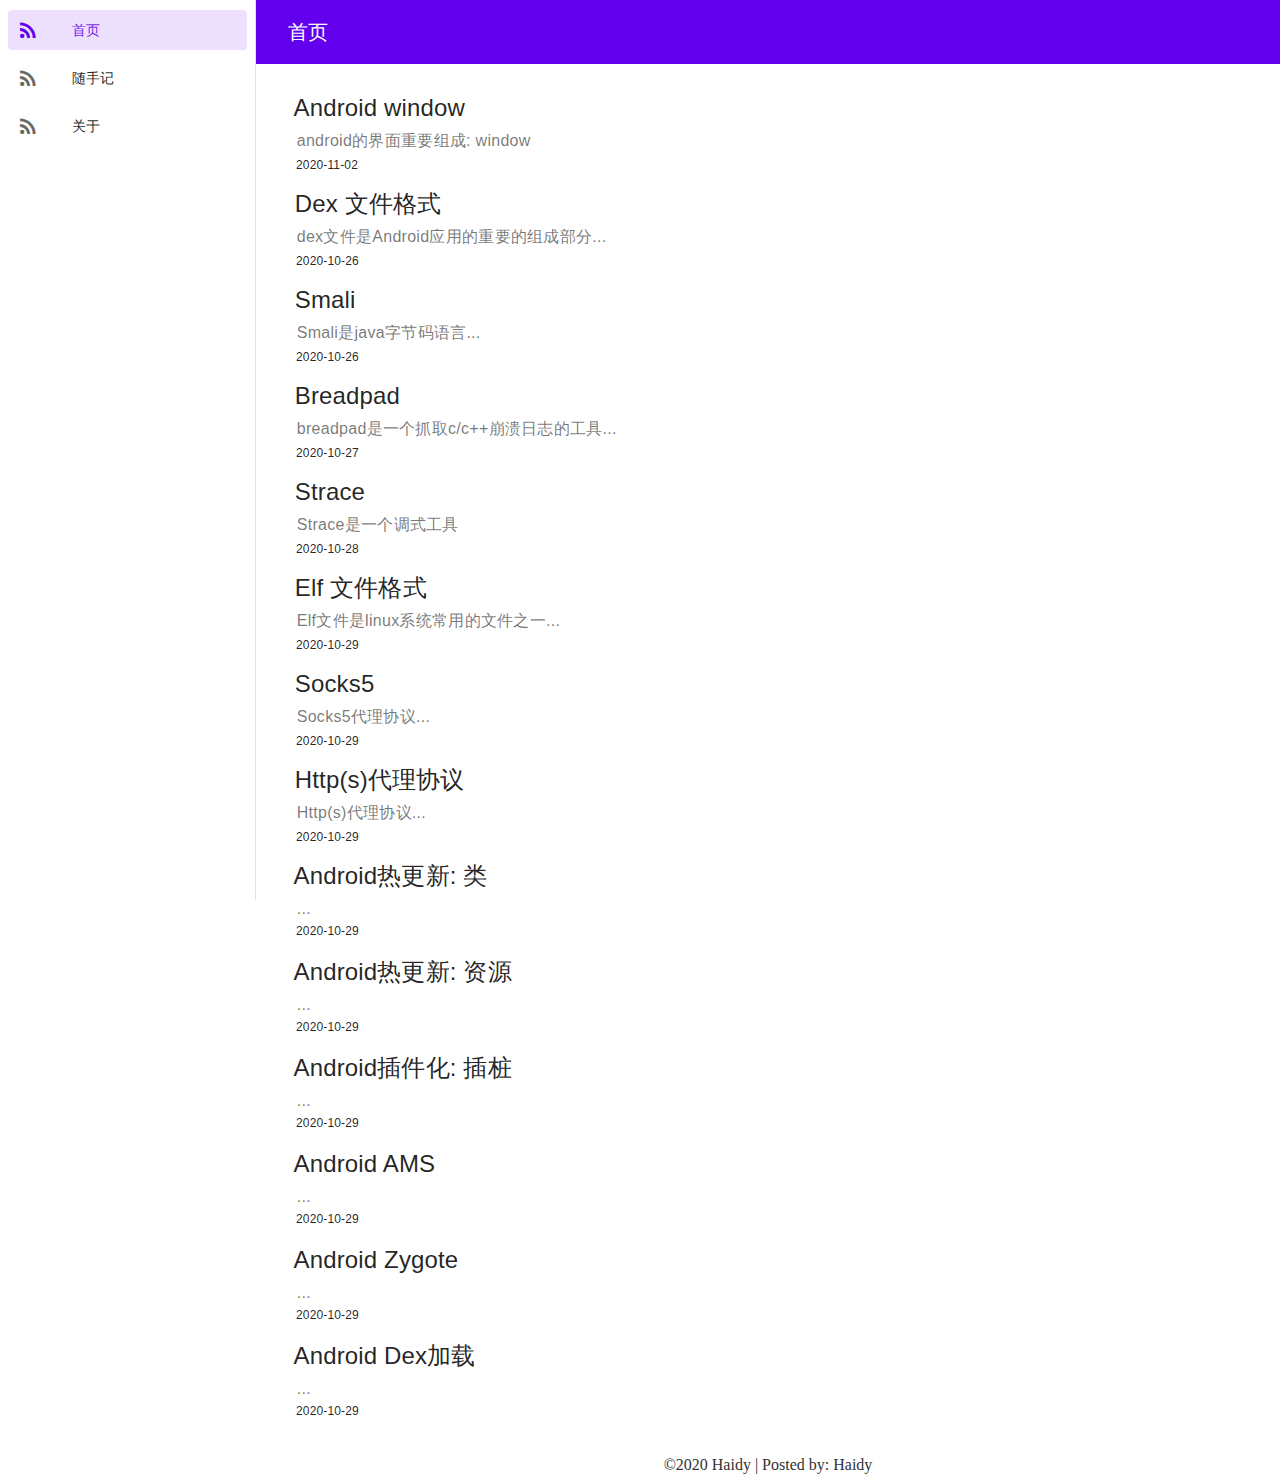
<file: index.html>
<!DOCTYPE html>
<html lang="zh">

<head>
    <meta charset="utf-8"/>
    <title>博客</title>

    <!-- Required styles for Material Web -->
    <!--<link rel="stylesheet" href="https://unpkg.com/material-components-web@latest/dist/material-components-web.min.css">-->
    <link rel="stylesheet" href="./material-components-web.min.css">
    <link rel="stylesheet" href="./index.css">

    <!-- Required Material Web JavaScript library -->
    <!--<script src="https://unpkg.com/material-components-web@latest/dist/material-components-web.min.js"></script>-->
    <script src="./material-components-web.min.js"></script>
    <script src="jquery-3.5.1.min.js"></script>

    <script src="./marked.min.js"></script>

    <link rel="stylesheet" href="https://fonts.googleapis.com/icon?family=Material+Icons">
</head>

<body class="mdc-theme--background">

<aside class="mdc-drawer mdc-theme--background mdc-drawer--dismissible">
    <div class="mdc-drawer__content">
        <nav class="mdc-list">
            <a class="mdc-list-item mdc-list-item--activated" href="javascript:loadIndexList(0)" aria-current="page"
               tabindex="0">
                <span class="mdc-list-item__ripple"></span>
                <i class="material-icons mdc-list-item__graphic" aria-hidden="true">rss_feed</i>
                <span class="mdc-list-item__text">首页</span>
            </a>
            <a class="mdc-list-item" href="javascript:loadMD('note.md')">
                <span class="mdc-list-item__ripple"></span>
                <i class="material-icons mdc-list-item__graphic" aria-hidden="true">rss_feed</i>
                <span class="mdc-list-item__text">
                    随手记
                </span>
            </a>
            <a class="mdc-list-item" href="#">
                <span class="mdc-list-item__ripple"></span>
                <i class="material-icons mdc-list-item__graphic" aria-hidden="true">rss_feed</i>
                <span class="mdc-list-item__text">关于</span>
            </a>
        </nav>
    </div>
</aside>

<div class="mdc-drawer-app-content">
    <header class="mdc-top-app-bar" id="app-bar">
        <div class="mdc-top-app-bar__row">
            <section class="mdc-top-app-bar__section mdc-top-app-bar__section--align-start">
<!--                <button class="material-icons mdc-top-app-bar__navigation-icon mdc-icon-button" id="menu">menu-->
<!--                </button>-->
                <span class="mdc-top-app-bar__title">首页</span>
            </section>
        </div>
    </header>

    <main class="main-content" id="main-content">
        <div class="mdc-top-app-bar--fixed-adjust">
            <div>
                <div id="content"></div>
            </div>

            <footer style="width: 100%; text-align: center;">©2020 Haidy | Posted by: Haidy</footer>
        </div>
    </main>
</div>

<script>

    const listEl = document.querySelector('#menu');
    const mainContentEl = document.querySelector('.main-content');
    const drawer = mdc.drawer.MDCDrawer.attachTo(document.querySelector(".mdc-drawer"))

    // listEl.addEventListener('click', (event) => {
    //     drawer.open = true
    // });
    drawer.open = true

    document.body.addEventListener('MDCDrawer:closed', () => {
        // mainContentEl.querySelector('input, button').focus();
    });

    const list = new mdc.list.MDCList(document.querySelector('.mdc-list'));
    const listItemRipples = list.listElements.map((listItemEl) => new mdc.ripple.MDCRipple(listItemEl));
    const a = new mdc.list.MDCListFoundation(document.querySelector('.mdc-list'))
    a.handleClick((ev)=> {
        console.log(ev)
    })

    function loadIndexList(page) {
        $.get("index_recent.json", function (data) {
            let html = "<ul class=\"mdc-list mdc-list--two-line\">";
            for (let i in data.data) {
                html += data.html.replace("__TITLE__", data.data[i].title).replace("__SUBTITLE__", data.data[i].subtitle).replace("__DATE__", data.data[i].date).replace("__FILE__", data.data[i].file)
            }
            html += "<ul />"
            document.querySelector('#content').innerHTML = html
        })

    }

    function openDetail(file) {
        window.open('detail.html?'+ file, '_blank')
    }

    function loadMD(url) {
        //创建XMLHttpRequest
        let xhr = new XMLHttpRequest();
        //监听响应
        xhr.onreadystatechange = function () {
            if (xhr.readyState === 4 && (xhr.status === 200 || xhr.status === 304)) {
                document.getElementById('content').innerHTML = marked(xhr.responseText);
            }
        };
        xhr.open("GET", url, true);
        xhr.send();

        // drawer.open = false
    }

    // loadMD("index.md");
    loadIndexList(0)
</script>

</body>

</html>
</file>
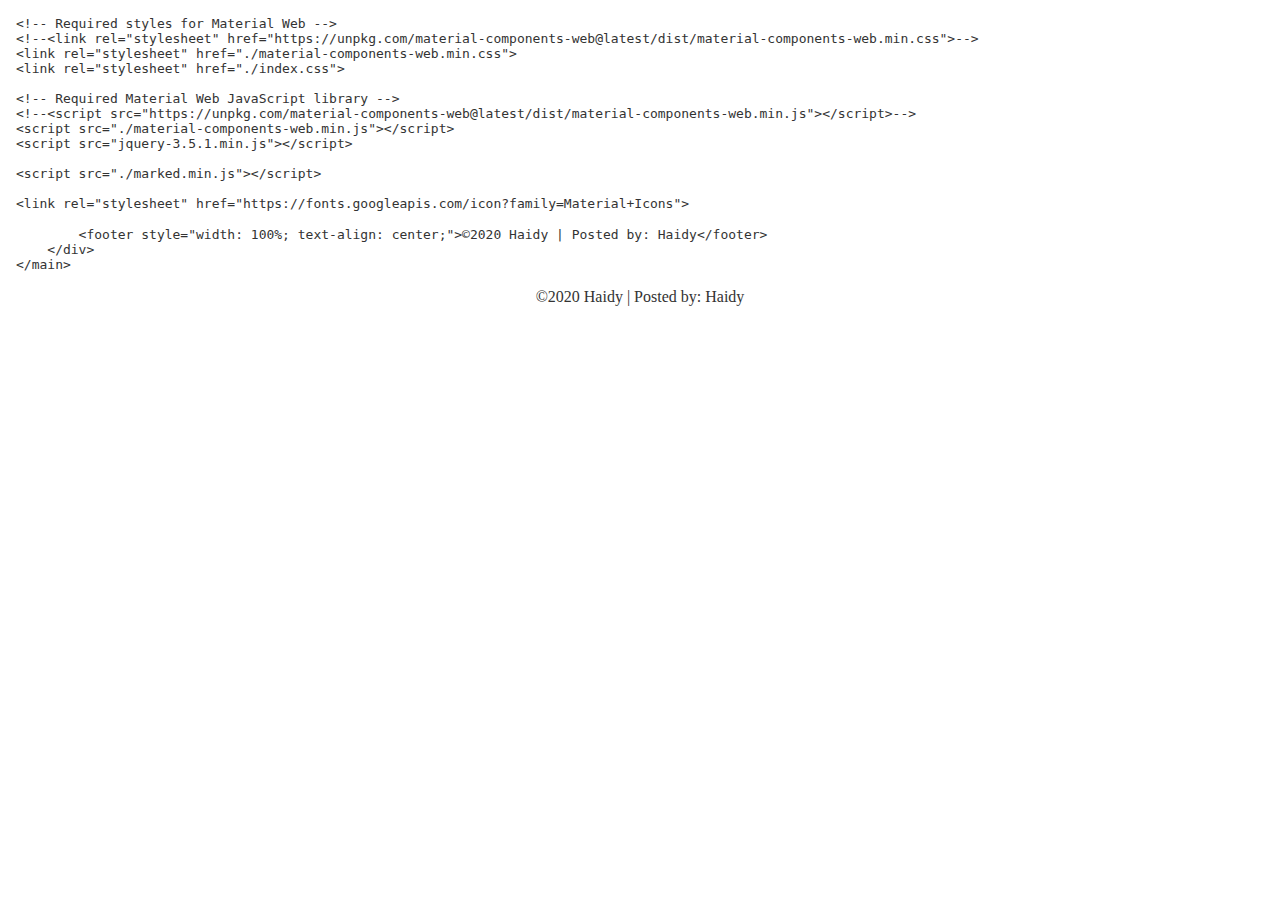
<file: detail.html>
<!DOCTYPE html>
<html lang="zh">

<head>
    <meta charset="utf-8"/>
    <title>博客</title>

    <!-- Required styles for Material Web -->
    <!--<link rel="stylesheet" href="https://unpkg.com/material-components-web@latest/dist/material-components-web.min.css">-->
    <link rel="stylesheet" href="./material-components-web.min.css">
    <link rel="stylesheet" href="./index.css">

    <!-- Required Material Web JavaScript library -->
    <!--<script src="https://unpkg.com/material-components-web@latest/dist/material-components-web.min.js"></script>-->
    <script src="./material-components-web.min.js"></script>
    <script src="jquery-3.5.1.min.js"></script>

    <script src="./marked.min.js"></script>

    <link rel="stylesheet" href="https://fonts.googleapis.com/icon?family=Material+Icons">
</head>

<body class="mdc-theme--background">

<div class="mdc-drawer-app-content">
    <main class="main-content" id="main-content">
        <div>
            <div>
                <div id="content"></div>
            </div>

            <footer style="width: 100%; text-align: center;">©2020 Haidy | Posted by: Haidy</footer>
        </div>
    </main>
</div>

<script>
    function loadMD(url) {
        $.get(url, function (data) {
            document.getElementById('content').innerHTML = marked(data);
        })
    }

    function getUriParam(name) {
        let url = document.location.toString()
        let arr = url.split("?")
        if (arr.length < 1) {
            return ""
        }

        let params = arr[1].split("&")
        let param
        for (let i = 0; i < params.length; i++) {
            param = params[i].split("=")
            if (param != null && param[0] === name) {
                return params[1]
            }
        }

        return ""
    }

    function getParamsToString() {
        let url = document.location.toString()
        let arr = url.split("?")
        if (arr.length < 1) {
            return ""
        }

        return arr[1]
    }

    loadMD(getParamsToString())
</script>

</body>

</html>
</file>
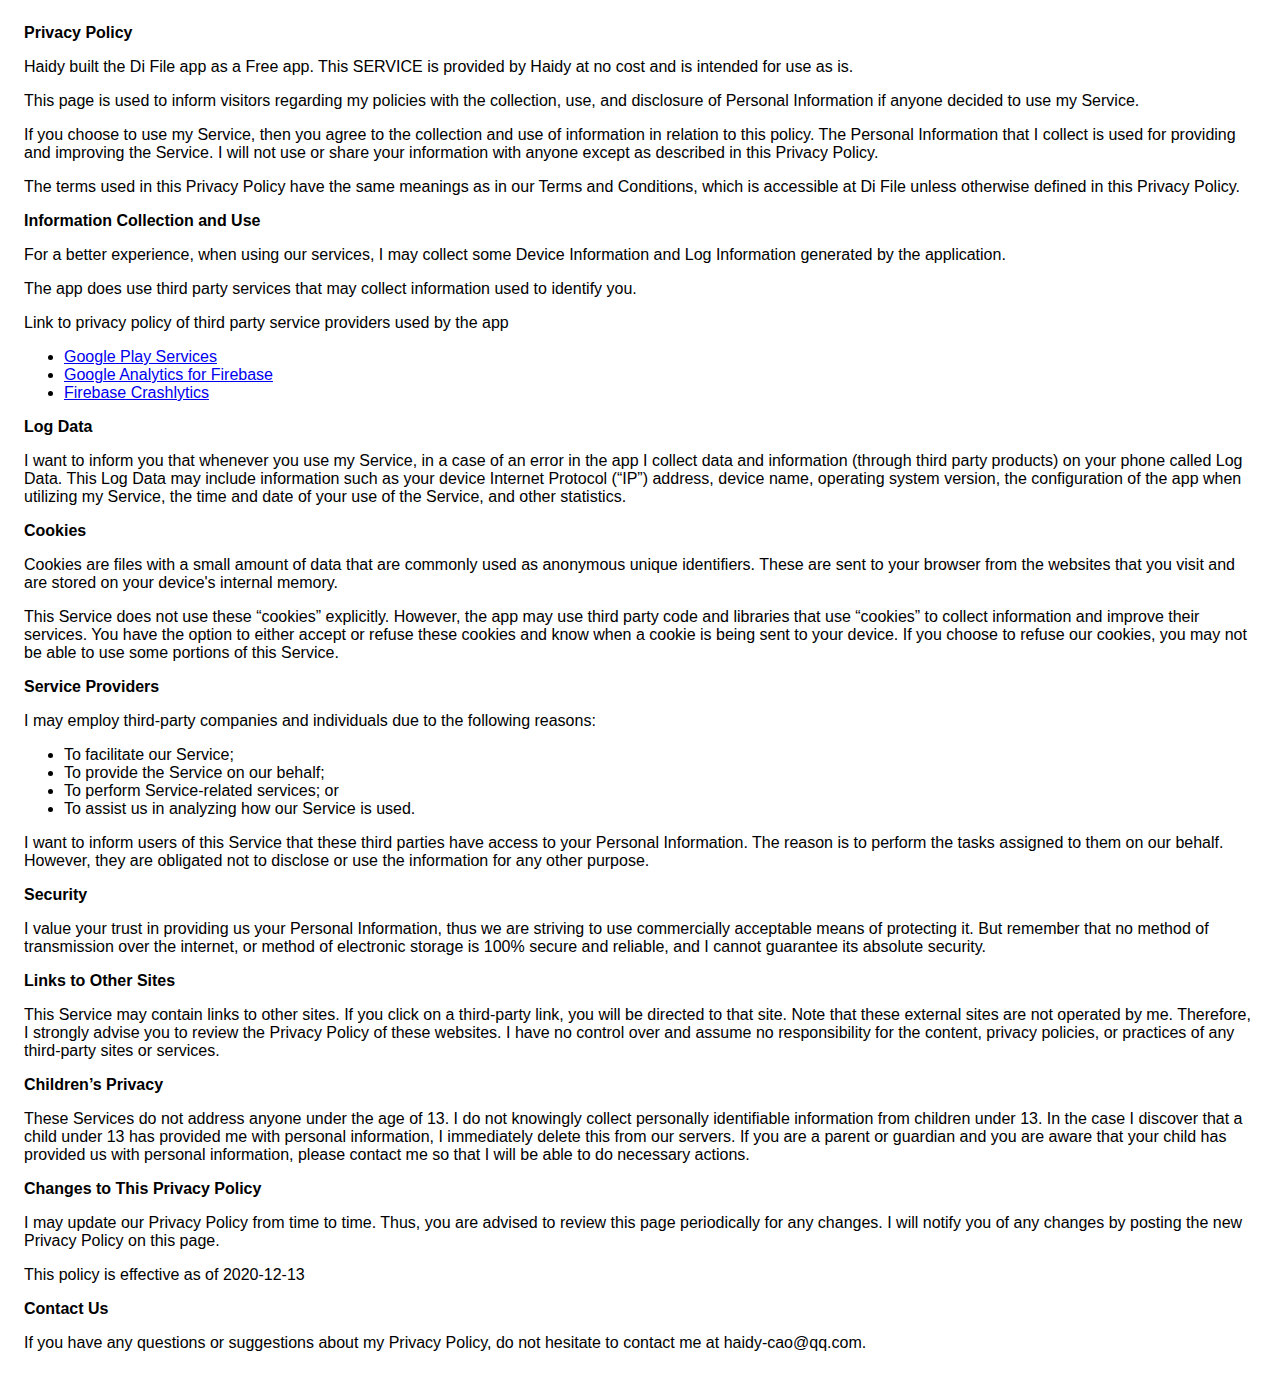
<file: file/privacy.html>
<!DOCTYPE html>
<html>
<head>
    <meta charset='utf-8'>
    <meta name='viewport' content='width=device-width'>
    <title>Privacy Policy</title>
    <style> body { font-family: 'Helvetica Neue', Helvetica, Arial, sans-serif; padding:1em; } </style>
</head>
<body>
<strong>Privacy Policy</strong> <p>
    Haidy built the Di File app as
    a Free app. This SERVICE is provided by
    Haidy at no cost and is intended for use as
    is.
</p> <p>
    This page is used to inform visitors regarding my
    policies with the collection, use, and disclosure of Personal
    Information if anyone decided to use my Service.
</p> <p>
    If you choose to use my Service, then you agree to
    the collection and use of information in relation to this
    policy. The Personal Information that I collect is
    used for providing and improving the Service. I will not use or share your information with
    anyone except as described in this Privacy Policy.
</p> <p>
    The terms used in this Privacy Policy have the same meanings
    as in our Terms and Conditions, which is accessible at
    Di File unless otherwise defined in this Privacy Policy.
</p> <p><strong>Information Collection and Use</strong></p> <p>
    For a better experience, when using our services, I may collect some Device Information and Log Information generated by the application.
</p> <div><p>
    The app does use third party services that may collect
    information used to identify you.
</p> <p>
    Link to privacy policy of third party service providers used
    by the app
</p> <ul><li><a href="https://www.google.com/policies/privacy/" target="_blank" rel="noopener noreferrer">Google Play Services</a></li><!----><li><a href="https://firebase.google.com/policies/analytics" target="_blank" rel="noopener noreferrer">Google Analytics for Firebase</a></li><li><a href="https://firebase.google.com/support/privacy/" target="_blank" rel="noopener noreferrer">Firebase Crashlytics</a></li><!----><!----><!----><!----><!----><!----><!----><!----><!----><!----><!----><!----><!----><!----><!----><!----><!----><!----><!----><!----><!----></ul></div> <p><strong>Log Data</strong></p> <p>
    I want to inform you that whenever you
    use my Service, in a case of an error in the app
    I collect data and information (through third party
    products) on your phone called Log Data. This Log Data may
    include information such as your device Internet Protocol
    (“IP”) address, device name, operating system version, the
    configuration of the app when utilizing my Service,
    the time and date of your use of the Service, and other
    statistics.
</p> <p><strong>Cookies</strong></p> <p>
    Cookies are files with a small amount of data that are
    commonly used as anonymous unique identifiers. These are sent
    to your browser from the websites that you visit and are
    stored on your device's internal memory.
</p> <p>
    This Service does not use these “cookies” explicitly. However,
    the app may use third party code and libraries that use
    “cookies” to collect information and improve their services.
    You have the option to either accept or refuse these cookies
    and know when a cookie is being sent to your device. If you
    choose to refuse our cookies, you may not be able to use some
    portions of this Service.
</p> <p><strong>Service Providers</strong></p> <p>
    I may employ third-party companies and
    individuals due to the following reasons:
</p> <ul><li>To facilitate our Service;</li> <li>To provide the Service on our behalf;</li> <li>To perform Service-related services; or</li> <li>To assist us in analyzing how our Service is used.</li></ul> <p>
    I want to inform users of this Service
    that these third parties have access to your Personal
    Information. The reason is to perform the tasks assigned to
    them on our behalf. However, they are obligated not to
    disclose or use the information for any other purpose.
</p> <p><strong>Security</strong></p> <p>
    I value your trust in providing us your
    Personal Information, thus we are striving to use commercially
    acceptable means of protecting it. But remember that no method
    of transmission over the internet, or method of electronic
    storage is 100% secure and reliable, and I cannot
    guarantee its absolute security.
</p> <p><strong>Links to Other Sites</strong></p> <p>
    This Service may contain links to other sites. If you click on
    a third-party link, you will be directed to that site. Note
    that these external sites are not operated by me.
    Therefore, I strongly advise you to review the
    Privacy Policy of these websites. I have
    no control over and assume no responsibility for the content,
    privacy policies, or practices of any third-party sites or
    services.
</p> <p><strong>Children’s Privacy</strong></p> <p>
    These Services do not address anyone under the age of 13.
    I do not knowingly collect personally
    identifiable information from children under 13. In the case
    I discover that a child under 13 has provided
    me with personal information, I immediately
    delete this from our servers. If you are a parent or guardian
    and you are aware that your child has provided us with
    personal information, please contact me so that
    I will be able to do necessary actions.
</p> <p><strong>Changes to This Privacy Policy</strong></p> <p>
    I may update our Privacy Policy from
    time to time. Thus, you are advised to review this page
    periodically for any changes. I will
    notify you of any changes by posting the new Privacy Policy on
    this page.
</p> <p>This policy is effective as of 2020-12-13</p> <p><strong>Contact Us</strong></p> <p>
    If you have any questions or suggestions about my
    Privacy Policy, do not hesitate to contact me at haidy-cao@qq.com.
</body>
</html>
</file>
<file: index.css>
@media (prefers-color-scheme: no-preference) {
    body {
        background-color: #121212;
        color: #e3e3e3;
    }
    div {
        border-color: #353535;
    }
}

@media (prefers-color-scheme: light) {
    body {
        background-color: #F1F1F1;
        color: #333333;
    }
    div {
        border-color: #a1a1a1;
    }

    header {

    }
}

@media (prefers-color-scheme: dark) {
    .mdc-theme--background {
        background-color: #121212;
        color: #e3e3e3;
    }
    div {
        border-color: #353535;
    }

    .mdc-top-app-bar {
        background-color: darkblue;
    }

    .mdc-drawer .mdc-list-item {
        color: #9E9E9E;
    }

    .mdc-drawer .mdc-list-item__graphic {
        color: #9E9E9E;
    }

    .mdc-drawer .mdc-list-item--activated .mdc-list-item__graphic {
        color: #9E9E9E;
    }

    .mdc-list-item {
        color: #F1F1F1;
    }

    :not(.mdc-list-item--disabled).mdc-list-item .mdc-list-item__ripple::after {
        background-color: rgb(255 255 255);
    }

    .index-list-item__secondary-text {
        color: #e0e0e0;
    }

    :root {
        --mdc-theme-primary: rgba(255,255,255,.87);
        --mdc-theme-background: #121212;
    }
}

.mdc-list--two-line .mdc-list-item {
    height: 96px;
}

.mdc-list-item__primary-text {
    font-size: 1.5rem;
    margin-bottom: -10px;
}

.mdc-list-item__secondary-text {
    font-size: 1rem;
    padding-left: 0.25rem;
}

.mdc-list-item__three-text {
    font-size: 0.75rem;
    padding-left: 0.5rem;
}

body {
    margin: 0;
}

#content {
    margin: 1em;
}
</file>
<file: material-components-web.min.css>
/**
 * @license
 * Copyright Google LLC All Rights Reserved.
 *
 * Use of this source code is governed by an MIT-style license that can be
 * found in the LICENSE file at https://github.com/material-components/material-components-web/blob/master/LICENSE
 */
.mdc-touch-target-wrapper{display:inline}.mdc-elevation-overlay{position:absolute;border-radius:inherit;opacity:0;pointer-events:none;transition:opacity 280ms cubic-bezier(0.4, 0, 0.2, 1);background-color:#fff}.mdc-button{-moz-osx-font-smoothing:grayscale;-webkit-font-smoothing:antialiased;font-family:Roboto, sans-serif;font-family:var(--mdc-typography-button-font-family, var(--mdc-typography-font-family, Roboto, sans-serif));font-size:0.875rem;font-size:var(--mdc-typography-button-font-size, 0.875rem);line-height:2.25rem;line-height:var(--mdc-typography-button-line-height, 2.25rem);font-weight:500;font-weight:var(--mdc-typography-button-font-weight, 500);letter-spacing:0.0892857143em;letter-spacing:var(--mdc-typography-button-letter-spacing, 0.0892857143em);text-decoration:none;-webkit-text-decoration:var(--mdc-typography-button-text-decoration, none);text-decoration:var(--mdc-typography-button-text-decoration, none);text-transform:uppercase;text-transform:var(--mdc-typography-button-text-transform, uppercase);padding:0 8px 0 8px;position:relative;display:inline-flex;align-items:center;justify-content:center;box-sizing:border-box;min-width:64px;border:none;outline:none;line-height:inherit;-webkit-user-select:none;-moz-user-select:none;-ms-user-select:none;user-select:none;-webkit-appearance:none;overflow:visible;vertical-align:middle;border-radius:4px;border-radius:var(--mdc-shape-small, 4px);height:36px}.mdc-button .mdc-elevation-overlay{width:100%;height:100%;top:0;left:0}.mdc-button::-moz-focus-inner{padding:0;border:0}.mdc-button:active{outline:none}.mdc-button:hover{cursor:pointer}.mdc-button:disabled{cursor:default;pointer-events:none}.mdc-button .mdc-button__ripple{border-radius:4px;border-radius:var(--mdc-shape-small, 4px)}.mdc-button:not(:disabled){background-color:transparent}.mdc-button:disabled{background-color:transparent}.mdc-button .mdc-button__icon{margin-left:0;margin-right:8px;display:inline-block;width:18px;height:18px;font-size:18px;vertical-align:top}[dir=rtl] .mdc-button .mdc-button__icon,.mdc-button .mdc-button__icon[dir=rtl]{margin-left:8px;margin-right:0}.mdc-button .mdc-button__touch{position:absolute;top:50%;right:0;height:48px;left:0;-webkit-transform:translateY(-50%);transform:translateY(-50%)}.mdc-button:not(:disabled){color:#6200ee;color:var(--mdc-theme-primary, #6200ee)}.mdc-button:disabled{color:rgba(0,0,0,.38)}.mdc-button__label+.mdc-button__icon{margin-left:8px;margin-right:0}[dir=rtl] .mdc-button__label+.mdc-button__icon,.mdc-button__label+.mdc-button__icon[dir=rtl]{margin-left:0;margin-right:8px}svg.mdc-button__icon{fill:currentColor}.mdc-button--raised .mdc-button__icon,.mdc-button--unelevated .mdc-button__icon,.mdc-button--outlined .mdc-button__icon{margin-left:-4px;margin-right:8px}[dir=rtl] .mdc-button--raised .mdc-button__icon,.mdc-button--raised .mdc-button__icon[dir=rtl],[dir=rtl] .mdc-button--unelevated .mdc-button__icon,.mdc-button--unelevated .mdc-button__icon[dir=rtl],[dir=rtl] .mdc-button--outlined .mdc-button__icon,.mdc-button--outlined .mdc-button__icon[dir=rtl]{margin-left:8px;margin-right:-4px}.mdc-button--raised .mdc-button__label+.mdc-button__icon,.mdc-button--unelevated .mdc-button__label+.mdc-button__icon,.mdc-button--outlined .mdc-button__label+.mdc-button__icon{margin-left:8px;margin-right:-4px}[dir=rtl] .mdc-button--raised .mdc-button__label+.mdc-button__icon,.mdc-button--raised .mdc-button__label+.mdc-button__icon[dir=rtl],[dir=rtl] .mdc-button--unelevated .mdc-button__label+.mdc-button__icon,.mdc-button--unelevated .mdc-button__label+.mdc-button__icon[dir=rtl],[dir=rtl] .mdc-button--outlined .mdc-button__label+.mdc-button__icon,.mdc-button--outlined .mdc-button__label+.mdc-button__icon[dir=rtl]{margin-left:-4px;margin-right:8px}.mdc-button--raised,.mdc-button--unelevated{padding:0 16px 0 16px}.mdc-button--raised:not(:disabled),.mdc-button--unelevated:not(:disabled){background-color:#6200ee;background-color:var(--mdc-theme-primary, #6200ee)}.mdc-button--raised:not(:disabled),.mdc-button--unelevated:not(:disabled){color:#fff;color:var(--mdc-theme-on-primary, #fff)}.mdc-button--raised:disabled,.mdc-button--unelevated:disabled{background-color:rgba(0,0,0,.12)}.mdc-button--raised:disabled,.mdc-button--unelevated:disabled{color:rgba(0,0,0,.38)}.mdc-button--raised{box-shadow:0px 3px 1px -2px rgba(0, 0, 0, 0.2),0px 2px 2px 0px rgba(0, 0, 0, 0.14),0px 1px 5px 0px rgba(0,0,0,.12);transition:box-shadow 280ms cubic-bezier(0.4, 0, 0.2, 1)}.mdc-button--raised:hover,.mdc-button--raised:focus{box-shadow:0px 2px 4px -1px rgba(0, 0, 0, 0.2),0px 4px 5px 0px rgba(0, 0, 0, 0.14),0px 1px 10px 0px rgba(0,0,0,.12)}.mdc-button--raised:active{box-shadow:0px 5px 5px -3px rgba(0, 0, 0, 0.2),0px 8px 10px 1px rgba(0, 0, 0, 0.14),0px 3px 14px 2px rgba(0,0,0,.12)}.mdc-button--raised:disabled{box-shadow:0px 0px 0px 0px rgba(0, 0, 0, 0.2),0px 0px 0px 0px rgba(0, 0, 0, 0.14),0px 0px 0px 0px rgba(0,0,0,.12)}.mdc-button--outlined{padding:0 15px 0 15px;border-width:1px;border-style:solid}.mdc-button--outlined .mdc-button__ripple{top:-1px;left:-1px;border:1px solid transparent}.mdc-button--outlined .mdc-button__touch{left:-1px;width:calc(100% + 2 * 1px)}.mdc-button--outlined:not(:disabled){border-color:rgba(0,0,0,.12)}.mdc-button--outlined:disabled{border-color:rgba(0,0,0,.12)}.mdc-button--touch{margin-top:6px;margin-bottom:6px}@-webkit-keyframes mdc-ripple-fg-radius-in{from{-webkit-animation-timing-function:cubic-bezier(0.4, 0, 0.2, 1);animation-timing-function:cubic-bezier(0.4, 0, 0.2, 1);-webkit-transform:translate(var(--mdc-ripple-fg-translate-start, 0)) scale(1);transform:translate(var(--mdc-ripple-fg-translate-start, 0)) scale(1)}to{-webkit-transform:translate(var(--mdc-ripple-fg-translate-end, 0)) scale(var(--mdc-ripple-fg-scale, 1));transform:translate(var(--mdc-ripple-fg-translate-end, 0)) scale(var(--mdc-ripple-fg-scale, 1))}}@keyframes mdc-ripple-fg-radius-in{from{-webkit-animation-timing-function:cubic-bezier(0.4, 0, 0.2, 1);animation-timing-function:cubic-bezier(0.4, 0, 0.2, 1);-webkit-transform:translate(var(--mdc-ripple-fg-translate-start, 0)) scale(1);transform:translate(var(--mdc-ripple-fg-translate-start, 0)) scale(1)}to{-webkit-transform:translate(var(--mdc-ripple-fg-translate-end, 0)) scale(var(--mdc-ripple-fg-scale, 1));transform:translate(var(--mdc-ripple-fg-translate-end, 0)) scale(var(--mdc-ripple-fg-scale, 1))}}@-webkit-keyframes mdc-ripple-fg-opacity-in{from{-webkit-animation-timing-function:linear;animation-timing-function:linear;opacity:0}to{opacity:var(--mdc-ripple-fg-opacity, 0)}}@keyframes mdc-ripple-fg-opacity-in{from{-webkit-animation-timing-function:linear;animation-timing-function:linear;opacity:0}to{opacity:var(--mdc-ripple-fg-opacity, 0)}}@-webkit-keyframes mdc-ripple-fg-opacity-out{from{-webkit-animation-timing-function:linear;animation-timing-function:linear;opacity:var(--mdc-ripple-fg-opacity, 0)}to{opacity:0}}@keyframes mdc-ripple-fg-opacity-out{from{-webkit-animation-timing-function:linear;animation-timing-function:linear;opacity:var(--mdc-ripple-fg-opacity, 0)}to{opacity:0}}.mdc-button{--mdc-ripple-fg-size: 0;--mdc-ripple-left: 0;--mdc-ripple-top: 0;--mdc-ripple-fg-scale: 1;--mdc-ripple-fg-translate-end: 0;--mdc-ripple-fg-translate-start: 0;-webkit-tap-highlight-color:rgba(0,0,0,0)}.mdc-button .mdc-button__ripple::before,.mdc-button .mdc-button__ripple::after{position:absolute;border-radius:50%;opacity:0;pointer-events:none;content:""}.mdc-button .mdc-button__ripple::before{transition:opacity 15ms linear,background-color 15ms linear;z-index:1}.mdc-button.mdc-ripple-upgraded .mdc-button__ripple::before{-webkit-transform:scale(var(--mdc-ripple-fg-scale, 1));transform:scale(var(--mdc-ripple-fg-scale, 1))}.mdc-button.mdc-ripple-upgraded .mdc-button__ripple::after{top:0;left:0;-webkit-transform:scale(0);transform:scale(0);-webkit-transform-origin:center center;transform-origin:center center}.mdc-button.mdc-ripple-upgraded--unbounded .mdc-button__ripple::after{top:var(--mdc-ripple-top, 0);left:var(--mdc-ripple-left, 0)}.mdc-button.mdc-ripple-upgraded--foreground-activation .mdc-button__ripple::after{-webkit-animation:mdc-ripple-fg-radius-in 225ms forwards,mdc-ripple-fg-opacity-in 75ms forwards;animation:mdc-ripple-fg-radius-in 225ms forwards,mdc-ripple-fg-opacity-in 75ms forwards}.mdc-button.mdc-ripple-upgraded--foreground-deactivation .mdc-button__ripple::after{-webkit-animation:mdc-ripple-fg-opacity-out 150ms;animation:mdc-ripple-fg-opacity-out 150ms;-webkit-transform:translate(var(--mdc-ripple-fg-translate-end, 0)) scale(var(--mdc-ripple-fg-scale, 1));transform:translate(var(--mdc-ripple-fg-translate-end, 0)) scale(var(--mdc-ripple-fg-scale, 1))}.mdc-button .mdc-button__ripple::before,.mdc-button .mdc-button__ripple::after{top:calc(50% - 100%);left:calc(50% - 100%);width:200%;height:200%}.mdc-button.mdc-ripple-upgraded .mdc-button__ripple::after{width:var(--mdc-ripple-fg-size, 100%);height:var(--mdc-ripple-fg-size, 100%)}.mdc-button .mdc-button__ripple::before,.mdc-button .mdc-button__ripple::after{background-color:#6200ee;background-color:var(--mdc-theme-primary, #6200ee)}.mdc-button:hover .mdc-button__ripple::before{opacity:.04}.mdc-button.mdc-ripple-upgraded--background-focused .mdc-button__ripple::before,.mdc-button:not(.mdc-ripple-upgraded):focus .mdc-button__ripple::before{transition-duration:75ms;opacity:.12}.mdc-button:not(.mdc-ripple-upgraded) .mdc-button__ripple::after{transition:opacity 150ms linear}.mdc-button:not(.mdc-ripple-upgraded):active .mdc-button__ripple::after{transition-duration:75ms;opacity:.12}.mdc-button.mdc-ripple-upgraded{--mdc-ripple-fg-opacity: 0.12}.mdc-button .mdc-button__ripple{position:absolute;box-sizing:content-box;width:100%;height:100%;overflow:hidden}.mdc-button:not(.mdc-button--outlined) .mdc-button__ripple{top:0;left:0}.mdc-button--raised .mdc-button__ripple::before,.mdc-button--raised .mdc-button__ripple::after,.mdc-button--unelevated .mdc-button__ripple::before,.mdc-button--unelevated .mdc-button__ripple::after{background-color:#fff;background-color:var(--mdc-theme-on-primary, #fff)}.mdc-button--raised:hover .mdc-button__ripple::before,.mdc-button--unelevated:hover .mdc-button__ripple::before{opacity:.08}.mdc-button--raised.mdc-ripple-upgraded--background-focused .mdc-button__ripple::before,.mdc-button--raised:not(.mdc-ripple-upgraded):focus .mdc-button__ripple::before,.mdc-button--unelevated.mdc-ripple-upgraded--background-focused .mdc-button__ripple::before,.mdc-button--unelevated:not(.mdc-ripple-upgraded):focus .mdc-button__ripple::before{transition-duration:75ms;opacity:.24}.mdc-button--raised:not(.mdc-ripple-upgraded) .mdc-button__ripple::after,.mdc-button--unelevated:not(.mdc-ripple-upgraded) .mdc-button__ripple::after{transition:opacity 150ms linear}.mdc-button--raised:not(.mdc-ripple-upgraded):active .mdc-button__ripple::after,.mdc-button--unelevated:not(.mdc-ripple-upgraded):active .mdc-button__ripple::after{transition-duration:75ms;opacity:.24}.mdc-button--raised.mdc-ripple-upgraded,.mdc-button--unelevated.mdc-ripple-upgraded{--mdc-ripple-fg-opacity: 0.24}.mdc-card{border-radius:4px;border-radius:var(--mdc-shape-medium, 4px);background-color:#fff;background-color:var(--mdc-theme-surface, #fff);position:relative;box-shadow:0px 2px 1px -1px rgba(0, 0, 0, 0.2),0px 1px 1px 0px rgba(0, 0, 0, 0.14),0px 1px 3px 0px rgba(0,0,0,.12);display:flex;flex-direction:column;box-sizing:border-box}.mdc-card .mdc-elevation-overlay{width:100%;height:100%;top:0;left:0}.mdc-card--outlined{box-shadow:0px 0px 0px 0px rgba(0, 0, 0, 0.2),0px 0px 0px 0px rgba(0, 0, 0, 0.14),0px 0px 0px 0px rgba(0,0,0,.12);border-width:1px;border-style:solid;border-color:#e0e0e0}.mdc-card__media{position:relative;box-sizing:border-box;background-repeat:no-repeat;background-position:center;background-size:cover}.mdc-card__media::before{display:block;content:""}.mdc-card__media:first-child{border-top-left-radius:inherit;border-top-right-radius:inherit}.mdc-card__media:last-child{border-bottom-left-radius:inherit;border-bottom-right-radius:inherit}.mdc-card__media--square::before{margin-top:100%}.mdc-card__media--16-9::before{margin-top:56.25%}.mdc-card__media-content{position:absolute;top:0;right:0;bottom:0;left:0;box-sizing:border-box}.mdc-card__primary-action{display:flex;flex-direction:column;box-sizing:border-box;position:relative;outline:none;color:inherit;text-decoration:none;cursor:pointer;overflow:hidden}.mdc-card__primary-action:first-child{border-top-left-radius:inherit;border-top-right-radius:inherit}.mdc-card__primary-action:last-child{border-bottom-left-radius:inherit;border-bottom-right-radius:inherit}.mdc-card__actions{display:flex;flex-direction:row;align-items:center;box-sizing:border-box;min-height:52px;padding:8px}.mdc-card__actions--full-bleed{padding:0}.mdc-card__action-buttons,.mdc-card__action-icons{display:flex;flex-direction:row;align-items:center;box-sizing:border-box}.mdc-card__action-icons{color:rgba(0,0,0,.6);flex-grow:1;justify-content:flex-end}.mdc-card__action-buttons+.mdc-card__action-icons{margin-left:16px;margin-right:0}[dir=rtl] .mdc-card__action-buttons+.mdc-card__action-icons,.mdc-card__action-buttons+.mdc-card__action-icons[dir=rtl]{margin-left:0;margin-right:16px}.mdc-card__action{display:inline-flex;flex-direction:row;align-items:center;box-sizing:border-box;justify-content:center;cursor:pointer;-webkit-user-select:none;-moz-user-select:none;-ms-user-select:none;user-select:none}.mdc-card__action:focus{outline:none}.mdc-card__action--button{margin-left:0;margin-right:8px;padding:0 8px}[dir=rtl] .mdc-card__action--button,.mdc-card__action--button[dir=rtl]{margin-left:8px;margin-right:0}.mdc-card__action--button:last-child{margin-left:0;margin-right:0}[dir=rtl] .mdc-card__action--button:last-child,.mdc-card__action--button:last-child[dir=rtl]{margin-left:0;margin-right:0}.mdc-card__actions--full-bleed .mdc-card__action--button{justify-content:space-between;width:100%;height:auto;max-height:none;margin:0;padding:8px 16px;text-align:left}[dir=rtl] .mdc-card__actions--full-bleed .mdc-card__action--button,.mdc-card__actions--full-bleed .mdc-card__action--button[dir=rtl]{text-align:right}.mdc-card__action--icon{margin:-6px 0;padding:12px}.mdc-card__action--icon:not(:disabled){color:rgba(0,0,0,.6)}.mdc-card__primary-action{--mdc-ripple-fg-size: 0;--mdc-ripple-left: 0;--mdc-ripple-top: 0;--mdc-ripple-fg-scale: 1;--mdc-ripple-fg-translate-end: 0;--mdc-ripple-fg-translate-start: 0;-webkit-tap-highlight-color:rgba(0,0,0,0)}.mdc-card__primary-action::before,.mdc-card__primary-action::after{position:absolute;border-radius:50%;opacity:0;pointer-events:none;content:""}.mdc-card__primary-action::before{transition:opacity 15ms linear,background-color 15ms linear;z-index:1}.mdc-card__primary-action.mdc-ripple-upgraded::before{-webkit-transform:scale(var(--mdc-ripple-fg-scale, 1));transform:scale(var(--mdc-ripple-fg-scale, 1))}.mdc-card__primary-action.mdc-ripple-upgraded::after{top:0;left:0;-webkit-transform:scale(0);transform:scale(0);-webkit-transform-origin:center center;transform-origin:center center}.mdc-card__primary-action.mdc-ripple-upgraded--unbounded::after{top:var(--mdc-ripple-top, 0);left:var(--mdc-ripple-left, 0)}.mdc-card__primary-action.mdc-ripple-upgraded--foreground-activation::after{-webkit-animation:mdc-ripple-fg-radius-in 225ms forwards,mdc-ripple-fg-opacity-in 75ms forwards;animation:mdc-ripple-fg-radius-in 225ms forwards,mdc-ripple-fg-opacity-in 75ms forwards}.mdc-card__primary-action.mdc-ripple-upgraded--foreground-deactivation::after{-webkit-animation:mdc-ripple-fg-opacity-out 150ms;animation:mdc-ripple-fg-opacity-out 150ms;-webkit-transform:translate(var(--mdc-ripple-fg-translate-end, 0)) scale(var(--mdc-ripple-fg-scale, 1));transform:translate(var(--mdc-ripple-fg-translate-end, 0)) scale(var(--mdc-ripple-fg-scale, 1))}.mdc-card__primary-action::before,.mdc-card__primary-action::after{top:calc(50% - 100%);left:calc(50% - 100%);width:200%;height:200%}.mdc-card__primary-action.mdc-ripple-upgraded::after{width:var(--mdc-ripple-fg-size, 100%);height:var(--mdc-ripple-fg-size, 100%)}.mdc-card__primary-action::before,.mdc-card__primary-action::after{background-color:#000}.mdc-card__primary-action:hover::before{opacity:.04}.mdc-card__primary-action.mdc-ripple-upgraded--background-focused::before,.mdc-card__primary-action:not(.mdc-ripple-upgraded):focus::before{transition-duration:75ms;opacity:.12}.mdc-card__primary-action:not(.mdc-ripple-upgraded)::after{transition:opacity 150ms linear}.mdc-card__primary-action:not(.mdc-ripple-upgraded):active::after{transition-duration:75ms;opacity:.12}.mdc-card__primary-action.mdc-ripple-upgraded{--mdc-ripple-fg-opacity: 0.12}@-webkit-keyframes mdc-checkbox-unchecked-checked-checkmark-path{0%,50%{stroke-dashoffset:29.7833385}50%{-webkit-animation-timing-function:cubic-bezier(0, 0, 0.2, 1);animation-timing-function:cubic-bezier(0, 0, 0.2, 1)}100%{stroke-dashoffset:0}}@keyframes mdc-checkbox-unchecked-checked-checkmark-path{0%,50%{stroke-dashoffset:29.7833385}50%{-webkit-animation-timing-function:cubic-bezier(0, 0, 0.2, 1);animation-timing-function:cubic-bezier(0, 0, 0.2, 1)}100%{stroke-dashoffset:0}}@-webkit-keyframes mdc-checkbox-unchecked-indeterminate-mixedmark{0%,68.2%{-webkit-transform:scaleX(0);transform:scaleX(0)}68.2%{-webkit-animation-timing-function:cubic-bezier(0, 0, 0, 1);animation-timing-function:cubic-bezier(0, 0, 0, 1)}100%{-webkit-transform:scaleX(1);transform:scaleX(1)}}@keyframes mdc-checkbox-unchecked-indeterminate-mixedmark{0%,68.2%{-webkit-transform:scaleX(0);transform:scaleX(0)}68.2%{-webkit-animation-timing-function:cubic-bezier(0, 0, 0, 1);animation-timing-function:cubic-bezier(0, 0, 0, 1)}100%{-webkit-transform:scaleX(1);transform:scaleX(1)}}@-webkit-keyframes mdc-checkbox-checked-unchecked-checkmark-path{from{-webkit-animation-timing-function:cubic-bezier(0.4, 0, 1, 1);animation-timing-function:cubic-bezier(0.4, 0, 1, 1);opacity:1;stroke-dashoffset:0}to{opacity:0;stroke-dashoffset:-29.7833385}}@keyframes mdc-checkbox-checked-unchecked-checkmark-path{from{-webkit-animation-timing-function:cubic-bezier(0.4, 0, 1, 1);animation-timing-function:cubic-bezier(0.4, 0, 1, 1);opacity:1;stroke-dashoffset:0}to{opacity:0;stroke-dashoffset:-29.7833385}}@-webkit-keyframes mdc-checkbox-checked-indeterminate-checkmark{from{-webkit-animation-timing-function:cubic-bezier(0, 0, 0.2, 1);animation-timing-function:cubic-bezier(0, 0, 0.2, 1);-webkit-transform:rotate(0deg);transform:rotate(0deg);opacity:1}to{-webkit-transform:rotate(45deg);transform:rotate(45deg);opacity:0}}@keyframes mdc-checkbox-checked-indeterminate-checkmark{from{-webkit-animation-timing-function:cubic-bezier(0, 0, 0.2, 1);animation-timing-function:cubic-bezier(0, 0, 0.2, 1);-webkit-transform:rotate(0deg);transform:rotate(0deg);opacity:1}to{-webkit-transform:rotate(45deg);transform:rotate(45deg);opacity:0}}@-webkit-keyframes mdc-checkbox-indeterminate-checked-checkmark{from{-webkit-animation-timing-function:cubic-bezier(0.14, 0, 0, 1);animation-timing-function:cubic-bezier(0.14, 0, 0, 1);-webkit-transform:rotate(45deg);transform:rotate(45deg);opacity:0}to{-webkit-transform:rotate(360deg);transform:rotate(360deg);opacity:1}}@keyframes mdc-checkbox-indeterminate-checked-checkmark{from{-webkit-animation-timing-function:cubic-bezier(0.14, 0, 0, 1);animation-timing-function:cubic-bezier(0.14, 0, 0, 1);-webkit-transform:rotate(45deg);transform:rotate(45deg);opacity:0}to{-webkit-transform:rotate(360deg);transform:rotate(360deg);opacity:1}}@-webkit-keyframes mdc-checkbox-checked-indeterminate-mixedmark{from{-webkit-animation-timing-function:mdc-animation-deceleration-curve-timing-function;animation-timing-function:mdc-animation-deceleration-curve-timing-function;-webkit-transform:rotate(-45deg);transform:rotate(-45deg);opacity:0}to{-webkit-transform:rotate(0deg);transform:rotate(0deg);opacity:1}}@keyframes mdc-checkbox-checked-indeterminate-mixedmark{from{-webkit-animation-timing-function:mdc-animation-deceleration-curve-timing-function;animation-timing-function:mdc-animation-deceleration-curve-timing-function;-webkit-transform:rotate(-45deg);transform:rotate(-45deg);opacity:0}to{-webkit-transform:rotate(0deg);transform:rotate(0deg);opacity:1}}@-webkit-keyframes mdc-checkbox-indeterminate-checked-mixedmark{from{-webkit-animation-timing-function:cubic-bezier(0.14, 0, 0, 1);animation-timing-function:cubic-bezier(0.14, 0, 0, 1);-webkit-transform:rotate(0deg);transform:rotate(0deg);opacity:1}to{-webkit-transform:rotate(315deg);transform:rotate(315deg);opacity:0}}@keyframes mdc-checkbox-indeterminate-checked-mixedmark{from{-webkit-animation-timing-function:cubic-bezier(0.14, 0, 0, 1);animation-timing-function:cubic-bezier(0.14, 0, 0, 1);-webkit-transform:rotate(0deg);transform:rotate(0deg);opacity:1}to{-webkit-transform:rotate(315deg);transform:rotate(315deg);opacity:0}}@-webkit-keyframes mdc-checkbox-indeterminate-unchecked-mixedmark{0%{-webkit-animation-timing-function:linear;animation-timing-function:linear;-webkit-transform:scaleX(1);transform:scaleX(1);opacity:1}32.8%,100%{-webkit-transform:scaleX(0);transform:scaleX(0);opacity:0}}@keyframes mdc-checkbox-indeterminate-unchecked-mixedmark{0%{-webkit-animation-timing-function:linear;animation-timing-function:linear;-webkit-transform:scaleX(1);transform:scaleX(1);opacity:1}32.8%,100%{-webkit-transform:scaleX(0);transform:scaleX(0);opacity:0}}.mdc-checkbox{display:inline-block;position:relative;flex:0 0 18px;box-sizing:content-box;width:18px;height:18px;line-height:0;white-space:nowrap;cursor:pointer;vertical-align:bottom;padding:11px}.mdc-checkbox .mdc-checkbox__native-control:checked~.mdc-checkbox__background::before,.mdc-checkbox .mdc-checkbox__native-control:indeterminate~.mdc-checkbox__background::before,.mdc-checkbox .mdc-checkbox__native-control[data-indeterminate=true]~.mdc-checkbox__background::before{background-color:#018786;background-color:var(--mdc-theme-secondary, #018786)}.mdc-checkbox.mdc-checkbox--selected .mdc-checkbox__ripple::before,.mdc-checkbox.mdc-checkbox--selected .mdc-checkbox__ripple::after{background-color:#018786;background-color:var(--mdc-theme-secondary, #018786)}.mdc-checkbox.mdc-checkbox--selected:hover .mdc-checkbox__ripple::before{opacity:.04}.mdc-checkbox.mdc-checkbox--selected.mdc-ripple-upgraded--background-focused .mdc-checkbox__ripple::before,.mdc-checkbox.mdc-checkbox--selected:not(.mdc-ripple-upgraded):focus .mdc-checkbox__ripple::before{transition-duration:75ms;opacity:.12}.mdc-checkbox.mdc-checkbox--selected:not(.mdc-ripple-upgraded) .mdc-checkbox__ripple::after{transition:opacity 150ms linear}.mdc-checkbox.mdc-checkbox--selected:not(.mdc-ripple-upgraded):active .mdc-checkbox__ripple::after{transition-duration:75ms;opacity:.12}.mdc-checkbox.mdc-checkbox--selected.mdc-ripple-upgraded{--mdc-ripple-fg-opacity: 0.12}.mdc-checkbox.mdc-ripple-upgraded--background-focused.mdc-checkbox--selected .mdc-checkbox__ripple::before,.mdc-checkbox.mdc-ripple-upgraded--background-focused.mdc-checkbox--selected .mdc-checkbox__ripple::after{background-color:#018786;background-color:var(--mdc-theme-secondary, #018786)}.mdc-checkbox .mdc-checkbox__background{top:11px;left:11px}.mdc-checkbox .mdc-checkbox__background::before{top:-13px;left:-13px;width:40px;height:40px}.mdc-checkbox .mdc-checkbox__native-control{top:0px;right:0px;left:0px;width:40px;height:40px}.mdc-checkbox__native-control:enabled:not(:checked):not(:indeterminate):not([data-indeterminate=true])~.mdc-checkbox__background{border-color:rgba(0,0,0,.54);background-color:transparent}.mdc-checkbox__native-control:enabled:checked~.mdc-checkbox__background,.mdc-checkbox__native-control:enabled:indeterminate~.mdc-checkbox__background,.mdc-checkbox__native-control[data-indeterminate=true]:enabled~.mdc-checkbox__background{border-color:#018786;border-color:var(--mdc-theme-secondary, #018786);background-color:#018786;background-color:var(--mdc-theme-secondary, #018786)}@-webkit-keyframes mdc-checkbox-fade-in-background-8A000000secondary00000000secondary{0%{border-color:rgba(0,0,0,.54);background-color:transparent}50%{border-color:#018786;border-color:var(--mdc-theme-secondary, #018786);background-color:#018786;background-color:var(--mdc-theme-secondary, #018786)}}@keyframes mdc-checkbox-fade-in-background-8A000000secondary00000000secondary{0%{border-color:rgba(0,0,0,.54);background-color:transparent}50%{border-color:#018786;border-color:var(--mdc-theme-secondary, #018786);background-color:#018786;background-color:var(--mdc-theme-secondary, #018786)}}@-webkit-keyframes mdc-checkbox-fade-out-background-8A000000secondary00000000secondary{0%,80%{border-color:#018786;border-color:var(--mdc-theme-secondary, #018786);background-color:#018786;background-color:var(--mdc-theme-secondary, #018786)}100%{border-color:rgba(0,0,0,.54);background-color:transparent}}@keyframes mdc-checkbox-fade-out-background-8A000000secondary00000000secondary{0%,80%{border-color:#018786;border-color:var(--mdc-theme-secondary, #018786);background-color:#018786;background-color:var(--mdc-theme-secondary, #018786)}100%{border-color:rgba(0,0,0,.54);background-color:transparent}}.mdc-checkbox--anim-unchecked-checked .mdc-checkbox__native-control:enabled~.mdc-checkbox__background,.mdc-checkbox--anim-unchecked-indeterminate .mdc-checkbox__native-control:enabled~.mdc-checkbox__background{-webkit-animation-name:mdc-checkbox-fade-in-background-8A000000secondary00000000secondary;animation-name:mdc-checkbox-fade-in-background-8A000000secondary00000000secondary}.mdc-checkbox--anim-checked-unchecked .mdc-checkbox__native-control:enabled~.mdc-checkbox__background,.mdc-checkbox--anim-indeterminate-unchecked .mdc-checkbox__native-control:enabled~.mdc-checkbox__background{-webkit-animation-name:mdc-checkbox-fade-out-background-8A000000secondary00000000secondary;animation-name:mdc-checkbox-fade-out-background-8A000000secondary00000000secondary}.mdc-checkbox__native-control[disabled]:not(:checked):not(:indeterminate):not([data-indeterminate=true])~.mdc-checkbox__background{border-color:rgba(0,0,0,.38);background-color:transparent}.mdc-checkbox__native-control[disabled]:checked~.mdc-checkbox__background,.mdc-checkbox__native-control[disabled]:indeterminate~.mdc-checkbox__background,.mdc-checkbox__native-control[data-indeterminate=true][disabled]~.mdc-checkbox__background{border-color:transparent;background-color:rgba(0,0,0,.38)}.mdc-checkbox__native-control:enabled~.mdc-checkbox__background .mdc-checkbox__checkmark{color:#fff}.mdc-checkbox__native-control:enabled~.mdc-checkbox__background .mdc-checkbox__mixedmark{border-color:#fff}.mdc-checkbox__native-control:disabled~.mdc-checkbox__background .mdc-checkbox__checkmark{color:#fff}.mdc-checkbox__native-control:disabled~.mdc-checkbox__background .mdc-checkbox__mixedmark{border-color:#fff}@media screen and (-ms-high-contrast: active){.mdc-checkbox__native-control[disabled]:not(:checked):not(:indeterminate):not([data-indeterminate=true])~.mdc-checkbox__background{border-color:GrayText;background-color:transparent}.mdc-checkbox__native-control[disabled]:checked~.mdc-checkbox__background,.mdc-checkbox__native-control[disabled]:indeterminate~.mdc-checkbox__background,.mdc-checkbox__native-control[data-indeterminate=true][disabled]~.mdc-checkbox__background{border-color:GrayText;background-color:transparent}.mdc-checkbox__native-control:disabled~.mdc-checkbox__background .mdc-checkbox__checkmark{color:GrayText}.mdc-checkbox__native-control:disabled~.mdc-checkbox__background .mdc-checkbox__mixedmark{border-color:GrayText}.mdc-checkbox__mixedmark{margin:0 1px}}.mdc-checkbox--disabled{cursor:default;pointer-events:none}.mdc-checkbox__background{display:inline-flex;position:absolute;align-items:center;justify-content:center;box-sizing:border-box;width:18px;height:18px;border:2px solid currentColor;border-radius:2px;background-color:transparent;pointer-events:none;will-change:background-color,border-color;transition:background-color 90ms 0ms cubic-bezier(0.4, 0, 0.6, 1),border-color 90ms 0ms cubic-bezier(0.4, 0, 0.6, 1)}.mdc-checkbox__background .mdc-checkbox__background::before{background-color:#000;background-color:var(--mdc-theme-on-surface, #000)}.mdc-checkbox__checkmark{position:absolute;top:0;right:0;bottom:0;left:0;width:100%;opacity:0;transition:opacity 180ms 0ms cubic-bezier(0.4, 0, 0.6, 1)}.mdc-checkbox--upgraded .mdc-checkbox__checkmark{opacity:1}.mdc-checkbox__checkmark-path{transition:stroke-dashoffset 180ms 0ms cubic-bezier(0.4, 0, 0.6, 1);stroke:currentColor;stroke-width:3.12px;stroke-dashoffset:29.7833385;stroke-dasharray:29.7833385}.mdc-checkbox__mixedmark{width:100%;height:0;-webkit-transform:scaleX(0) rotate(0deg);transform:scaleX(0) rotate(0deg);border-width:1px;border-style:solid;opacity:0;transition:opacity 90ms 0ms cubic-bezier(0.4, 0, 0.6, 1),-webkit-transform 90ms 0ms cubic-bezier(0.4, 0, 0.6, 1);transition:opacity 90ms 0ms cubic-bezier(0.4, 0, 0.6, 1),transform 90ms 0ms cubic-bezier(0.4, 0, 0.6, 1);transition:opacity 90ms 0ms cubic-bezier(0.4, 0, 0.6, 1),transform 90ms 0ms cubic-bezier(0.4, 0, 0.6, 1),-webkit-transform 90ms 0ms cubic-bezier(0.4, 0, 0.6, 1)}.mdc-checkbox--upgraded .mdc-checkbox__background,.mdc-checkbox--upgraded .mdc-checkbox__checkmark,.mdc-checkbox--upgraded .mdc-checkbox__checkmark-path,.mdc-checkbox--upgraded .mdc-checkbox__mixedmark{transition:none !important}.mdc-checkbox--anim-unchecked-checked .mdc-checkbox__background,.mdc-checkbox--anim-unchecked-indeterminate .mdc-checkbox__background,.mdc-checkbox--anim-checked-unchecked .mdc-checkbox__background,.mdc-checkbox--anim-indeterminate-unchecked .mdc-checkbox__background{-webkit-animation-duration:180ms;animation-duration:180ms;-webkit-animation-timing-function:linear;animation-timing-function:linear}.mdc-checkbox--anim-unchecked-checked .mdc-checkbox__checkmark-path{-webkit-animation:mdc-checkbox-unchecked-checked-checkmark-path 180ms linear 0s;animation:mdc-checkbox-unchecked-checked-checkmark-path 180ms linear 0s;transition:none}.mdc-checkbox--anim-unchecked-indeterminate .mdc-checkbox__mixedmark{-webkit-animation:mdc-checkbox-unchecked-indeterminate-mixedmark 90ms linear 0s;animation:mdc-checkbox-unchecked-indeterminate-mixedmark 90ms linear 0s;transition:none}.mdc-checkbox--anim-checked-unchecked .mdc-checkbox__checkmark-path{-webkit-animation:mdc-checkbox-checked-unchecked-checkmark-path 90ms linear 0s;animation:mdc-checkbox-checked-unchecked-checkmark-path 90ms linear 0s;transition:none}.mdc-checkbox--anim-checked-indeterminate .mdc-checkbox__checkmark{-webkit-animation:mdc-checkbox-checked-indeterminate-checkmark 90ms linear 0s;animation:mdc-checkbox-checked-indeterminate-checkmark 90ms linear 0s;transition:none}.mdc-checkbox--anim-checked-indeterminate .mdc-checkbox__mixedmark{-webkit-animation:mdc-checkbox-checked-indeterminate-mixedmark 90ms linear 0s;animation:mdc-checkbox-checked-indeterminate-mixedmark 90ms linear 0s;transition:none}.mdc-checkbox--anim-indeterminate-checked .mdc-checkbox__checkmark{-webkit-animation:mdc-checkbox-indeterminate-checked-checkmark 500ms linear 0s;animation:mdc-checkbox-indeterminate-checked-checkmark 500ms linear 0s;transition:none}.mdc-checkbox--anim-indeterminate-checked .mdc-checkbox__mixedmark{-webkit-animation:mdc-checkbox-indeterminate-checked-mixedmark 500ms linear 0s;animation:mdc-checkbox-indeterminate-checked-mixedmark 500ms linear 0s;transition:none}.mdc-checkbox--anim-indeterminate-unchecked .mdc-checkbox__mixedmark{-webkit-animation:mdc-checkbox-indeterminate-unchecked-mixedmark 300ms linear 0s;animation:mdc-checkbox-indeterminate-unchecked-mixedmark 300ms linear 0s;transition:none}.mdc-checkbox__native-control:checked~.mdc-checkbox__background,.mdc-checkbox__native-control:indeterminate~.mdc-checkbox__background,.mdc-checkbox__native-control[data-indeterminate=true]~.mdc-checkbox__background{transition:border-color 90ms 0ms cubic-bezier(0, 0, 0.2, 1),background-color 90ms 0ms cubic-bezier(0, 0, 0.2, 1)}.mdc-checkbox__native-control:checked~.mdc-checkbox__background .mdc-checkbox__checkmark-path,.mdc-checkbox__native-control:indeterminate~.mdc-checkbox__background .mdc-checkbox__checkmark-path,.mdc-checkbox__native-control[data-indeterminate=true]~.mdc-checkbox__background .mdc-checkbox__checkmark-path{stroke-dashoffset:0}.mdc-checkbox__background::before{position:absolute;-webkit-transform:scale(0, 0);transform:scale(0, 0);border-radius:50%;opacity:0;pointer-events:none;content:"";will-change:opacity,transform;transition:opacity 90ms 0ms cubic-bezier(0.4, 0, 0.6, 1),-webkit-transform 90ms 0ms cubic-bezier(0.4, 0, 0.6, 1);transition:opacity 90ms 0ms cubic-bezier(0.4, 0, 0.6, 1),transform 90ms 0ms cubic-bezier(0.4, 0, 0.6, 1);transition:opacity 90ms 0ms cubic-bezier(0.4, 0, 0.6, 1),transform 90ms 0ms cubic-bezier(0.4, 0, 0.6, 1),-webkit-transform 90ms 0ms cubic-bezier(0.4, 0, 0.6, 1)}.mdc-checkbox__native-control:focus~.mdc-checkbox__background::before{-webkit-transform:scale(1);transform:scale(1);opacity:.12;transition:opacity 80ms 0ms cubic-bezier(0, 0, 0.2, 1),-webkit-transform 80ms 0ms cubic-bezier(0, 0, 0.2, 1);transition:opacity 80ms 0ms cubic-bezier(0, 0, 0.2, 1),transform 80ms 0ms cubic-bezier(0, 0, 0.2, 1);transition:opacity 80ms 0ms cubic-bezier(0, 0, 0.2, 1),transform 80ms 0ms cubic-bezier(0, 0, 0.2, 1),-webkit-transform 80ms 0ms cubic-bezier(0, 0, 0.2, 1)}.mdc-checkbox__native-control{position:absolute;margin:0;padding:0;opacity:0;cursor:inherit}.mdc-checkbox__native-control:disabled{cursor:default;pointer-events:none}.mdc-checkbox--touch{margin-top:4px;margin-bottom:4px;margin-right:4px;margin-left:4px}.mdc-checkbox--touch .mdc-checkbox__native-control{top:-4px;right:-4px;left:-4px;width:48px;height:48px}.mdc-checkbox__native-control:checked~.mdc-checkbox__background .mdc-checkbox__checkmark{transition:opacity 180ms 0ms cubic-bezier(0, 0, 0.2, 1),-webkit-transform 180ms 0ms cubic-bezier(0, 0, 0.2, 1);transition:opacity 180ms 0ms cubic-bezier(0, 0, 0.2, 1),transform 180ms 0ms cubic-bezier(0, 0, 0.2, 1);transition:opacity 180ms 0ms cubic-bezier(0, 0, 0.2, 1),transform 180ms 0ms cubic-bezier(0, 0, 0.2, 1),-webkit-transform 180ms 0ms cubic-bezier(0, 0, 0.2, 1);opacity:1}.mdc-checkbox__native-control:checked~.mdc-checkbox__background .mdc-checkbox__mixedmark{-webkit-transform:scaleX(1) rotate(-45deg);transform:scaleX(1) rotate(-45deg)}.mdc-checkbox__native-control:indeterminate~.mdc-checkbox__background .mdc-checkbox__checkmark,.mdc-checkbox__native-control[data-indeterminate=true]~.mdc-checkbox__background .mdc-checkbox__checkmark{-webkit-transform:rotate(45deg);transform:rotate(45deg);opacity:0;transition:opacity 90ms 0ms cubic-bezier(0.4, 0, 0.6, 1),-webkit-transform 90ms 0ms cubic-bezier(0.4, 0, 0.6, 1);transition:opacity 90ms 0ms cubic-bezier(0.4, 0, 0.6, 1),transform 90ms 0ms cubic-bezier(0.4, 0, 0.6, 1);transition:opacity 90ms 0ms cubic-bezier(0.4, 0, 0.6, 1),transform 90ms 0ms cubic-bezier(0.4, 0, 0.6, 1),-webkit-transform 90ms 0ms cubic-bezier(0.4, 0, 0.6, 1)}.mdc-checkbox__native-control:indeterminate~.mdc-checkbox__background .mdc-checkbox__mixedmark,.mdc-checkbox__native-control[data-indeterminate=true]~.mdc-checkbox__background .mdc-checkbox__mixedmark{-webkit-transform:scaleX(1) rotate(0deg);transform:scaleX(1) rotate(0deg);opacity:1}.mdc-checkbox{--mdc-ripple-fg-size: 0;--mdc-ripple-left: 0;--mdc-ripple-top: 0;--mdc-ripple-fg-scale: 1;--mdc-ripple-fg-translate-end: 0;--mdc-ripple-fg-translate-start: 0;-webkit-tap-highlight-color:rgba(0,0,0,0)}.mdc-checkbox .mdc-checkbox__ripple::before,.mdc-checkbox .mdc-checkbox__ripple::after{position:absolute;border-radius:50%;opacity:0;pointer-events:none;content:""}.mdc-checkbox .mdc-checkbox__ripple::before{transition:opacity 15ms linear,background-color 15ms linear;z-index:1}.mdc-checkbox.mdc-ripple-upgraded .mdc-checkbox__ripple::before{-webkit-transform:scale(var(--mdc-ripple-fg-scale, 1));transform:scale(var(--mdc-ripple-fg-scale, 1))}.mdc-checkbox.mdc-ripple-upgraded .mdc-checkbox__ripple::after{top:0;left:0;-webkit-transform:scale(0);transform:scale(0);-webkit-transform-origin:center center;transform-origin:center center}.mdc-checkbox.mdc-ripple-upgraded--unbounded .mdc-checkbox__ripple::after{top:var(--mdc-ripple-top, 0);left:var(--mdc-ripple-left, 0)}.mdc-checkbox.mdc-ripple-upgraded--foreground-activation .mdc-checkbox__ripple::after{-webkit-animation:mdc-ripple-fg-radius-in 225ms forwards,mdc-ripple-fg-opacity-in 75ms forwards;animation:mdc-ripple-fg-radius-in 225ms forwards,mdc-ripple-fg-opacity-in 75ms forwards}.mdc-checkbox.mdc-ripple-upgraded--foreground-deactivation .mdc-checkbox__ripple::after{-webkit-animation:mdc-ripple-fg-opacity-out 150ms;animation:mdc-ripple-fg-opacity-out 150ms;-webkit-transform:translate(var(--mdc-ripple-fg-translate-end, 0)) scale(var(--mdc-ripple-fg-scale, 1));transform:translate(var(--mdc-ripple-fg-translate-end, 0)) scale(var(--mdc-ripple-fg-scale, 1))}.mdc-checkbox .mdc-checkbox__ripple::before,.mdc-checkbox .mdc-checkbox__ripple::after{background-color:#000;background-color:var(--mdc-theme-on-surface, #000)}.mdc-checkbox:hover .mdc-checkbox__ripple::before{opacity:.04}.mdc-checkbox.mdc-ripple-upgraded--background-focused .mdc-checkbox__ripple::before,.mdc-checkbox:not(.mdc-ripple-upgraded):focus .mdc-checkbox__ripple::before{transition-duration:75ms;opacity:.12}.mdc-checkbox:not(.mdc-ripple-upgraded) .mdc-checkbox__ripple::after{transition:opacity 150ms linear}.mdc-checkbox:not(.mdc-ripple-upgraded):active .mdc-checkbox__ripple::after{transition-duration:75ms;opacity:.12}.mdc-checkbox.mdc-ripple-upgraded{--mdc-ripple-fg-opacity: 0.12}.mdc-checkbox .mdc-checkbox__ripple::before,.mdc-checkbox .mdc-checkbox__ripple::after{top:calc(50% - 50%);left:calc(50% - 50%);width:100%;height:100%}.mdc-checkbox.mdc-ripple-upgraded .mdc-checkbox__ripple::before,.mdc-checkbox.mdc-ripple-upgraded .mdc-checkbox__ripple::after{top:var(--mdc-ripple-top, calc(50% - 50%));left:var(--mdc-ripple-left, calc(50% - 50%));width:var(--mdc-ripple-fg-size, 100%);height:var(--mdc-ripple-fg-size, 100%)}.mdc-checkbox.mdc-ripple-upgraded .mdc-checkbox__ripple::after{width:var(--mdc-ripple-fg-size, 100%);height:var(--mdc-ripple-fg-size, 100%)}.mdc-checkbox__ripple{position:absolute;top:0;left:0;width:100%;height:100%;pointer-events:none}.mdc-ripple-upgraded--background-focused .mdc-checkbox__background::before{content:none}.mdc-chip-trailing-action__touch{position:absolute;top:50%;right:0;height:48px;left:50%;width:48px;-webkit-transform:translate(-50%, -50%);transform:translate(-50%, -50%)}.mdc-chip-trailing-action{border:none;display:inline-flex;position:relative;align-items:center;justify-content:center;box-sizing:border-box;padding:0;outline:none;cursor:pointer;-webkit-appearance:none;background:none}.mdc-chip-trailing-action .mdc-chip-trailing-action__icon{height:18px;width:18px;font-size:18px}.mdc-chip-trailing-action .mdc-chip-trailing-action{color:#000;color:var(--mdc-theme-on-surface, #000)}.mdc-chip-trailing-action .mdc-chip-trailing-action__touch{width:26px}.mdc-chip-trailing-action .mdc-chip-trailing-action__icon{fill:currentColor;color:inherit}.mdc-chip-trailing-action{--mdc-ripple-fg-size: 0;--mdc-ripple-left: 0;--mdc-ripple-top: 0;--mdc-ripple-fg-scale: 1;--mdc-ripple-fg-translate-end: 0;--mdc-ripple-fg-translate-start: 0;-webkit-tap-highlight-color:rgba(0,0,0,0)}.mdc-chip-trailing-action .mdc-chip-trailing-action__ripple::before,.mdc-chip-trailing-action .mdc-chip-trailing-action__ripple::after{position:absolute;border-radius:50%;opacity:0;pointer-events:none;content:""}.mdc-chip-trailing-action .mdc-chip-trailing-action__ripple::before{transition:opacity 15ms linear,background-color 15ms linear;z-index:1}.mdc-chip-trailing-action.mdc-ripple-upgraded .mdc-chip-trailing-action__ripple::before{-webkit-transform:scale(var(--mdc-ripple-fg-scale, 1));transform:scale(var(--mdc-ripple-fg-scale, 1))}.mdc-chip-trailing-action.mdc-ripple-upgraded .mdc-chip-trailing-action__ripple::after{top:0;left:0;-webkit-transform:scale(0);transform:scale(0);-webkit-transform-origin:center center;transform-origin:center center}.mdc-chip-trailing-action.mdc-ripple-upgraded--unbounded .mdc-chip-trailing-action__ripple::after{top:var(--mdc-ripple-top, 0);left:var(--mdc-ripple-left, 0)}.mdc-chip-trailing-action.mdc-ripple-upgraded--foreground-activation .mdc-chip-trailing-action__ripple::after{-webkit-animation:mdc-ripple-fg-radius-in 225ms forwards,mdc-ripple-fg-opacity-in 75ms forwards;animation:mdc-ripple-fg-radius-in 225ms forwards,mdc-ripple-fg-opacity-in 75ms forwards}.mdc-chip-trailing-action.mdc-ripple-upgraded--foreground-deactivation .mdc-chip-trailing-action__ripple::after{-webkit-animation:mdc-ripple-fg-opacity-out 150ms;animation:mdc-ripple-fg-opacity-out 150ms;-webkit-transform:translate(var(--mdc-ripple-fg-translate-end, 0)) scale(var(--mdc-ripple-fg-scale, 1));transform:translate(var(--mdc-ripple-fg-translate-end, 0)) scale(var(--mdc-ripple-fg-scale, 1))}.mdc-chip-trailing-action .mdc-chip-trailing-action__ripple::before,.mdc-chip-trailing-action .mdc-chip-trailing-action__ripple::after{top:calc(50% - 50%);left:calc(50% - 50%);width:100%;height:100%}.mdc-chip-trailing-action.mdc-ripple-upgraded .mdc-chip-trailing-action__ripple::before,.mdc-chip-trailing-action.mdc-ripple-upgraded .mdc-chip-trailing-action__ripple::after{top:var(--mdc-ripple-top, calc(50% - 50%));left:var(--mdc-ripple-left, calc(50% - 50%));width:var(--mdc-ripple-fg-size, 100%);height:var(--mdc-ripple-fg-size, 100%)}.mdc-chip-trailing-action.mdc-ripple-upgraded .mdc-chip-trailing-action__ripple::after{width:var(--mdc-ripple-fg-size, 100%);height:var(--mdc-ripple-fg-size, 100%)}.mdc-chip-trailing-action .mdc-chip-trailing-action__ripple::before,.mdc-chip-trailing-action .mdc-chip-trailing-action__ripple::after{background-color:#000;background-color:var(--mdc-theme-on-surface, #000)}.mdc-chip-trailing-action:hover .mdc-chip-trailing-action__ripple::before{opacity:.04}.mdc-chip-trailing-action.mdc-ripple-upgraded--background-focused .mdc-chip-trailing-action__ripple::before,.mdc-chip-trailing-action:not(.mdc-ripple-upgraded):focus .mdc-chip-trailing-action__ripple::before{transition-duration:75ms;opacity:.12}.mdc-chip-trailing-action:not(.mdc-ripple-upgraded) .mdc-chip-trailing-action__ripple::after{transition:opacity 150ms linear}.mdc-chip-trailing-action:not(.mdc-ripple-upgraded):active .mdc-chip-trailing-action__ripple::after{transition-duration:75ms;opacity:.12}.mdc-chip-trailing-action.mdc-ripple-upgraded{--mdc-ripple-fg-opacity: 0.12}.mdc-chip-trailing-action .mdc-chip-trailing-action__ripple{position:absolute;box-sizing:content-box;width:100%;height:100%;overflow:hidden}.mdc-chip__icon--leading{color:rgba(0,0,0,.54)}.mdc-chip-trailing-action{color:#000}.mdc-chip__icon--trailing{color:rgba(0,0,0,.54)}.mdc-chip__icon--trailing:hover{color:rgba(0,0,0,.62)}.mdc-chip__icon--trailing:focus{color:rgba(0,0,0,.87)}.mdc-chip__icon.mdc-chip__icon--leading:not(.mdc-chip__icon--leading-hidden){width:20px;height:20px;font-size:20px}.mdc-chip-trailing-action__icon{height:18px;width:18px;font-size:18px}.mdc-chip__icon.mdc-chip__icon--trailing{width:18px;height:18px;font-size:18px}.mdc-chip-trailing-action{margin-left:4px;margin-right:-4px}[dir=rtl] .mdc-chip-trailing-action,.mdc-chip-trailing-action[dir=rtl]{margin-left:-4px;margin-right:4px}.mdc-chip__icon--trailing{margin-left:4px;margin-right:-4px}[dir=rtl] .mdc-chip__icon--trailing,.mdc-chip__icon--trailing[dir=rtl]{margin-left:-4px;margin-right:4px}.mdc-chip{border-radius:16px;background-color:#e0e0e0;color:rgba(0,0,0,.87);-moz-osx-font-smoothing:grayscale;-webkit-font-smoothing:antialiased;font-family:Roboto, sans-serif;font-family:var(--mdc-typography-body2-font-family, var(--mdc-typography-font-family, Roboto, sans-serif));font-size:0.875rem;font-size:var(--mdc-typography-body2-font-size, 0.875rem);line-height:1.25rem;line-height:var(--mdc-typography-body2-line-height, 1.25rem);font-weight:400;font-weight:var(--mdc-typography-body2-font-weight, 400);letter-spacing:0.0178571429em;letter-spacing:var(--mdc-typography-body2-letter-spacing, 0.0178571429em);text-decoration:inherit;-webkit-text-decoration:var(--mdc-typography-body2-text-decoration, inherit);text-decoration:var(--mdc-typography-body2-text-decoration, inherit);text-transform:inherit;text-transform:var(--mdc-typography-body2-text-transform, inherit);height:32px;position:relative;display:inline-flex;align-items:center;box-sizing:border-box;padding:0 12px;border-width:0;outline:none;cursor:pointer;-webkit-appearance:none}.mdc-chip .mdc-chip__ripple{border-radius:16px}.mdc-chip:hover{color:rgba(0,0,0,.87)}.mdc-chip.mdc-chip--selected .mdc-chip__checkmark,.mdc-chip .mdc-chip__icon--leading:not(.mdc-chip__icon--leading-hidden){margin-left:-4px;margin-right:4px}[dir=rtl] .mdc-chip.mdc-chip--selected .mdc-chip__checkmark,.mdc-chip.mdc-chip--selected .mdc-chip__checkmark[dir=rtl],[dir=rtl] .mdc-chip .mdc-chip__icon--leading:not(.mdc-chip__icon--leading-hidden),.mdc-chip .mdc-chip__icon--leading:not(.mdc-chip__icon--leading-hidden)[dir=rtl]{margin-left:4px;margin-right:-4px}.mdc-chip .mdc-elevation-overlay{width:100%;height:100%;top:0;left:0}.mdc-chip::-moz-focus-inner{padding:0;border:0}.mdc-chip:hover{color:#000;color:var(--mdc-theme-on-surface, #000)}.mdc-chip .mdc-chip__touch{position:absolute;top:50%;right:0;height:48px;left:0;-webkit-transform:translateY(-50%);transform:translateY(-50%)}.mdc-chip--exit{transition:opacity 75ms cubic-bezier(0.4, 0, 0.2, 1),width 150ms cubic-bezier(0, 0, 0.2, 1),padding 100ms linear,margin 100ms linear;opacity:0}.mdc-chip__overflow{text-overflow:ellipsis;overflow:hidden}.mdc-chip__text{white-space:nowrap}.mdc-chip__icon{border-radius:50%;outline:none;vertical-align:middle}.mdc-chip__checkmark{height:20px}.mdc-chip__checkmark-path{transition:stroke-dashoffset 150ms 50ms cubic-bezier(0.4, 0, 0.6, 1);stroke-width:2px;stroke-dashoffset:29.7833385;stroke-dasharray:29.7833385}.mdc-chip__primary-action:focus{outline:none}.mdc-chip--selected .mdc-chip__checkmark-path{stroke-dashoffset:0}.mdc-chip__icon--leading,.mdc-chip__icon--trailing{position:relative}.mdc-chip-set--choice .mdc-chip.mdc-chip--selected{color:#6200ee;color:var(--mdc-theme-primary, #6200ee)}.mdc-chip-set--choice .mdc-chip.mdc-chip--selected .mdc-chip__icon--leading{color:rgba(98,0,238,.54)}.mdc-chip-set--choice .mdc-chip.mdc-chip--selected:hover{color:#6200ee;color:var(--mdc-theme-primary, #6200ee)}.mdc-chip-set--choice .mdc-chip .mdc-chip__checkmark-path{stroke:#6200ee;stroke:var(--mdc-theme-primary, #6200ee)}.mdc-chip-set--choice .mdc-chip--selected{background-color:#fff;background-color:var(--mdc-theme-surface, #fff)}.mdc-chip__checkmark-svg{width:0;height:20px;transition:width 150ms cubic-bezier(0.4, 0, 0.2, 1)}.mdc-chip--selected .mdc-chip__checkmark-svg{width:20px}.mdc-chip-set--filter .mdc-chip__icon--leading{transition:opacity 75ms linear;transition-delay:-50ms;opacity:1}.mdc-chip-set--filter .mdc-chip__icon--leading+.mdc-chip__checkmark{transition:opacity 75ms linear;transition-delay:80ms;opacity:0}.mdc-chip-set--filter .mdc-chip__icon--leading+.mdc-chip__checkmark .mdc-chip__checkmark-svg{transition:width 0ms}.mdc-chip-set--filter .mdc-chip--selected .mdc-chip__icon--leading{opacity:0}.mdc-chip-set--filter .mdc-chip--selected .mdc-chip__icon--leading+.mdc-chip__checkmark{width:0;opacity:1}.mdc-chip-set--filter .mdc-chip__icon--leading-hidden.mdc-chip__icon--leading{width:0;opacity:0}.mdc-chip-set--filter .mdc-chip__icon--leading-hidden.mdc-chip__icon--leading+.mdc-chip__checkmark{width:20px}.mdc-chip{--mdc-ripple-fg-size: 0;--mdc-ripple-left: 0;--mdc-ripple-top: 0;--mdc-ripple-fg-scale: 1;--mdc-ripple-fg-translate-end: 0;--mdc-ripple-fg-translate-start: 0;-webkit-tap-highlight-color:rgba(0,0,0,0)}.mdc-chip .mdc-chip__ripple::before,.mdc-chip .mdc-chip__ripple::after{position:absolute;border-radius:50%;opacity:0;pointer-events:none;content:""}.mdc-chip .mdc-chip__ripple::before{transition:opacity 15ms linear,background-color 15ms linear;z-index:1}.mdc-chip.mdc-ripple-upgraded .mdc-chip__ripple::before{-webkit-transform:scale(var(--mdc-ripple-fg-scale, 1));transform:scale(var(--mdc-ripple-fg-scale, 1))}.mdc-chip.mdc-ripple-upgraded .mdc-chip__ripple::after{top:0;left:0;-webkit-transform:scale(0);transform:scale(0);-webkit-transform-origin:center center;transform-origin:center center}.mdc-chip.mdc-ripple-upgraded--unbounded .mdc-chip__ripple::after{top:var(--mdc-ripple-top, 0);left:var(--mdc-ripple-left, 0)}.mdc-chip.mdc-ripple-upgraded--foreground-activation .mdc-chip__ripple::after{-webkit-animation:mdc-ripple-fg-radius-in 225ms forwards,mdc-ripple-fg-opacity-in 75ms forwards;animation:mdc-ripple-fg-radius-in 225ms forwards,mdc-ripple-fg-opacity-in 75ms forwards}.mdc-chip.mdc-ripple-upgraded--foreground-deactivation .mdc-chip__ripple::after{-webkit-animation:mdc-ripple-fg-opacity-out 150ms;animation:mdc-ripple-fg-opacity-out 150ms;-webkit-transform:translate(var(--mdc-ripple-fg-translate-end, 0)) scale(var(--mdc-ripple-fg-scale, 1));transform:translate(var(--mdc-ripple-fg-translate-end, 0)) scale(var(--mdc-ripple-fg-scale, 1))}.mdc-chip .mdc-chip__ripple::before,.mdc-chip .mdc-chip__ripple::after{top:calc(50% - 100%);left:calc(50% - 100%);width:200%;height:200%}.mdc-chip.mdc-ripple-upgraded .mdc-chip__ripple::after{width:var(--mdc-ripple-fg-size, 100%);height:var(--mdc-ripple-fg-size, 100%)}.mdc-chip .mdc-chip__ripple::before,.mdc-chip .mdc-chip__ripple::after{background-color:rgba(0,0,0,.87)}.mdc-chip:hover .mdc-chip__ripple::before{opacity:.04}.mdc-chip.mdc-ripple-upgraded--background-focused .mdc-chip__ripple::before,.mdc-chip.mdc-ripple-upgraded:focus-within .mdc-chip__ripple::before,.mdc-chip:not(.mdc-ripple-upgraded):focus .mdc-chip__ripple::before,.mdc-chip:not(.mdc-ripple-upgraded):focus-within .mdc-chip__ripple::before{transition-duration:75ms;opacity:.12}.mdc-chip:not(.mdc-ripple-upgraded) .mdc-chip__ripple::after{transition:opacity 150ms linear}.mdc-chip:not(.mdc-ripple-upgraded):active .mdc-chip__ripple::after{transition-duration:75ms;opacity:.12}.mdc-chip.mdc-ripple-upgraded{--mdc-ripple-fg-opacity: 0.12}.mdc-chip .mdc-chip__ripple{position:absolute;top:0;left:0;width:100%;height:100%;pointer-events:none;overflow:hidden}.mdc-chip-set--choice .mdc-chip.mdc-chip--selected .mdc-chip__ripple::before{opacity:.08}.mdc-chip-set--choice .mdc-chip.mdc-chip--selected .mdc-chip__ripple::before,.mdc-chip-set--choice .mdc-chip.mdc-chip--selected .mdc-chip__ripple::after{background-color:#6200ee;background-color:var(--mdc-theme-primary, #6200ee)}.mdc-chip-set--choice .mdc-chip.mdc-chip--selected:hover .mdc-chip__ripple::before{opacity:.12}.mdc-chip-set--choice .mdc-chip.mdc-chip--selected.mdc-ripple-upgraded--background-focused .mdc-chip__ripple::before,.mdc-chip-set--choice .mdc-chip.mdc-chip--selected.mdc-ripple-upgraded:focus-within .mdc-chip__ripple::before,.mdc-chip-set--choice .mdc-chip.mdc-chip--selected:not(.mdc-ripple-upgraded):focus .mdc-chip__ripple::before,.mdc-chip-set--choice .mdc-chip.mdc-chip--selected:not(.mdc-ripple-upgraded):focus-within .mdc-chip__ripple::before{transition-duration:75ms;opacity:.2}.mdc-chip-set--choice .mdc-chip.mdc-chip--selected:not(.mdc-ripple-upgraded) .mdc-chip__ripple::after{transition:opacity 150ms linear}.mdc-chip-set--choice .mdc-chip.mdc-chip--selected:not(.mdc-ripple-upgraded):active .mdc-chip__ripple::after{transition-duration:75ms;opacity:.2}.mdc-chip-set--choice .mdc-chip.mdc-chip--selected.mdc-ripple-upgraded{--mdc-ripple-fg-opacity: 0.2}@-webkit-keyframes mdc-chip-entry{from{-webkit-transform:scale(0.8);transform:scale(0.8);opacity:.4}to{-webkit-transform:scale(1);transform:scale(1);opacity:1}}@keyframes mdc-chip-entry{from{-webkit-transform:scale(0.8);transform:scale(0.8);opacity:.4}to{-webkit-transform:scale(1);transform:scale(1);opacity:1}}.mdc-chip-set{padding:4px;display:flex;flex-wrap:wrap;box-sizing:border-box}.mdc-chip-set .mdc-chip{margin:4px}.mdc-chip-set .mdc-chip--touch{margin-top:8px;margin-bottom:8px}.mdc-chip-set--input .mdc-chip{-webkit-animation:mdc-chip-entry 100ms cubic-bezier(0, 0, 0.2, 1);animation:mdc-chip-entry 100ms cubic-bezier(0, 0, 0.2, 1)}.mdc-circular-progress__determinate-circle,.mdc-circular-progress__indeterminate-circle-graphic{stroke:#6200ee;stroke:var(--mdc-theme-primary, #6200ee)}@-webkit-keyframes mdc-circular-progress-container-rotate{to{-webkit-transform:rotate(360deg);transform:rotate(360deg)}}@keyframes mdc-circular-progress-container-rotate{to{-webkit-transform:rotate(360deg);transform:rotate(360deg)}}@-webkit-keyframes mdc-circular-progress-spinner-layer-rotate{12.5%{-webkit-transform:rotate(135deg);transform:rotate(135deg)}25%{-webkit-transform:rotate(270deg);transform:rotate(270deg)}37.5%{-webkit-transform:rotate(405deg);transform:rotate(405deg)}50%{-webkit-transform:rotate(540deg);transform:rotate(540deg)}62.5%{-webkit-transform:rotate(675deg);transform:rotate(675deg)}75%{-webkit-transform:rotate(810deg);transform:rotate(810deg)}87.5%{-webkit-transform:rotate(945deg);transform:rotate(945deg)}100%{-webkit-transform:rotate(1080deg);transform:rotate(1080deg)}}@keyframes mdc-circular-progress-spinner-layer-rotate{12.5%{-webkit-transform:rotate(135deg);transform:rotate(135deg)}25%{-webkit-transform:rotate(270deg);transform:rotate(270deg)}37.5%{-webkit-transform:rotate(405deg);transform:rotate(405deg)}50%{-webkit-transform:rotate(540deg);transform:rotate(540deg)}62.5%{-webkit-transform:rotate(675deg);transform:rotate(675deg)}75%{-webkit-transform:rotate(810deg);transform:rotate(810deg)}87.5%{-webkit-transform:rotate(945deg);transform:rotate(945deg)}100%{-webkit-transform:rotate(1080deg);transform:rotate(1080deg)}}@-webkit-keyframes mdc-circular-progress-color-1-fade-in-out{from{opacity:.99}25%{opacity:.99}26%{opacity:0}89%{opacity:0}90%{opacity:.99}to{opacity:.99}}@keyframes mdc-circular-progress-color-1-fade-in-out{from{opacity:.99}25%{opacity:.99}26%{opacity:0}89%{opacity:0}90%{opacity:.99}to{opacity:.99}}@-webkit-keyframes mdc-circular-progress-color-2-fade-in-out{from{opacity:0}15%{opacity:0}25%{opacity:.99}50%{opacity:.99}51%{opacity:0}to{opacity:0}}@keyframes mdc-circular-progress-color-2-fade-in-out{from{opacity:0}15%{opacity:0}25%{opacity:.99}50%{opacity:.99}51%{opacity:0}to{opacity:0}}@-webkit-keyframes mdc-circular-progress-color-3-fade-in-out{from{opacity:0}40%{opacity:0}50%{opacity:.99}75%{opacity:.99}76%{opacity:0}to{opacity:0}}@keyframes mdc-circular-progress-color-3-fade-in-out{from{opacity:0}40%{opacity:0}50%{opacity:.99}75%{opacity:.99}76%{opacity:0}to{opacity:0}}@-webkit-keyframes mdc-circular-progress-color-4-fade-in-out{from{opacity:0}65%{opacity:0}75%{opacity:.99}90%{opacity:.99}to{opacity:0}}@keyframes mdc-circular-progress-color-4-fade-in-out{from{opacity:0}65%{opacity:0}75%{opacity:.99}90%{opacity:.99}to{opacity:0}}@-webkit-keyframes mdc-circular-progress-left-spin{from{-webkit-transform:rotate(265deg);transform:rotate(265deg)}50%{-webkit-transform:rotate(130deg);transform:rotate(130deg)}to{-webkit-transform:rotate(265deg);transform:rotate(265deg)}}@keyframes mdc-circular-progress-left-spin{from{-webkit-transform:rotate(265deg);transform:rotate(265deg)}50%{-webkit-transform:rotate(130deg);transform:rotate(130deg)}to{-webkit-transform:rotate(265deg);transform:rotate(265deg)}}@-webkit-keyframes mdc-circular-progress-right-spin{from{-webkit-transform:rotate(-265deg);transform:rotate(-265deg)}50%{-webkit-transform:rotate(-130deg);transform:rotate(-130deg)}to{-webkit-transform:rotate(-265deg);transform:rotate(-265deg)}}@keyframes mdc-circular-progress-right-spin{from{-webkit-transform:rotate(-265deg);transform:rotate(-265deg)}50%{-webkit-transform:rotate(-130deg);transform:rotate(-130deg)}to{-webkit-transform:rotate(-265deg);transform:rotate(-265deg)}}.mdc-circular-progress{width:48px;height:48px;display:inline-block;position:relative;direction:ltr;transition:opacity 250ms 0ms cubic-bezier(0.4, 0, 0.6, 1)}.mdc-circular-progress .mdc-circular-progress__determinate-circle-graphic,.mdc-circular-progress .mdc-circular-progress__indeterminate-circle-graphic{stroke-width:4px}.mdc-circular-progress .mdc-circular-progress__gap-patch .mdc-circular-progress__indeterminate-circle-graphic{stroke-width:3.2px}.mdc-circular-progress--small{width:24px;height:24px}.mdc-circular-progress--small .mdc-circular-progress__determinate-circle-graphic,.mdc-circular-progress--small .mdc-circular-progress__indeterminate-circle-graphic{stroke-width:2.5px}.mdc-circular-progress--small .mdc-circular-progress__gap-patch .mdc-circular-progress__indeterminate-circle-graphic{stroke-width:2px}.mdc-circular-progress--medium{width:36px;height:36px}.mdc-circular-progress--medium .mdc-circular-progress__determinate-circle-graphic,.mdc-circular-progress--medium .mdc-circular-progress__indeterminate-circle-graphic{stroke-width:3px}.mdc-circular-progress--medium .mdc-circular-progress__gap-patch .mdc-circular-progress__indeterminate-circle-graphic{stroke-width:2.4px}.mdc-circular-progress--large{width:48px;height:48px}.mdc-circular-progress--large .mdc-circular-progress__determinate-circle-graphic,.mdc-circular-progress--large .mdc-circular-progress__indeterminate-circle-graphic{stroke-width:4px}.mdc-circular-progress--large .mdc-circular-progress__gap-patch .mdc-circular-progress__indeterminate-circle-graphic{stroke-width:3.2px}.mdc-circular-progress__determinate-container,.mdc-circular-progress__indeterminate-circle-graphic,.mdc-circular-progress__indeterminate-container,.mdc-circular-progress__spinner-layer{position:absolute;width:100%;height:100%}.mdc-circular-progress__determinate-container{-webkit-transform:rotate(-90deg);transform:rotate(-90deg)}.mdc-circular-progress__indeterminate-container{opacity:0}.mdc-circular-progress__determinate-circle-graphic,.mdc-circular-progress__indeterminate-circle-graphic{fill:transparent}.mdc-circular-progress__determinate-circle{transition:stroke-dashoffset 500ms 0ms cubic-bezier(0, 0, 0.2, 1)}.mdc-circular-progress__gap-patch{position:absolute;top:0;left:47.5%;box-sizing:border-box;width:5%;height:100%;overflow:hidden}.mdc-circular-progress__gap-patch .mdc-circular-progress__indeterminate-circle-graphic{left:-900%;width:2000%;-webkit-transform:rotate(180deg);transform:rotate(180deg)}.mdc-circular-progress__circle-clipper{display:inline-block;position:relative;width:50%;height:100%;overflow:hidden}.mdc-circular-progress__circle-clipper .mdc-circular-progress__indeterminate-circle-graphic{width:200%}.mdc-circular-progress__circle-right .mdc-circular-progress__indeterminate-circle-graphic{left:-100%}.mdc-circular-progress--indeterminate .mdc-circular-progress__determinate-container{opacity:0}.mdc-circular-progress--indeterminate .mdc-circular-progress__indeterminate-container{opacity:1}.mdc-circular-progress--indeterminate .mdc-circular-progress__indeterminate-container{-webkit-animation:mdc-circular-progress-container-rotate 1568.2352941176ms linear infinite;animation:mdc-circular-progress-container-rotate 1568.2352941176ms linear infinite}.mdc-circular-progress--indeterminate .mdc-circular-progress__spinner-layer{-webkit-animation:mdc-circular-progress-spinner-layer-rotate 5332ms cubic-bezier(0.4, 0, 0.2, 1) infinite both;animation:mdc-circular-progress-spinner-layer-rotate 5332ms cubic-bezier(0.4, 0, 0.2, 1) infinite both}.mdc-circular-progress--indeterminate .mdc-circular-progress__color-1{-webkit-animation:mdc-circular-progress-spinner-layer-rotate 5332ms cubic-bezier(0.4, 0, 0.2, 1) infinite both,mdc-circular-progress-color-1-fade-in-out 5332ms cubic-bezier(0.4, 0, 0.2, 1) infinite both;animation:mdc-circular-progress-spinner-layer-rotate 5332ms cubic-bezier(0.4, 0, 0.2, 1) infinite both,mdc-circular-progress-color-1-fade-in-out 5332ms cubic-bezier(0.4, 0, 0.2, 1) infinite both}.mdc-circular-progress--indeterminate .mdc-circular-progress__color-2{-webkit-animation:mdc-circular-progress-spinner-layer-rotate 5332ms cubic-bezier(0.4, 0, 0.2, 1) infinite both,mdc-circular-progress-color-2-fade-in-out 5332ms cubic-bezier(0.4, 0, 0.2, 1) infinite both;animation:mdc-circular-progress-spinner-layer-rotate 5332ms cubic-bezier(0.4, 0, 0.2, 1) infinite both,mdc-circular-progress-color-2-fade-in-out 5332ms cubic-bezier(0.4, 0, 0.2, 1) infinite both}.mdc-circular-progress--indeterminate .mdc-circular-progress__color-3{-webkit-animation:mdc-circular-progress-spinner-layer-rotate 5332ms cubic-bezier(0.4, 0, 0.2, 1) infinite both,mdc-circular-progress-color-3-fade-in-out 5332ms cubic-bezier(0.4, 0, 0.2, 1) infinite both;animation:mdc-circular-progress-spinner-layer-rotate 5332ms cubic-bezier(0.4, 0, 0.2, 1) infinite both,mdc-circular-progress-color-3-fade-in-out 5332ms cubic-bezier(0.4, 0, 0.2, 1) infinite both}.mdc-circular-progress--indeterminate .mdc-circular-progress__color-4{-webkit-animation:mdc-circular-progress-spinner-layer-rotate 5332ms cubic-bezier(0.4, 0, 0.2, 1) infinite both,mdc-circular-progress-color-4-fade-in-out 5332ms cubic-bezier(0.4, 0, 0.2, 1) infinite both;animation:mdc-circular-progress-spinner-layer-rotate 5332ms cubic-bezier(0.4, 0, 0.2, 1) infinite both,mdc-circular-progress-color-4-fade-in-out 5332ms cubic-bezier(0.4, 0, 0.2, 1) infinite both}.mdc-circular-progress--indeterminate .mdc-circular-progress__circle-left .mdc-circular-progress__indeterminate-circle-graphic{-webkit-animation:mdc-circular-progress-left-spin 1333ms cubic-bezier(0.4, 0, 0.2, 1) infinite both;animation:mdc-circular-progress-left-spin 1333ms cubic-bezier(0.4, 0, 0.2, 1) infinite both}.mdc-circular-progress--indeterminate .mdc-circular-progress__circle-right .mdc-circular-progress__indeterminate-circle-graphic{-webkit-animation:mdc-circular-progress-right-spin 1333ms cubic-bezier(0.4, 0, 0.2, 1) infinite both;animation:mdc-circular-progress-right-spin 1333ms cubic-bezier(0.4, 0, 0.2, 1) infinite both}.mdc-circular-progress--closed{opacity:0}.mdc-data-table__content{-moz-osx-font-smoothing:grayscale;-webkit-font-smoothing:antialiased;font-family:Roboto, sans-serif;font-family:var(--mdc-typography-body2-font-family, var(--mdc-typography-font-family, Roboto, sans-serif));font-size:0.875rem;font-size:var(--mdc-typography-body2-font-size, 0.875rem);line-height:1.25rem;line-height:var(--mdc-typography-body2-line-height, 1.25rem);font-weight:400;font-weight:var(--mdc-typography-body2-font-weight, 400);letter-spacing:0.0178571429em;letter-spacing:var(--mdc-typography-body2-letter-spacing, 0.0178571429em);text-decoration:inherit;-webkit-text-decoration:var(--mdc-typography-body2-text-decoration, inherit);text-decoration:var(--mdc-typography-body2-text-decoration, inherit);text-transform:inherit;text-transform:var(--mdc-typography-body2-text-transform, inherit)}.mdc-data-table{background-color:#fff;background-color:var(--mdc-theme-surface, #fff);border-radius:4px;border-radius:var(--mdc-shape-medium, 4px);border-width:1px;border-style:solid;border-color:rgba(0,0,0,.12);-webkit-overflow-scrolling:touch;display:inline-flex;flex-direction:column;box-sizing:border-box;position:relative}.mdc-data-table__row{background-color:inherit}.mdc-data-table__header-row{background-color:inherit}.mdc-data-table__row--selected{background-color:rgba(98,0,238,.04)}.mdc-data-table__pagination-rows-per-page-select:not(.mdc-select--disabled) .mdc-notched-outline__leading,.mdc-data-table__pagination-rows-per-page-select:not(.mdc-select--disabled) .mdc-notched-outline__notch,.mdc-data-table__pagination-rows-per-page-select:not(.mdc-select--disabled) .mdc-notched-outline__trailing{border-color:rgba(0,0,0,.12)}.mdc-data-table__row,.mdc-data-table__pagination{border-top-color:rgba(0,0,0,.12)}.mdc-data-table__row,.mdc-data-table__pagination{border-top-width:1px;border-top-style:solid}.mdc-data-table__row:not(.mdc-data-table__row--selected):hover{background-color:rgba(0,0,0,.04)}.mdc-data-table__header-cell{color:rgba(0,0,0,.87)}.mdc-data-table__pagination-total,.mdc-data-table__pagination-rows-per-page-label,.mdc-data-table__cell{color:rgba(0,0,0,.87)}.mdc-data-table__cell{height:52px}.mdc-data-table__pagination{min-height:52px}.mdc-data-table__header-cell{height:56px}.mdc-data-table__cell,.mdc-data-table__header-cell{padding-right:16px;padding-left:16px}.mdc-data-table__header-cell--checkbox,.mdc-data-table__cell--checkbox{padding-left:16px;padding-right:0}[dir=rtl] .mdc-data-table__header-cell--checkbox,.mdc-data-table__header-cell--checkbox[dir=rtl],[dir=rtl] .mdc-data-table__cell--checkbox,.mdc-data-table__cell--checkbox[dir=rtl]{padding-left:0;padding-right:16px}.mdc-data-table__sort-icon-button{color:rgba(0,0,0,.6)}.mdc-data-table__sort-icon-button::before,.mdc-data-table__sort-icon-button::after{background-color:rgba(0,0,0,.6)}.mdc-data-table__sort-icon-button:hover::before{opacity:.04}.mdc-data-table__sort-icon-button.mdc-ripple-upgraded--background-focused::before,.mdc-data-table__sort-icon-button:not(.mdc-ripple-upgraded):focus::before{transition-duration:75ms;opacity:.12}.mdc-data-table__sort-icon-button:not(.mdc-ripple-upgraded)::after{transition:opacity 150ms linear}.mdc-data-table__sort-icon-button:not(.mdc-ripple-upgraded):active::after{transition-duration:75ms;opacity:.12}.mdc-data-table__sort-icon-button.mdc-ripple-upgraded{--mdc-ripple-fg-opacity: 0.12}.mdc-data-table__header-cell--sorted .mdc-data-table__sort-icon-button{color:rgba(0,0,0,.87)}.mdc-data-table__header-cell--sorted .mdc-data-table__sort-icon-button::before,.mdc-data-table__header-cell--sorted .mdc-data-table__sort-icon-button::after{background-color:rgba(0,0,0,.87)}.mdc-data-table__header-cell--sorted .mdc-data-table__sort-icon-button:hover::before{opacity:.04}.mdc-data-table__header-cell--sorted .mdc-data-table__sort-icon-button.mdc-ripple-upgraded--background-focused::before,.mdc-data-table__header-cell--sorted .mdc-data-table__sort-icon-button:not(.mdc-ripple-upgraded):focus::before{transition-duration:75ms;opacity:.12}.mdc-data-table__header-cell--sorted .mdc-data-table__sort-icon-button:not(.mdc-ripple-upgraded)::after{transition:opacity 150ms linear}.mdc-data-table__header-cell--sorted .mdc-data-table__sort-icon-button:not(.mdc-ripple-upgraded):active::after{transition-duration:75ms;opacity:.12}.mdc-data-table__header-cell--sorted .mdc-data-table__sort-icon-button.mdc-ripple-upgraded{--mdc-ripple-fg-opacity: 0.12}.mdc-data-table__table-container{-webkit-overflow-scrolling:touch;overflow-x:auto;width:100%}.mdc-data-table__table{min-width:100%;border:0;white-space:nowrap;border-collapse:collapse;table-layout:fixed}.mdc-data-table__cell{-moz-osx-font-smoothing:grayscale;-webkit-font-smoothing:antialiased;font-family:Roboto, sans-serif;font-family:var(--mdc-typography-body2-font-family, var(--mdc-typography-font-family, Roboto, sans-serif));font-size:0.875rem;font-size:var(--mdc-typography-body2-font-size, 0.875rem);line-height:1.25rem;line-height:var(--mdc-typography-body2-line-height, 1.25rem);font-weight:400;font-weight:var(--mdc-typography-body2-font-weight, 400);letter-spacing:0.0178571429em;letter-spacing:var(--mdc-typography-body2-letter-spacing, 0.0178571429em);text-decoration:inherit;-webkit-text-decoration:var(--mdc-typography-body2-text-decoration, inherit);text-decoration:var(--mdc-typography-body2-text-decoration, inherit);text-transform:inherit;text-transform:var(--mdc-typography-body2-text-transform, inherit);box-sizing:border-box;overflow:hidden;text-align:left;text-overflow:ellipsis}[dir=rtl] .mdc-data-table__cell,.mdc-data-table__cell[dir=rtl]{text-align:right}.mdc-data-table__cell--numeric{text-align:right}[dir=rtl] .mdc-data-table__cell--numeric,.mdc-data-table__cell--numeric[dir=rtl]{text-align:left}.mdc-data-table__header-cell{-moz-osx-font-smoothing:grayscale;-webkit-font-smoothing:antialiased;font-family:Roboto, sans-serif;font-family:var(--mdc-typography-subtitle2-font-family, var(--mdc-typography-font-family, Roboto, sans-serif));font-size:0.875rem;font-size:var(--mdc-typography-subtitle2-font-size, 0.875rem);line-height:1.375rem;line-height:var(--mdc-typography-subtitle2-line-height, 1.375rem);font-weight:500;font-weight:var(--mdc-typography-subtitle2-font-weight, 500);letter-spacing:0.0071428571em;letter-spacing:var(--mdc-typography-subtitle2-letter-spacing, 0.0071428571em);text-decoration:inherit;-webkit-text-decoration:var(--mdc-typography-subtitle2-text-decoration, inherit);text-decoration:var(--mdc-typography-subtitle2-text-decoration, inherit);text-transform:inherit;text-transform:var(--mdc-typography-subtitle2-text-transform, inherit);box-sizing:border-box;text-align:left;text-overflow:ellipsis;overflow:hidden;outline:none}[dir=rtl] .mdc-data-table__header-cell,.mdc-data-table__header-cell[dir=rtl]{text-align:right}.mdc-data-table__header-cell--checkbox,.mdc-data-table__cell--checkbox{width:1px}.mdc-data-table__header-cell--numeric{text-align:right}[dir=rtl] .mdc-data-table__header-cell--numeric,.mdc-data-table__header-cell--numeric[dir=rtl]{text-align:left}.mdc-data-table__sort-icon-button{width:28px;height:28px;padding:2px;margin-left:4px;margin-right:0;transition:-webkit-transform 150ms 0ms cubic-bezier(0.4, 0, 0.2, 1);transition:transform 150ms 0ms cubic-bezier(0.4, 0, 0.2, 1);transition:transform 150ms 0ms cubic-bezier(0.4, 0, 0.2, 1), -webkit-transform 150ms 0ms cubic-bezier(0.4, 0, 0.2, 1);opacity:0}[dir=rtl] .mdc-data-table__sort-icon-button,.mdc-data-table__sort-icon-button[dir=rtl]{margin-left:0;margin-right:4px}.mdc-data-table__header-cell--numeric .mdc-data-table__sort-icon-button{margin-left:0;margin-right:4px}[dir=rtl] .mdc-data-table__header-cell--numeric .mdc-data-table__sort-icon-button,.mdc-data-table__header-cell--numeric .mdc-data-table__sort-icon-button[dir=rtl]{margin-left:4px;margin-right:0}.mdc-data-table__header-cell--sorted-descending .mdc-data-table__sort-icon-button{-webkit-transform:rotate(-180deg);transform:rotate(-180deg)}.mdc-data-table__sort-icon-button:focus,.mdc-data-table__header-cell:hover .mdc-data-table__sort-icon-button,.mdc-data-table__header-cell--sorted .mdc-data-table__sort-icon-button{opacity:1}.mdc-data-table__header-cell-wrapper{align-items:center;display:inline-flex;vertical-align:middle}.mdc-data-table__header-cell--with-sort{cursor:pointer}.mdc-data-table__progress-indicator{display:none;position:absolute;width:100%}.mdc-data-table--in-progress .mdc-data-table__progress-indicator{display:block}.mdc-data-table__scrim{background-color:#fff;background-color:var(--mdc-theme-surface, #fff);height:100%;opacity:.32;position:absolute;top:0;width:100%}.mdc-data-table__sort-status-label{clip:rect(1px, 1px, 1px, 1px);height:1px;overflow:hidden;position:absolute;white-space:nowrap;width:1px}.mdc-data-table__pagination{-moz-osx-font-smoothing:grayscale;-webkit-font-smoothing:antialiased;font-family:Roboto, sans-serif;font-family:var(--mdc-typography-body2-font-family, var(--mdc-typography-font-family, Roboto, sans-serif));font-size:0.875rem;font-size:var(--mdc-typography-body2-font-size, 0.875rem);line-height:1.25rem;line-height:var(--mdc-typography-body2-line-height, 1.25rem);font-weight:400;font-weight:var(--mdc-typography-body2-font-weight, 400);letter-spacing:0.0178571429em;letter-spacing:var(--mdc-typography-body2-letter-spacing, 0.0178571429em);text-decoration:inherit;-webkit-text-decoration:var(--mdc-typography-body2-text-decoration, inherit);text-decoration:var(--mdc-typography-body2-text-decoration, inherit);text-transform:inherit;text-transform:var(--mdc-typography-body2-text-transform, inherit);box-sizing:border-box;display:flex;justify-content:flex-end}.mdc-data-table__pagination-trailing{margin-left:4px;margin-right:0;align-items:center;display:flex;flex-wrap:wrap;justify-content:flex-end}[dir=rtl] .mdc-data-table__pagination-trailing,.mdc-data-table__pagination-trailing[dir=rtl]{margin-left:0;margin-right:4px}.mdc-data-table__pagination-navigation{align-items:center;display:flex}.mdc-data-table__pagination-button{margin-left:0;margin-right:4px}[dir=rtl] .mdc-data-table__pagination-button .mdc-button__icon,.mdc-data-table__pagination-button .mdc-button__icon[dir=rtl]{-webkit-transform:rotate(180deg);transform:rotate(180deg)}[dir=rtl] .mdc-data-table__pagination-button,.mdc-data-table__pagination-button[dir=rtl]{margin-left:4px;margin-right:0}.mdc-data-table__pagination-total{margin-left:14px;margin-right:36px;white-space:nowrap}[dir=rtl] .mdc-data-table__pagination-total,.mdc-data-table__pagination-total[dir=rtl]{margin-left:36px;margin-right:14px}.mdc-data-table__pagination-rows-per-page{margin-left:0;margin-right:22px;align-items:center;display:inline-flex}[dir=rtl] .mdc-data-table__pagination-rows-per-page,.mdc-data-table__pagination-rows-per-page[dir=rtl]{margin-left:22px;margin-right:0}.mdc-data-table__pagination-rows-per-page-label{margin-left:0;margin-right:12px;white-space:nowrap}[dir=rtl] .mdc-data-table__pagination-rows-per-page-label,.mdc-data-table__pagination-rows-per-page-label[dir=rtl]{margin-left:12px;margin-right:0}.mdc-data-table__pagination-rows-per-page-select{min-width:80px;min-width:80px;margin:8px 0}.mdc-data-table__pagination-rows-per-page-select .mdc-select__anchor{height:36px}.mdc-data-table__pagination-rows-per-page-select .mdc-select__anchor .mdc-floating-label--float-above{-webkit-transform:translateY(-27.25px) scale(1);transform:translateY(-27.25px) scale(1)}.mdc-data-table__pagination-rows-per-page-select .mdc-select__anchor .mdc-floating-label--float-above{font-size:.75rem}.mdc-data-table__pagination-rows-per-page-select .mdc-select__anchor.mdc-notched-outline--upgraded .mdc-floating-label--float-above,.mdc-data-table__pagination-rows-per-page-select .mdc-select__anchor .mdc-notched-outline--upgraded .mdc-floating-label--float-above{-webkit-transform:translateY(-24.75px) scale(0.75);transform:translateY(-24.75px) scale(0.75)}.mdc-data-table__pagination-rows-per-page-select .mdc-select__anchor.mdc-notched-outline--upgraded .mdc-floating-label--float-above,.mdc-data-table__pagination-rows-per-page-select .mdc-select__anchor .mdc-notched-outline--upgraded .mdc-floating-label--float-above{font-size:1rem}.mdc-data-table__pagination-rows-per-page-select .mdc-select__anchor .mdc-floating-label--shake{-webkit-animation:mdc-floating-label-shake-float-above-select-outlined-36px 250ms 1;animation:mdc-floating-label-shake-float-above-select-outlined-36px 250ms 1}@-webkit-keyframes mdc-floating-label-shake-float-above-select-outlined-36px{0%{-webkit-transform:translateX(calc(0 - 0%)) translateY(-24.75px) scale(0.75);transform:translateX(calc(0 - 0%)) translateY(-24.75px) scale(0.75)}33%{-webkit-animation-timing-function:cubic-bezier(0.5, 0, 0.701732, 0.495819);animation-timing-function:cubic-bezier(0.5, 0, 0.701732, 0.495819);-webkit-transform:translateX(calc(4% - 0%)) translateY(-24.75px) scale(0.75);transform:translateX(calc(4% - 0%)) translateY(-24.75px) scale(0.75)}66%{-webkit-animation-timing-function:cubic-bezier(0.302435, 0.381352, 0.55, 0.956352);animation-timing-function:cubic-bezier(0.302435, 0.381352, 0.55, 0.956352);-webkit-transform:translateX(calc(-4% - 0%)) translateY(-24.75px) scale(0.75);transform:translateX(calc(-4% - 0%)) translateY(-24.75px) scale(0.75)}100%{-webkit-transform:translateX(calc(0 - 0%)) translateY(-24.75px) scale(0.75);transform:translateX(calc(0 - 0%)) translateY(-24.75px) scale(0.75)}}@keyframes mdc-floating-label-shake-float-above-select-outlined-36px{0%{-webkit-transform:translateX(calc(0 - 0%)) translateY(-24.75px) scale(0.75);transform:translateX(calc(0 - 0%)) translateY(-24.75px) scale(0.75)}33%{-webkit-animation-timing-function:cubic-bezier(0.5, 0, 0.701732, 0.495819);animation-timing-function:cubic-bezier(0.5, 0, 0.701732, 0.495819);-webkit-transform:translateX(calc(4% - 0%)) translateY(-24.75px) scale(0.75);transform:translateX(calc(4% - 0%)) translateY(-24.75px) scale(0.75)}66%{-webkit-animation-timing-function:cubic-bezier(0.302435, 0.381352, 0.55, 0.956352);animation-timing-function:cubic-bezier(0.302435, 0.381352, 0.55, 0.956352);-webkit-transform:translateX(calc(-4% - 0%)) translateY(-24.75px) scale(0.75);transform:translateX(calc(-4% - 0%)) translateY(-24.75px) scale(0.75)}100%{-webkit-transform:translateX(calc(0 - 0%)) translateY(-24.75px) scale(0.75);transform:translateX(calc(0 - 0%)) translateY(-24.75px) scale(0.75)}}.mdc-data-table__pagination-rows-per-page-select .mdc-select__dropdown-icon{width:20px;height:20px}.mdc-data-table__pagination-rows-per-page-select.mdc-select--outlined .mdc-select__anchor :not(.mdc-notched-outline--notched) .mdc-notched-outline__notch{max-width:calc(100% - 56px)}.mdc-data-table__pagination-rows-per-page-select .mdc-list-item{height:36px}.mdc-data-table__header-row-checkbox .mdc-checkbox__native-control:checked~.mdc-checkbox__background::before,.mdc-data-table__header-row-checkbox .mdc-checkbox__native-control:indeterminate~.mdc-checkbox__background::before,.mdc-data-table__header-row-checkbox .mdc-checkbox__native-control[data-indeterminate=true]~.mdc-checkbox__background::before,.mdc-data-table__row-checkbox .mdc-checkbox__native-control:checked~.mdc-checkbox__background::before,.mdc-data-table__row-checkbox .mdc-checkbox__native-control:indeterminate~.mdc-checkbox__background::before,.mdc-data-table__row-checkbox .mdc-checkbox__native-control[data-indeterminate=true]~.mdc-checkbox__background::before{background-color:#6200ee;background-color:var(--mdc-theme-primary, #6200ee)}.mdc-data-table__header-row-checkbox.mdc-checkbox--selected .mdc-checkbox__ripple::before,.mdc-data-table__header-row-checkbox.mdc-checkbox--selected .mdc-checkbox__ripple::after,.mdc-data-table__row-checkbox.mdc-checkbox--selected .mdc-checkbox__ripple::before,.mdc-data-table__row-checkbox.mdc-checkbox--selected .mdc-checkbox__ripple::after{background-color:#6200ee;background-color:var(--mdc-theme-primary, #6200ee)}.mdc-data-table__header-row-checkbox.mdc-checkbox--selected:hover .mdc-checkbox__ripple::before,.mdc-data-table__row-checkbox.mdc-checkbox--selected:hover .mdc-checkbox__ripple::before{opacity:.04}.mdc-data-table__header-row-checkbox.mdc-checkbox--selected.mdc-ripple-upgraded--background-focused .mdc-checkbox__ripple::before,.mdc-data-table__header-row-checkbox.mdc-checkbox--selected:not(.mdc-ripple-upgraded):focus .mdc-checkbox__ripple::before,.mdc-data-table__row-checkbox.mdc-checkbox--selected.mdc-ripple-upgraded--background-focused .mdc-checkbox__ripple::before,.mdc-data-table__row-checkbox.mdc-checkbox--selected:not(.mdc-ripple-upgraded):focus .mdc-checkbox__ripple::before{transition-duration:75ms;opacity:.12}.mdc-data-table__header-row-checkbox.mdc-checkbox--selected:not(.mdc-ripple-upgraded) .mdc-checkbox__ripple::after,.mdc-data-table__row-checkbox.mdc-checkbox--selected:not(.mdc-ripple-upgraded) .mdc-checkbox__ripple::after{transition:opacity 150ms linear}.mdc-data-table__header-row-checkbox.mdc-checkbox--selected:not(.mdc-ripple-upgraded):active .mdc-checkbox__ripple::after,.mdc-data-table__row-checkbox.mdc-checkbox--selected:not(.mdc-ripple-upgraded):active .mdc-checkbox__ripple::after{transition-duration:75ms;opacity:.12}.mdc-data-table__header-row-checkbox.mdc-checkbox--selected.mdc-ripple-upgraded,.mdc-data-table__row-checkbox.mdc-checkbox--selected.mdc-ripple-upgraded{--mdc-ripple-fg-opacity: 0.12}.mdc-data-table__header-row-checkbox.mdc-ripple-upgraded--background-focused.mdc-checkbox--selected .mdc-checkbox__ripple::before,.mdc-data-table__header-row-checkbox.mdc-ripple-upgraded--background-focused.mdc-checkbox--selected .mdc-checkbox__ripple::after,.mdc-data-table__row-checkbox.mdc-ripple-upgraded--background-focused.mdc-checkbox--selected .mdc-checkbox__ripple::before,.mdc-data-table__row-checkbox.mdc-ripple-upgraded--background-focused.mdc-checkbox--selected .mdc-checkbox__ripple::after{background-color:#6200ee;background-color:var(--mdc-theme-primary, #6200ee)}.mdc-data-table__header-row-checkbox .mdc-checkbox__native-control:enabled:not(:checked):not(:indeterminate):not([data-indeterminate=true])~.mdc-checkbox__background,.mdc-data-table__row-checkbox .mdc-checkbox__native-control:enabled:not(:checked):not(:indeterminate):not([data-indeterminate=true])~.mdc-checkbox__background{border-color:rgba(0,0,0,.54);background-color:transparent}.mdc-data-table__header-row-checkbox .mdc-checkbox__native-control:enabled:checked~.mdc-checkbox__background,.mdc-data-table__header-row-checkbox .mdc-checkbox__native-control:enabled:indeterminate~.mdc-checkbox__background,.mdc-data-table__header-row-checkbox .mdc-checkbox__native-control[data-indeterminate=true]:enabled~.mdc-checkbox__background,.mdc-data-table__row-checkbox .mdc-checkbox__native-control:enabled:checked~.mdc-checkbox__background,.mdc-data-table__row-checkbox .mdc-checkbox__native-control:enabled:indeterminate~.mdc-checkbox__background,.mdc-data-table__row-checkbox .mdc-checkbox__native-control[data-indeterminate=true]:enabled~.mdc-checkbox__background{border-color:#6200ee;border-color:var(--mdc-theme-primary, #6200ee);background-color:#6200ee;background-color:var(--mdc-theme-primary, #6200ee)}@-webkit-keyframes mdc-checkbox-fade-in-background-8A000000primary00000000primary{0%{border-color:rgba(0,0,0,.54);background-color:transparent}50%{border-color:#6200ee;border-color:var(--mdc-theme-primary, #6200ee);background-color:#6200ee;background-color:var(--mdc-theme-primary, #6200ee)}}@keyframes mdc-checkbox-fade-in-background-8A000000primary00000000primary{0%{border-color:rgba(0,0,0,.54);background-color:transparent}50%{border-color:#6200ee;border-color:var(--mdc-theme-primary, #6200ee);background-color:#6200ee;background-color:var(--mdc-theme-primary, #6200ee)}}@-webkit-keyframes mdc-checkbox-fade-out-background-8A000000primary00000000primary{0%,80%{border-color:#6200ee;border-color:var(--mdc-theme-primary, #6200ee);background-color:#6200ee;background-color:var(--mdc-theme-primary, #6200ee)}100%{border-color:rgba(0,0,0,.54);background-color:transparent}}@keyframes mdc-checkbox-fade-out-background-8A000000primary00000000primary{0%,80%{border-color:#6200ee;border-color:var(--mdc-theme-primary, #6200ee);background-color:#6200ee;background-color:var(--mdc-theme-primary, #6200ee)}100%{border-color:rgba(0,0,0,.54);background-color:transparent}}.mdc-data-table__header-row-checkbox.mdc-checkbox--anim-unchecked-checked .mdc-checkbox__native-control:enabled~.mdc-checkbox__background,.mdc-data-table__header-row-checkbox.mdc-checkbox--anim-unchecked-indeterminate .mdc-checkbox__native-control:enabled~.mdc-checkbox__background,.mdc-data-table__row-checkbox.mdc-checkbox--anim-unchecked-checked .mdc-checkbox__native-control:enabled~.mdc-checkbox__background,.mdc-data-table__row-checkbox.mdc-checkbox--anim-unchecked-indeterminate .mdc-checkbox__native-control:enabled~.mdc-checkbox__background{-webkit-animation-name:mdc-checkbox-fade-in-background-8A000000primary00000000primary;animation-name:mdc-checkbox-fade-in-background-8A000000primary00000000primary}.mdc-data-table__header-row-checkbox.mdc-checkbox--anim-checked-unchecked .mdc-checkbox__native-control:enabled~.mdc-checkbox__background,.mdc-data-table__header-row-checkbox.mdc-checkbox--anim-indeterminate-unchecked .mdc-checkbox__native-control:enabled~.mdc-checkbox__background,.mdc-data-table__row-checkbox.mdc-checkbox--anim-checked-unchecked .mdc-checkbox__native-control:enabled~.mdc-checkbox__background,.mdc-data-table__row-checkbox.mdc-checkbox--anim-indeterminate-unchecked .mdc-checkbox__native-control:enabled~.mdc-checkbox__background{-webkit-animation-name:mdc-checkbox-fade-out-background-8A000000primary00000000primary;animation-name:mdc-checkbox-fade-out-background-8A000000primary00000000primary}.mdc-dialog,.mdc-dialog__scrim{position:fixed;top:0;left:0;align-items:center;justify-content:center;box-sizing:border-box;width:100%;height:100%}.mdc-dialog{display:none;z-index:7}.mdc-dialog .mdc-dialog__surface{background-color:#fff;background-color:var(--mdc-theme-surface, #fff)}.mdc-dialog .mdc-dialog__scrim{background-color:rgba(0,0,0,.32)}.mdc-dialog .mdc-dialog__title{color:rgba(0,0,0,.87)}.mdc-dialog .mdc-dialog__content{color:rgba(0,0,0,.6)}.mdc-dialog.mdc-dialog--scrollable .mdc-dialog__title,.mdc-dialog.mdc-dialog--scrollable .mdc-dialog__actions{border-color:rgba(0,0,0,.12)}.mdc-dialog .mdc-dialog__content{padding:20px 24px 20px 24px}.mdc-dialog .mdc-dialog__surface{min-width:280px}@media(max-width: 592px){.mdc-dialog .mdc-dialog__surface{max-width:calc(100vw - 32px)}}@media(min-width: 592px){.mdc-dialog .mdc-dialog__surface{max-width:560px}}.mdc-dialog .mdc-dialog__surface{max-height:calc(100% - 32px)}.mdc-dialog .mdc-dialog__surface{border-radius:4px;border-radius:var(--mdc-shape-medium, 4px)}.mdc-dialog__scrim{opacity:0;z-index:-1}.mdc-dialog__container{display:flex;flex-direction:row;align-items:center;justify-content:space-around;box-sizing:border-box;height:100%;-webkit-transform:scale(0.8);transform:scale(0.8);opacity:0;pointer-events:none}.mdc-dialog__surface{position:relative;box-shadow:0px 11px 15px -7px rgba(0, 0, 0, 0.2),0px 24px 38px 3px rgba(0, 0, 0, 0.14),0px 9px 46px 8px rgba(0,0,0,.12);display:flex;flex-direction:column;flex-grow:0;flex-shrink:0;box-sizing:border-box;max-width:100%;max-height:100%;pointer-events:auto;overflow-y:auto}.mdc-dialog__surface .mdc-elevation-overlay{width:100%;height:100%;top:0;left:0}.mdc-dialog[dir=rtl] .mdc-dialog__surface,[dir=rtl] .mdc-dialog .mdc-dialog__surface{text-align:right}.mdc-dialog__title{display:block;margin-top:0;line-height:normal;-moz-osx-font-smoothing:grayscale;-webkit-font-smoothing:antialiased;font-family:Roboto, sans-serif;font-family:var(--mdc-typography-headline6-font-family, var(--mdc-typography-font-family, Roboto, sans-serif));font-size:1.25rem;font-size:var(--mdc-typography-headline6-font-size, 1.25rem);line-height:2rem;line-height:var(--mdc-typography-headline6-line-height, 2rem);font-weight:500;font-weight:var(--mdc-typography-headline6-font-weight, 500);letter-spacing:0.0125em;letter-spacing:var(--mdc-typography-headline6-letter-spacing, 0.0125em);text-decoration:inherit;-webkit-text-decoration:var(--mdc-typography-headline6-text-decoration, inherit);text-decoration:var(--mdc-typography-headline6-text-decoration, inherit);text-transform:inherit;text-transform:var(--mdc-typography-headline6-text-transform, inherit);position:relative;flex-shrink:0;box-sizing:border-box;margin:0;padding:0 24px 9px;border-bottom:1px solid transparent}.mdc-dialog__title::before{display:inline-block;width:0;height:40px;content:"";vertical-align:0}.mdc-dialog[dir=rtl] .mdc-dialog__title,[dir=rtl] .mdc-dialog .mdc-dialog__title{text-align:right}.mdc-dialog--scrollable .mdc-dialog__title{padding-bottom:15px}.mdc-dialog__content{-moz-osx-font-smoothing:grayscale;-webkit-font-smoothing:antialiased;font-family:Roboto, sans-serif;font-family:var(--mdc-typography-body1-font-family, var(--mdc-typography-font-family, Roboto, sans-serif));font-size:1rem;font-size:var(--mdc-typography-body1-font-size, 1rem);line-height:1.5rem;line-height:var(--mdc-typography-body1-line-height, 1.5rem);font-weight:400;font-weight:var(--mdc-typography-body1-font-weight, 400);letter-spacing:0.03125em;letter-spacing:var(--mdc-typography-body1-letter-spacing, 0.03125em);text-decoration:inherit;-webkit-text-decoration:var(--mdc-typography-body1-text-decoration, inherit);text-decoration:var(--mdc-typography-body1-text-decoration, inherit);text-transform:inherit;text-transform:var(--mdc-typography-body1-text-transform, inherit);flex-grow:1;box-sizing:border-box;margin:0;overflow:auto;-webkit-overflow-scrolling:touch}.mdc-dialog__content>:first-child{margin-top:0}.mdc-dialog__content>:last-child{margin-bottom:0}.mdc-dialog__title+.mdc-dialog__content{padding-top:0}.mdc-dialog--scrollable .mdc-dialog__title+.mdc-dialog__content{padding-top:8px;padding-bottom:8px}.mdc-dialog__content .mdc-list:first-child:last-child{padding:6px 0 0}.mdc-dialog--scrollable .mdc-dialog__content .mdc-list:first-child:last-child{padding:0}.mdc-dialog__actions{display:flex;position:relative;flex-shrink:0;flex-wrap:wrap;align-items:center;justify-content:flex-end;box-sizing:border-box;min-height:52px;margin:0;padding:8px;border-top:1px solid transparent}.mdc-dialog--stacked .mdc-dialog__actions{flex-direction:column;align-items:flex-end}.mdc-dialog__button{margin-left:8px;margin-right:0;max-width:100%;text-align:right}[dir=rtl] .mdc-dialog__button,.mdc-dialog__button[dir=rtl]{margin-left:0;margin-right:8px}.mdc-dialog__button:first-child{margin-left:0;margin-right:0}[dir=rtl] .mdc-dialog__button:first-child,.mdc-dialog__button:first-child[dir=rtl]{margin-left:0;margin-right:0}.mdc-dialog[dir=rtl] .mdc-dialog__button,[dir=rtl] .mdc-dialog .mdc-dialog__button{text-align:left}.mdc-dialog--stacked .mdc-dialog__button:not(:first-child){margin-top:12px}.mdc-dialog--open,.mdc-dialog--opening,.mdc-dialog--closing{display:flex}.mdc-dialog--opening .mdc-dialog__scrim{transition:opacity 150ms linear}.mdc-dialog--opening .mdc-dialog__container{transition:opacity 75ms linear,-webkit-transform 150ms 0ms cubic-bezier(0, 0, 0.2, 1);transition:opacity 75ms linear,transform 150ms 0ms cubic-bezier(0, 0, 0.2, 1);transition:opacity 75ms linear,transform 150ms 0ms cubic-bezier(0, 0, 0.2, 1),-webkit-transform 150ms 0ms cubic-bezier(0, 0, 0.2, 1)}.mdc-dialog--closing .mdc-dialog__scrim,.mdc-dialog--closing .mdc-dialog__container{transition:opacity 75ms linear}.mdc-dialog--closing .mdc-dialog__container{-webkit-transform:none;transform:none}.mdc-dialog--open .mdc-dialog__scrim{opacity:1}.mdc-dialog--open .mdc-dialog__container{-webkit-transform:none;transform:none;opacity:1}.mdc-dialog-scroll-lock{overflow:hidden}.mdc-drawer{border-color:rgba(0,0,0,.12);background-color:#fff;border-top-left-radius:0;border-top-right-radius:0;border-top-right-radius:var(--mdc-shape-large, 0);border-bottom-right-radius:0;border-bottom-right-radius:var(--mdc-shape-large, 0);border-bottom-left-radius:0;z-index:6;width:256px;display:flex;flex-direction:column;flex-shrink:0;box-sizing:border-box;height:100%;border-right-width:1px;border-right-style:solid;overflow:hidden;transition-property:-webkit-transform;transition-property:transform;transition-property:transform, -webkit-transform;transition-timing-function:cubic-bezier(0.4, 0, 0.2, 1)}.mdc-drawer .mdc-drawer__title{color:rgba(0,0,0,.87)}.mdc-drawer .mdc-list-group__subheader{color:rgba(0,0,0,.6)}.mdc-drawer .mdc-drawer__subtitle{color:rgba(0,0,0,.6)}.mdc-drawer .mdc-list-item__graphic{color:rgba(0,0,0,.6)}.mdc-drawer .mdc-list-item{color:rgba(0,0,0,.87)}.mdc-drawer .mdc-list-item--activated .mdc-list-item__graphic{color:#6200ee}.mdc-drawer .mdc-list-item--activated{color:rgba(98,0,238,.87)}[dir=rtl] .mdc-drawer,.mdc-drawer[dir=rtl]{border-top-left-radius:0;border-top-left-radius:var(--mdc-shape-large, 0);border-top-right-radius:0;border-bottom-right-radius:0;border-bottom-left-radius:0;border-bottom-left-radius:var(--mdc-shape-large, 0)}.mdc-drawer .mdc-list-item{border-radius:4px;border-radius:var(--mdc-shape-small, 4px)}.mdc-drawer.mdc-drawer--open:not(.mdc-drawer--closing)+.mdc-drawer-app-content{margin-left:256px;margin-right:0}[dir=rtl] .mdc-drawer.mdc-drawer--open:not(.mdc-drawer--closing)+.mdc-drawer-app-content,.mdc-drawer.mdc-drawer--open:not(.mdc-drawer--closing)+.mdc-drawer-app-content[dir=rtl]{margin-left:0;margin-right:256px}[dir=rtl] .mdc-drawer,.mdc-drawer[dir=rtl]{border-right-width:0;border-left-width:1px;border-right-style:none;border-left-style:solid}.mdc-drawer .mdc-list-item{-moz-osx-font-smoothing:grayscale;-webkit-font-smoothing:antialiased;font-family:Roboto, sans-serif;font-family:var(--mdc-typography-subtitle2-font-family, var(--mdc-typography-font-family, Roboto, sans-serif));font-size:0.875rem;font-size:var(--mdc-typography-subtitle2-font-size, 0.875rem);line-height:1.375rem;line-height:var(--mdc-typography-subtitle2-line-height, 1.375rem);font-weight:500;font-weight:var(--mdc-typography-subtitle2-font-weight, 500);letter-spacing:0.0071428571em;letter-spacing:var(--mdc-typography-subtitle2-letter-spacing, 0.0071428571em);text-decoration:inherit;-webkit-text-decoration:var(--mdc-typography-subtitle2-text-decoration, inherit);text-decoration:var(--mdc-typography-subtitle2-text-decoration, inherit);text-transform:inherit;text-transform:var(--mdc-typography-subtitle2-text-transform, inherit);height:calc(48px - 2 * 4px);margin:8px 8px;padding:0 8px}.mdc-drawer .mdc-list-item:nth-child(1){margin-top:2px}.mdc-drawer .mdc-list-item:nth-last-child(1){margin-bottom:0}.mdc-drawer .mdc-list-group__subheader{-moz-osx-font-smoothing:grayscale;-webkit-font-smoothing:antialiased;font-family:Roboto, sans-serif;font-family:var(--mdc-typography-body2-font-family, var(--mdc-typography-font-family, Roboto, sans-serif));font-size:0.875rem;font-size:var(--mdc-typography-body2-font-size, 0.875rem);line-height:1.25rem;line-height:var(--mdc-typography-body2-line-height, 1.25rem);font-weight:400;font-weight:var(--mdc-typography-body2-font-weight, 400);letter-spacing:0.0178571429em;letter-spacing:var(--mdc-typography-body2-letter-spacing, 0.0178571429em);text-decoration:inherit;-webkit-text-decoration:var(--mdc-typography-body2-text-decoration, inherit);text-decoration:var(--mdc-typography-body2-text-decoration, inherit);text-transform:inherit;text-transform:var(--mdc-typography-body2-text-transform, inherit);display:block;margin-top:0;line-height:normal;margin:0;padding:0 16px}.mdc-drawer .mdc-list-group__subheader::before{display:inline-block;width:0;height:24px;content:"";vertical-align:0}.mdc-drawer .mdc-list-divider{margin:3px 0 4px}.mdc-drawer .mdc-list-item__text,.mdc-drawer .mdc-list-item__graphic{pointer-events:none}.mdc-drawer--animate{-webkit-transform:translateX(-100%);transform:translateX(-100%)}[dir=rtl] .mdc-drawer--animate,.mdc-drawer--animate[dir=rtl]{-webkit-transform:translateX(100%);transform:translateX(100%)}.mdc-drawer--opening{-webkit-transform:translateX(0);transform:translateX(0);transition-duration:250ms}[dir=rtl] .mdc-drawer--opening,.mdc-drawer--opening[dir=rtl]{-webkit-transform:translateX(0);transform:translateX(0)}.mdc-drawer--closing{-webkit-transform:translateX(-100%);transform:translateX(-100%);transition-duration:200ms}[dir=rtl] .mdc-drawer--closing,.mdc-drawer--closing[dir=rtl]{-webkit-transform:translateX(100%);transform:translateX(100%)}.mdc-drawer__header{flex-shrink:0;box-sizing:border-box;min-height:64px;padding:0 16px 4px}.mdc-drawer__title{-moz-osx-font-smoothing:grayscale;-webkit-font-smoothing:antialiased;font-family:Roboto, sans-serif;font-family:var(--mdc-typography-headline6-font-family, var(--mdc-typography-font-family, Roboto, sans-serif));font-size:1.25rem;font-size:var(--mdc-typography-headline6-font-size, 1.25rem);line-height:2rem;line-height:var(--mdc-typography-headline6-line-height, 2rem);font-weight:500;font-weight:var(--mdc-typography-headline6-font-weight, 500);letter-spacing:0.0125em;letter-spacing:var(--mdc-typography-headline6-letter-spacing, 0.0125em);text-decoration:inherit;-webkit-text-decoration:var(--mdc-typography-headline6-text-decoration, inherit);text-decoration:var(--mdc-typography-headline6-text-decoration, inherit);text-transform:inherit;text-transform:var(--mdc-typography-headline6-text-transform, inherit);display:block;margin-top:0;line-height:normal;margin-bottom:-20px}.mdc-drawer__title::before{display:inline-block;width:0;height:36px;content:"";vertical-align:0}.mdc-drawer__title::after{display:inline-block;width:0;height:20px;content:"";vertical-align:-20px}.mdc-drawer__subtitle{-moz-osx-font-smoothing:grayscale;-webkit-font-smoothing:antialiased;font-family:Roboto, sans-serif;font-family:var(--mdc-typography-body2-font-family, var(--mdc-typography-font-family, Roboto, sans-serif));font-size:0.875rem;font-size:var(--mdc-typography-body2-font-size, 0.875rem);line-height:1.25rem;line-height:var(--mdc-typography-body2-line-height, 1.25rem);font-weight:400;font-weight:var(--mdc-typography-body2-font-weight, 400);letter-spacing:0.0178571429em;letter-spacing:var(--mdc-typography-body2-letter-spacing, 0.0178571429em);text-decoration:inherit;-webkit-text-decoration:var(--mdc-typography-body2-text-decoration, inherit);text-decoration:var(--mdc-typography-body2-text-decoration, inherit);text-transform:inherit;text-transform:var(--mdc-typography-body2-text-transform, inherit);display:block;margin-top:0;line-height:normal;margin-bottom:0}.mdc-drawer__subtitle::before{display:inline-block;width:0;height:20px;content:"";vertical-align:0}.mdc-drawer__content{height:100%;overflow-y:auto;-webkit-overflow-scrolling:touch}.mdc-drawer--dismissible{left:0;right:initial;display:none;position:absolute}[dir=rtl] .mdc-drawer--dismissible,.mdc-drawer--dismissible[dir=rtl]{left:initial;right:0}.mdc-drawer--dismissible.mdc-drawer--open{display:flex}.mdc-drawer-app-content{margin-left:0;margin-right:0;position:relative}[dir=rtl] .mdc-drawer-app-content,.mdc-drawer-app-content[dir=rtl]{margin-left:0;margin-right:0}.mdc-drawer--modal{box-shadow:0px 8px 10px -5px rgba(0, 0, 0, 0.2),0px 16px 24px 2px rgba(0, 0, 0, 0.14),0px 6px 30px 5px rgba(0,0,0,.12);left:0;right:initial;display:none;position:fixed}.mdc-drawer--modal+.mdc-drawer-scrim{background-color:rgba(0,0,0,.32)}[dir=rtl] .mdc-drawer--modal,.mdc-drawer--modal[dir=rtl]{left:initial;right:0}.mdc-drawer--modal.mdc-drawer--open{display:flex}.mdc-drawer-scrim{display:none;position:fixed;top:0;left:0;width:100%;height:100%;z-index:5;transition-property:opacity;transition-timing-function:cubic-bezier(0.4, 0, 0.2, 1)}.mdc-drawer--open+.mdc-drawer-scrim{display:block}.mdc-drawer--animate+.mdc-drawer-scrim{opacity:0}.mdc-drawer--opening+.mdc-drawer-scrim{transition-duration:250ms;opacity:1}.mdc-drawer--closing+.mdc-drawer-scrim{transition-duration:200ms;opacity:0}.mdc-elevation--z0{box-shadow:0px 0px 0px 0px rgba(0, 0, 0, 0.2),0px 0px 0px 0px rgba(0, 0, 0, 0.14),0px 0px 0px 0px rgba(0,0,0,.12)}.mdc-elevation--z1{box-shadow:0px 2px 1px -1px rgba(0, 0, 0, 0.2),0px 1px 1px 0px rgba(0, 0, 0, 0.14),0px 1px 3px 0px rgba(0,0,0,.12)}.mdc-elevation--z2{box-shadow:0px 3px 1px -2px rgba(0, 0, 0, 0.2),0px 2px 2px 0px rgba(0, 0, 0, 0.14),0px 1px 5px 0px rgba(0,0,0,.12)}.mdc-elevation--z3{box-shadow:0px 3px 3px -2px rgba(0, 0, 0, 0.2),0px 3px 4px 0px rgba(0, 0, 0, 0.14),0px 1px 8px 0px rgba(0,0,0,.12)}.mdc-elevation--z4{box-shadow:0px 2px 4px -1px rgba(0, 0, 0, 0.2),0px 4px 5px 0px rgba(0, 0, 0, 0.14),0px 1px 10px 0px rgba(0,0,0,.12)}.mdc-elevation--z5{box-shadow:0px 3px 5px -1px rgba(0, 0, 0, 0.2),0px 5px 8px 0px rgba(0, 0, 0, 0.14),0px 1px 14px 0px rgba(0,0,0,.12)}.mdc-elevation--z6{box-shadow:0px 3px 5px -1px rgba(0, 0, 0, 0.2),0px 6px 10px 0px rgba(0, 0, 0, 0.14),0px 1px 18px 0px rgba(0,0,0,.12)}.mdc-elevation--z7{box-shadow:0px 4px 5px -2px rgba(0, 0, 0, 0.2),0px 7px 10px 1px rgba(0, 0, 0, 0.14),0px 2px 16px 1px rgba(0,0,0,.12)}.mdc-elevation--z8{box-shadow:0px 5px 5px -3px rgba(0, 0, 0, 0.2),0px 8px 10px 1px rgba(0, 0, 0, 0.14),0px 3px 14px 2px rgba(0,0,0,.12)}.mdc-elevation--z9{box-shadow:0px 5px 6px -3px rgba(0, 0, 0, 0.2),0px 9px 12px 1px rgba(0, 0, 0, 0.14),0px 3px 16px 2px rgba(0,0,0,.12)}.mdc-elevation--z10{box-shadow:0px 6px 6px -3px rgba(0, 0, 0, 0.2),0px 10px 14px 1px rgba(0, 0, 0, 0.14),0px 4px 18px 3px rgba(0,0,0,.12)}.mdc-elevation--z11{box-shadow:0px 6px 7px -4px rgba(0, 0, 0, 0.2),0px 11px 15px 1px rgba(0, 0, 0, 0.14),0px 4px 20px 3px rgba(0,0,0,.12)}.mdc-elevation--z12{box-shadow:0px 7px 8px -4px rgba(0, 0, 0, 0.2),0px 12px 17px 2px rgba(0, 0, 0, 0.14),0px 5px 22px 4px rgba(0,0,0,.12)}.mdc-elevation--z13{box-shadow:0px 7px 8px -4px rgba(0, 0, 0, 0.2),0px 13px 19px 2px rgba(0, 0, 0, 0.14),0px 5px 24px 4px rgba(0,0,0,.12)}.mdc-elevation--z14{box-shadow:0px 7px 9px -4px rgba(0, 0, 0, 0.2),0px 14px 21px 2px rgba(0, 0, 0, 0.14),0px 5px 26px 4px rgba(0,0,0,.12)}.mdc-elevation--z15{box-shadow:0px 8px 9px -5px rgba(0, 0, 0, 0.2),0px 15px 22px 2px rgba(0, 0, 0, 0.14),0px 6px 28px 5px rgba(0,0,0,.12)}.mdc-elevation--z16{box-shadow:0px 8px 10px -5px rgba(0, 0, 0, 0.2),0px 16px 24px 2px rgba(0, 0, 0, 0.14),0px 6px 30px 5px rgba(0,0,0,.12)}.mdc-elevation--z17{box-shadow:0px 8px 11px -5px rgba(0, 0, 0, 0.2),0px 17px 26px 2px rgba(0, 0, 0, 0.14),0px 6px 32px 5px rgba(0,0,0,.12)}.mdc-elevation--z18{box-shadow:0px 9px 11px -5px rgba(0, 0, 0, 0.2),0px 18px 28px 2px rgba(0, 0, 0, 0.14),0px 7px 34px 6px rgba(0,0,0,.12)}.mdc-elevation--z19{box-shadow:0px 9px 12px -6px rgba(0, 0, 0, 0.2),0px 19px 29px 2px rgba(0, 0, 0, 0.14),0px 7px 36px 6px rgba(0,0,0,.12)}.mdc-elevation--z20{box-shadow:0px 10px 13px -6px rgba(0, 0, 0, 0.2),0px 20px 31px 3px rgba(0, 0, 0, 0.14),0px 8px 38px 7px rgba(0,0,0,.12)}.mdc-elevation--z21{box-shadow:0px 10px 13px -6px rgba(0, 0, 0, 0.2),0px 21px 33px 3px rgba(0, 0, 0, 0.14),0px 8px 40px 7px rgba(0,0,0,.12)}.mdc-elevation--z22{box-shadow:0px 10px 14px -6px rgba(0, 0, 0, 0.2),0px 22px 35px 3px rgba(0, 0, 0, 0.14),0px 8px 42px 7px rgba(0,0,0,.12)}.mdc-elevation--z23{box-shadow:0px 11px 14px -7px rgba(0, 0, 0, 0.2),0px 23px 36px 3px rgba(0, 0, 0, 0.14),0px 9px 44px 8px rgba(0,0,0,.12)}.mdc-elevation--z24{box-shadow:0px 11px 15px -7px rgba(0, 0, 0, 0.2),0px 24px 38px 3px rgba(0, 0, 0, 0.14),0px 9px 46px 8px rgba(0,0,0,.12)}.mdc-elevation-transition{transition:box-shadow 280ms cubic-bezier(0.4, 0, 0.2, 1);will-change:box-shadow}.mdc-fab{position:relative;box-shadow:0px 3px 5px -1px rgba(0, 0, 0, 0.2),0px 6px 10px 0px rgba(0, 0, 0, 0.14),0px 1px 18px 0px rgba(0,0,0,.12);display:inline-flex;position:relative;align-items:center;justify-content:center;box-sizing:border-box;width:56px;height:56px;padding:0;border:none;fill:currentColor;text-decoration:none;cursor:pointer;-webkit-user-select:none;-moz-user-select:none;-ms-user-select:none;user-select:none;-moz-appearance:none;-webkit-appearance:none;overflow:visible;transition:box-shadow 280ms cubic-bezier(0.4, 0, 0.2, 1),opacity 15ms linear 30ms,-webkit-transform 270ms 0ms cubic-bezier(0, 0, 0.2, 1);transition:box-shadow 280ms cubic-bezier(0.4, 0, 0.2, 1),opacity 15ms linear 30ms,transform 270ms 0ms cubic-bezier(0, 0, 0.2, 1);transition:box-shadow 280ms cubic-bezier(0.4, 0, 0.2, 1),opacity 15ms linear 30ms,transform 270ms 0ms cubic-bezier(0, 0, 0.2, 1),-webkit-transform 270ms 0ms cubic-bezier(0, 0, 0.2, 1);background-color:#018786;background-color:var(--mdc-theme-secondary, #018786);color:#fff;color:var(--mdc-theme-on-secondary, #fff)}.mdc-fab .mdc-elevation-overlay{width:100%;height:100%;top:0;left:0}.mdc-fab:not(.mdc-fab--extended){border-radius:50%}.mdc-fab:not(.mdc-fab--extended) .mdc-fab__ripple{border-radius:50%}.mdc-fab::-moz-focus-inner{padding:0;border:0}.mdc-fab:hover,.mdc-fab:focus{box-shadow:0px 5px 5px -3px rgba(0, 0, 0, 0.2),0px 8px 10px 1px rgba(0, 0, 0, 0.14),0px 3px 14px 2px rgba(0,0,0,.12)}.mdc-fab:active{box-shadow:0px 7px 8px -4px rgba(0, 0, 0, 0.2),0px 12px 17px 2px rgba(0, 0, 0, 0.14),0px 5px 22px 4px rgba(0,0,0,.12)}.mdc-fab:active,.mdc-fab:focus{outline:none}.mdc-fab:hover{cursor:pointer}.mdc-fab>svg{width:100%}.mdc-fab .mdc-fab__icon{width:24px;height:24px;font-size:24px}.mdc-fab--mini{width:40px;height:40px}.mdc-fab--extended{-moz-osx-font-smoothing:grayscale;-webkit-font-smoothing:antialiased;font-family:Roboto, sans-serif;font-family:var(--mdc-typography-button-font-family, var(--mdc-typography-font-family, Roboto, sans-serif));font-size:0.875rem;font-size:var(--mdc-typography-button-font-size, 0.875rem);line-height:2.25rem;line-height:var(--mdc-typography-button-line-height, 2.25rem);font-weight:500;font-weight:var(--mdc-typography-button-font-weight, 500);letter-spacing:0.0892857143em;letter-spacing:var(--mdc-typography-button-letter-spacing, 0.0892857143em);text-decoration:none;-webkit-text-decoration:var(--mdc-typography-button-text-decoration, none);text-decoration:var(--mdc-typography-button-text-decoration, none);text-transform:uppercase;text-transform:var(--mdc-typography-button-text-transform, uppercase);border-radius:24px;padding:0 20px;width:auto;max-width:100%;height:48px;line-height:normal}.mdc-fab--extended .mdc-fab__ripple{border-radius:24px}.mdc-fab--extended .mdc-fab__icon{margin-left:-8px;margin-right:12px}[dir=rtl] .mdc-fab--extended .mdc-fab__icon,.mdc-fab--extended .mdc-fab__icon[dir=rtl]{margin-left:12px;margin-right:-8px}.mdc-fab--extended .mdc-fab__label+.mdc-fab__icon{margin-left:12px;margin-right:-8px}[dir=rtl] .mdc-fab--extended .mdc-fab__label+.mdc-fab__icon,.mdc-fab--extended .mdc-fab__label+.mdc-fab__icon[dir=rtl]{margin-left:-8px;margin-right:12px}.mdc-fab--touch{margin-top:4px;margin-bottom:4px;margin-right:4px;margin-left:4px}.mdc-fab--touch .mdc-fab__touch{position:absolute;top:50%;right:0;height:48px;left:50%;width:48px;-webkit-transform:translate(-50%, -50%);transform:translate(-50%, -50%)}.mdc-fab::before{position:absolute;box-sizing:border-box;width:100%;height:100%;top:0;left:0;border:1px solid transparent;border-radius:inherit;content:""}.mdc-fab__label{justify-content:flex-start;text-overflow:ellipsis;white-space:nowrap;overflow-x:hidden;overflow-y:visible}.mdc-fab__icon{transition:-webkit-transform 180ms 90ms cubic-bezier(0, 0, 0.2, 1);transition:transform 180ms 90ms cubic-bezier(0, 0, 0.2, 1);transition:transform 180ms 90ms cubic-bezier(0, 0, 0.2, 1), -webkit-transform 180ms 90ms cubic-bezier(0, 0, 0.2, 1);fill:currentColor;will-change:transform}.mdc-fab .mdc-fab__icon{display:inline-flex;align-items:center;justify-content:center}.mdc-fab--exited{-webkit-transform:scale(0);transform:scale(0);opacity:0;transition:opacity 15ms linear 150ms,-webkit-transform 180ms 0ms cubic-bezier(0.4, 0, 1, 1);transition:opacity 15ms linear 150ms,transform 180ms 0ms cubic-bezier(0.4, 0, 1, 1);transition:opacity 15ms linear 150ms,transform 180ms 0ms cubic-bezier(0.4, 0, 1, 1),-webkit-transform 180ms 0ms cubic-bezier(0.4, 0, 1, 1)}.mdc-fab--exited .mdc-fab__icon{-webkit-transform:scale(0);transform:scale(0);transition:-webkit-transform 135ms 0ms cubic-bezier(0.4, 0, 1, 1);transition:transform 135ms 0ms cubic-bezier(0.4, 0, 1, 1);transition:transform 135ms 0ms cubic-bezier(0.4, 0, 1, 1), -webkit-transform 135ms 0ms cubic-bezier(0.4, 0, 1, 1)}.mdc-fab{--mdc-ripple-fg-size: 0;--mdc-ripple-left: 0;--mdc-ripple-top: 0;--mdc-ripple-fg-scale: 1;--mdc-ripple-fg-translate-end: 0;--mdc-ripple-fg-translate-start: 0;-webkit-tap-highlight-color:rgba(0,0,0,0)}.mdc-fab .mdc-fab__ripple::before,.mdc-fab .mdc-fab__ripple::after{position:absolute;border-radius:50%;opacity:0;pointer-events:none;content:""}.mdc-fab .mdc-fab__ripple::before{transition:opacity 15ms linear,background-color 15ms linear;z-index:1}.mdc-fab.mdc-ripple-upgraded .mdc-fab__ripple::before{-webkit-transform:scale(var(--mdc-ripple-fg-scale, 1));transform:scale(var(--mdc-ripple-fg-scale, 1))}.mdc-fab.mdc-ripple-upgraded .mdc-fab__ripple::after{top:0;left:0;-webkit-transform:scale(0);transform:scale(0);-webkit-transform-origin:center center;transform-origin:center center}.mdc-fab.mdc-ripple-upgraded--unbounded .mdc-fab__ripple::after{top:var(--mdc-ripple-top, 0);left:var(--mdc-ripple-left, 0)}.mdc-fab.mdc-ripple-upgraded--foreground-activation .mdc-fab__ripple::after{-webkit-animation:mdc-ripple-fg-radius-in 225ms forwards,mdc-ripple-fg-opacity-in 75ms forwards;animation:mdc-ripple-fg-radius-in 225ms forwards,mdc-ripple-fg-opacity-in 75ms forwards}.mdc-fab.mdc-ripple-upgraded--foreground-deactivation .mdc-fab__ripple::after{-webkit-animation:mdc-ripple-fg-opacity-out 150ms;animation:mdc-ripple-fg-opacity-out 150ms;-webkit-transform:translate(var(--mdc-ripple-fg-translate-end, 0)) scale(var(--mdc-ripple-fg-scale, 1));transform:translate(var(--mdc-ripple-fg-translate-end, 0)) scale(var(--mdc-ripple-fg-scale, 1))}.mdc-fab .mdc-fab__ripple::before,.mdc-fab .mdc-fab__ripple::after{top:calc(50% - 100%);left:calc(50% - 100%);width:200%;height:200%}.mdc-fab.mdc-ripple-upgraded .mdc-fab__ripple::after{width:var(--mdc-ripple-fg-size, 100%);height:var(--mdc-ripple-fg-size, 100%)}.mdc-fab .mdc-fab__ripple::before,.mdc-fab .mdc-fab__ripple::after{background-color:#fff;background-color:var(--mdc-theme-on-secondary, #fff)}.mdc-fab:hover .mdc-fab__ripple::before{opacity:.08}.mdc-fab.mdc-ripple-upgraded--background-focused .mdc-fab__ripple::before,.mdc-fab:not(.mdc-ripple-upgraded):focus .mdc-fab__ripple::before{transition-duration:75ms;opacity:.24}.mdc-fab:not(.mdc-ripple-upgraded) .mdc-fab__ripple::after{transition:opacity 150ms linear}.mdc-fab:not(.mdc-ripple-upgraded):active .mdc-fab__ripple::after{transition-duration:75ms;opacity:.24}.mdc-fab.mdc-ripple-upgraded{--mdc-ripple-fg-opacity: 0.24}.mdc-fab .mdc-fab__ripple{position:absolute;top:0;left:0;width:100%;height:100%;pointer-events:none;overflow:hidden}.mdc-floating-label{-moz-osx-font-smoothing:grayscale;-webkit-font-smoothing:antialiased;font-family:Roboto, sans-serif;font-family:var(--mdc-typography-subtitle1-font-family, var(--mdc-typography-font-family, Roboto, sans-serif));font-size:1rem;font-size:var(--mdc-typography-subtitle1-font-size, 1rem);font-weight:400;font-weight:var(--mdc-typography-subtitle1-font-weight, 400);letter-spacing:0.009375em;letter-spacing:var(--mdc-typography-subtitle1-letter-spacing, 0.009375em);text-decoration:inherit;-webkit-text-decoration:var(--mdc-typography-subtitle1-text-decoration, inherit);text-decoration:var(--mdc-typography-subtitle1-text-decoration, inherit);text-transform:inherit;text-transform:var(--mdc-typography-subtitle1-text-transform, inherit);position:absolute;left:0;-webkit-transform-origin:left top;transform-origin:left top;line-height:1.15rem;text-align:left;text-overflow:ellipsis;white-space:nowrap;cursor:text;overflow:hidden;will-change:transform;transition:color 150ms cubic-bezier(0.4, 0, 0.2, 1),-webkit-transform 150ms cubic-bezier(0.4, 0, 0.2, 1);transition:transform 150ms cubic-bezier(0.4, 0, 0.2, 1),color 150ms cubic-bezier(0.4, 0, 0.2, 1);transition:transform 150ms cubic-bezier(0.4, 0, 0.2, 1),color 150ms cubic-bezier(0.4, 0, 0.2, 1),-webkit-transform 150ms cubic-bezier(0.4, 0, 0.2, 1)}[dir=rtl] .mdc-floating-label,.mdc-floating-label[dir=rtl]{right:0;left:auto;-webkit-transform-origin:right top;transform-origin:right top;text-align:right}.mdc-floating-label--float-above{cursor:auto}.mdc-floating-label--required::after{margin-left:1px;margin-right:0px;content:"*"}[dir=rtl] .mdc-floating-label--required::after,.mdc-floating-label--required[dir=rtl]::after{margin-left:0;margin-right:1px}.mdc-floating-label--float-above{-webkit-transform:translateY(-106%) scale(0.75);transform:translateY(-106%) scale(0.75)}.mdc-floating-label--shake{-webkit-animation:mdc-floating-label-shake-float-above-standard 250ms 1;animation:mdc-floating-label-shake-float-above-standard 250ms 1}@-webkit-keyframes mdc-floating-label-shake-float-above-standard{0%{-webkit-transform:translateX(calc(0 - 0%)) translateY(-106%) scale(0.75);transform:translateX(calc(0 - 0%)) translateY(-106%) scale(0.75)}33%{-webkit-animation-timing-function:cubic-bezier(0.5, 0, 0.701732, 0.495819);animation-timing-function:cubic-bezier(0.5, 0, 0.701732, 0.495819);-webkit-transform:translateX(calc(4% - 0%)) translateY(-106%) scale(0.75);transform:translateX(calc(4% - 0%)) translateY(-106%) scale(0.75)}66%{-webkit-animation-timing-function:cubic-bezier(0.302435, 0.381352, 0.55, 0.956352);animation-timing-function:cubic-bezier(0.302435, 0.381352, 0.55, 0.956352);-webkit-transform:translateX(calc(-4% - 0%)) translateY(-106%) scale(0.75);transform:translateX(calc(-4% - 0%)) translateY(-106%) scale(0.75)}100%{-webkit-transform:translateX(calc(0 - 0%)) translateY(-106%) scale(0.75);transform:translateX(calc(0 - 0%)) translateY(-106%) scale(0.75)}}@keyframes mdc-floating-label-shake-float-above-standard{0%{-webkit-transform:translateX(calc(0 - 0%)) translateY(-106%) scale(0.75);transform:translateX(calc(0 - 0%)) translateY(-106%) scale(0.75)}33%{-webkit-animation-timing-function:cubic-bezier(0.5, 0, 0.701732, 0.495819);animation-timing-function:cubic-bezier(0.5, 0, 0.701732, 0.495819);-webkit-transform:translateX(calc(4% - 0%)) translateY(-106%) scale(0.75);transform:translateX(calc(4% - 0%)) translateY(-106%) scale(0.75)}66%{-webkit-animation-timing-function:cubic-bezier(0.302435, 0.381352, 0.55, 0.956352);animation-timing-function:cubic-bezier(0.302435, 0.381352, 0.55, 0.956352);-webkit-transform:translateX(calc(-4% - 0%)) translateY(-106%) scale(0.75);transform:translateX(calc(-4% - 0%)) translateY(-106%) scale(0.75)}100%{-webkit-transform:translateX(calc(0 - 0%)) translateY(-106%) scale(0.75);transform:translateX(calc(0 - 0%)) translateY(-106%) scale(0.75)}}.mdc-form-field{-moz-osx-font-smoothing:grayscale;-webkit-font-smoothing:antialiased;font-family:Roboto, sans-serif;font-family:var(--mdc-typography-body2-font-family, var(--mdc-typography-font-family, Roboto, sans-serif));font-size:0.875rem;font-size:var(--mdc-typography-body2-font-size, 0.875rem);line-height:1.25rem;line-height:var(--mdc-typography-body2-line-height, 1.25rem);font-weight:400;font-weight:var(--mdc-typography-body2-font-weight, 400);letter-spacing:0.0178571429em;letter-spacing:var(--mdc-typography-body2-letter-spacing, 0.0178571429em);text-decoration:inherit;-webkit-text-decoration:var(--mdc-typography-body2-text-decoration, inherit);text-decoration:var(--mdc-typography-body2-text-decoration, inherit);text-transform:inherit;text-transform:var(--mdc-typography-body2-text-transform, inherit);color:rgba(0,0,0,.87);color:var(--mdc-theme-text-primary-on-background, rgba(0, 0, 0, 0.87));display:inline-flex;align-items:center;vertical-align:middle}.mdc-form-field>label{margin-left:0;margin-right:auto;padding-left:4px;padding-right:0;order:0}[dir=rtl] .mdc-form-field>label,.mdc-form-field>label[dir=rtl]{margin-left:auto;margin-right:0}[dir=rtl] .mdc-form-field>label,.mdc-form-field>label[dir=rtl]{padding-left:0;padding-right:4px}.mdc-form-field--nowrap>label{text-overflow:ellipsis;overflow:hidden;white-space:nowrap}.mdc-form-field--align-end>label{margin-left:auto;margin-right:0;padding-left:0;padding-right:4px;order:-1}[dir=rtl] .mdc-form-field--align-end>label,.mdc-form-field--align-end>label[dir=rtl]{margin-left:0;margin-right:auto}[dir=rtl] .mdc-form-field--align-end>label,.mdc-form-field--align-end>label[dir=rtl]{padding-left:4px;padding-right:0}.mdc-form-field--space-between{justify-content:space-between}.mdc-form-field--space-between>label{margin:0}[dir=rtl] .mdc-form-field--space-between>label,.mdc-form-field--space-between>label[dir=rtl]{margin:0}.mdc-icon-button{display:inline-block;position:relative;box-sizing:border-box;border:none;outline:none;background-color:transparent;fill:currentColor;color:inherit;font-size:24px;text-decoration:none;cursor:pointer;-webkit-user-select:none;-moz-user-select:none;-ms-user-select:none;user-select:none;width:48px;height:48px;padding:12px}.mdc-icon-button svg,.mdc-icon-button img{width:24px;height:24px}.mdc-icon-button:disabled{color:rgba(0,0,0,.38);color:var(--mdc-theme-text-disabled-on-light, rgba(0, 0, 0, 0.38))}.mdc-icon-button:disabled{cursor:default;pointer-events:none}.mdc-icon-button__icon{display:inline-block}.mdc-icon-button__icon.mdc-icon-button__icon--on{display:none}.mdc-icon-button--on .mdc-icon-button__icon{display:none}.mdc-icon-button--on .mdc-icon-button__icon.mdc-icon-button__icon--on{display:inline-block}.mdc-icon-button{--mdc-ripple-fg-size: 0;--mdc-ripple-left: 0;--mdc-ripple-top: 0;--mdc-ripple-fg-scale: 1;--mdc-ripple-fg-translate-end: 0;--mdc-ripple-fg-translate-start: 0;-webkit-tap-highlight-color:rgba(0,0,0,0)}.mdc-icon-button::before,.mdc-icon-button::after{position:absolute;border-radius:50%;opacity:0;pointer-events:none;content:""}.mdc-icon-button::before{transition:opacity 15ms linear,background-color 15ms linear;z-index:1}.mdc-icon-button.mdc-ripple-upgraded::before{-webkit-transform:scale(var(--mdc-ripple-fg-scale, 1));transform:scale(var(--mdc-ripple-fg-scale, 1))}.mdc-icon-button.mdc-ripple-upgraded::after{top:0;left:0;-webkit-transform:scale(0);transform:scale(0);-webkit-transform-origin:center center;transform-origin:center center}.mdc-icon-button.mdc-ripple-upgraded--unbounded::after{top:var(--mdc-ripple-top, 0);left:var(--mdc-ripple-left, 0)}.mdc-icon-button.mdc-ripple-upgraded--foreground-activation::after{-webkit-animation:mdc-ripple-fg-radius-in 225ms forwards,mdc-ripple-fg-opacity-in 75ms forwards;animation:mdc-ripple-fg-radius-in 225ms forwards,mdc-ripple-fg-opacity-in 75ms forwards}.mdc-icon-button.mdc-ripple-upgraded--foreground-deactivation::after{-webkit-animation:mdc-ripple-fg-opacity-out 150ms;animation:mdc-ripple-fg-opacity-out 150ms;-webkit-transform:translate(var(--mdc-ripple-fg-translate-end, 0)) scale(var(--mdc-ripple-fg-scale, 1));transform:translate(var(--mdc-ripple-fg-translate-end, 0)) scale(var(--mdc-ripple-fg-scale, 1))}.mdc-icon-button::before,.mdc-icon-button::after{top:calc(50% - 50%);left:calc(50% - 50%);width:100%;height:100%}.mdc-icon-button.mdc-ripple-upgraded::before,.mdc-icon-button.mdc-ripple-upgraded::after{top:var(--mdc-ripple-top, calc(50% - 50%));left:var(--mdc-ripple-left, calc(50% - 50%));width:var(--mdc-ripple-fg-size, 100%);height:var(--mdc-ripple-fg-size, 100%)}.mdc-icon-button.mdc-ripple-upgraded::after{width:var(--mdc-ripple-fg-size, 100%);height:var(--mdc-ripple-fg-size, 100%)}.mdc-icon-button::before,.mdc-icon-button::after{background-color:#000}.mdc-icon-button:hover::before{opacity:.04}.mdc-icon-button.mdc-ripple-upgraded--background-focused::before,.mdc-icon-button:not(.mdc-ripple-upgraded):focus::before{transition-duration:75ms;opacity:.12}.mdc-icon-button:not(.mdc-ripple-upgraded)::after{transition:opacity 150ms linear}.mdc-icon-button:not(.mdc-ripple-upgraded):active::after{transition-duration:75ms;opacity:.12}.mdc-icon-button.mdc-ripple-upgraded{--mdc-ripple-fg-opacity: 0.12}.mdc-image-list{display:flex;flex-wrap:wrap;margin:0 auto;padding:0}.mdc-image-list__item,.mdc-image-list__image-aspect-container{position:relative;box-sizing:border-box}.mdc-image-list__item{list-style-type:none}.mdc-image-list__image{width:100%}.mdc-image-list__image-aspect-container .mdc-image-list__image{position:absolute;top:0;right:0;bottom:0;left:0;height:100%;background-repeat:no-repeat;background-position:center;background-size:cover}.mdc-image-list__image-aspect-container{padding-bottom:calc(100% / 1)}.mdc-image-list__image{border-radius:0}.mdc-image-list--with-text-protection .mdc-image-list__supporting{border-top-left-radius:0;border-top-right-radius:0;border-bottom-right-radius:0;border-bottom-left-radius:0}.mdc-image-list__supporting{color:rgba(0,0,0,.87);color:var(--mdc-theme-text-primary-on-background, rgba(0, 0, 0, 0.87));display:flex;align-items:center;justify-content:space-between;box-sizing:border-box;padding:8px 0;line-height:24px}.mdc-image-list__label{-moz-osx-font-smoothing:grayscale;-webkit-font-smoothing:antialiased;font-family:Roboto, sans-serif;font-family:var(--mdc-typography-subtitle1-font-family, var(--mdc-typography-font-family, Roboto, sans-serif));font-size:1rem;font-size:var(--mdc-typography-subtitle1-font-size, 1rem);line-height:1.75rem;line-height:var(--mdc-typography-subtitle1-line-height, 1.75rem);font-weight:400;font-weight:var(--mdc-typography-subtitle1-font-weight, 400);letter-spacing:0.009375em;letter-spacing:var(--mdc-typography-subtitle1-letter-spacing, 0.009375em);text-decoration:inherit;-webkit-text-decoration:var(--mdc-typography-subtitle1-text-decoration, inherit);text-decoration:var(--mdc-typography-subtitle1-text-decoration, inherit);text-transform:inherit;text-transform:var(--mdc-typography-subtitle1-text-transform, inherit);text-overflow:ellipsis;white-space:nowrap;overflow:hidden}.mdc-image-list--with-text-protection .mdc-image-list__supporting{position:absolute;bottom:0;width:100%;height:48px;padding:0 16px;background:rgba(0,0,0,.6);color:#fff}.mdc-image-list--masonry{display:block}.mdc-image-list--masonry .mdc-image-list__item{-webkit-column-break-inside:avoid;break-inside:avoid-column}.mdc-image-list--masonry .mdc-image-list__image{display:block;height:auto}:root{--mdc-layout-grid-margin-desktop: 24px;--mdc-layout-grid-gutter-desktop: 24px;--mdc-layout-grid-column-width-desktop: 72px;--mdc-layout-grid-margin-tablet: 16px;--mdc-layout-grid-gutter-tablet: 16px;--mdc-layout-grid-column-width-tablet: 72px;--mdc-layout-grid-margin-phone: 16px;--mdc-layout-grid-gutter-phone: 16px;--mdc-layout-grid-column-width-phone: 72px}@media(min-width: 840px){.mdc-layout-grid{box-sizing:border-box;margin:0 auto;padding:24px;padding:var(--mdc-layout-grid-margin-desktop, 24px)}}@media(min-width: 600px)and (max-width: 839px){.mdc-layout-grid{box-sizing:border-box;margin:0 auto;padding:16px;padding:var(--mdc-layout-grid-margin-tablet, 16px)}}@media(max-width: 599px){.mdc-layout-grid{box-sizing:border-box;margin:0 auto;padding:16px;padding:var(--mdc-layout-grid-margin-phone, 16px)}}@media(min-width: 840px){.mdc-layout-grid__inner{display:flex;flex-flow:row wrap;align-items:stretch;margin:-12px;margin:calc(var(--mdc-layout-grid-gutter-desktop, 24px) / 2 * -1)}@supports(display: grid){.mdc-layout-grid__inner{display:grid;margin:0;grid-gap:24px;grid-gap:var(--mdc-layout-grid-gutter-desktop, 24px);grid-template-columns:repeat(12, minmax(0, 1fr))}}}@media(min-width: 600px)and (max-width: 839px){.mdc-layout-grid__inner{display:flex;flex-flow:row wrap;align-items:stretch;margin:-8px;margin:calc(var(--mdc-layout-grid-gutter-tablet, 16px) / 2 * -1)}@supports(display: grid){.mdc-layout-grid__inner{display:grid;margin:0;grid-gap:16px;grid-gap:var(--mdc-layout-grid-gutter-tablet, 16px);grid-template-columns:repeat(8, minmax(0, 1fr))}}}@media(max-width: 599px){.mdc-layout-grid__inner{display:flex;flex-flow:row wrap;align-items:stretch;margin:-8px;margin:calc(var(--mdc-layout-grid-gutter-phone, 16px) / 2 * -1)}@supports(display: grid){.mdc-layout-grid__inner{display:grid;margin:0;grid-gap:16px;grid-gap:var(--mdc-layout-grid-gutter-phone, 16px);grid-template-columns:repeat(4, minmax(0, 1fr))}}}@media(min-width: 840px){.mdc-layout-grid__cell{width:calc(33.3333333333% - 24px);width:calc(33.3333333333% - var(--mdc-layout-grid-gutter-desktop, 24px));box-sizing:border-box;margin:12px;margin:calc(var(--mdc-layout-grid-gutter-desktop, 24px) / 2)}@supports(display: grid){.mdc-layout-grid__cell{width:auto;grid-column-end:span 4}}@supports(display: grid){.mdc-layout-grid__cell{margin:0}}.mdc-layout-grid__cell--span-1,.mdc-layout-grid__cell--span-1-desktop{width:calc(8.3333333333% - 24px);width:calc(8.3333333333% - var(--mdc-layout-grid-gutter-desktop, 24px))}@supports(display: grid){.mdc-layout-grid__cell--span-1,.mdc-layout-grid__cell--span-1-desktop{width:auto;grid-column-end:span 1}}.mdc-layout-grid__cell--span-2,.mdc-layout-grid__cell--span-2-desktop{width:calc(16.6666666667% - 24px);width:calc(16.6666666667% - var(--mdc-layout-grid-gutter-desktop, 24px))}@supports(display: grid){.mdc-layout-grid__cell--span-2,.mdc-layout-grid__cell--span-2-desktop{width:auto;grid-column-end:span 2}}.mdc-layout-grid__cell--span-3,.mdc-layout-grid__cell--span-3-desktop{width:calc(25% - 24px);width:calc(25% - var(--mdc-layout-grid-gutter-desktop, 24px))}@supports(display: grid){.mdc-layout-grid__cell--span-3,.mdc-layout-grid__cell--span-3-desktop{width:auto;grid-column-end:span 3}}.mdc-layout-grid__cell--span-4,.mdc-layout-grid__cell--span-4-desktop{width:calc(33.3333333333% - 24px);width:calc(33.3333333333% - var(--mdc-layout-grid-gutter-desktop, 24px))}@supports(display: grid){.mdc-layout-grid__cell--span-4,.mdc-layout-grid__cell--span-4-desktop{width:auto;grid-column-end:span 4}}.mdc-layout-grid__cell--span-5,.mdc-layout-grid__cell--span-5-desktop{width:calc(41.6666666667% - 24px);width:calc(41.6666666667% - var(--mdc-layout-grid-gutter-desktop, 24px))}@supports(display: grid){.mdc-layout-grid__cell--span-5,.mdc-layout-grid__cell--span-5-desktop{width:auto;grid-column-end:span 5}}.mdc-layout-grid__cell--span-6,.mdc-layout-grid__cell--span-6-desktop{width:calc(50% - 24px);width:calc(50% - var(--mdc-layout-grid-gutter-desktop, 24px))}@supports(display: grid){.mdc-layout-grid__cell--span-6,.mdc-layout-grid__cell--span-6-desktop{width:auto;grid-column-end:span 6}}.mdc-layout-grid__cell--span-7,.mdc-layout-grid__cell--span-7-desktop{width:calc(58.3333333333% - 24px);width:calc(58.3333333333% - var(--mdc-layout-grid-gutter-desktop, 24px))}@supports(display: grid){.mdc-layout-grid__cell--span-7,.mdc-layout-grid__cell--span-7-desktop{width:auto;grid-column-end:span 7}}.mdc-layout-grid__cell--span-8,.mdc-layout-grid__cell--span-8-desktop{width:calc(66.6666666667% - 24px);width:calc(66.6666666667% - var(--mdc-layout-grid-gutter-desktop, 24px))}@supports(display: grid){.mdc-layout-grid__cell--span-8,.mdc-layout-grid__cell--span-8-desktop{width:auto;grid-column-end:span 8}}.mdc-layout-grid__cell--span-9,.mdc-layout-grid__cell--span-9-desktop{width:calc(75% - 24px);width:calc(75% - var(--mdc-layout-grid-gutter-desktop, 24px))}@supports(display: grid){.mdc-layout-grid__cell--span-9,.mdc-layout-grid__cell--span-9-desktop{width:auto;grid-column-end:span 9}}.mdc-layout-grid__cell--span-10,.mdc-layout-grid__cell--span-10-desktop{width:calc(83.3333333333% - 24px);width:calc(83.3333333333% - var(--mdc-layout-grid-gutter-desktop, 24px))}@supports(display: grid){.mdc-layout-grid__cell--span-10,.mdc-layout-grid__cell--span-10-desktop{width:auto;grid-column-end:span 10}}.mdc-layout-grid__cell--span-11,.mdc-layout-grid__cell--span-11-desktop{width:calc(91.6666666667% - 24px);width:calc(91.6666666667% - var(--mdc-layout-grid-gutter-desktop, 24px))}@supports(display: grid){.mdc-layout-grid__cell--span-11,.mdc-layout-grid__cell--span-11-desktop{width:auto;grid-column-end:span 11}}.mdc-layout-grid__cell--span-12,.mdc-layout-grid__cell--span-12-desktop{width:calc(100% - 24px);width:calc(100% - var(--mdc-layout-grid-gutter-desktop, 24px))}@supports(display: grid){.mdc-layout-grid__cell--span-12,.mdc-layout-grid__cell--span-12-desktop{width:auto;grid-column-end:span 12}}}@media(min-width: 600px)and (max-width: 839px){.mdc-layout-grid__cell{width:calc(50% - 16px);width:calc(50% - var(--mdc-layout-grid-gutter-tablet, 16px));box-sizing:border-box;margin:8px;margin:calc(var(--mdc-layout-grid-gutter-tablet, 16px) / 2)}@supports(display: grid){.mdc-layout-grid__cell{width:auto;grid-column-end:span 4}}@supports(display: grid){.mdc-layout-grid__cell{margin:0}}.mdc-layout-grid__cell--span-1,.mdc-layout-grid__cell--span-1-tablet{width:calc(12.5% - 16px);width:calc(12.5% - var(--mdc-layout-grid-gutter-tablet, 16px))}@supports(display: grid){.mdc-layout-grid__cell--span-1,.mdc-layout-grid__cell--span-1-tablet{width:auto;grid-column-end:span 1}}.mdc-layout-grid__cell--span-2,.mdc-layout-grid__cell--span-2-tablet{width:calc(25% - 16px);width:calc(25% - var(--mdc-layout-grid-gutter-tablet, 16px))}@supports(display: grid){.mdc-layout-grid__cell--span-2,.mdc-layout-grid__cell--span-2-tablet{width:auto;grid-column-end:span 2}}.mdc-layout-grid__cell--span-3,.mdc-layout-grid__cell--span-3-tablet{width:calc(37.5% - 16px);width:calc(37.5% - var(--mdc-layout-grid-gutter-tablet, 16px))}@supports(display: grid){.mdc-layout-grid__cell--span-3,.mdc-layout-grid__cell--span-3-tablet{width:auto;grid-column-end:span 3}}.mdc-layout-grid__cell--span-4,.mdc-layout-grid__cell--span-4-tablet{width:calc(50% - 16px);width:calc(50% - var(--mdc-layout-grid-gutter-tablet, 16px))}@supports(display: grid){.mdc-layout-grid__cell--span-4,.mdc-layout-grid__cell--span-4-tablet{width:auto;grid-column-end:span 4}}.mdc-layout-grid__cell--span-5,.mdc-layout-grid__cell--span-5-tablet{width:calc(62.5% - 16px);width:calc(62.5% - var(--mdc-layout-grid-gutter-tablet, 16px))}@supports(display: grid){.mdc-layout-grid__cell--span-5,.mdc-layout-grid__cell--span-5-tablet{width:auto;grid-column-end:span 5}}.mdc-layout-grid__cell--span-6,.mdc-layout-grid__cell--span-6-tablet{width:calc(75% - 16px);width:calc(75% - var(--mdc-layout-grid-gutter-tablet, 16px))}@supports(display: grid){.mdc-layout-grid__cell--span-6,.mdc-layout-grid__cell--span-6-tablet{width:auto;grid-column-end:span 6}}.mdc-layout-grid__cell--span-7,.mdc-layout-grid__cell--span-7-tablet{width:calc(87.5% - 16px);width:calc(87.5% - var(--mdc-layout-grid-gutter-tablet, 16px))}@supports(display: grid){.mdc-layout-grid__cell--span-7,.mdc-layout-grid__cell--span-7-tablet{width:auto;grid-column-end:span 7}}.mdc-layout-grid__cell--span-8,.mdc-layout-grid__cell--span-8-tablet{width:calc(100% - 16px);width:calc(100% - var(--mdc-layout-grid-gutter-tablet, 16px))}@supports(display: grid){.mdc-layout-grid__cell--span-8,.mdc-layout-grid__cell--span-8-tablet{width:auto;grid-column-end:span 8}}.mdc-layout-grid__cell--span-9,.mdc-layout-grid__cell--span-9-tablet{width:calc(100% - 16px);width:calc(100% - var(--mdc-layout-grid-gutter-tablet, 16px))}@supports(display: grid){.mdc-layout-grid__cell--span-9,.mdc-layout-grid__cell--span-9-tablet{width:auto;grid-column-end:span 8}}.mdc-layout-grid__cell--span-10,.mdc-layout-grid__cell--span-10-tablet{width:calc(100% - 16px);width:calc(100% - var(--mdc-layout-grid-gutter-tablet, 16px))}@supports(display: grid){.mdc-layout-grid__cell--span-10,.mdc-layout-grid__cell--span-10-tablet{width:auto;grid-column-end:span 8}}.mdc-layout-grid__cell--span-11,.mdc-layout-grid__cell--span-11-tablet{width:calc(100% - 16px);width:calc(100% - var(--mdc-layout-grid-gutter-tablet, 16px))}@supports(display: grid){.mdc-layout-grid__cell--span-11,.mdc-layout-grid__cell--span-11-tablet{width:auto;grid-column-end:span 8}}.mdc-layout-grid__cell--span-12,.mdc-layout-grid__cell--span-12-tablet{width:calc(100% - 16px);width:calc(100% - var(--mdc-layout-grid-gutter-tablet, 16px))}@supports(display: grid){.mdc-layout-grid__cell--span-12,.mdc-layout-grid__cell--span-12-tablet{width:auto;grid-column-end:span 8}}}@media(max-width: 599px){.mdc-layout-grid__cell{width:calc(100% - 16px);width:calc(100% - var(--mdc-layout-grid-gutter-phone, 16px));box-sizing:border-box;margin:8px;margin:calc(var(--mdc-layout-grid-gutter-phone, 16px) / 2)}@supports(display: grid){.mdc-layout-grid__cell{width:auto;grid-column-end:span 4}}@supports(display: grid){.mdc-layout-grid__cell{margin:0}}.mdc-layout-grid__cell--span-1,.mdc-layout-grid__cell--span-1-phone{width:calc(25% - 16px);width:calc(25% - var(--mdc-layout-grid-gutter-phone, 16px))}@supports(display: grid){.mdc-layout-grid__cell--span-1,.mdc-layout-grid__cell--span-1-phone{width:auto;grid-column-end:span 1}}.mdc-layout-grid__cell--span-2,.mdc-layout-grid__cell--span-2-phone{width:calc(50% - 16px);width:calc(50% - var(--mdc-layout-grid-gutter-phone, 16px))}@supports(display: grid){.mdc-layout-grid__cell--span-2,.mdc-layout-grid__cell--span-2-phone{width:auto;grid-column-end:span 2}}.mdc-layout-grid__cell--span-3,.mdc-layout-grid__cell--span-3-phone{width:calc(75% - 16px);width:calc(75% - var(--mdc-layout-grid-gutter-phone, 16px))}@supports(display: grid){.mdc-layout-grid__cell--span-3,.mdc-layout-grid__cell--span-3-phone{width:auto;grid-column-end:span 3}}.mdc-layout-grid__cell--span-4,.mdc-layout-grid__cell--span-4-phone{width:calc(100% - 16px);width:calc(100% - var(--mdc-layout-grid-gutter-phone, 16px))}@supports(display: grid){.mdc-layout-grid__cell--span-4,.mdc-layout-grid__cell--span-4-phone{width:auto;grid-column-end:span 4}}.mdc-layout-grid__cell--span-5,.mdc-layout-grid__cell--span-5-phone{width:calc(100% - 16px);width:calc(100% - var(--mdc-layout-grid-gutter-phone, 16px))}@supports(display: grid){.mdc-layout-grid__cell--span-5,.mdc-layout-grid__cell--span-5-phone{width:auto;grid-column-end:span 4}}.mdc-layout-grid__cell--span-6,.mdc-layout-grid__cell--span-6-phone{width:calc(100% - 16px);width:calc(100% - var(--mdc-layout-grid-gutter-phone, 16px))}@supports(display: grid){.mdc-layout-grid__cell--span-6,.mdc-layout-grid__cell--span-6-phone{width:auto;grid-column-end:span 4}}.mdc-layout-grid__cell--span-7,.mdc-layout-grid__cell--span-7-phone{width:calc(100% - 16px);width:calc(100% - var(--mdc-layout-grid-gutter-phone, 16px))}@supports(display: grid){.mdc-layout-grid__cell--span-7,.mdc-layout-grid__cell--span-7-phone{width:auto;grid-column-end:span 4}}.mdc-layout-grid__cell--span-8,.mdc-layout-grid__cell--span-8-phone{width:calc(100% - 16px);width:calc(100% - var(--mdc-layout-grid-gutter-phone, 16px))}@supports(display: grid){.mdc-layout-grid__cell--span-8,.mdc-layout-grid__cell--span-8-phone{width:auto;grid-column-end:span 4}}.mdc-layout-grid__cell--span-9,.mdc-layout-grid__cell--span-9-phone{width:calc(100% - 16px);width:calc(100% - var(--mdc-layout-grid-gutter-phone, 16px))}@supports(display: grid){.mdc-layout-grid__cell--span-9,.mdc-layout-grid__cell--span-9-phone{width:auto;grid-column-end:span 4}}.mdc-layout-grid__cell--span-10,.mdc-layout-grid__cell--span-10-phone{width:calc(100% - 16px);width:calc(100% - var(--mdc-layout-grid-gutter-phone, 16px))}@supports(display: grid){.mdc-layout-grid__cell--span-10,.mdc-layout-grid__cell--span-10-phone{width:auto;grid-column-end:span 4}}.mdc-layout-grid__cell--span-11,.mdc-layout-grid__cell--span-11-phone{width:calc(100% - 16px);width:calc(100% - var(--mdc-layout-grid-gutter-phone, 16px))}@supports(display: grid){.mdc-layout-grid__cell--span-11,.mdc-layout-grid__cell--span-11-phone{width:auto;grid-column-end:span 4}}.mdc-layout-grid__cell--span-12,.mdc-layout-grid__cell--span-12-phone{width:calc(100% - 16px);width:calc(100% - var(--mdc-layout-grid-gutter-phone, 16px))}@supports(display: grid){.mdc-layout-grid__cell--span-12,.mdc-layout-grid__cell--span-12-phone{width:auto;grid-column-end:span 4}}}.mdc-layout-grid__cell--order-1{order:1}.mdc-layout-grid__cell--order-2{order:2}.mdc-layout-grid__cell--order-3{order:3}.mdc-layout-grid__cell--order-4{order:4}.mdc-layout-grid__cell--order-5{order:5}.mdc-layout-grid__cell--order-6{order:6}.mdc-layout-grid__cell--order-7{order:7}.mdc-layout-grid__cell--order-8{order:8}.mdc-layout-grid__cell--order-9{order:9}.mdc-layout-grid__cell--order-10{order:10}.mdc-layout-grid__cell--order-11{order:11}.mdc-layout-grid__cell--order-12{order:12}.mdc-layout-grid__cell--align-top{align-self:flex-start}@supports(display: grid){.mdc-layout-grid__cell--align-top{align-self:start}}.mdc-layout-grid__cell--align-middle{align-self:center}.mdc-layout-grid__cell--align-bottom{align-self:flex-end}@supports(display: grid){.mdc-layout-grid__cell--align-bottom{align-self:end}}@media(min-width: 840px){.mdc-layout-grid--fixed-column-width{width:1176px;width:calc( var(--mdc-layout-grid-column-width-desktop, 72px) * 12 + var(--mdc-layout-grid-gutter-desktop, 24px) * 11 + var(--mdc-layout-grid-margin-desktop, 24px) * 2 )}}@media(min-width: 600px)and (max-width: 839px){.mdc-layout-grid--fixed-column-width{width:720px;width:calc( var(--mdc-layout-grid-column-width-tablet, 72px) * 8 + var(--mdc-layout-grid-gutter-tablet, 16px) * 7 + var(--mdc-layout-grid-margin-tablet, 16px) * 2 )}}@media(max-width: 599px){.mdc-layout-grid--fixed-column-width{width:368px;width:calc( var(--mdc-layout-grid-column-width-phone, 72px) * 4 + var(--mdc-layout-grid-gutter-phone, 16px) * 3 + var(--mdc-layout-grid-margin-phone, 16px) * 2 )}}.mdc-layout-grid--align-left{margin-right:auto;margin-left:0}.mdc-layout-grid--align-right{margin-right:0;margin-left:auto}.mdc-line-ripple::before,.mdc-line-ripple::after{position:absolute;bottom:0;left:0;width:100%;border-bottom-style:solid;content:""}.mdc-line-ripple::before{border-bottom-width:1px;z-index:1}.mdc-line-ripple::after{-webkit-transform:scaleX(0);transform:scaleX(0);border-bottom-width:2px;opacity:0;z-index:2}.mdc-line-ripple::after{transition:opacity 180ms cubic-bezier(0.4, 0, 0.2, 1),-webkit-transform 180ms cubic-bezier(0.4, 0, 0.2, 1);transition:transform 180ms cubic-bezier(0.4, 0, 0.2, 1),opacity 180ms cubic-bezier(0.4, 0, 0.2, 1);transition:transform 180ms cubic-bezier(0.4, 0, 0.2, 1),opacity 180ms cubic-bezier(0.4, 0, 0.2, 1),-webkit-transform 180ms cubic-bezier(0.4, 0, 0.2, 1)}.mdc-line-ripple--active::after{-webkit-transform:scaleX(1);transform:scaleX(1);opacity:1}.mdc-line-ripple--deactivating::after{opacity:0}@-webkit-keyframes mdc-linear-progress-primary-indeterminate-translate{0%{-webkit-transform:translateX(0);transform:translateX(0)}20%{-webkit-animation-timing-function:cubic-bezier(0.5, 0, 0.701732, 0.495819);animation-timing-function:cubic-bezier(0.5, 0, 0.701732, 0.495819);-webkit-transform:translateX(0);transform:translateX(0)}59.15%{-webkit-animation-timing-function:cubic-bezier(0.302435, 0.381352, 0.55, 0.956352);animation-timing-function:cubic-bezier(0.302435, 0.381352, 0.55, 0.956352);-webkit-transform:translateX(83.67142%);transform:translateX(83.67142%)}100%{-webkit-transform:translateX(200.611057%);transform:translateX(200.611057%)}}@keyframes mdc-linear-progress-primary-indeterminate-translate{0%{-webkit-transform:translateX(0);transform:translateX(0)}20%{-webkit-animation-timing-function:cubic-bezier(0.5, 0, 0.701732, 0.495819);animation-timing-function:cubic-bezier(0.5, 0, 0.701732, 0.495819);-webkit-transform:translateX(0);transform:translateX(0)}59.15%{-webkit-animation-timing-function:cubic-bezier(0.302435, 0.381352, 0.55, 0.956352);animation-timing-function:cubic-bezier(0.302435, 0.381352, 0.55, 0.956352);-webkit-transform:translateX(83.67142%);transform:translateX(83.67142%)}100%{-webkit-transform:translateX(200.611057%);transform:translateX(200.611057%)}}@-webkit-keyframes mdc-linear-progress-primary-indeterminate-scale{0%{-webkit-transform:scaleX(0.08);transform:scaleX(0.08)}36.65%{-webkit-animation-timing-function:cubic-bezier(0.334731, 0.12482, 0.785844, 1);animation-timing-function:cubic-bezier(0.334731, 0.12482, 0.785844, 1);-webkit-transform:scaleX(0.08);transform:scaleX(0.08)}69.15%{-webkit-animation-timing-function:cubic-bezier(0.06, 0.11, 0.6, 1);animation-timing-function:cubic-bezier(0.06, 0.11, 0.6, 1);-webkit-transform:scaleX(0.661479);transform:scaleX(0.661479)}100%{-webkit-transform:scaleX(0.08);transform:scaleX(0.08)}}@keyframes mdc-linear-progress-primary-indeterminate-scale{0%{-webkit-transform:scaleX(0.08);transform:scaleX(0.08)}36.65%{-webkit-animation-timing-function:cubic-bezier(0.334731, 0.12482, 0.785844, 1);animation-timing-function:cubic-bezier(0.334731, 0.12482, 0.785844, 1);-webkit-transform:scaleX(0.08);transform:scaleX(0.08)}69.15%{-webkit-animation-timing-function:cubic-bezier(0.06, 0.11, 0.6, 1);animation-timing-function:cubic-bezier(0.06, 0.11, 0.6, 1);-webkit-transform:scaleX(0.661479);transform:scaleX(0.661479)}100%{-webkit-transform:scaleX(0.08);transform:scaleX(0.08)}}@-webkit-keyframes mdc-linear-progress-secondary-indeterminate-translate{0%{-webkit-animation-timing-function:cubic-bezier(0.15, 0, 0.515058, 0.409685);animation-timing-function:cubic-bezier(0.15, 0, 0.515058, 0.409685);-webkit-transform:translateX(0);transform:translateX(0)}25%{-webkit-animation-timing-function:cubic-bezier(0.31033, 0.284058, 0.8, 0.733712);animation-timing-function:cubic-bezier(0.31033, 0.284058, 0.8, 0.733712);-webkit-transform:translateX(37.651913%);transform:translateX(37.651913%)}48.35%{-webkit-animation-timing-function:cubic-bezier(0.4, 0.627035, 0.6, 0.902026);animation-timing-function:cubic-bezier(0.4, 0.627035, 0.6, 0.902026);-webkit-transform:translateX(84.386165%);transform:translateX(84.386165%)}100%{-webkit-transform:translateX(160.277782%);transform:translateX(160.277782%)}}@keyframes mdc-linear-progress-secondary-indeterminate-translate{0%{-webkit-animation-timing-function:cubic-bezier(0.15, 0, 0.515058, 0.409685);animation-timing-function:cubic-bezier(0.15, 0, 0.515058, 0.409685);-webkit-transform:translateX(0);transform:translateX(0)}25%{-webkit-animation-timing-function:cubic-bezier(0.31033, 0.284058, 0.8, 0.733712);animation-timing-function:cubic-bezier(0.31033, 0.284058, 0.8, 0.733712);-webkit-transform:translateX(37.651913%);transform:translateX(37.651913%)}48.35%{-webkit-animation-timing-function:cubic-bezier(0.4, 0.627035, 0.6, 0.902026);animation-timing-function:cubic-bezier(0.4, 0.627035, 0.6, 0.902026);-webkit-transform:translateX(84.386165%);transform:translateX(84.386165%)}100%{-webkit-transform:translateX(160.277782%);transform:translateX(160.277782%)}}@-webkit-keyframes mdc-linear-progress-secondary-indeterminate-scale{0%{-webkit-animation-timing-function:cubic-bezier(0.205028, 0.057051, 0.57661, 0.453971);animation-timing-function:cubic-bezier(0.205028, 0.057051, 0.57661, 0.453971);-webkit-transform:scaleX(0.08);transform:scaleX(0.08)}19.15%{-webkit-animation-timing-function:cubic-bezier(0.152313, 0.196432, 0.648374, 1.004315);animation-timing-function:cubic-bezier(0.152313, 0.196432, 0.648374, 1.004315);-webkit-transform:scaleX(0.457104);transform:scaleX(0.457104)}44.15%{-webkit-animation-timing-function:cubic-bezier(0.257759, -0.003163, 0.211762, 1.38179);animation-timing-function:cubic-bezier(0.257759, -0.003163, 0.211762, 1.38179);-webkit-transform:scaleX(0.72796);transform:scaleX(0.72796)}100%{-webkit-transform:scaleX(0.08);transform:scaleX(0.08)}}@keyframes mdc-linear-progress-secondary-indeterminate-scale{0%{-webkit-animation-timing-function:cubic-bezier(0.205028, 0.057051, 0.57661, 0.453971);animation-timing-function:cubic-bezier(0.205028, 0.057051, 0.57661, 0.453971);-webkit-transform:scaleX(0.08);transform:scaleX(0.08)}19.15%{-webkit-animation-timing-function:cubic-bezier(0.152313, 0.196432, 0.648374, 1.004315);animation-timing-function:cubic-bezier(0.152313, 0.196432, 0.648374, 1.004315);-webkit-transform:scaleX(0.457104);transform:scaleX(0.457104)}44.15%{-webkit-animation-timing-function:cubic-bezier(0.257759, -0.003163, 0.211762, 1.38179);animation-timing-function:cubic-bezier(0.257759, -0.003163, 0.211762, 1.38179);-webkit-transform:scaleX(0.72796);transform:scaleX(0.72796)}100%{-webkit-transform:scaleX(0.08);transform:scaleX(0.08)}}@-webkit-keyframes mdc-linear-progress-buffering{from{-webkit-transform:rotate(180deg) translateX(-10px);transform:rotate(180deg) translateX(-10px)}}@keyframes mdc-linear-progress-buffering{from{-webkit-transform:rotate(180deg) translateX(-10px);transform:rotate(180deg) translateX(-10px)}}@-webkit-keyframes mdc-linear-progress-primary-indeterminate-translate-reverse{0%{-webkit-transform:translateX(0);transform:translateX(0)}20%{-webkit-animation-timing-function:cubic-bezier(0.5, 0, 0.701732, 0.495819);animation-timing-function:cubic-bezier(0.5, 0, 0.701732, 0.495819);-webkit-transform:translateX(0);transform:translateX(0)}59.15%{-webkit-animation-timing-function:cubic-bezier(0.302435, 0.381352, 0.55, 0.956352);animation-timing-function:cubic-bezier(0.302435, 0.381352, 0.55, 0.956352);-webkit-transform:translateX(-83.67142%);transform:translateX(-83.67142%)}100%{-webkit-transform:translateX(-200.611057%);transform:translateX(-200.611057%)}}@keyframes mdc-linear-progress-primary-indeterminate-translate-reverse{0%{-webkit-transform:translateX(0);transform:translateX(0)}20%{-webkit-animation-timing-function:cubic-bezier(0.5, 0, 0.701732, 0.495819);animation-timing-function:cubic-bezier(0.5, 0, 0.701732, 0.495819);-webkit-transform:translateX(0);transform:translateX(0)}59.15%{-webkit-animation-timing-function:cubic-bezier(0.302435, 0.381352, 0.55, 0.956352);animation-timing-function:cubic-bezier(0.302435, 0.381352, 0.55, 0.956352);-webkit-transform:translateX(-83.67142%);transform:translateX(-83.67142%)}100%{-webkit-transform:translateX(-200.611057%);transform:translateX(-200.611057%)}}@-webkit-keyframes mdc-linear-progress-secondary-indeterminate-translate-reverse{0%{-webkit-animation-timing-function:cubic-bezier(0.15, 0, 0.515058, 0.409685);animation-timing-function:cubic-bezier(0.15, 0, 0.515058, 0.409685);-webkit-transform:translateX(0);transform:translateX(0)}25%{-webkit-animation-timing-function:cubic-bezier(0.31033, 0.284058, 0.8, 0.733712);animation-timing-function:cubic-bezier(0.31033, 0.284058, 0.8, 0.733712);-webkit-transform:translateX(-37.651913%);transform:translateX(-37.651913%)}48.35%{-webkit-animation-timing-function:cubic-bezier(0.4, 0.627035, 0.6, 0.902026);animation-timing-function:cubic-bezier(0.4, 0.627035, 0.6, 0.902026);-webkit-transform:translateX(-84.386165%);transform:translateX(-84.386165%)}100%{-webkit-transform:translateX(-160.277782%);transform:translateX(-160.277782%)}}@keyframes mdc-linear-progress-secondary-indeterminate-translate-reverse{0%{-webkit-animation-timing-function:cubic-bezier(0.15, 0, 0.515058, 0.409685);animation-timing-function:cubic-bezier(0.15, 0, 0.515058, 0.409685);-webkit-transform:translateX(0);transform:translateX(0)}25%{-webkit-animation-timing-function:cubic-bezier(0.31033, 0.284058, 0.8, 0.733712);animation-timing-function:cubic-bezier(0.31033, 0.284058, 0.8, 0.733712);-webkit-transform:translateX(-37.651913%);transform:translateX(-37.651913%)}48.35%{-webkit-animation-timing-function:cubic-bezier(0.4, 0.627035, 0.6, 0.902026);animation-timing-function:cubic-bezier(0.4, 0.627035, 0.6, 0.902026);-webkit-transform:translateX(-84.386165%);transform:translateX(-84.386165%)}100%{-webkit-transform:translateX(-160.277782%);transform:translateX(-160.277782%)}}@-webkit-keyframes mdc-linear-progress-buffering-reverse{from{-webkit-transform:translateX(-10px);transform:translateX(-10px)}}@keyframes mdc-linear-progress-buffering-reverse{from{-webkit-transform:translateX(-10px);transform:translateX(-10px)}}.mdc-linear-progress{position:relative;width:100%;height:4px;-webkit-transform:translateZ(0);transform:translateZ(0);outline:1px solid transparent;overflow:hidden;transition:opacity 250ms 0ms cubic-bezier(0.4, 0, 0.6, 1)}.mdc-linear-progress__bar{position:absolute;width:100%;height:100%;-webkit-animation:none;animation:none;-webkit-transform-origin:top left;transform-origin:top left;transition:-webkit-transform 250ms 0ms cubic-bezier(0.4, 0, 0.6, 1);transition:transform 250ms 0ms cubic-bezier(0.4, 0, 0.6, 1);transition:transform 250ms 0ms cubic-bezier(0.4, 0, 0.6, 1), -webkit-transform 250ms 0ms cubic-bezier(0.4, 0, 0.6, 1)}.mdc-linear-progress__bar-inner{display:inline-block;position:absolute;width:100%;-webkit-animation:none;animation:none;border-top:4px solid}.mdc-linear-progress__buffer{display:flex;position:absolute;width:100%;height:100%}.mdc-linear-progress__buffer-dots{background-repeat:repeat-x;background-size:10px 4px;flex:auto;-webkit-transform:rotate(180deg);transform:rotate(180deg);-webkit-animation:mdc-linear-progress-buffering 250ms infinite linear;animation:mdc-linear-progress-buffering 250ms infinite linear}.mdc-linear-progress__buffer-bar{flex:0 1 100%;transition:flex-basis 250ms 0ms cubic-bezier(0.4, 0, 0.6, 1)}.mdc-linear-progress__primary-bar{-webkit-transform:scaleX(0);transform:scaleX(0)}.mdc-linear-progress__secondary-bar{visibility:hidden}.mdc-linear-progress--indeterminate .mdc-linear-progress__bar{transition:none}.mdc-linear-progress--indeterminate .mdc-linear-progress__primary-bar{left:-145.166611%;-webkit-animation:mdc-linear-progress-primary-indeterminate-translate 2s infinite linear;animation:mdc-linear-progress-primary-indeterminate-translate 2s infinite linear}.mdc-linear-progress--indeterminate .mdc-linear-progress__primary-bar>.mdc-linear-progress__bar-inner{-webkit-animation:mdc-linear-progress-primary-indeterminate-scale 2s infinite linear;animation:mdc-linear-progress-primary-indeterminate-scale 2s infinite linear}.mdc-linear-progress--indeterminate .mdc-linear-progress__secondary-bar{left:-54.888891%;visibility:visible;-webkit-animation:mdc-linear-progress-secondary-indeterminate-translate 2s infinite linear;animation:mdc-linear-progress-secondary-indeterminate-translate 2s infinite linear}.mdc-linear-progress--indeterminate .mdc-linear-progress__secondary-bar>.mdc-linear-progress__bar-inner{-webkit-animation:mdc-linear-progress-secondary-indeterminate-scale 2s infinite linear;animation:mdc-linear-progress-secondary-indeterminate-scale 2s infinite linear}.mdc-linear-progress--reversed .mdc-linear-progress__bar{right:0;-webkit-transform-origin:center right;transform-origin:center right}.mdc-linear-progress--reversed .mdc-linear-progress__primary-bar{-webkit-animation-name:mdc-linear-progress-primary-indeterminate-translate-reverse;animation-name:mdc-linear-progress-primary-indeterminate-translate-reverse}.mdc-linear-progress--reversed .mdc-linear-progress__secondary-bar{-webkit-animation-name:mdc-linear-progress-secondary-indeterminate-translate-reverse;animation-name:mdc-linear-progress-secondary-indeterminate-translate-reverse}.mdc-linear-progress--reversed .mdc-linear-progress__buffer-dots{-webkit-animation:mdc-linear-progress-buffering-reverse 250ms infinite linear;animation:mdc-linear-progress-buffering-reverse 250ms infinite linear;order:0;-webkit-transform:rotate(0);transform:rotate(0)}.mdc-linear-progress--reversed .mdc-linear-progress__buffer-bar{order:1}.mdc-linear-progress--closed{opacity:0;-webkit-animation:none;animation:none}.mdc-linear-progress__bar-inner{border-color:#6200ee;border-color:var(--mdc-theme-primary, #6200ee)}.mdc-linear-progress__buffer-dots{background-image:url("data:image/svg+xml,%3Csvg version='1.1' xmlns='http://www.w3.org/2000/svg' xmlns:xlink='http://www.w3.org/1999/xlink' x='0px' y='0px' enable-background='new 0 0 5 2' xml:space='preserve' viewBox='0 0 5 2' preserveAspectRatio='none slice'%3E%3Ccircle cx='1' cy='1' r='1' fill='%23e6e6e6'/%3E%3C/svg%3E")}.mdc-linear-progress__buffer-bar{background-color:#e6e6e6}.mdc-linear-progress--indeterminate.mdc-linear-progress--reversed .mdc-linear-progress__primary-bar{right:-145.166611%;left:auto}.mdc-linear-progress--indeterminate.mdc-linear-progress--reversed .mdc-linear-progress__secondary-bar{right:-54.888891%;left:auto}.mdc-list{-moz-osx-font-smoothing:grayscale;-webkit-font-smoothing:antialiased;font-family:Roboto, sans-serif;font-family:var(--mdc-typography-subtitle1-font-family, var(--mdc-typography-font-family, Roboto, sans-serif));font-size:1rem;font-size:var(--mdc-typography-subtitle1-font-size, 1rem);line-height:1.75rem;line-height:var(--mdc-typography-subtitle1-line-height, 1.75rem);font-weight:400;font-weight:var(--mdc-typography-subtitle1-font-weight, 400);letter-spacing:0.009375em;letter-spacing:var(--mdc-typography-subtitle1-letter-spacing, 0.009375em);text-decoration:inherit;-webkit-text-decoration:var(--mdc-typography-subtitle1-text-decoration, inherit);text-decoration:var(--mdc-typography-subtitle1-text-decoration, inherit);text-transform:inherit;text-transform:var(--mdc-typography-subtitle1-text-transform, inherit);line-height:1.5rem;margin:0;padding:8px 0;list-style-type:none;color:rgba(0,0,0,.87);color:var(--mdc-theme-text-primary-on-background, rgba(0, 0, 0, 0.87))}.mdc-list:focus{outline:none}.mdc-list-item{height:48px}.mdc-list-item__secondary-text{color:rgba(0,0,0,.54);color:var(--mdc-theme-text-secondary-on-background, rgba(0, 0, 0, 0.54))}.mdc-list-item__graphic{background-color:transparent}.mdc-list-item__graphic{color:rgba(0,0,0,.38);color:var(--mdc-theme-text-icon-on-background, rgba(0, 0, 0, 0.38))}.mdc-list-item__meta{color:rgba(0,0,0,.38);color:var(--mdc-theme-text-hint-on-background, rgba(0, 0, 0, 0.38))}.mdc-list-group__subheader{color:rgba(0,0,0,.87);color:var(--mdc-theme-text-primary-on-background, rgba(0, 0, 0, 0.87))}.mdc-list-item--disabled .mdc-list-item__text{opacity:.38}.mdc-list-item--disabled .mdc-list-item__text,.mdc-list-item--disabled .mdc-list-item__primary-text,.mdc-list-item--disabled .mdc-list-item__secondary-text{color:#000;color:var(--mdc-theme-on-surface, #000)}.mdc-list-item--selected,.mdc-list-item--activated{color:#6200ee;color:var(--mdc-theme-primary, #6200ee)}.mdc-list-item--selected .mdc-list-item__graphic,.mdc-list-item--activated .mdc-list-item__graphic{color:#6200ee;color:var(--mdc-theme-primary, #6200ee)}.mdc-list--dense{padding-top:4px;padding-bottom:4px;font-size:.812rem}.mdc-list-item{display:flex;position:relative;align-items:center;justify-content:flex-start;overflow:hidden;padding:0;padding-left:16px;padding-right:16px;height:48px}.mdc-list-item:focus{outline:none}.mdc-list-item:not(.mdc-list-item--selected):focus::before{position:absolute;box-sizing:border-box;width:100%;height:100%;top:0;left:0;border:1px solid transparent;border-radius:inherit;content:""}.mdc-list-item.mdc-list-item--selected::before{position:absolute;box-sizing:border-box;width:100%;height:100%;top:0;left:0;border:3px double transparent;border-radius:inherit;content:""}[dir=rtl] .mdc-list-item,.mdc-list-item[dir=rtl]{padding-left:16px;padding-right:16px}.mdc-list--icon-list .mdc-list-item{padding-left:16px;padding-right:16px;height:56px}[dir=rtl] .mdc-list--icon-list .mdc-list-item,.mdc-list--icon-list .mdc-list-item[dir=rtl]{padding-left:16px;padding-right:16px}.mdc-list--avatar-list .mdc-list-item{padding-left:16px;padding-right:16px;height:56px}[dir=rtl] .mdc-list--avatar-list .mdc-list-item,.mdc-list--avatar-list .mdc-list-item[dir=rtl]{padding-left:16px;padding-right:16px}.mdc-list--thumbnail-list .mdc-list-item{padding-left:16px;padding-right:16px;height:56px}[dir=rtl] .mdc-list--thumbnail-list .mdc-list-item,.mdc-list--thumbnail-list .mdc-list-item[dir=rtl]{padding-left:16px;padding-right:16px}.mdc-list--image-list .mdc-list-item{padding-left:16px;padding-right:16px;height:72px}[dir=rtl] .mdc-list--image-list .mdc-list-item,.mdc-list--image-list .mdc-list-item[dir=rtl]{padding-left:16px;padding-right:16px}.mdc-list--video-list .mdc-list-item{padding-left:0px;padding-right:16px;height:72px}[dir=rtl] .mdc-list--video-list .mdc-list-item,.mdc-list--video-list .mdc-list-item[dir=rtl]{padding-left:16px;padding-right:0px}.mdc-list--dense .mdc-list-item__graphic{margin-left:0;margin-right:16px;width:20px;height:20px}[dir=rtl] .mdc-list--dense .mdc-list-item__graphic,.mdc-list--dense .mdc-list-item__graphic[dir=rtl]{margin-left:16px;margin-right:0}.mdc-list-item__graphic{flex-shrink:0;align-items:center;justify-content:center;fill:currentColor;-o-object-fit:cover;object-fit:cover;margin-left:0;margin-right:32px;width:24px;height:24px}[dir=rtl] .mdc-list-item__graphic,.mdc-list-item__graphic[dir=rtl]{margin-left:32px;margin-right:0}.mdc-list--icon-list .mdc-list-item__graphic{margin-left:0;margin-right:32px;width:24px;height:24px}[dir=rtl] .mdc-list--icon-list .mdc-list-item__graphic,.mdc-list--icon-list .mdc-list-item__graphic[dir=rtl]{margin-left:32px;margin-right:0}.mdc-list--avatar-list .mdc-list-item__graphic{margin-left:0;margin-right:16px;width:40px;height:40px;border-radius:50%}[dir=rtl] .mdc-list--avatar-list .mdc-list-item__graphic,.mdc-list--avatar-list .mdc-list-item__graphic[dir=rtl]{margin-left:16px;margin-right:0}.mdc-list--thumbnail-list .mdc-list-item__graphic{margin-left:0;margin-right:16px;width:40px;height:40px}[dir=rtl] .mdc-list--thumbnail-list .mdc-list-item__graphic,.mdc-list--thumbnail-list .mdc-list-item__graphic[dir=rtl]{margin-left:16px;margin-right:0}.mdc-list--image-list .mdc-list-item__graphic{margin-left:0;margin-right:16px;width:56px;height:56px}[dir=rtl] .mdc-list--image-list .mdc-list-item__graphic,.mdc-list--image-list .mdc-list-item__graphic[dir=rtl]{margin-left:16px;margin-right:0}.mdc-list--video-list .mdc-list-item__graphic{margin-left:0;margin-right:16px;width:100px;height:56px}[dir=rtl] .mdc-list--video-list .mdc-list-item__graphic,.mdc-list--video-list .mdc-list-item__graphic[dir=rtl]{margin-left:16px;margin-right:0}.mdc-list .mdc-list-item__graphic{display:inline-flex}.mdc-list-item__meta{margin-left:auto;margin-right:0}.mdc-list-item__meta:not(.material-icons){-moz-osx-font-smoothing:grayscale;-webkit-font-smoothing:antialiased;font-family:Roboto, sans-serif;font-family:var(--mdc-typography-caption-font-family, var(--mdc-typography-font-family, Roboto, sans-serif));font-size:0.75rem;font-size:var(--mdc-typography-caption-font-size, 0.75rem);line-height:1.25rem;line-height:var(--mdc-typography-caption-line-height, 1.25rem);font-weight:400;font-weight:var(--mdc-typography-caption-font-weight, 400);letter-spacing:0.0333333333em;letter-spacing:var(--mdc-typography-caption-letter-spacing, 0.0333333333em);text-decoration:inherit;-webkit-text-decoration:var(--mdc-typography-caption-text-decoration, inherit);text-decoration:var(--mdc-typography-caption-text-decoration, inherit);text-transform:inherit;text-transform:var(--mdc-typography-caption-text-transform, inherit)}.mdc-list-item[dir=rtl] .mdc-list-item__meta,[dir=rtl] .mdc-list-item .mdc-list-item__meta{margin-left:0;margin-right:auto}.mdc-list-item__text{text-overflow:ellipsis;white-space:nowrap;overflow:hidden}.mdc-list-item__text[for]{pointer-events:none}.mdc-list-item__primary-text{text-overflow:ellipsis;white-space:nowrap;overflow:hidden;display:block;margin-top:0;line-height:normal;margin-bottom:-20px}.mdc-list-item__primary-text::before{display:inline-block;width:0;height:28px;content:"";vertical-align:0}.mdc-list-item__primary-text::after{display:inline-block;width:0;height:20px;content:"";vertical-align:-20px}.mdc-list--video-list .mdc-list-item__primary-text,.mdc-list--image-list .mdc-list-item__primary-text,.mdc-list--thumbnail-list .mdc-list-item__primary-text,.mdc-list--avatar-list .mdc-list-item__primary-text,.mdc-list--icon-list .mdc-list-item__primary-text{display:block;margin-top:0;line-height:normal;margin-bottom:-20px}.mdc-list--video-list .mdc-list-item__primary-text::before,.mdc-list--image-list .mdc-list-item__primary-text::before,.mdc-list--thumbnail-list .mdc-list-item__primary-text::before,.mdc-list--avatar-list .mdc-list-item__primary-text::before,.mdc-list--icon-list .mdc-list-item__primary-text::before{display:inline-block;width:0;height:32px;content:"";vertical-align:0}.mdc-list--video-list .mdc-list-item__primary-text::after,.mdc-list--image-list .mdc-list-item__primary-text::after,.mdc-list--thumbnail-list .mdc-list-item__primary-text::after,.mdc-list--avatar-list .mdc-list-item__primary-text::after,.mdc-list--icon-list .mdc-list-item__primary-text::after{display:inline-block;width:0;height:20px;content:"";vertical-align:-20px}.mdc-list--dense .mdc-list-item__primary-text{display:block;margin-top:0;line-height:normal;margin-bottom:-20px}.mdc-list--dense .mdc-list-item__primary-text::before{display:inline-block;width:0;height:24px;content:"";vertical-align:0}.mdc-list--dense .mdc-list-item__primary-text::after{display:inline-block;width:0;height:20px;content:"";vertical-align:-20px}.mdc-list-item__secondary-text{-moz-osx-font-smoothing:grayscale;-webkit-font-smoothing:antialiased;font-family:Roboto, sans-serif;font-family:var(--mdc-typography-body2-font-family, var(--mdc-typography-font-family, Roboto, sans-serif));font-size:0.875rem;font-size:var(--mdc-typography-body2-font-size, 0.875rem);line-height:1.25rem;line-height:var(--mdc-typography-body2-line-height, 1.25rem);font-weight:400;font-weight:var(--mdc-typography-body2-font-weight, 400);letter-spacing:0.0178571429em;letter-spacing:var(--mdc-typography-body2-letter-spacing, 0.0178571429em);text-decoration:inherit;-webkit-text-decoration:var(--mdc-typography-body2-text-decoration, inherit);text-decoration:var(--mdc-typography-body2-text-decoration, inherit);text-transform:inherit;text-transform:var(--mdc-typography-body2-text-transform, inherit);text-overflow:ellipsis;white-space:nowrap;overflow:hidden;display:block;margin-top:0;line-height:normal}.mdc-list-item__secondary-text::before{display:inline-block;width:0;height:20px;content:"";vertical-align:0}.mdc-list--dense .mdc-list-item__secondary-text{font-size:inherit}.mdc-list--dense .mdc-list-item{height:40px}.mdc-list--two-line .mdc-list-item__text{align-self:flex-start}.mdc-list--two-line .mdc-list-item{height:64px}.mdc-list--two-line.mdc-list--video-list .mdc-list-item,.mdc-list--two-line.mdc-list--image-list .mdc-list-item,.mdc-list--two-line.mdc-list--thumbnail-list .mdc-list-item,.mdc-list--two-line.mdc-list--avatar-list .mdc-list-item,.mdc-list--two-line.mdc-list--icon-list .mdc-list-item{height:72px}.mdc-list--two-line.mdc-list--icon-list .mdc-list-item__graphic{align-self:flex-start;margin-top:16px}.mdc-list--two-line.mdc-list--dense .mdc-list-item,.mdc-list--avatar-list.mdc-list--dense .mdc-list-item{height:60px}.mdc-list--avatar-list.mdc-list--dense .mdc-list-item__graphic{margin-left:0;margin-right:16px;width:36px;height:36px}[dir=rtl] .mdc-list--avatar-list.mdc-list--dense .mdc-list-item__graphic,.mdc-list--avatar-list.mdc-list--dense .mdc-list-item__graphic[dir=rtl]{margin-left:16px;margin-right:0}:not(.mdc-list-item--disabled).mdc-list-item{cursor:pointer}a.mdc-list-item{color:inherit;text-decoration:none}.mdc-list-divider{height:0;margin:0;border:none;border-bottom-width:1px;border-bottom-style:solid}.mdc-list-divider{border-bottom-color:rgba(0,0,0,.12)}.mdc-list-divider--padded{margin-left:16px;margin-right:0;width:calc(100% - 32px)}[dir=rtl] .mdc-list-divider--padded,.mdc-list-divider--padded[dir=rtl]{margin-left:0;margin-right:16px}.mdc-list-divider--inset{margin-left:72px;margin-right:0;width:calc(100% - 72px)}[dir=rtl] .mdc-list-divider--inset,.mdc-list-divider--inset[dir=rtl]{margin-left:0;margin-right:72px}.mdc-list-divider--inset.mdc-list-divider--padded{margin-left:72px;margin-right:0;width:calc(100% - 88px)}[dir=rtl] .mdc-list-divider--inset.mdc-list-divider--padded,.mdc-list-divider--inset.mdc-list-divider--padded[dir=rtl]{margin-left:0;margin-right:72px}.mdc-list .mdc-list-divider--inset-leading{margin-left:16px;margin-right:0;width:calc(100% - 16px)}[dir=rtl] .mdc-list .mdc-list-divider--inset-leading,.mdc-list .mdc-list-divider--inset-leading[dir=rtl]{margin-left:0;margin-right:16px}.mdc-list .mdc-list-divider--inset-trailing{width:calc(100% - 16px)}.mdc-list .mdc-list-divider--inset-leading.mdc-list-divider--inset-trailing{margin-left:16px;margin-right:0;width:calc(100% - 32px)}[dir=rtl] .mdc-list .mdc-list-divider--inset-leading.mdc-list-divider--inset-trailing,.mdc-list .mdc-list-divider--inset-leading.mdc-list-divider--inset-trailing[dir=rtl]{margin-left:0;margin-right:16px}.mdc-list .mdc-list-divider--inset-leading.mdc-list-divider--padding{margin-left:16px;margin-right:0;width:calc(100% - 16px)}[dir=rtl] .mdc-list .mdc-list-divider--inset-leading.mdc-list-divider--padding,.mdc-list .mdc-list-divider--inset-leading.mdc-list-divider--padding[dir=rtl]{margin-left:0;margin-right:16px}.mdc-list .mdc-list-divider--inset-leading.mdc-list-divider--inset-trailing.mdc-list-divider--inset-padding{margin-left:16px;margin-right:0;width:calc(100% - 32px)}[dir=rtl] .mdc-list .mdc-list-divider--inset-leading.mdc-list-divider--inset-trailing.mdc-list-divider--inset-padding,.mdc-list .mdc-list-divider--inset-leading.mdc-list-divider--inset-trailing.mdc-list-divider--inset-padding[dir=rtl]{margin-left:0;margin-right:16px}.mdc-list--icon-list .mdc-list-divider--inset-leading{margin-left:72px;margin-right:0;width:calc(100% - 72px)}[dir=rtl] .mdc-list--icon-list .mdc-list-divider--inset-leading,.mdc-list--icon-list .mdc-list-divider--inset-leading[dir=rtl]{margin-left:0;margin-right:72px}.mdc-list--icon-list .mdc-list-divider--inset-trailing{width:calc(100% - 16px)}.mdc-list--icon-list .mdc-list-divider--inset-leading.mdc-list-divider--inset-trailing{margin-left:72px;margin-right:0;width:calc(100% - 88px)}[dir=rtl] .mdc-list--icon-list .mdc-list-divider--inset-leading.mdc-list-divider--inset-trailing,.mdc-list--icon-list .mdc-list-divider--inset-leading.mdc-list-divider--inset-trailing[dir=rtl]{margin-left:0;margin-right:72px}.mdc-list--icon-list .mdc-list-divider--inset-leading.mdc-list-divider--padding{margin-left:16px;margin-right:0;width:calc(100% - 16px)}[dir=rtl] .mdc-list--icon-list .mdc-list-divider--inset-leading.mdc-list-divider--padding,.mdc-list--icon-list .mdc-list-divider--inset-leading.mdc-list-divider--padding[dir=rtl]{margin-left:0;margin-right:16px}.mdc-list--icon-list .mdc-list-divider--inset-leading.mdc-list-divider--inset-trailing.mdc-list-divider--inset-padding{margin-left:16px;margin-right:0;width:calc(100% - 32px)}[dir=rtl] .mdc-list--icon-list .mdc-list-divider--inset-leading.mdc-list-divider--inset-trailing.mdc-list-divider--inset-padding,.mdc-list--icon-list .mdc-list-divider--inset-leading.mdc-list-divider--inset-trailing.mdc-list-divider--inset-padding[dir=rtl]{margin-left:0;margin-right:16px}.mdc-list--avatar-list .mdc-list-divider--inset-leading{margin-left:72px;margin-right:0;width:calc(100% - 72px)}[dir=rtl] .mdc-list--avatar-list .mdc-list-divider--inset-leading,.mdc-list--avatar-list .mdc-list-divider--inset-leading[dir=rtl]{margin-left:0;margin-right:72px}.mdc-list--avatar-list .mdc-list-divider--inset-trailing{width:calc(100% - 16px)}.mdc-list--avatar-list .mdc-list-divider--inset-leading.mdc-list-divider--inset-trailing{margin-left:72px;margin-right:0;width:calc(100% - 88px)}[dir=rtl] .mdc-list--avatar-list .mdc-list-divider--inset-leading.mdc-list-divider--inset-trailing,.mdc-list--avatar-list .mdc-list-divider--inset-leading.mdc-list-divider--inset-trailing[dir=rtl]{margin-left:0;margin-right:72px}.mdc-list--avatar-list .mdc-list-divider--inset-leading.mdc-list-divider--padding{margin-left:16px;margin-right:0;width:calc(100% - 16px)}[dir=rtl] .mdc-list--avatar-list .mdc-list-divider--inset-leading.mdc-list-divider--padding,.mdc-list--avatar-list .mdc-list-divider--inset-leading.mdc-list-divider--padding[dir=rtl]{margin-left:0;margin-right:16px}.mdc-list--avatar-list .mdc-list-divider--inset-leading.mdc-list-divider--inset-trailing.mdc-list-divider--inset-padding{margin-left:16px;margin-right:0;width:calc(100% - 32px)}[dir=rtl] .mdc-list--avatar-list .mdc-list-divider--inset-leading.mdc-list-divider--inset-trailing.mdc-list-divider--inset-padding,.mdc-list--avatar-list .mdc-list-divider--inset-leading.mdc-list-divider--inset-trailing.mdc-list-divider--inset-padding[dir=rtl]{margin-left:0;margin-right:16px}.mdc-list--thumbnail-list .mdc-list-divider--inset-leading{margin-left:72px;margin-right:0;width:calc(100% - 72px)}[dir=rtl] .mdc-list--thumbnail-list .mdc-list-divider--inset-leading,.mdc-list--thumbnail-list .mdc-list-divider--inset-leading[dir=rtl]{margin-left:0;margin-right:72px}.mdc-list--thumbnail-list .mdc-list-divider--inset-trailing{width:calc(100% - 16px)}.mdc-list--thumbnail-list .mdc-list-divider--inset-leading.mdc-list-divider--inset-trailing{margin-left:72px;margin-right:0;width:calc(100% - 88px)}[dir=rtl] .mdc-list--thumbnail-list .mdc-list-divider--inset-leading.mdc-list-divider--inset-trailing,.mdc-list--thumbnail-list .mdc-list-divider--inset-leading.mdc-list-divider--inset-trailing[dir=rtl]{margin-left:0;margin-right:72px}.mdc-list--thumbnail-list .mdc-list-divider--inset-leading.mdc-list-divider--padding{margin-left:16px;margin-right:0;width:calc(100% - 16px)}[dir=rtl] .mdc-list--thumbnail-list .mdc-list-divider--inset-leading.mdc-list-divider--padding,.mdc-list--thumbnail-list .mdc-list-divider--inset-leading.mdc-list-divider--padding[dir=rtl]{margin-left:0;margin-right:16px}.mdc-list--thumbnail-list .mdc-list-divider--inset-leading.mdc-list-divider--inset-trailing.mdc-list-divider--inset-padding{margin-left:16px;margin-right:0;width:calc(100% - 32px)}[dir=rtl] .mdc-list--thumbnail-list .mdc-list-divider--inset-leading.mdc-list-divider--inset-trailing.mdc-list-divider--inset-padding,.mdc-list--thumbnail-list .mdc-list-divider--inset-leading.mdc-list-divider--inset-trailing.mdc-list-divider--inset-padding[dir=rtl]{margin-left:0;margin-right:16px}.mdc-list--image-list .mdc-list-divider--inset-leading{margin-left:88px;margin-right:0;width:calc(100% - 88px)}[dir=rtl] .mdc-list--image-list .mdc-list-divider--inset-leading,.mdc-list--image-list .mdc-list-divider--inset-leading[dir=rtl]{margin-left:0;margin-right:88px}.mdc-list--image-list .mdc-list-divider--inset-trailing{width:calc(100% - 16px)}.mdc-list--image-list .mdc-list-divider--inset-leading.mdc-list-divider--inset-trailing{margin-left:88px;margin-right:0;width:calc(100% - 104px)}[dir=rtl] .mdc-list--image-list .mdc-list-divider--inset-leading.mdc-list-divider--inset-trailing,.mdc-list--image-list .mdc-list-divider--inset-leading.mdc-list-divider--inset-trailing[dir=rtl]{margin-left:0;margin-right:88px}.mdc-list--image-list .mdc-list-divider--inset-leading.mdc-list-divider--padding{margin-left:16px;margin-right:0;width:calc(100% - 16px)}[dir=rtl] .mdc-list--image-list .mdc-list-divider--inset-leading.mdc-list-divider--padding,.mdc-list--image-list .mdc-list-divider--inset-leading.mdc-list-divider--padding[dir=rtl]{margin-left:0;margin-right:16px}.mdc-list--image-list .mdc-list-divider--inset-leading.mdc-list-divider--inset-trailing.mdc-list-divider--inset-padding{margin-left:16px;margin-right:0;width:calc(100% - 32px)}[dir=rtl] .mdc-list--image-list .mdc-list-divider--inset-leading.mdc-list-divider--inset-trailing.mdc-list-divider--inset-padding,.mdc-list--image-list .mdc-list-divider--inset-leading.mdc-list-divider--inset-trailing.mdc-list-divider--inset-padding[dir=rtl]{margin-left:0;margin-right:16px}.mdc-list--video-list .mdc-list-divider--inset-leading{margin-left:116px;margin-right:0;width:calc(100% - 116px)}[dir=rtl] .mdc-list--video-list .mdc-list-divider--inset-leading,.mdc-list--video-list .mdc-list-divider--inset-leading[dir=rtl]{margin-left:0;margin-right:116px}.mdc-list--video-list .mdc-list-divider--inset-trailing{width:calc(100% - 16px)}.mdc-list--video-list .mdc-list-divider--inset-leading.mdc-list-divider--inset-trailing{margin-left:116px;margin-right:0;width:calc(100% - 132px)}[dir=rtl] .mdc-list--video-list .mdc-list-divider--inset-leading.mdc-list-divider--inset-trailing,.mdc-list--video-list .mdc-list-divider--inset-leading.mdc-list-divider--inset-trailing[dir=rtl]{margin-left:0;margin-right:116px}.mdc-list--video-list .mdc-list-divider--inset-leading.mdc-list-divider--padding{margin-left:0px;margin-right:0;width:calc(100% - 0px)}[dir=rtl] .mdc-list--video-list .mdc-list-divider--inset-leading.mdc-list-divider--padding,.mdc-list--video-list .mdc-list-divider--inset-leading.mdc-list-divider--padding[dir=rtl]{margin-left:0;margin-right:0px}.mdc-list--video-list .mdc-list-divider--inset-leading.mdc-list-divider--inset-trailing.mdc-list-divider--inset-padding{margin-left:0px;margin-right:0;width:calc(100% - 16px)}[dir=rtl] .mdc-list--video-list .mdc-list-divider--inset-leading.mdc-list-divider--inset-trailing.mdc-list-divider--inset-padding,.mdc-list--video-list .mdc-list-divider--inset-leading.mdc-list-divider--inset-trailing.mdc-list-divider--inset-padding[dir=rtl]{margin-left:0;margin-right:0px}.mdc-list-group .mdc-list{padding:0}.mdc-list-group__subheader{-moz-osx-font-smoothing:grayscale;-webkit-font-smoothing:antialiased;font-family:Roboto, sans-serif;font-family:var(--mdc-typography-subtitle1-font-family, var(--mdc-typography-font-family, Roboto, sans-serif));font-size:1rem;font-size:var(--mdc-typography-subtitle1-font-size, 1rem);line-height:1.75rem;line-height:var(--mdc-typography-subtitle1-line-height, 1.75rem);font-weight:400;font-weight:var(--mdc-typography-subtitle1-font-weight, 400);letter-spacing:0.009375em;letter-spacing:var(--mdc-typography-subtitle1-letter-spacing, 0.009375em);text-decoration:inherit;-webkit-text-decoration:var(--mdc-typography-subtitle1-text-decoration, inherit);text-decoration:var(--mdc-typography-subtitle1-text-decoration, inherit);text-transform:inherit;text-transform:var(--mdc-typography-subtitle1-text-transform, inherit);margin:calc((3rem - 1.5rem) / 2) 16px}:not(.mdc-list-item--disabled).mdc-list-item{--mdc-ripple-fg-size: 0;--mdc-ripple-left: 0;--mdc-ripple-top: 0;--mdc-ripple-fg-scale: 1;--mdc-ripple-fg-translate-end: 0;--mdc-ripple-fg-translate-start: 0;-webkit-tap-highlight-color:rgba(0,0,0,0)}:not(.mdc-list-item--disabled).mdc-list-item .mdc-list-item__ripple::before,:not(.mdc-list-item--disabled).mdc-list-item .mdc-list-item__ripple::after{position:absolute;border-radius:50%;opacity:0;pointer-events:none;content:""}:not(.mdc-list-item--disabled).mdc-list-item .mdc-list-item__ripple::before{transition:opacity 15ms linear,background-color 15ms linear;z-index:1}:not(.mdc-list-item--disabled).mdc-list-item.mdc-ripple-upgraded .mdc-list-item__ripple::before{-webkit-transform:scale(var(--mdc-ripple-fg-scale, 1));transform:scale(var(--mdc-ripple-fg-scale, 1))}:not(.mdc-list-item--disabled).mdc-list-item.mdc-ripple-upgraded .mdc-list-item__ripple::after{top:0;left:0;-webkit-transform:scale(0);transform:scale(0);-webkit-transform-origin:center center;transform-origin:center center}:not(.mdc-list-item--disabled).mdc-list-item.mdc-ripple-upgraded--unbounded .mdc-list-item__ripple::after{top:var(--mdc-ripple-top, 0);left:var(--mdc-ripple-left, 0)}:not(.mdc-list-item--disabled).mdc-list-item.mdc-ripple-upgraded--foreground-activation .mdc-list-item__ripple::after{-webkit-animation:mdc-ripple-fg-radius-in 225ms forwards,mdc-ripple-fg-opacity-in 75ms forwards;animation:mdc-ripple-fg-radius-in 225ms forwards,mdc-ripple-fg-opacity-in 75ms forwards}:not(.mdc-list-item--disabled).mdc-list-item.mdc-ripple-upgraded--foreground-deactivation .mdc-list-item__ripple::after{-webkit-animation:mdc-ripple-fg-opacity-out 150ms;animation:mdc-ripple-fg-opacity-out 150ms;-webkit-transform:translate(var(--mdc-ripple-fg-translate-end, 0)) scale(var(--mdc-ripple-fg-scale, 1));transform:translate(var(--mdc-ripple-fg-translate-end, 0)) scale(var(--mdc-ripple-fg-scale, 1))}:not(.mdc-list-item--disabled).mdc-list-item .mdc-list-item__ripple::before,:not(.mdc-list-item--disabled).mdc-list-item .mdc-list-item__ripple::after{top:calc(50% - 100%);left:calc(50% - 100%);width:200%;height:200%}:not(.mdc-list-item--disabled).mdc-list-item.mdc-ripple-upgraded .mdc-list-item__ripple::after{width:var(--mdc-ripple-fg-size, 100%);height:var(--mdc-ripple-fg-size, 100%)}:not(.mdc-list-item--disabled).mdc-list-item .mdc-list-item__ripple::before,:not(.mdc-list-item--disabled).mdc-list-item .mdc-list-item__ripple::after{background-color:#000}:not(.mdc-list-item--disabled).mdc-list-item:hover .mdc-list-item__ripple::before{opacity:.04}:not(.mdc-list-item--disabled).mdc-list-item.mdc-ripple-upgraded--background-focused .mdc-list-item__ripple::before,:not(.mdc-list-item--disabled).mdc-list-item:not(.mdc-ripple-upgraded):focus .mdc-list-item__ripple::before{transition-duration:75ms;opacity:.12}:not(.mdc-list-item--disabled).mdc-list-item:not(.mdc-ripple-upgraded) .mdc-list-item__ripple::after{transition:opacity 150ms linear}:not(.mdc-list-item--disabled).mdc-list-item:not(.mdc-ripple-upgraded):active .mdc-list-item__ripple::after{transition-duration:75ms;opacity:.12}:not(.mdc-list-item--disabled).mdc-list-item.mdc-ripple-upgraded{--mdc-ripple-fg-opacity: 0.12}:not(.mdc-list-item--disabled).mdc-list-item--activated .mdc-list-item__ripple::before{opacity:.12}:not(.mdc-list-item--disabled).mdc-list-item--activated .mdc-list-item__ripple::before,:not(.mdc-list-item--disabled).mdc-list-item--activated .mdc-list-item__ripple::after{background-color:#6200ee;background-color:var(--mdc-theme-primary, #6200ee)}:not(.mdc-list-item--disabled).mdc-list-item--activated:hover .mdc-list-item__ripple::before{opacity:.16}:not(.mdc-list-item--disabled).mdc-list-item--activated.mdc-ripple-upgraded--background-focused .mdc-list-item__ripple::before,:not(.mdc-list-item--disabled).mdc-list-item--activated:not(.mdc-ripple-upgraded):focus .mdc-list-item__ripple::before{transition-duration:75ms;opacity:.24}:not(.mdc-list-item--disabled).mdc-list-item--activated:not(.mdc-ripple-upgraded) .mdc-list-item__ripple::after{transition:opacity 150ms linear}:not(.mdc-list-item--disabled).mdc-list-item--activated:not(.mdc-ripple-upgraded):active .mdc-list-item__ripple::after{transition-duration:75ms;opacity:.24}:not(.mdc-list-item--disabled).mdc-list-item--activated.mdc-ripple-upgraded{--mdc-ripple-fg-opacity: 0.24}:not(.mdc-list-item--disabled).mdc-list-item--selected .mdc-list-item__ripple::before{opacity:.08}:not(.mdc-list-item--disabled).mdc-list-item--selected .mdc-list-item__ripple::before,:not(.mdc-list-item--disabled).mdc-list-item--selected .mdc-list-item__ripple::after{background-color:#6200ee;background-color:var(--mdc-theme-primary, #6200ee)}:not(.mdc-list-item--disabled).mdc-list-item--selected:hover .mdc-list-item__ripple::before{opacity:.12}:not(.mdc-list-item--disabled).mdc-list-item--selected.mdc-ripple-upgraded--background-focused .mdc-list-item__ripple::before,:not(.mdc-list-item--disabled).mdc-list-item--selected:not(.mdc-ripple-upgraded):focus .mdc-list-item__ripple::before{transition-duration:75ms;opacity:.2}:not(.mdc-list-item--disabled).mdc-list-item--selected:not(.mdc-ripple-upgraded) .mdc-list-item__ripple::after{transition:opacity 150ms linear}:not(.mdc-list-item--disabled).mdc-list-item--selected:not(.mdc-ripple-upgraded):active .mdc-list-item__ripple::after{transition-duration:75ms;opacity:.2}:not(.mdc-list-item--disabled).mdc-list-item--selected.mdc-ripple-upgraded{--mdc-ripple-fg-opacity: 0.2}:not(.mdc-list-item--disabled).mdc-list-item .mdc-list-item__ripple{position:absolute;top:0;left:0;width:100%;height:100%;pointer-events:none}.mdc-list-item--disabled{--mdc-ripple-fg-size: 0;--mdc-ripple-left: 0;--mdc-ripple-top: 0;--mdc-ripple-fg-scale: 1;--mdc-ripple-fg-translate-end: 0;--mdc-ripple-fg-translate-start: 0;-webkit-tap-highlight-color:rgba(0,0,0,0)}.mdc-list-item--disabled .mdc-list-item__ripple::before,.mdc-list-item--disabled .mdc-list-item__ripple::after{position:absolute;border-radius:50%;opacity:0;pointer-events:none;content:""}.mdc-list-item--disabled .mdc-list-item__ripple::before{transition:opacity 15ms linear,background-color 15ms linear;z-index:1}.mdc-list-item--disabled.mdc-ripple-upgraded .mdc-list-item__ripple::before{-webkit-transform:scale(var(--mdc-ripple-fg-scale, 1));transform:scale(var(--mdc-ripple-fg-scale, 1))}.mdc-list-item--disabled.mdc-ripple-upgraded .mdc-list-item__ripple::after{top:0;left:0;-webkit-transform:scale(0);transform:scale(0);-webkit-transform-origin:center center;transform-origin:center center}.mdc-list-item--disabled.mdc-ripple-upgraded--unbounded .mdc-list-item__ripple::after{top:var(--mdc-ripple-top, 0);left:var(--mdc-ripple-left, 0)}.mdc-list-item--disabled.mdc-ripple-upgraded--foreground-activation .mdc-list-item__ripple::after{-webkit-animation:mdc-ripple-fg-radius-in 225ms forwards,mdc-ripple-fg-opacity-in 75ms forwards;animation:mdc-ripple-fg-radius-in 225ms forwards,mdc-ripple-fg-opacity-in 75ms forwards}.mdc-list-item--disabled.mdc-ripple-upgraded--foreground-deactivation .mdc-list-item__ripple::after{-webkit-animation:mdc-ripple-fg-opacity-out 150ms;animation:mdc-ripple-fg-opacity-out 150ms;-webkit-transform:translate(var(--mdc-ripple-fg-translate-end, 0)) scale(var(--mdc-ripple-fg-scale, 1));transform:translate(var(--mdc-ripple-fg-translate-end, 0)) scale(var(--mdc-ripple-fg-scale, 1))}.mdc-list-item--disabled .mdc-list-item__ripple::before,.mdc-list-item--disabled .mdc-list-item__ripple::after{top:calc(50% - 100%);left:calc(50% - 100%);width:200%;height:200%}.mdc-list-item--disabled.mdc-ripple-upgraded .mdc-list-item__ripple::after{width:var(--mdc-ripple-fg-size, 100%);height:var(--mdc-ripple-fg-size, 100%)}.mdc-list-item--disabled .mdc-list-item__ripple::before,.mdc-list-item--disabled .mdc-list-item__ripple::after{background-color:#000}.mdc-list-item--disabled.mdc-ripple-upgraded--background-focused .mdc-list-item__ripple::before,.mdc-list-item--disabled:not(.mdc-ripple-upgraded):focus .mdc-list-item__ripple::before{transition-duration:75ms;opacity:.12}.mdc-list-item--disabled .mdc-list-item__ripple{position:absolute;top:0;left:0;width:100%;height:100%;pointer-events:none}.mdc-menu{min-width:112px}.mdc-menu .mdc-list-item__meta{color:rgba(0,0,0,.87)}.mdc-menu .mdc-list-item__graphic{color:rgba(0,0,0,.87)}.mdc-menu .mdc-list{color:rgba(0,0,0,.87);position:relative}.mdc-menu .mdc-list .mdc-elevation-overlay{width:100%;height:100%;top:0;left:0}.mdc-menu .mdc-list-divider{margin:8px 0}.mdc-menu .mdc-list-item{-webkit-user-select:none;-moz-user-select:none;-ms-user-select:none;user-select:none}.mdc-menu .mdc-list-item--disabled{cursor:auto}.mdc-menu a.mdc-list-item .mdc-list-item__text,.mdc-menu a.mdc-list-item .mdc-list-item__graphic{pointer-events:none}.mdc-menu__selection-group{padding:0;fill:currentColor}.mdc-menu__selection-group .mdc-list-item{padding-left:56px;padding-right:16px}[dir=rtl] .mdc-menu__selection-group .mdc-list-item,.mdc-menu__selection-group .mdc-list-item[dir=rtl]{padding-left:16px;padding-right:56px}.mdc-menu__selection-group .mdc-menu__selection-group-icon{left:16px;right:initial;display:none;position:absolute;top:50%;-webkit-transform:translateY(-50%);transform:translateY(-50%)}[dir=rtl] .mdc-menu__selection-group .mdc-menu__selection-group-icon,.mdc-menu__selection-group .mdc-menu__selection-group-icon[dir=rtl]{left:initial;right:16px}.mdc-menu-item--selected .mdc-menu__selection-group-icon{display:inline}.mdc-menu-surface{display:none;position:absolute;box-sizing:border-box;max-width:calc(100vw - 32px);max-height:calc(100vh - 32px);margin:0;padding:0;-webkit-transform:scale(1);transform:scale(1);-webkit-transform-origin:top left;transform-origin:top left;opacity:0;overflow:auto;will-change:transform,opacity;z-index:8;transition:opacity .03s linear,-webkit-transform .12s cubic-bezier(0, 0, 0.2, 1);transition:opacity .03s linear,transform .12s cubic-bezier(0, 0, 0.2, 1);transition:opacity .03s linear,transform .12s cubic-bezier(0, 0, 0.2, 1),-webkit-transform .12s cubic-bezier(0, 0, 0.2, 1);box-shadow:0px 5px 5px -3px rgba(0, 0, 0, 0.2),0px 8px 10px 1px rgba(0, 0, 0, 0.14),0px 3px 14px 2px rgba(0,0,0,.12);background-color:#fff;background-color:var(--mdc-theme-surface, #fff);color:#000;color:var(--mdc-theme-on-surface, #000);border-radius:4px;border-radius:var(--mdc-shape-medium, 4px);transform-origin-left:top left;transform-origin-right:top right}.mdc-menu-surface:focus{outline:none}.mdc-menu-surface--open{display:inline-block;-webkit-transform:scale(1);transform:scale(1);opacity:1}.mdc-menu-surface--animating-open{display:inline-block;-webkit-transform:scale(0.8);transform:scale(0.8);opacity:0}.mdc-menu-surface--animating-closed{display:inline-block;opacity:0;transition:opacity .075s linear}[dir=rtl] .mdc-menu-surface,.mdc-menu-surface[dir=rtl]{transform-origin-left:top right;transform-origin-right:top left}.mdc-menu-surface--anchor{position:relative;overflow:visible}.mdc-menu-surface--fixed{position:fixed}.mdc-menu-surface--fullwidth{width:100%}.mdc-notched-outline{display:flex;position:absolute;top:0;right:0;left:0;box-sizing:border-box;width:100%;max-width:100%;height:100%;text-align:left;pointer-events:none}[dir=rtl] .mdc-notched-outline,.mdc-notched-outline[dir=rtl]{text-align:right}.mdc-notched-outline__leading,.mdc-notched-outline__notch,.mdc-notched-outline__trailing{box-sizing:border-box;height:100%;border-top:1px solid;border-bottom:1px solid;pointer-events:none}.mdc-notched-outline__leading{border-left:1px solid;border-right:none;width:12px}[dir=rtl] .mdc-notched-outline__leading,.mdc-notched-outline__leading[dir=rtl]{border-left:none;border-right:1px solid}.mdc-notched-outline__trailing{border-left:none;border-right:1px solid;flex-grow:1}[dir=rtl] .mdc-notched-outline__trailing,.mdc-notched-outline__trailing[dir=rtl]{border-left:1px solid;border-right:none}.mdc-notched-outline__notch{flex:0 0 auto;width:auto;max-width:calc(100% - 12px * 2)}.mdc-notched-outline .mdc-floating-label{display:inline-block;position:relative;max-width:100%}.mdc-notched-outline .mdc-floating-label--float-above{text-overflow:clip}.mdc-notched-outline--upgraded .mdc-floating-label--float-above{max-width:calc(100% / 0.75)}.mdc-notched-outline--notched .mdc-notched-outline__notch{padding-left:0;padding-right:8px;border-top:none}[dir=rtl] .mdc-notched-outline--notched .mdc-notched-outline__notch,.mdc-notched-outline--notched .mdc-notched-outline__notch[dir=rtl]{padding-left:8px;padding-right:0}.mdc-notched-outline--no-label .mdc-notched-outline__notch{padding:0}.mdc-radio{padding:10px;display:inline-block;position:relative;flex:0 0 auto;box-sizing:content-box;width:20px;height:20px;cursor:pointer;will-change:opacity,transform,border-color,color}.mdc-radio .mdc-radio__native-control:enabled:not(:checked)+.mdc-radio__background .mdc-radio__outer-circle{border-color:rgba(0,0,0,.54)}.mdc-radio .mdc-radio__native-control:enabled:checked+.mdc-radio__background .mdc-radio__outer-circle{border-color:#018786;border-color:var(--mdc-theme-secondary, #018786)}.mdc-radio .mdc-radio__native-control:enabled+.mdc-radio__background .mdc-radio__inner-circle{border-color:#018786;border-color:var(--mdc-theme-secondary, #018786)}.mdc-radio [aria-disabled=true] .mdc-radio__native-control:not(:checked)+.mdc-radio__background .mdc-radio__outer-circle,.mdc-radio .mdc-radio__native-control:disabled:not(:checked)+.mdc-radio__background .mdc-radio__outer-circle{border-color:rgba(0,0,0,.38)}.mdc-radio [aria-disabled=true] .mdc-radio__native-control:checked+.mdc-radio__background .mdc-radio__outer-circle,.mdc-radio .mdc-radio__native-control:disabled:checked+.mdc-radio__background .mdc-radio__outer-circle{border-color:rgba(0,0,0,.38)}.mdc-radio [aria-disabled=true] .mdc-radio__native-control+.mdc-radio__background .mdc-radio__inner-circle,.mdc-radio .mdc-radio__native-control:disabled+.mdc-radio__background .mdc-radio__inner-circle{border-color:rgba(0,0,0,.38)}.mdc-radio .mdc-radio__background::before{background-color:#018786;background-color:var(--mdc-theme-secondary, #018786)}.mdc-radio .mdc-radio__background::before{top:-10px;left:-10px;width:40px;height:40px}.mdc-radio .mdc-radio__native-control{top:0px;right:0px;left:0px;width:40px;height:40px}.mdc-radio__background{display:inline-block;position:relative;box-sizing:border-box;width:20px;height:20px}.mdc-radio__background::before{position:absolute;-webkit-transform:scale(0, 0);transform:scale(0, 0);border-radius:50%;opacity:0;pointer-events:none;content:"";transition:opacity 120ms 0ms cubic-bezier(0.4, 0, 0.6, 1),-webkit-transform 120ms 0ms cubic-bezier(0.4, 0, 0.6, 1);transition:opacity 120ms 0ms cubic-bezier(0.4, 0, 0.6, 1),transform 120ms 0ms cubic-bezier(0.4, 0, 0.6, 1);transition:opacity 120ms 0ms cubic-bezier(0.4, 0, 0.6, 1),transform 120ms 0ms cubic-bezier(0.4, 0, 0.6, 1),-webkit-transform 120ms 0ms cubic-bezier(0.4, 0, 0.6, 1)}.mdc-radio__outer-circle{position:absolute;top:0;left:0;box-sizing:border-box;width:100%;height:100%;border-width:2px;border-style:solid;border-radius:50%;transition:border-color 120ms 0ms cubic-bezier(0.4, 0, 0.6, 1)}.mdc-radio__inner-circle{position:absolute;top:0;left:0;box-sizing:border-box;width:100%;height:100%;-webkit-transform:scale(0, 0);transform:scale(0, 0);border-width:10px;border-style:solid;border-radius:50%;transition:border-color 120ms 0ms cubic-bezier(0.4, 0, 0.6, 1),-webkit-transform 120ms 0ms cubic-bezier(0.4, 0, 0.6, 1);transition:transform 120ms 0ms cubic-bezier(0.4, 0, 0.6, 1),border-color 120ms 0ms cubic-bezier(0.4, 0, 0.6, 1);transition:transform 120ms 0ms cubic-bezier(0.4, 0, 0.6, 1),border-color 120ms 0ms cubic-bezier(0.4, 0, 0.6, 1),-webkit-transform 120ms 0ms cubic-bezier(0.4, 0, 0.6, 1)}.mdc-radio__native-control{position:absolute;margin:0;padding:0;opacity:0;cursor:inherit;z-index:1}.mdc-radio--touch{margin-top:4px;margin-bottom:4px;margin-right:4px;margin-left:4px}.mdc-radio--touch .mdc-radio__native-control{top:-4px;right:-4px;left:-4px;width:48px;height:48px}.mdc-radio__native-control:checked+.mdc-radio__background,.mdc-radio__native-control:disabled+.mdc-radio__background{transition:opacity 120ms 0ms cubic-bezier(0, 0, 0.2, 1),-webkit-transform 120ms 0ms cubic-bezier(0, 0, 0.2, 1);transition:opacity 120ms 0ms cubic-bezier(0, 0, 0.2, 1),transform 120ms 0ms cubic-bezier(0, 0, 0.2, 1);transition:opacity 120ms 0ms cubic-bezier(0, 0, 0.2, 1),transform 120ms 0ms cubic-bezier(0, 0, 0.2, 1),-webkit-transform 120ms 0ms cubic-bezier(0, 0, 0.2, 1)}.mdc-radio__native-control:checked+.mdc-radio__background .mdc-radio__outer-circle,.mdc-radio__native-control:disabled+.mdc-radio__background .mdc-radio__outer-circle{transition:border-color 120ms 0ms cubic-bezier(0, 0, 0.2, 1)}.mdc-radio__native-control:checked+.mdc-radio__background .mdc-radio__inner-circle,.mdc-radio__native-control:disabled+.mdc-radio__background .mdc-radio__inner-circle{transition:border-color 120ms 0ms cubic-bezier(0, 0, 0.2, 1),-webkit-transform 120ms 0ms cubic-bezier(0, 0, 0.2, 1);transition:transform 120ms 0ms cubic-bezier(0, 0, 0.2, 1),border-color 120ms 0ms cubic-bezier(0, 0, 0.2, 1);transition:transform 120ms 0ms cubic-bezier(0, 0, 0.2, 1),border-color 120ms 0ms cubic-bezier(0, 0, 0.2, 1),-webkit-transform 120ms 0ms cubic-bezier(0, 0, 0.2, 1)}.mdc-radio--disabled{cursor:default;pointer-events:none}.mdc-radio__native-control:checked+.mdc-radio__background .mdc-radio__inner-circle{-webkit-transform:scale(0.5);transform:scale(0.5);transition:border-color 120ms 0ms cubic-bezier(0, 0, 0.2, 1),-webkit-transform 120ms 0ms cubic-bezier(0, 0, 0.2, 1);transition:transform 120ms 0ms cubic-bezier(0, 0, 0.2, 1),border-color 120ms 0ms cubic-bezier(0, 0, 0.2, 1);transition:transform 120ms 0ms cubic-bezier(0, 0, 0.2, 1),border-color 120ms 0ms cubic-bezier(0, 0, 0.2, 1),-webkit-transform 120ms 0ms cubic-bezier(0, 0, 0.2, 1)}.mdc-radio__native-control:disabled+.mdc-radio__background,[aria-disabled=true] .mdc-radio__native-control+.mdc-radio__background{cursor:default}.mdc-radio__native-control:focus+.mdc-radio__background::before{-webkit-transform:scale(1);transform:scale(1);opacity:.12;transition:opacity 120ms 0ms cubic-bezier(0, 0, 0.2, 1),-webkit-transform 120ms 0ms cubic-bezier(0, 0, 0.2, 1);transition:opacity 120ms 0ms cubic-bezier(0, 0, 0.2, 1),transform 120ms 0ms cubic-bezier(0, 0, 0.2, 1);transition:opacity 120ms 0ms cubic-bezier(0, 0, 0.2, 1),transform 120ms 0ms cubic-bezier(0, 0, 0.2, 1),-webkit-transform 120ms 0ms cubic-bezier(0, 0, 0.2, 1)}.mdc-radio{--mdc-ripple-fg-size: 0;--mdc-ripple-left: 0;--mdc-ripple-top: 0;--mdc-ripple-fg-scale: 1;--mdc-ripple-fg-translate-end: 0;--mdc-ripple-fg-translate-start: 0;-webkit-tap-highlight-color:rgba(0,0,0,0)}.mdc-radio .mdc-radio__ripple::before,.mdc-radio .mdc-radio__ripple::after{position:absolute;border-radius:50%;opacity:0;pointer-events:none;content:""}.mdc-radio .mdc-radio__ripple::before{transition:opacity 15ms linear,background-color 15ms linear;z-index:1}.mdc-radio.mdc-ripple-upgraded .mdc-radio__ripple::before{-webkit-transform:scale(var(--mdc-ripple-fg-scale, 1));transform:scale(var(--mdc-ripple-fg-scale, 1))}.mdc-radio.mdc-ripple-upgraded .mdc-radio__ripple::after{top:0;left:0;-webkit-transform:scale(0);transform:scale(0);-webkit-transform-origin:center center;transform-origin:center center}.mdc-radio.mdc-ripple-upgraded--unbounded .mdc-radio__ripple::after{top:var(--mdc-ripple-top, 0);left:var(--mdc-ripple-left, 0)}.mdc-radio.mdc-ripple-upgraded--foreground-activation .mdc-radio__ripple::after{-webkit-animation:mdc-ripple-fg-radius-in 225ms forwards,mdc-ripple-fg-opacity-in 75ms forwards;animation:mdc-ripple-fg-radius-in 225ms forwards,mdc-ripple-fg-opacity-in 75ms forwards}.mdc-radio.mdc-ripple-upgraded--foreground-deactivation .mdc-radio__ripple::after{-webkit-animation:mdc-ripple-fg-opacity-out 150ms;animation:mdc-ripple-fg-opacity-out 150ms;-webkit-transform:translate(var(--mdc-ripple-fg-translate-end, 0)) scale(var(--mdc-ripple-fg-scale, 1));transform:translate(var(--mdc-ripple-fg-translate-end, 0)) scale(var(--mdc-ripple-fg-scale, 1))}.mdc-radio .mdc-radio__ripple::before,.mdc-radio .mdc-radio__ripple::after{top:calc(50% - 50%);left:calc(50% - 50%);width:100%;height:100%}.mdc-radio.mdc-ripple-upgraded .mdc-radio__ripple::before,.mdc-radio.mdc-ripple-upgraded .mdc-radio__ripple::after{top:var(--mdc-ripple-top, calc(50% - 50%));left:var(--mdc-ripple-left, calc(50% - 50%));width:var(--mdc-ripple-fg-size, 100%);height:var(--mdc-ripple-fg-size, 100%)}.mdc-radio.mdc-ripple-upgraded .mdc-radio__ripple::after{width:var(--mdc-ripple-fg-size, 100%);height:var(--mdc-ripple-fg-size, 100%)}.mdc-radio .mdc-radio__ripple::before,.mdc-radio .mdc-radio__ripple::after{background-color:#018786;background-color:var(--mdc-theme-secondary, #018786)}.mdc-radio:hover .mdc-radio__ripple::before{opacity:.04}.mdc-radio.mdc-ripple-upgraded--background-focused .mdc-radio__ripple::before,.mdc-radio:not(.mdc-ripple-upgraded):focus .mdc-radio__ripple::before{transition-duration:75ms;opacity:.12}.mdc-radio:not(.mdc-ripple-upgraded) .mdc-radio__ripple::after{transition:opacity 150ms linear}.mdc-radio:not(.mdc-ripple-upgraded):active .mdc-radio__ripple::after{transition-duration:75ms;opacity:.12}.mdc-radio.mdc-ripple-upgraded{--mdc-ripple-fg-opacity: 0.12}.mdc-radio.mdc-ripple-upgraded--background-focused .mdc-radio__background::before{content:none}.mdc-radio__ripple{position:absolute;top:0;left:0;width:100%;height:100%;pointer-events:none}.mdc-ripple-surface{--mdc-ripple-fg-size: 0;--mdc-ripple-left: 0;--mdc-ripple-top: 0;--mdc-ripple-fg-scale: 1;--mdc-ripple-fg-translate-end: 0;--mdc-ripple-fg-translate-start: 0;-webkit-tap-highlight-color:rgba(0,0,0,0);position:relative;outline:none;overflow:hidden}.mdc-ripple-surface::before,.mdc-ripple-surface::after{position:absolute;border-radius:50%;opacity:0;pointer-events:none;content:""}.mdc-ripple-surface::before{transition:opacity 15ms linear,background-color 15ms linear;z-index:1}.mdc-ripple-surface.mdc-ripple-upgraded::before{-webkit-transform:scale(var(--mdc-ripple-fg-scale, 1));transform:scale(var(--mdc-ripple-fg-scale, 1))}.mdc-ripple-surface.mdc-ripple-upgraded::after{top:0;left:0;-webkit-transform:scale(0);transform:scale(0);-webkit-transform-origin:center center;transform-origin:center center}.mdc-ripple-surface.mdc-ripple-upgraded--unbounded::after{top:var(--mdc-ripple-top, 0);left:var(--mdc-ripple-left, 0)}.mdc-ripple-surface.mdc-ripple-upgraded--foreground-activation::after{-webkit-animation:mdc-ripple-fg-radius-in 225ms forwards,mdc-ripple-fg-opacity-in 75ms forwards;animation:mdc-ripple-fg-radius-in 225ms forwards,mdc-ripple-fg-opacity-in 75ms forwards}.mdc-ripple-surface.mdc-ripple-upgraded--foreground-deactivation::after{-webkit-animation:mdc-ripple-fg-opacity-out 150ms;animation:mdc-ripple-fg-opacity-out 150ms;-webkit-transform:translate(var(--mdc-ripple-fg-translate-end, 0)) scale(var(--mdc-ripple-fg-scale, 1));transform:translate(var(--mdc-ripple-fg-translate-end, 0)) scale(var(--mdc-ripple-fg-scale, 1))}.mdc-ripple-surface::before,.mdc-ripple-surface::after{background-color:#000}.mdc-ripple-surface:hover::before{opacity:.04}.mdc-ripple-surface.mdc-ripple-upgraded--background-focused::before,.mdc-ripple-surface:not(.mdc-ripple-upgraded):focus::before{transition-duration:75ms;opacity:.12}.mdc-ripple-surface:not(.mdc-ripple-upgraded)::after{transition:opacity 150ms linear}.mdc-ripple-surface:not(.mdc-ripple-upgraded):active::after{transition-duration:75ms;opacity:.12}.mdc-ripple-surface.mdc-ripple-upgraded{--mdc-ripple-fg-opacity: 0.12}.mdc-ripple-surface::before,.mdc-ripple-surface::after{top:calc(50% - 100%);left:calc(50% - 100%);width:200%;height:200%}.mdc-ripple-surface.mdc-ripple-upgraded::after{width:var(--mdc-ripple-fg-size, 100%);height:var(--mdc-ripple-fg-size, 100%)}.mdc-ripple-surface[data-mdc-ripple-is-unbounded]{overflow:visible}.mdc-ripple-surface[data-mdc-ripple-is-unbounded]::before,.mdc-ripple-surface[data-mdc-ripple-is-unbounded]::after{top:calc(50% - 50%);left:calc(50% - 50%);width:100%;height:100%}.mdc-ripple-surface[data-mdc-ripple-is-unbounded].mdc-ripple-upgraded::before,.mdc-ripple-surface[data-mdc-ripple-is-unbounded].mdc-ripple-upgraded::after{top:var(--mdc-ripple-top, calc(50% - 50%));left:var(--mdc-ripple-left, calc(50% - 50%));width:var(--mdc-ripple-fg-size, 100%);height:var(--mdc-ripple-fg-size, 100%)}.mdc-ripple-surface[data-mdc-ripple-is-unbounded].mdc-ripple-upgraded::after{width:var(--mdc-ripple-fg-size, 100%);height:var(--mdc-ripple-fg-size, 100%)}.mdc-ripple-surface--primary::before,.mdc-ripple-surface--primary::after{background-color:#6200ee;background-color:var(--mdc-theme-primary, #6200ee)}.mdc-ripple-surface--primary:hover::before{opacity:.04}.mdc-ripple-surface--primary.mdc-ripple-upgraded--background-focused::before,.mdc-ripple-surface--primary:not(.mdc-ripple-upgraded):focus::before{transition-duration:75ms;opacity:.12}.mdc-ripple-surface--primary:not(.mdc-ripple-upgraded)::after{transition:opacity 150ms linear}.mdc-ripple-surface--primary:not(.mdc-ripple-upgraded):active::after{transition-duration:75ms;opacity:.12}.mdc-ripple-surface--primary.mdc-ripple-upgraded{--mdc-ripple-fg-opacity: 0.12}.mdc-ripple-surface--accent::before,.mdc-ripple-surface--accent::after{background-color:#018786;background-color:var(--mdc-theme-secondary, #018786)}.mdc-ripple-surface--accent:hover::before{opacity:.04}.mdc-ripple-surface--accent.mdc-ripple-upgraded--background-focused::before,.mdc-ripple-surface--accent:not(.mdc-ripple-upgraded):focus::before{transition-duration:75ms;opacity:.12}.mdc-ripple-surface--accent:not(.mdc-ripple-upgraded)::after{transition:opacity 150ms linear}.mdc-ripple-surface--accent:not(.mdc-ripple-upgraded):active::after{transition-duration:75ms;opacity:.12}.mdc-ripple-surface--accent.mdc-ripple-upgraded{--mdc-ripple-fg-opacity: 0.12}.mdc-select-helper-text{margin:0;margin-left:16px;margin-right:16px;-moz-osx-font-smoothing:grayscale;-webkit-font-smoothing:antialiased;font-family:Roboto, sans-serif;font-family:var(--mdc-typography-caption-font-family, var(--mdc-typography-font-family, Roboto, sans-serif));font-size:0.75rem;font-size:var(--mdc-typography-caption-font-size, 0.75rem);line-height:1.25rem;line-height:var(--mdc-typography-caption-line-height, 1.25rem);font-weight:400;font-weight:var(--mdc-typography-caption-font-weight, 400);letter-spacing:0.0333333333em;letter-spacing:var(--mdc-typography-caption-letter-spacing, 0.0333333333em);text-decoration:inherit;-webkit-text-decoration:var(--mdc-typography-caption-text-decoration, inherit);text-decoration:var(--mdc-typography-caption-text-decoration, inherit);text-transform:inherit;text-transform:var(--mdc-typography-caption-text-transform, inherit);display:block;margin-top:0;line-height:normal}[dir=rtl] .mdc-select-helper-text,.mdc-select-helper-text[dir=rtl]{margin-left:16px;margin-right:16px}.mdc-select-helper-text::before{display:inline-block;width:0;height:16px;content:"";vertical-align:0}.mdc-select-helper-text--validation-msg{opacity:0;transition:opacity 180ms cubic-bezier(0.4, 0, 0.2, 1)}.mdc-select--invalid+.mdc-select-helper-text--validation-msg,.mdc-select-helper-text--validation-msg-persistent{opacity:1}.mdc-select--with-leading-icon .mdc-select__icon{display:inline-block;box-sizing:border-box;border:none;text-decoration:none;cursor:pointer;-webkit-user-select:none;-moz-user-select:none;-ms-user-select:none;user-select:none;flex-shrink:0;align-self:center;background-color:transparent;fill:currentColor}.mdc-select--with-leading-icon .mdc-select__icon{margin-left:12px;margin-right:12px}[dir=rtl] .mdc-select--with-leading-icon .mdc-select__icon,.mdc-select--with-leading-icon .mdc-select__icon[dir=rtl]{margin-left:12px;margin-right:12px}.mdc-select__icon:not([tabindex]),.mdc-select__icon[tabindex="-1"]{cursor:default;pointer-events:none}.mdc-select__anchor{--mdc-ripple-fg-size: 0;--mdc-ripple-left: 0;--mdc-ripple-top: 0;--mdc-ripple-fg-scale: 1;--mdc-ripple-fg-translate-end: 0;--mdc-ripple-fg-translate-start: 0;-webkit-tap-highlight-color:rgba(0,0,0,0)}.mdc-select__anchor .mdc-select__ripple::before,.mdc-select__anchor .mdc-select__ripple::after{position:absolute;border-radius:50%;opacity:0;pointer-events:none;content:""}.mdc-select__anchor .mdc-select__ripple::before{transition:opacity 15ms linear,background-color 15ms linear;z-index:1}.mdc-select__anchor.mdc-ripple-upgraded .mdc-select__ripple::before{-webkit-transform:scale(var(--mdc-ripple-fg-scale, 1));transform:scale(var(--mdc-ripple-fg-scale, 1))}.mdc-select__anchor.mdc-ripple-upgraded .mdc-select__ripple::after{top:0;left:0;-webkit-transform:scale(0);transform:scale(0);-webkit-transform-origin:center center;transform-origin:center center}.mdc-select__anchor.mdc-ripple-upgraded--unbounded .mdc-select__ripple::after{top:var(--mdc-ripple-top, 0);left:var(--mdc-ripple-left, 0)}.mdc-select__anchor.mdc-ripple-upgraded--foreground-activation .mdc-select__ripple::after{-webkit-animation:mdc-ripple-fg-radius-in 225ms forwards,mdc-ripple-fg-opacity-in 75ms forwards;animation:mdc-ripple-fg-radius-in 225ms forwards,mdc-ripple-fg-opacity-in 75ms forwards}.mdc-select__anchor.mdc-ripple-upgraded--foreground-deactivation .mdc-select__ripple::after{-webkit-animation:mdc-ripple-fg-opacity-out 150ms;animation:mdc-ripple-fg-opacity-out 150ms;-webkit-transform:translate(var(--mdc-ripple-fg-translate-end, 0)) scale(var(--mdc-ripple-fg-scale, 1));transform:translate(var(--mdc-ripple-fg-translate-end, 0)) scale(var(--mdc-ripple-fg-scale, 1))}.mdc-select__anchor .mdc-select__ripple::before,.mdc-select__anchor .mdc-select__ripple::after{top:calc(50% - 100%);left:calc(50% - 100%);width:200%;height:200%}.mdc-select__anchor.mdc-ripple-upgraded .mdc-select__ripple::after{width:var(--mdc-ripple-fg-size, 100%);height:var(--mdc-ripple-fg-size, 100%)}.mdc-select__anchor .mdc-select__ripple::before,.mdc-select__anchor .mdc-select__ripple::after{background-color:rgba(0,0,0,.87)}.mdc-select__anchor:hover .mdc-select__ripple::before{opacity:.04}.mdc-select__anchor.mdc-ripple-upgraded--background-focused .mdc-select__ripple::before,.mdc-select__anchor:not(.mdc-ripple-upgraded):focus .mdc-select__ripple::before{transition-duration:75ms;opacity:.12}.mdc-select__anchor .mdc-select__ripple{position:absolute;top:0;left:0;width:100%;height:100%;pointer-events:none}.mdc-select__menu .mdc-list .mdc-list-item--selected .mdc-list-item__ripple::before,.mdc-select__menu .mdc-list .mdc-list-item--selected .mdc-list-item__ripple::after{background-color:#000;background-color:var(--mdc-theme-on-surface, #000)}.mdc-select__menu .mdc-list .mdc-list-item--selected:hover .mdc-list-item__ripple::before{opacity:.04}.mdc-select__menu .mdc-list .mdc-list-item--selected.mdc-ripple-upgraded--background-focused .mdc-list-item__ripple::before,.mdc-select__menu .mdc-list .mdc-list-item--selected:not(.mdc-ripple-upgraded):focus .mdc-list-item__ripple::before{transition-duration:75ms;opacity:.12}.mdc-select__menu .mdc-list .mdc-list-item--selected:not(.mdc-ripple-upgraded) .mdc-list-item__ripple::after{transition:opacity 150ms linear}.mdc-select__menu .mdc-list .mdc-list-item--selected:not(.mdc-ripple-upgraded):active .mdc-list-item__ripple::after{transition-duration:75ms;opacity:.12}.mdc-select__menu .mdc-list .mdc-list-item--selected.mdc-ripple-upgraded{--mdc-ripple-fg-opacity: 0.12}.mdc-select{min-width:200px;display:inline-flex;position:relative}.mdc-select:not(.mdc-select--disabled) .mdc-select__anchor{background-color:#f5f5f5}.mdc-select:not(.mdc-select--disabled) .mdc-select__selected-text{color:rgba(0,0,0,.87)}.mdc-select:not(.mdc-select--disabled) .mdc-floating-label{color:rgba(0,0,0,.6)}.mdc-select:not(.mdc-select--disabled) .mdc-line-ripple::before{border-bottom-color:rgba(0,0,0,.42)}.mdc-select:not(.mdc-select--disabled) .mdc-select__dropdown-icon{fill:rgba(0,0,0,.54)}.mdc-select:not(.mdc-select--disabled).mdc-select--focused .mdc-select__dropdown-icon{fill:#6200ee;fill:var(--mdc-theme-primary, #6200ee)}.mdc-select:not(.mdc-select--disabled)+.mdc-select-helper-text{color:rgba(0,0,0,.6)}.mdc-select:not(.mdc-select--disabled) .mdc-select__icon{color:rgba(0,0,0,.54)}.mdc-select:not(.mdc-select--disabled).mdc-select--focused .mdc-line-ripple::after{border-bottom-color:#6200ee;border-bottom-color:var(--mdc-theme-primary, #6200ee)}.mdc-select:not(.mdc-select--disabled).mdc-select--focused .mdc-floating-label{color:rgba(98,0,238,.87)}.mdc-select:not(.mdc-select--disabled):hover .mdc-line-ripple::before{border-bottom-color:rgba(0,0,0,.87)}.mdc-select.mdc-select--disabled .mdc-select__anchor{background-color:#fafafa}.mdc-select.mdc-select--disabled .mdc-floating-label{color:rgba(0,0,0,.38)}.mdc-select.mdc-select--disabled .mdc-line-ripple::before{border-bottom-color:rgba(0,0,0,.06)}.mdc-select.mdc-select--disabled .mdc-select__dropdown-icon{fill:rgba(0,0,0,.38)}.mdc-select.mdc-select--disabled .mdc-select__selected-text{color:rgba(0,0,0,.38)}.mdc-select.mdc-select--disabled+.mdc-select-helper-text{color:rgba(0,0,0,.38)}.mdc-select.mdc-select--disabled .mdc-select__icon{color:rgba(0,0,0,.38)}@media screen and (-ms-high-contrast: active){.mdc-select.mdc-select--disabled .mdc-select__selected-text{color:GrayText}.mdc-select.mdc-select--disabled .mdc-select__dropdown-icon{fill:red}.mdc-select.mdc-select--disabled .mdc-floating-label{color:GrayText}.mdc-select.mdc-select--disabled .mdc-line-ripple::before{border-bottom-color:GrayText}.mdc-select.mdc-select--disabled .mdc-notched-outline__leading,.mdc-select.mdc-select--disabled .mdc-notched-outline__notch,.mdc-select.mdc-select--disabled .mdc-notched-outline__trailing{border-color:GrayText}.mdc-select.mdc-select--disabled .mdc-select__icon{color:GrayText}.mdc-select.mdc-select--disabled+.mdc-select-helper-text{color:GrayText}}.mdc-select .mdc-floating-label{left:16px;right:initial;top:50%;-webkit-transform:translateY(-50%);transform:translateY(-50%);pointer-events:none}[dir=rtl] .mdc-select .mdc-floating-label,.mdc-select .mdc-floating-label[dir=rtl]{left:initial;right:16px}.mdc-select.mdc-select--filled .mdc-floating-label{max-width:calc(100% - 64px)}.mdc-select.mdc-select--filled .mdc-floating-label--float-above{max-width:calc(100% / 0.75 - 64px / 0.75)}.mdc-select.mdc-select--outlined .mdc-floating-label{left:4px;right:initial}[dir=rtl] .mdc-select.mdc-select--outlined .mdc-floating-label,.mdc-select.mdc-select--outlined .mdc-floating-label[dir=rtl]{left:initial;right:4px}.mdc-select .mdc-select__anchor{height:56px;display:flex;align-items:baseline}.mdc-select .mdc-select__anchor::before{display:inline-block;width:0;height:40px;content:"";vertical-align:0}.mdc-select.mdc-select--no-label .mdc-select__anchor .mdc-select__selected-text::before{content:"​"}.mdc-select.mdc-select--no-label .mdc-select__anchor .mdc-select__selected-text{height:100%;display:inline-flex;align-items:center}.mdc-select.mdc-select--no-label .mdc-select__anchor::before{display:none}.mdc-select .mdc-select__anchor{border-top-left-radius:4px;border-top-right-radius:4px;border-bottom-right-radius:0;border-bottom-left-radius:0}.mdc-select .mdc-select__anchor{padding-left:16px;padding-right:0}[dir=rtl] .mdc-select .mdc-select__anchor,.mdc-select .mdc-select__anchor[dir=rtl]{padding-left:0;padding-right:16px}.mdc-select.mdc-select--with-leading-icon .mdc-select__anchor{padding-left:0;padding-right:0}[dir=rtl] .mdc-select.mdc-select--with-leading-icon .mdc-select__anchor,.mdc-select.mdc-select--with-leading-icon .mdc-select__anchor[dir=rtl]{padding-left:0;padding-right:0}.mdc-select .mdc-select__icon{width:24px;height:24px;font-size:24px}.mdc-select .mdc-select__dropdown-icon{width:24px;height:24px}.mdc-select .mdc-select__menu .mdc-list-item{padding-left:16px;padding-right:16px}[dir=rtl] .mdc-select .mdc-select__menu .mdc-list-item,.mdc-select .mdc-select__menu .mdc-list-item[dir=rtl]{padding-left:16px;padding-right:16px}.mdc-select .mdc-select__menu .mdc-list-item__graphic{margin-left:0;margin-right:12px}[dir=rtl] .mdc-select .mdc-select__menu .mdc-list-item__graphic,.mdc-select .mdc-select__menu .mdc-list-item__graphic[dir=rtl]{margin-left:12px;margin-right:0}.mdc-select__dropdown-icon{margin-left:12px;margin-right:12px;display:inline-flex;position:relative;align-self:center;align-items:center;justify-content:center;flex-shrink:0;pointer-events:none}.mdc-select__dropdown-icon .mdc-select__dropdown-icon-active,.mdc-select__dropdown-icon .mdc-select__dropdown-icon-inactive{position:absolute;top:0;left:0}.mdc-select__dropdown-icon .mdc-select__dropdown-icon-graphic{width:41.6666666667%;height:20.8333333333%}.mdc-select__dropdown-icon .mdc-select__dropdown-icon-inactive{opacity:1;transition:opacity 75ms linear 75ms}.mdc-select__dropdown-icon .mdc-select__dropdown-icon-active{opacity:0;transition:opacity 75ms linear}[dir=rtl] .mdc-select__dropdown-icon,.mdc-select__dropdown-icon[dir=rtl]{margin-left:12px;margin-right:12px}.mdc-select--activated .mdc-select__dropdown-icon .mdc-select__dropdown-icon-inactive{opacity:0;transition:opacity 49.5ms linear}.mdc-select--activated .mdc-select__dropdown-icon .mdc-select__dropdown-icon-active{opacity:1;transition:opacity 100.5ms linear 49.5ms}.mdc-select__anchor{width:100%;position:relative;box-sizing:border-box;overflow:hidden;outline:none;cursor:pointer}.mdc-select__anchor .mdc-floating-label--float-above{-webkit-transform:translateY(-106%) scale(0.75);transform:translateY(-106%) scale(0.75)}.mdc-select__anchor.mdc-select--focused.mdc-line-ripple::after{-webkit-transform:scale(1, 2);transform:scale(1, 2);opacity:1}.mdc-select__selected-text{-moz-osx-font-smoothing:grayscale;-webkit-font-smoothing:antialiased;font-family:Roboto, sans-serif;font-family:var(--mdc-typography-subtitle1-font-family, var(--mdc-typography-font-family, Roboto, sans-serif));font-size:1rem;font-size:var(--mdc-typography-subtitle1-font-size, 1rem);line-height:1.75rem;line-height:var(--mdc-typography-subtitle1-line-height, 1.75rem);font-weight:400;font-weight:var(--mdc-typography-subtitle1-font-weight, 400);letter-spacing:0.009375em;letter-spacing:var(--mdc-typography-subtitle1-letter-spacing, 0.009375em);text-decoration:inherit;-webkit-text-decoration:var(--mdc-typography-subtitle1-text-decoration, inherit);text-decoration:var(--mdc-typography-subtitle1-text-decoration, inherit);text-transform:inherit;text-transform:var(--mdc-typography-subtitle1-text-transform, inherit);box-sizing:border-box;width:auto;flex-grow:1;height:28px;border:none;outline:none;padding:0;white-space:nowrap;-webkit-appearance:none;-moz-appearance:none;appearance:none;pointer-events:none;overflow:hidden;background-color:transparent;color:inherit}.mdc-select__selected-text::-ms-expand{display:none}.mdc-select__selected-text::-ms-value{background-color:transparent;color:inherit}.mdc-select--outlined{border:none}.mdc-select--outlined:not(.mdc-select--disabled) .mdc-select__anchor{background-color:transparent}.mdc-select--outlined:not(.mdc-select--disabled) .mdc-notched-outline__leading,.mdc-select--outlined:not(.mdc-select--disabled) .mdc-notched-outline__notch,.mdc-select--outlined:not(.mdc-select--disabled) .mdc-notched-outline__trailing{border-color:rgba(0,0,0,.38)}.mdc-select--outlined:not(.mdc-select--disabled):not(.mdc-select--focused) .mdc-select__anchor:hover .mdc-notched-outline .mdc-notched-outline__leading,.mdc-select--outlined:not(.mdc-select--disabled):not(.mdc-select--focused) .mdc-select__anchor:hover .mdc-notched-outline .mdc-notched-outline__notch,.mdc-select--outlined:not(.mdc-select--disabled):not(.mdc-select--focused) .mdc-select__anchor:hover .mdc-notched-outline .mdc-notched-outline__trailing{border-color:rgba(0,0,0,.87)}.mdc-select--outlined:not(.mdc-select--disabled).mdc-select--focused .mdc-notched-outline .mdc-notched-outline__leading,.mdc-select--outlined:not(.mdc-select--disabled).mdc-select--focused .mdc-notched-outline .mdc-notched-outline__notch,.mdc-select--outlined:not(.mdc-select--disabled).mdc-select--focused .mdc-notched-outline .mdc-notched-outline__trailing{border-width:2px}.mdc-select--outlined:not(.mdc-select--disabled).mdc-select--focused .mdc-notched-outline .mdc-notched-outline__leading,.mdc-select--outlined:not(.mdc-select--disabled).mdc-select--focused .mdc-notched-outline .mdc-notched-outline__notch,.mdc-select--outlined:not(.mdc-select--disabled).mdc-select--focused .mdc-notched-outline .mdc-notched-outline__trailing{border-color:#6200ee;border-color:var(--mdc-theme-primary, #6200ee)}.mdc-select--outlined.mdc-select--disabled .mdc-notched-outline__leading,.mdc-select--outlined.mdc-select--disabled .mdc-notched-outline__notch,.mdc-select--outlined.mdc-select--disabled .mdc-notched-outline__trailing{border-color:rgba(0,0,0,.06)}.mdc-select--outlined.mdc-select--disabled .mdc-select__anchor{background-color:transparent}.mdc-select--outlined .mdc-notched-outline .mdc-notched-outline__leading{border-top-left-radius:4px;border-top-right-radius:0;border-bottom-right-radius:0;border-bottom-left-radius:4px}[dir=rtl] .mdc-select--outlined .mdc-notched-outline .mdc-notched-outline__leading,.mdc-select--outlined .mdc-notched-outline .mdc-notched-outline__leading[dir=rtl]{border-top-left-radius:0;border-top-right-radius:4px;border-bottom-right-radius:4px;border-bottom-left-radius:0}.mdc-select--outlined .mdc-notched-outline .mdc-notched-outline__trailing{border-top-left-radius:0;border-top-right-radius:4px;border-bottom-right-radius:4px;border-bottom-left-radius:0}[dir=rtl] .mdc-select--outlined .mdc-notched-outline .mdc-notched-outline__trailing,.mdc-select--outlined .mdc-notched-outline .mdc-notched-outline__trailing[dir=rtl]{border-top-left-radius:4px;border-top-right-radius:0;border-bottom-right-radius:0;border-bottom-left-radius:4px}.mdc-select--outlined .mdc-select__selected-text{border-radius:4px}.mdc-select--outlined:not(.mdc-select--disabled) .mdc-select__anchor{background-color:transparent}.mdc-select--outlined .mdc-select__anchor :not(.mdc-notched-outline--notched) .mdc-notched-outline__notch{max-width:calc(100% - 60px)}.mdc-select--outlined .mdc-select__anchor{overflow:visible}.mdc-select--outlined .mdc-select__anchor .mdc-floating-label--shake{-webkit-animation:mdc-floating-label-shake-float-above-select-outlined 250ms 1;animation:mdc-floating-label-shake-float-above-select-outlined 250ms 1}.mdc-select--outlined .mdc-select__anchor .mdc-floating-label--float-above{-webkit-transform:translateY(-37.25px) scale(1);transform:translateY(-37.25px) scale(1)}.mdc-select--outlined .mdc-select__anchor .mdc-floating-label--float-above{font-size:.75rem}.mdc-select--outlined .mdc-select__anchor.mdc-notched-outline--upgraded .mdc-floating-label--float-above,.mdc-select--outlined .mdc-select__anchor .mdc-notched-outline--upgraded .mdc-floating-label--float-above{-webkit-transform:translateY(-34.75px) scale(0.75);transform:translateY(-34.75px) scale(0.75)}.mdc-select--outlined .mdc-select__anchor.mdc-notched-outline--upgraded .mdc-floating-label--float-above,.mdc-select--outlined .mdc-select__anchor .mdc-notched-outline--upgraded .mdc-floating-label--float-above{font-size:1rem}.mdc-select--outlined .mdc-select__anchor .mdc-notched-outline--notched .mdc-notched-outline__notch{padding-top:1px}.mdc-select--outlined .mdc-select__anchor .mdc-select__selected-text::before{content:"​"}.mdc-select--outlined .mdc-select__anchor .mdc-select__selected-text{height:100%;display:inline-flex;align-items:center}.mdc-select--outlined .mdc-select__anchor::before{display:none}.mdc-select--outlined .mdc-select__selected-text{display:flex;border:none;z-index:1;background-color:transparent}.mdc-select--outlined .mdc-select__icon{z-index:2}.mdc-select--outlined .mdc-floating-label{line-height:1.15rem}.mdc-select--outlined.mdc-select--focused .mdc-notched-outline--notched .mdc-notched-outline__notch{padding-top:2px}.mdc-select--invalid:not(.mdc-select--disabled) .mdc-floating-label{color:#b00020;color:var(--mdc-theme-error, #b00020)}.mdc-select--invalid:not(.mdc-select--disabled) .mdc-line-ripple::before{border-bottom-color:#b00020;border-bottom-color:var(--mdc-theme-error, #b00020)}.mdc-select--invalid:not(.mdc-select--disabled).mdc-select--focused .mdc-line-ripple::after{border-bottom-color:#b00020;border-bottom-color:var(--mdc-theme-error, #b00020)}.mdc-select--invalid:not(.mdc-select--disabled).mdc-select--focused .mdc-floating-label{color:#b00020}.mdc-select--invalid:not(.mdc-select--disabled).mdc-select--invalid+.mdc-select-helper-text--validation-msg{color:#b00020;color:var(--mdc-theme-error, #b00020)}.mdc-select--invalid:not(.mdc-select--disabled) .mdc-select__dropdown-icon{fill:#b00020;fill:var(--mdc-theme-error, #b00020)}.mdc-select--invalid:not(.mdc-select--disabled).mdc-select--focused .mdc-select__dropdown-icon{fill:#b00020;fill:var(--mdc-theme-error, #b00020)}.mdc-select--invalid:not(.mdc-select--disabled):hover .mdc-line-ripple::before{border-bottom-color:#b00020;border-bottom-color:var(--mdc-theme-error, #b00020)}.mdc-select--invalid.mdc-select--outlined:not(.mdc-select--disabled) .mdc-notched-outline__leading,.mdc-select--invalid.mdc-select--outlined:not(.mdc-select--disabled) .mdc-notched-outline__notch,.mdc-select--invalid.mdc-select--outlined:not(.mdc-select--disabled) .mdc-notched-outline__trailing{border-color:#b00020;border-color:var(--mdc-theme-error, #b00020)}.mdc-select--invalid.mdc-select--outlined:not(.mdc-select--disabled):not(.mdc-select--focused) .mdc-select__anchor:hover .mdc-notched-outline .mdc-notched-outline__leading,.mdc-select--invalid.mdc-select--outlined:not(.mdc-select--disabled):not(.mdc-select--focused) .mdc-select__anchor:hover .mdc-notched-outline .mdc-notched-outline__notch,.mdc-select--invalid.mdc-select--outlined:not(.mdc-select--disabled):not(.mdc-select--focused) .mdc-select__anchor:hover .mdc-notched-outline .mdc-notched-outline__trailing{border-color:#b00020;border-color:var(--mdc-theme-error, #b00020)}.mdc-select--invalid.mdc-select--outlined:not(.mdc-select--disabled).mdc-select--focused .mdc-notched-outline .mdc-notched-outline__leading,.mdc-select--invalid.mdc-select--outlined:not(.mdc-select--disabled).mdc-select--focused .mdc-notched-outline .mdc-notched-outline__notch,.mdc-select--invalid.mdc-select--outlined:not(.mdc-select--disabled).mdc-select--focused .mdc-notched-outline .mdc-notched-outline__trailing{border-width:2px}.mdc-select--invalid.mdc-select--outlined:not(.mdc-select--disabled).mdc-select--focused .mdc-notched-outline .mdc-notched-outline__leading,.mdc-select--invalid.mdc-select--outlined:not(.mdc-select--disabled).mdc-select--focused .mdc-notched-outline .mdc-notched-outline__notch,.mdc-select--invalid.mdc-select--outlined:not(.mdc-select--disabled).mdc-select--focused .mdc-notched-outline .mdc-notched-outline__trailing{border-color:#b00020;border-color:var(--mdc-theme-error, #b00020)}.mdc-select--disabled{cursor:default;pointer-events:none}.mdc-select--with-leading-icon .mdc-floating-label{left:48px;right:initial}[dir=rtl] .mdc-select--with-leading-icon .mdc-floating-label,.mdc-select--with-leading-icon .mdc-floating-label[dir=rtl]{left:initial;right:48px}.mdc-select--with-leading-icon .mdc-select__menu .mdc-list-item{padding-left:12px;padding-right:12px}[dir=rtl] .mdc-select--with-leading-icon .mdc-select__menu .mdc-list-item,.mdc-select--with-leading-icon .mdc-select__menu .mdc-list-item[dir=rtl]{padding-left:12px;padding-right:12px}.mdc-select--with-leading-icon.mdc-select--filled .mdc-floating-label{max-width:calc(100% - 96px)}.mdc-select--with-leading-icon.mdc-select--filled .mdc-floating-label--float-above{max-width:calc(100% / 0.75 - 96px / 0.75)}.mdc-select--with-leading-icon.mdc-select--outlined .mdc-floating-label{left:36px;right:initial}[dir=rtl] .mdc-select--with-leading-icon.mdc-select--outlined .mdc-floating-label,.mdc-select--with-leading-icon.mdc-select--outlined .mdc-floating-label[dir=rtl]{left:initial;right:36px}.mdc-select--with-leading-icon.mdc-select--outlined .mdc-floating-label--float-above{-webkit-transform:translateY(-37.25px) translateX(-32px) scale(1);transform:translateY(-37.25px) translateX(-32px) scale(1)}[dir=rtl] .mdc-select--with-leading-icon.mdc-select--outlined .mdc-floating-label--float-above,.mdc-select--with-leading-icon.mdc-select--outlined .mdc-floating-label--float-above[dir=rtl]{-webkit-transform:translateY(-37.25px) translateX(32px) scale(1);transform:translateY(-37.25px) translateX(32px) scale(1)}.mdc-select--with-leading-icon.mdc-select--outlined .mdc-floating-label--float-above{font-size:.75rem}.mdc-select--with-leading-icon.mdc-select--outlined.mdc-notched-outline--upgraded .mdc-floating-label--float-above,.mdc-select--with-leading-icon.mdc-select--outlined .mdc-notched-outline--upgraded .mdc-floating-label--float-above{-webkit-transform:translateY(-34.75px) translateX(-32px) scale(0.75);transform:translateY(-34.75px) translateX(-32px) scale(0.75)}[dir=rtl] .mdc-select--with-leading-icon.mdc-select--outlined.mdc-notched-outline--upgraded .mdc-floating-label--float-above,.mdc-select--with-leading-icon.mdc-select--outlined.mdc-notched-outline--upgraded .mdc-floating-label--float-above[dir=rtl],[dir=rtl] .mdc-select--with-leading-icon.mdc-select--outlined .mdc-notched-outline--upgraded .mdc-floating-label--float-above,.mdc-select--with-leading-icon.mdc-select--outlined .mdc-notched-outline--upgraded .mdc-floating-label--float-above[dir=rtl]{-webkit-transform:translateY(-34.75px) translateX(32px) scale(0.75);transform:translateY(-34.75px) translateX(32px) scale(0.75)}.mdc-select--with-leading-icon.mdc-select--outlined.mdc-notched-outline--upgraded .mdc-floating-label--float-above,.mdc-select--with-leading-icon.mdc-select--outlined .mdc-notched-outline--upgraded .mdc-floating-label--float-above{font-size:1rem}.mdc-select--with-leading-icon.mdc-select--outlined .mdc-floating-label--shake{-webkit-animation:mdc-floating-label-shake-float-above-select-outlined-leading-icon-56px 250ms 1;animation:mdc-floating-label-shake-float-above-select-outlined-leading-icon-56px 250ms 1}@-webkit-keyframes mdc-floating-label-shake-float-above-select-outlined-leading-icon-56px{0%{-webkit-transform:translateX(calc(0 - 32px)) translateY(-34.75px) scale(0.75);transform:translateX(calc(0 - 32px)) translateY(-34.75px) scale(0.75)}33%{-webkit-animation-timing-function:cubic-bezier(0.5, 0, 0.701732, 0.495819);animation-timing-function:cubic-bezier(0.5, 0, 0.701732, 0.495819);-webkit-transform:translateX(calc(4% - 32px)) translateY(-34.75px) scale(0.75);transform:translateX(calc(4% - 32px)) translateY(-34.75px) scale(0.75)}66%{-webkit-animation-timing-function:cubic-bezier(0.302435, 0.381352, 0.55, 0.956352);animation-timing-function:cubic-bezier(0.302435, 0.381352, 0.55, 0.956352);-webkit-transform:translateX(calc(-4% - 32px)) translateY(-34.75px) scale(0.75);transform:translateX(calc(-4% - 32px)) translateY(-34.75px) scale(0.75)}100%{-webkit-transform:translateX(calc(0 - 32px)) translateY(-34.75px) scale(0.75);transform:translateX(calc(0 - 32px)) translateY(-34.75px) scale(0.75)}}@keyframes mdc-floating-label-shake-float-above-select-outlined-leading-icon-56px{0%{-webkit-transform:translateX(calc(0 - 32px)) translateY(-34.75px) scale(0.75);transform:translateX(calc(0 - 32px)) translateY(-34.75px) scale(0.75)}33%{-webkit-animation-timing-function:cubic-bezier(0.5, 0, 0.701732, 0.495819);animation-timing-function:cubic-bezier(0.5, 0, 0.701732, 0.495819);-webkit-transform:translateX(calc(4% - 32px)) translateY(-34.75px) scale(0.75);transform:translateX(calc(4% - 32px)) translateY(-34.75px) scale(0.75)}66%{-webkit-animation-timing-function:cubic-bezier(0.302435, 0.381352, 0.55, 0.956352);animation-timing-function:cubic-bezier(0.302435, 0.381352, 0.55, 0.956352);-webkit-transform:translateX(calc(-4% - 32px)) translateY(-34.75px) scale(0.75);transform:translateX(calc(-4% - 32px)) translateY(-34.75px) scale(0.75)}100%{-webkit-transform:translateX(calc(0 - 32px)) translateY(-34.75px) scale(0.75);transform:translateX(calc(0 - 32px)) translateY(-34.75px) scale(0.75)}}[dir=rtl] .mdc-select--with-leading-icon.mdc-select--outlined .mdc-floating-label--shake,.mdc-select--with-leading-icon.mdc-select--outlined[dir=rtl] .mdc-floating-label--shake{-webkit-animation:mdc-floating-label-shake-float-above-select-outlined-leading-icon-56px 250ms 1;animation:mdc-floating-label-shake-float-above-select-outlined-leading-icon-56px 250ms 1}@-webkit-keyframes mdc-floating-label-shake-float-above-select-outlined-leading-icon-56px-rtl{0%{-webkit-transform:translateX(calc(0 - -32px)) translateY(-34.75px) scale(0.75);transform:translateX(calc(0 - -32px)) translateY(-34.75px) scale(0.75)}33%{-webkit-animation-timing-function:cubic-bezier(0.5, 0, 0.701732, 0.495819);animation-timing-function:cubic-bezier(0.5, 0, 0.701732, 0.495819);-webkit-transform:translateX(calc(4% - -32px)) translateY(-34.75px) scale(0.75);transform:translateX(calc(4% - -32px)) translateY(-34.75px) scale(0.75)}66%{-webkit-animation-timing-function:cubic-bezier(0.302435, 0.381352, 0.55, 0.956352);animation-timing-function:cubic-bezier(0.302435, 0.381352, 0.55, 0.956352);-webkit-transform:translateX(calc(-4% - -32px)) translateY(-34.75px) scale(0.75);transform:translateX(calc(-4% - -32px)) translateY(-34.75px) scale(0.75)}100%{-webkit-transform:translateX(calc(0 - -32px)) translateY(-34.75px) scale(0.75);transform:translateX(calc(0 - -32px)) translateY(-34.75px) scale(0.75)}}@keyframes mdc-floating-label-shake-float-above-select-outlined-leading-icon-56px-rtl{0%{-webkit-transform:translateX(calc(0 - -32px)) translateY(-34.75px) scale(0.75);transform:translateX(calc(0 - -32px)) translateY(-34.75px) scale(0.75)}33%{-webkit-animation-timing-function:cubic-bezier(0.5, 0, 0.701732, 0.495819);animation-timing-function:cubic-bezier(0.5, 0, 0.701732, 0.495819);-webkit-transform:translateX(calc(4% - -32px)) translateY(-34.75px) scale(0.75);transform:translateX(calc(4% - -32px)) translateY(-34.75px) scale(0.75)}66%{-webkit-animation-timing-function:cubic-bezier(0.302435, 0.381352, 0.55, 0.956352);animation-timing-function:cubic-bezier(0.302435, 0.381352, 0.55, 0.956352);-webkit-transform:translateX(calc(-4% - -32px)) translateY(-34.75px) scale(0.75);transform:translateX(calc(-4% - -32px)) translateY(-34.75px) scale(0.75)}100%{-webkit-transform:translateX(calc(0 - -32px)) translateY(-34.75px) scale(0.75);transform:translateX(calc(0 - -32px)) translateY(-34.75px) scale(0.75)}}.mdc-select--with-leading-icon.mdc-select--outlined .mdc-select__anchor :not(.mdc-notched-outline--notched) .mdc-notched-outline__notch{max-width:calc(100% - 96px)}.mdc-select--filled .mdc-menu-surface--is-open-below{border-top-left-radius:0px;border-top-right-radius:0px}.mdc-select__menu .mdc-select__icon{margin-left:0;margin-right:0}[dir=rtl] .mdc-select__menu .mdc-select__icon,.mdc-select__menu .mdc-select__icon[dir=rtl]{margin-left:0;margin-right:0}.mdc-select__menu .mdc-list .mdc-list-item--selected,.mdc-select__menu .mdc-list .mdc-list-item--activated{color:#000;color:var(--mdc-theme-on-surface, #000)}.mdc-select__menu .mdc-list .mdc-list-item--selected .mdc-list-item__graphic,.mdc-select__menu .mdc-list .mdc-list-item--activated .mdc-list-item__graphic{color:#000;color:var(--mdc-theme-on-surface, #000)}@-webkit-keyframes mdc-slider-emphasize{0%{-webkit-animation-timing-function:ease-out;animation-timing-function:ease-out}50%{-webkit-animation-timing-function:ease-in;animation-timing-function:ease-in;-webkit-transform:scale(0.85);transform:scale(0.85)}100%{-webkit-transform:scale(0.571);transform:scale(0.571)}}@keyframes mdc-slider-emphasize{0%{-webkit-animation-timing-function:ease-out;animation-timing-function:ease-out}50%{-webkit-animation-timing-function:ease-in;animation-timing-function:ease-in;-webkit-transform:scale(0.85);transform:scale(0.85)}100%{-webkit-transform:scale(0.571);transform:scale(0.571)}}.mdc-slider{position:relative;width:100%;height:48px;cursor:pointer;touch-action:pan-x;-webkit-tap-highlight-color:rgba(0,0,0,0)}.mdc-slider:not(.mdc-slider--disabled) .mdc-slider__track{background-color:#018786;background-color:var(--mdc-theme-secondary, #018786)}.mdc-slider:not(.mdc-slider--disabled) .mdc-slider__track-container::after{background-color:#018786;background-color:var(--mdc-theme-secondary, #018786);opacity:.26}.mdc-slider:not(.mdc-slider--disabled) .mdc-slider__track-marker-container{background-color:#018786;background-color:var(--mdc-theme-secondary, #018786)}.mdc-slider:not(.mdc-slider--disabled) .mdc-slider__thumb{fill:#018786;fill:var(--mdc-theme-secondary, #018786);stroke:#018786;stroke:var(--mdc-theme-secondary, #018786)}.mdc-slider:not(.mdc-slider--disabled) .mdc-slider__focus-ring{background-color:#018786;background-color:var(--mdc-theme-secondary, #018786)}.mdc-slider:not(.mdc-slider--disabled) .mdc-slider__pin{background-color:#018786;background-color:var(--mdc-theme-secondary, #018786)}.mdc-slider:not(.mdc-slider--disabled) .mdc-slider__pin{color:#fff;color:var(--mdc-theme-text-primary-on-dark, white)}.mdc-slider--disable-touch-action{touch-action:none}.mdc-slider--disabled{cursor:auto}.mdc-slider--disabled .mdc-slider__track{background-color:#9a9a9a}.mdc-slider--disabled .mdc-slider__track-container::after{background-color:#9a9a9a;opacity:.26}.mdc-slider--disabled .mdc-slider__track-marker-container{background-color:#9a9a9a}.mdc-slider--disabled .mdc-slider__thumb{fill:#9a9a9a;stroke:#9a9a9a}.mdc-slider--disabled .mdc-slider__thumb{stroke:#fff;stroke:var(--mdc-slider-bg-color-behind-component, white)}.mdc-slider:focus{outline:none}.mdc-slider__track-container{position:absolute;top:50%;width:100%;height:2px;overflow:hidden}.mdc-slider__track-container::after{position:absolute;top:0;left:0;display:block;width:100%;height:100%;content:""}.mdc-slider__track{position:absolute;width:100%;height:100%;-webkit-transform-origin:left top;transform-origin:left top;will-change:transform}.mdc-slider[dir=rtl] .mdc-slider__track,[dir=rtl] .mdc-slider .mdc-slider__track{-webkit-transform-origin:right top;transform-origin:right top}.mdc-slider__track-marker-container{display:flex;margin-right:0;margin-left:-1px;visibility:hidden}.mdc-slider[dir=rtl] .mdc-slider__track-marker-container,[dir=rtl] .mdc-slider .mdc-slider__track-marker-container{margin-right:-1px;margin-left:0}.mdc-slider__track-marker-container::after{display:block;width:2px;height:2px;content:""}.mdc-slider__track-marker{flex:1}.mdc-slider__track-marker::after{display:block;width:2px;height:2px;content:""}.mdc-slider__track-marker:first-child::after{width:3px}.mdc-slider__thumb-container{position:absolute;top:15px;left:0;width:21px;height:100%;-webkit-user-select:none;-moz-user-select:none;-ms-user-select:none;user-select:none;will-change:transform}.mdc-slider__thumb{position:absolute;top:0;left:0;-webkit-transform:scale(0.571);transform:scale(0.571);stroke-width:3.5;transition:fill 100ms ease-out,stroke 100ms ease-out,-webkit-transform 100ms ease-out;transition:transform 100ms ease-out,fill 100ms ease-out,stroke 100ms ease-out;transition:transform 100ms ease-out,fill 100ms ease-out,stroke 100ms ease-out,-webkit-transform 100ms ease-out}.mdc-slider__focus-ring{width:21px;height:21px;border-radius:50%;opacity:0;transition:opacity 266.67ms ease-out,background-color 266.67ms ease-out,-webkit-transform 266.67ms ease-out;transition:transform 266.67ms ease-out,opacity 266.67ms ease-out,background-color 266.67ms ease-out;transition:transform 266.67ms ease-out,opacity 266.67ms ease-out,background-color 266.67ms ease-out,-webkit-transform 266.67ms ease-out}.mdc-slider__pin{display:flex;position:absolute;top:0;left:0;align-items:center;justify-content:center;width:26px;height:26px;margin-top:-2px;margin-left:-2px;-webkit-transform:rotate(-45deg) scale(0) translate(0, 0);transform:rotate(-45deg) scale(0) translate(0, 0);border-radius:50% 50% 50% 0%;z-index:1;transition:-webkit-transform 100ms ease-out;transition:transform 100ms ease-out;transition:transform 100ms ease-out, -webkit-transform 100ms ease-out}.mdc-slider__pin-value-marker{-moz-osx-font-smoothing:grayscale;-webkit-font-smoothing:antialiased;font-family:Roboto, sans-serif;font-family:var(--mdc-typography-body2-font-family, var(--mdc-typography-font-family, Roboto, sans-serif));font-size:0.875rem;font-size:var(--mdc-typography-body2-font-size, 0.875rem);line-height:1.25rem;line-height:var(--mdc-typography-body2-line-height, 1.25rem);font-weight:400;font-weight:var(--mdc-typography-body2-font-weight, 400);letter-spacing:0.0178571429em;letter-spacing:var(--mdc-typography-body2-letter-spacing, 0.0178571429em);text-decoration:inherit;-webkit-text-decoration:var(--mdc-typography-body2-text-decoration, inherit);text-decoration:var(--mdc-typography-body2-text-decoration, inherit);text-transform:inherit;text-transform:var(--mdc-typography-body2-text-transform, inherit);-webkit-transform:rotate(45deg);transform:rotate(45deg)}.mdc-slider--active .mdc-slider__thumb{-webkit-transform:scale3d(1, 1, 1);transform:scale3d(1, 1, 1)}.mdc-slider--focus .mdc-slider__thumb{-webkit-animation:mdc-slider-emphasize 266.67ms linear;animation:mdc-slider-emphasize 266.67ms linear}.mdc-slider--focus .mdc-slider__focus-ring{-webkit-transform:scale3d(1.55, 1.55, 1.55);transform:scale3d(1.55, 1.55, 1.55);opacity:.25}.mdc-slider--in-transit .mdc-slider__thumb{transition-delay:140ms}.mdc-slider--in-transit .mdc-slider__thumb-container,.mdc-slider--in-transit .mdc-slider__track,.mdc-slider:focus:not(.mdc-slider--active) .mdc-slider__thumb-container,.mdc-slider:focus:not(.mdc-slider--active) .mdc-slider__track{transition:-webkit-transform 80ms ease;transition:transform 80ms ease;transition:transform 80ms ease, -webkit-transform 80ms ease}.mdc-slider--discrete.mdc-slider--active .mdc-slider__thumb{-webkit-transform:scale(calc(12 / 21));transform:scale(calc(12 / 21))}.mdc-slider--discrete.mdc-slider--active .mdc-slider__pin{-webkit-transform:rotate(-45deg) scale(1) translate(19px, -20px);transform:rotate(-45deg) scale(1) translate(19px, -20px)}.mdc-slider--discrete.mdc-slider--focus .mdc-slider__thumb{-webkit-animation:none;animation:none}.mdc-slider--discrete.mdc-slider--display-markers .mdc-slider__track-marker-container{visibility:visible}.mdc-snackbar{z-index:8;margin:8px;display:none;position:fixed;right:0;bottom:0;left:0;align-items:center;justify-content:center;box-sizing:border-box;pointer-events:none;-webkit-tap-highlight-color:rgba(0,0,0,0)}.mdc-snackbar__surface{background-color:#333}.mdc-snackbar__label{color:rgba(255,255,255,.87)}.mdc-snackbar__surface{min-width:344px}@media(max-width: 480px),(max-width: 344px){.mdc-snackbar__surface{min-width:100%}}.mdc-snackbar__surface{max-width:672px}.mdc-snackbar__surface{box-shadow:0px 3px 5px -1px rgba(0, 0, 0, 0.2),0px 6px 10px 0px rgba(0, 0, 0, 0.14),0px 1px 18px 0px rgba(0,0,0,.12)}.mdc-snackbar__surface{border-radius:4px;border-radius:var(--mdc-shape-small, 4px)}.mdc-snackbar--opening,.mdc-snackbar--open,.mdc-snackbar--closing{display:flex}.mdc-snackbar--leading{justify-content:flex-start}.mdc-snackbar--stacked .mdc-snackbar__label{padding-left:16px;padding-right:0;padding-bottom:12px}[dir=rtl] .mdc-snackbar--stacked .mdc-snackbar__label,.mdc-snackbar--stacked .mdc-snackbar__label[dir=rtl]{padding-left:0;padding-right:16px}.mdc-snackbar--stacked .mdc-snackbar__surface{flex-direction:column;align-items:flex-start}.mdc-snackbar--stacked .mdc-snackbar__actions{align-self:flex-end;margin-bottom:8px}.mdc-snackbar__surface{padding-left:0;padding-right:8px;display:flex;align-items:center;justify-content:flex-start;box-sizing:border-box;-webkit-transform:scale(0.8);transform:scale(0.8);opacity:0}[dir=rtl] .mdc-snackbar__surface,.mdc-snackbar__surface[dir=rtl]{padding-left:8px;padding-right:0}.mdc-snackbar--open .mdc-snackbar__surface{-webkit-transform:scale(1);transform:scale(1);opacity:1;pointer-events:auto;transition:opacity 150ms 0ms cubic-bezier(0, 0, 0.2, 1),-webkit-transform 150ms 0ms cubic-bezier(0, 0, 0.2, 1);transition:opacity 150ms 0ms cubic-bezier(0, 0, 0.2, 1),transform 150ms 0ms cubic-bezier(0, 0, 0.2, 1);transition:opacity 150ms 0ms cubic-bezier(0, 0, 0.2, 1),transform 150ms 0ms cubic-bezier(0, 0, 0.2, 1),-webkit-transform 150ms 0ms cubic-bezier(0, 0, 0.2, 1)}.mdc-snackbar--closing .mdc-snackbar__surface{-webkit-transform:scale(1);transform:scale(1);transition:opacity 75ms 0ms cubic-bezier(0.4, 0, 1, 1)}.mdc-snackbar__label{-moz-osx-font-smoothing:grayscale;-webkit-font-smoothing:antialiased;font-family:Roboto, sans-serif;font-family:var(--mdc-typography-body2-font-family, var(--mdc-typography-font-family, Roboto, sans-serif));font-size:0.875rem;font-size:var(--mdc-typography-body2-font-size, 0.875rem);line-height:1.25rem;line-height:var(--mdc-typography-body2-line-height, 1.25rem);font-weight:400;font-weight:var(--mdc-typography-body2-font-weight, 400);letter-spacing:0.0178571429em;letter-spacing:var(--mdc-typography-body2-letter-spacing, 0.0178571429em);text-decoration:inherit;-webkit-text-decoration:var(--mdc-typography-body2-text-decoration, inherit);text-decoration:var(--mdc-typography-body2-text-decoration, inherit);text-transform:inherit;text-transform:var(--mdc-typography-body2-text-transform, inherit);padding-left:16px;padding-right:8px;width:100%;flex-grow:1;box-sizing:border-box;margin:0;padding-top:14px;padding-bottom:14px}[dir=rtl] .mdc-snackbar__label,.mdc-snackbar__label[dir=rtl]{padding-left:8px;padding-right:16px}.mdc-snackbar__label::before{display:inline;content:attr(data-mdc-snackbar-label-text)}.mdc-snackbar__actions{display:flex;flex-shrink:0;align-items:center;box-sizing:border-box}.mdc-snackbar__action:not(:disabled){color:#bb86fc}.mdc-snackbar__action::before,.mdc-snackbar__action::after{background-color:#bb86fc}.mdc-snackbar__action:hover::before{opacity:.08}.mdc-snackbar__action.mdc-ripple-upgraded--background-focused::before,.mdc-snackbar__action:not(.mdc-ripple-upgraded):focus::before{transition-duration:75ms;opacity:.24}.mdc-snackbar__action:not(.mdc-ripple-upgraded)::after{transition:opacity 150ms linear}.mdc-snackbar__action:not(.mdc-ripple-upgraded):active::after{transition-duration:75ms;opacity:.24}.mdc-snackbar__action.mdc-ripple-upgraded{--mdc-ripple-fg-opacity: 0.24}.mdc-snackbar__dismiss{color:rgba(255,255,255,.87)}.mdc-snackbar__dismiss::before,.mdc-snackbar__dismiss::after{background-color:rgba(255,255,255,.87)}.mdc-snackbar__dismiss:hover::before{opacity:.08}.mdc-snackbar__dismiss.mdc-ripple-upgraded--background-focused::before,.mdc-snackbar__dismiss:not(.mdc-ripple-upgraded):focus::before{transition-duration:75ms;opacity:.24}.mdc-snackbar__dismiss:not(.mdc-ripple-upgraded)::after{transition:opacity 150ms linear}.mdc-snackbar__dismiss:not(.mdc-ripple-upgraded):active::after{transition-duration:75ms;opacity:.24}.mdc-snackbar__dismiss.mdc-ripple-upgraded{--mdc-ripple-fg-opacity: 0.24}.mdc-snackbar__dismiss.mdc-snackbar__dismiss{width:36px;height:36px;padding:9px;font-size:18px}.mdc-snackbar__dismiss.mdc-snackbar__dismiss svg,.mdc-snackbar__dismiss.mdc-snackbar__dismiss img{width:18px;height:18px}.mdc-snackbar__action+.mdc-snackbar__dismiss{margin-left:8px;margin-right:0}[dir=rtl] .mdc-snackbar__action+.mdc-snackbar__dismiss,.mdc-snackbar__action+.mdc-snackbar__dismiss[dir=rtl]{margin-left:0;margin-right:8px}.mdc-switch__thumb-underlay{left:-18px;right:initial;top:-17px;width:48px;height:48px}[dir=rtl] .mdc-switch__thumb-underlay,.mdc-switch__thumb-underlay[dir=rtl]{left:initial;right:-18px}.mdc-switch__native-control{width:68px;height:48px}.mdc-switch{display:inline-block;position:relative;outline:none;-webkit-user-select:none;-moz-user-select:none;-ms-user-select:none;user-select:none}.mdc-switch.mdc-switch--checked .mdc-switch__track{background-color:#018786;background-color:var(--mdc-theme-secondary, #018786)}.mdc-switch.mdc-switch--checked .mdc-switch__thumb{background-color:#018786;background-color:var(--mdc-theme-secondary, #018786);border-color:#018786;border-color:var(--mdc-theme-secondary, #018786)}.mdc-switch:not(.mdc-switch--checked) .mdc-switch__track{background-color:#000;background-color:var(--mdc-theme-on-surface, #000)}.mdc-switch:not(.mdc-switch--checked) .mdc-switch__thumb{background-color:#fff;background-color:var(--mdc-theme-surface, #fff);border-color:#fff;border-color:var(--mdc-theme-surface, #fff)}.mdc-switch__native-control{left:0;right:initial;position:absolute;top:0;margin:0;opacity:0;cursor:pointer;pointer-events:auto;transition:-webkit-transform 90ms cubic-bezier(0.4, 0, 0.2, 1);transition:transform 90ms cubic-bezier(0.4, 0, 0.2, 1);transition:transform 90ms cubic-bezier(0.4, 0, 0.2, 1), -webkit-transform 90ms cubic-bezier(0.4, 0, 0.2, 1)}[dir=rtl] .mdc-switch__native-control,.mdc-switch__native-control[dir=rtl]{left:initial;right:0}.mdc-switch__track{box-sizing:border-box;width:32px;height:14px;border:1px solid transparent;border-radius:7px;opacity:.38;transition:opacity 90ms cubic-bezier(0.4, 0, 0.2, 1),background-color 90ms cubic-bezier(0.4, 0, 0.2, 1),border-color 90ms cubic-bezier(0.4, 0, 0.2, 1)}.mdc-switch__thumb-underlay{display:flex;position:absolute;align-items:center;justify-content:center;-webkit-transform:translateX(0);transform:translateX(0);transition:background-color 90ms cubic-bezier(0.4, 0, 0.2, 1),border-color 90ms cubic-bezier(0.4, 0, 0.2, 1),-webkit-transform 90ms cubic-bezier(0.4, 0, 0.2, 1);transition:transform 90ms cubic-bezier(0.4, 0, 0.2, 1),background-color 90ms cubic-bezier(0.4, 0, 0.2, 1),border-color 90ms cubic-bezier(0.4, 0, 0.2, 1);transition:transform 90ms cubic-bezier(0.4, 0, 0.2, 1),background-color 90ms cubic-bezier(0.4, 0, 0.2, 1),border-color 90ms cubic-bezier(0.4, 0, 0.2, 1),-webkit-transform 90ms cubic-bezier(0.4, 0, 0.2, 1)}.mdc-switch__thumb{box-shadow:0px 3px 1px -2px rgba(0, 0, 0, 0.2),0px 2px 2px 0px rgba(0, 0, 0, 0.14),0px 1px 5px 0px rgba(0,0,0,.12);box-sizing:border-box;width:20px;height:20px;border:10px solid;border-radius:50%;pointer-events:none;z-index:1}.mdc-switch--checked .mdc-switch__track{opacity:.54}.mdc-switch--checked .mdc-switch__thumb-underlay{-webkit-transform:translateX(20px);transform:translateX(20px)}[dir=rtl] .mdc-switch--checked .mdc-switch__thumb-underlay,.mdc-switch--checked .mdc-switch__thumb-underlay[dir=rtl]{-webkit-transform:translateX(-20px);transform:translateX(-20px)}.mdc-switch--checked .mdc-switch__native-control{-webkit-transform:translateX(-20px);transform:translateX(-20px)}[dir=rtl] .mdc-switch--checked .mdc-switch__native-control,.mdc-switch--checked .mdc-switch__native-control[dir=rtl]{-webkit-transform:translateX(20px);transform:translateX(20px)}.mdc-switch--disabled{opacity:.38;pointer-events:none}.mdc-switch--disabled .mdc-switch__thumb{border-width:1px}.mdc-switch--disabled .mdc-switch__native-control{cursor:default;pointer-events:none}.mdc-switch:not(.mdc-switch--checked) .mdc-switch__thumb-underlay::before,.mdc-switch:not(.mdc-switch--checked) .mdc-switch__thumb-underlay::after{background-color:#9e9e9e}.mdc-switch:not(.mdc-switch--checked) .mdc-switch__thumb-underlay:hover::before{opacity:.08}.mdc-switch:not(.mdc-switch--checked) .mdc-switch__thumb-underlay.mdc-ripple-upgraded--background-focused::before,.mdc-switch:not(.mdc-switch--checked) .mdc-switch__thumb-underlay:not(.mdc-ripple-upgraded):focus::before{transition-duration:75ms;opacity:.24}.mdc-switch:not(.mdc-switch--checked) .mdc-switch__thumb-underlay:not(.mdc-ripple-upgraded)::after{transition:opacity 150ms linear}.mdc-switch:not(.mdc-switch--checked) .mdc-switch__thumb-underlay:not(.mdc-ripple-upgraded):active::after{transition-duration:75ms;opacity:.24}.mdc-switch:not(.mdc-switch--checked) .mdc-switch__thumb-underlay.mdc-ripple-upgraded{--mdc-ripple-fg-opacity: 0.24}.mdc-switch__thumb-underlay{--mdc-ripple-fg-size: 0;--mdc-ripple-left: 0;--mdc-ripple-top: 0;--mdc-ripple-fg-scale: 1;--mdc-ripple-fg-translate-end: 0;--mdc-ripple-fg-translate-start: 0;-webkit-tap-highlight-color:rgba(0,0,0,0)}.mdc-switch__thumb-underlay::before,.mdc-switch__thumb-underlay::after{position:absolute;border-radius:50%;opacity:0;pointer-events:none;content:""}.mdc-switch__thumb-underlay::before{transition:opacity 15ms linear,background-color 15ms linear;z-index:1}.mdc-switch__thumb-underlay.mdc-ripple-upgraded::before{-webkit-transform:scale(var(--mdc-ripple-fg-scale, 1));transform:scale(var(--mdc-ripple-fg-scale, 1))}.mdc-switch__thumb-underlay.mdc-ripple-upgraded::after{top:0;left:0;-webkit-transform:scale(0);transform:scale(0);-webkit-transform-origin:center center;transform-origin:center center}.mdc-switch__thumb-underlay.mdc-ripple-upgraded--unbounded::after{top:var(--mdc-ripple-top, 0);left:var(--mdc-ripple-left, 0)}.mdc-switch__thumb-underlay.mdc-ripple-upgraded--foreground-activation::after{-webkit-animation:mdc-ripple-fg-radius-in 225ms forwards,mdc-ripple-fg-opacity-in 75ms forwards;animation:mdc-ripple-fg-radius-in 225ms forwards,mdc-ripple-fg-opacity-in 75ms forwards}.mdc-switch__thumb-underlay.mdc-ripple-upgraded--foreground-deactivation::after{-webkit-animation:mdc-ripple-fg-opacity-out 150ms;animation:mdc-ripple-fg-opacity-out 150ms;-webkit-transform:translate(var(--mdc-ripple-fg-translate-end, 0)) scale(var(--mdc-ripple-fg-scale, 1));transform:translate(var(--mdc-ripple-fg-translate-end, 0)) scale(var(--mdc-ripple-fg-scale, 1))}.mdc-switch__thumb-underlay::before,.mdc-switch__thumb-underlay::after{top:calc(50% - 50%);left:calc(50% - 50%);width:100%;height:100%}.mdc-switch__thumb-underlay.mdc-ripple-upgraded::before,.mdc-switch__thumb-underlay.mdc-ripple-upgraded::after{top:var(--mdc-ripple-top, calc(50% - 50%));left:var(--mdc-ripple-left, calc(50% - 50%));width:var(--mdc-ripple-fg-size, 100%);height:var(--mdc-ripple-fg-size, 100%)}.mdc-switch__thumb-underlay.mdc-ripple-upgraded::after{width:var(--mdc-ripple-fg-size, 100%);height:var(--mdc-ripple-fg-size, 100%)}.mdc-switch__thumb-underlay::before,.mdc-switch__thumb-underlay::after{background-color:#018786;background-color:var(--mdc-theme-secondary, #018786)}.mdc-switch__thumb-underlay:hover::before{opacity:.04}.mdc-switch__thumb-underlay.mdc-ripple-upgraded--background-focused::before,.mdc-switch__thumb-underlay:not(.mdc-ripple-upgraded):focus::before{transition-duration:75ms;opacity:.12}.mdc-switch__thumb-underlay:not(.mdc-ripple-upgraded)::after{transition:opacity 150ms linear}.mdc-switch__thumb-underlay:not(.mdc-ripple-upgraded):active::after{transition-duration:75ms;opacity:.12}.mdc-switch__thumb-underlay.mdc-ripple-upgraded{--mdc-ripple-fg-opacity: 0.12}.mdc-tab{-moz-osx-font-smoothing:grayscale;-webkit-font-smoothing:antialiased;font-family:Roboto, sans-serif;font-family:var(--mdc-typography-button-font-family, var(--mdc-typography-font-family, Roboto, sans-serif));font-size:0.875rem;font-size:var(--mdc-typography-button-font-size, 0.875rem);line-height:2.25rem;line-height:var(--mdc-typography-button-line-height, 2.25rem);font-weight:500;font-weight:var(--mdc-typography-button-font-weight, 500);letter-spacing:0.0892857143em;letter-spacing:var(--mdc-typography-button-letter-spacing, 0.0892857143em);text-decoration:none;-webkit-text-decoration:var(--mdc-typography-button-text-decoration, none);text-decoration:var(--mdc-typography-button-text-decoration, none);text-transform:uppercase;text-transform:var(--mdc-typography-button-text-transform, uppercase);padding-right:24px;padding-left:24px;position:relative;display:flex;flex:1 0 auto;justify-content:center;box-sizing:border-box;margin:0;padding-top:0;padding-bottom:0;border:none;outline:none;background:none;text-align:center;white-space:nowrap;cursor:pointer;-webkit-appearance:none;z-index:1}.mdc-tab .mdc-tab__text-label{color:rgba(0,0,0,.6)}.mdc-tab .mdc-tab__icon{color:rgba(0,0,0,.54);fill:currentColor}.mdc-tab::-moz-focus-inner{padding:0;border:0}.mdc-tab--min-width{flex:0 1 auto}.mdc-tab__content{position:relative;display:flex;align-items:center;justify-content:center;height:inherit;pointer-events:none}.mdc-tab__text-label{transition:150ms color linear;display:inline-block;line-height:1;z-index:2}.mdc-tab__icon{transition:150ms color linear;width:24px;height:24px;font-size:24px;z-index:2}.mdc-tab--stacked .mdc-tab__content{flex-direction:column;align-items:center;justify-content:center}.mdc-tab--stacked .mdc-tab__text-label{padding-top:6px;padding-bottom:4px}.mdc-tab--active .mdc-tab__text-label{color:#6200ee;color:var(--mdc-theme-primary, #6200ee)}.mdc-tab--active .mdc-tab__icon{color:#6200ee;color:var(--mdc-theme-primary, #6200ee);fill:currentColor}.mdc-tab--active .mdc-tab__text-label,.mdc-tab--active .mdc-tab__icon{transition-delay:100ms}.mdc-tab:not(.mdc-tab--stacked) .mdc-tab__icon+.mdc-tab__text-label{padding-left:8px;padding-right:0}[dir=rtl] .mdc-tab:not(.mdc-tab--stacked) .mdc-tab__icon+.mdc-tab__text-label,.mdc-tab:not(.mdc-tab--stacked) .mdc-tab__icon+.mdc-tab__text-label[dir=rtl]{padding-left:0;padding-right:8px}.mdc-tab__ripple{--mdc-ripple-fg-size: 0;--mdc-ripple-left: 0;--mdc-ripple-top: 0;--mdc-ripple-fg-scale: 1;--mdc-ripple-fg-translate-end: 0;--mdc-ripple-fg-translate-start: 0;-webkit-tap-highlight-color:rgba(0,0,0,0);position:absolute;top:0;left:0;width:100%;height:100%;overflow:hidden}.mdc-tab__ripple::before,.mdc-tab__ripple::after{position:absolute;border-radius:50%;opacity:0;pointer-events:none;content:""}.mdc-tab__ripple::before{transition:opacity 15ms linear,background-color 15ms linear;z-index:1}.mdc-tab__ripple.mdc-ripple-upgraded::before{-webkit-transform:scale(var(--mdc-ripple-fg-scale, 1));transform:scale(var(--mdc-ripple-fg-scale, 1))}.mdc-tab__ripple.mdc-ripple-upgraded::after{top:0;left:0;-webkit-transform:scale(0);transform:scale(0);-webkit-transform-origin:center center;transform-origin:center center}.mdc-tab__ripple.mdc-ripple-upgraded--unbounded::after{top:var(--mdc-ripple-top, 0);left:var(--mdc-ripple-left, 0)}.mdc-tab__ripple.mdc-ripple-upgraded--foreground-activation::after{-webkit-animation:mdc-ripple-fg-radius-in 225ms forwards,mdc-ripple-fg-opacity-in 75ms forwards;animation:mdc-ripple-fg-radius-in 225ms forwards,mdc-ripple-fg-opacity-in 75ms forwards}.mdc-tab__ripple.mdc-ripple-upgraded--foreground-deactivation::after{-webkit-animation:mdc-ripple-fg-opacity-out 150ms;animation:mdc-ripple-fg-opacity-out 150ms;-webkit-transform:translate(var(--mdc-ripple-fg-translate-end, 0)) scale(var(--mdc-ripple-fg-scale, 1));transform:translate(var(--mdc-ripple-fg-translate-end, 0)) scale(var(--mdc-ripple-fg-scale, 1))}.mdc-tab__ripple::before,.mdc-tab__ripple::after{top:calc(50% - 100%);left:calc(50% - 100%);width:200%;height:200%}.mdc-tab__ripple.mdc-ripple-upgraded::after{width:var(--mdc-ripple-fg-size, 100%);height:var(--mdc-ripple-fg-size, 100%)}.mdc-tab__ripple::before,.mdc-tab__ripple::after{background-color:#6200ee;background-color:var(--mdc-theme-primary, #6200ee)}.mdc-tab__ripple:hover::before{opacity:.04}.mdc-tab__ripple.mdc-ripple-upgraded--background-focused::before,.mdc-tab__ripple:not(.mdc-ripple-upgraded):focus::before{transition-duration:75ms;opacity:.12}.mdc-tab__ripple:not(.mdc-ripple-upgraded)::after{transition:opacity 150ms linear}.mdc-tab__ripple:not(.mdc-ripple-upgraded):active::after{transition-duration:75ms;opacity:.12}.mdc-tab__ripple.mdc-ripple-upgraded{--mdc-ripple-fg-opacity: 0.12}.mdc-tab-bar{width:100%}.mdc-tab{height:48px}.mdc-tab--stacked{height:72px}.mdc-tab-indicator{display:flex;position:absolute;top:0;left:0;justify-content:center;width:100%;height:100%;pointer-events:none;z-index:1}.mdc-tab-indicator .mdc-tab-indicator__content--underline{border-color:#6200ee;border-color:var(--mdc-theme-primary, #6200ee)}.mdc-tab-indicator .mdc-tab-indicator__content--icon{color:#018786;color:var(--mdc-theme-secondary, #018786)}.mdc-tab-indicator .mdc-tab-indicator__content--underline{border-top-width:2px}.mdc-tab-indicator .mdc-tab-indicator__content--icon{height:34px;font-size:34px}.mdc-tab-indicator__content{-webkit-transform-origin:left;transform-origin:left;opacity:0}.mdc-tab-indicator__content--underline{align-self:flex-end;box-sizing:border-box;width:100%;border-top-style:solid}.mdc-tab-indicator__content--icon{align-self:center;margin:0 auto}.mdc-tab-indicator--active .mdc-tab-indicator__content{opacity:1}.mdc-tab-indicator .mdc-tab-indicator__content{transition:250ms -webkit-transform cubic-bezier(0.4, 0, 0.2, 1);transition:250ms transform cubic-bezier(0.4, 0, 0.2, 1);transition:250ms transform cubic-bezier(0.4, 0, 0.2, 1), 250ms -webkit-transform cubic-bezier(0.4, 0, 0.2, 1)}.mdc-tab-indicator--no-transition .mdc-tab-indicator__content{transition:none}.mdc-tab-indicator--fade .mdc-tab-indicator__content{transition:150ms opacity linear}.mdc-tab-indicator--active.mdc-tab-indicator--fade .mdc-tab-indicator__content{transition-delay:100ms}.mdc-tab-scroller{overflow-y:hidden}.mdc-tab-scroller.mdc-tab-scroller--animating .mdc-tab-scroller__scroll-content{transition:250ms -webkit-transform cubic-bezier(0.4, 0, 0.2, 1);transition:250ms transform cubic-bezier(0.4, 0, 0.2, 1);transition:250ms transform cubic-bezier(0.4, 0, 0.2, 1), 250ms -webkit-transform cubic-bezier(0.4, 0, 0.2, 1)}.mdc-tab-scroller__test{position:absolute;top:-9999px;width:100px;height:100px;overflow-x:scroll}.mdc-tab-scroller__scroll-area{-webkit-overflow-scrolling:touch;display:flex;overflow-x:hidden}.mdc-tab-scroller__scroll-area::-webkit-scrollbar,.mdc-tab-scroller__test::-webkit-scrollbar{display:none}.mdc-tab-scroller__scroll-area--scroll{overflow-x:scroll}.mdc-tab-scroller__scroll-content{position:relative;display:flex;flex:1 0 auto;-webkit-transform:none;transform:none;will-change:transform}.mdc-tab-scroller--align-start .mdc-tab-scroller__scroll-content{justify-content:flex-start}.mdc-tab-scroller--align-end .mdc-tab-scroller__scroll-content{justify-content:flex-end}.mdc-tab-scroller--align-center .mdc-tab-scroller__scroll-content{justify-content:center}.mdc-tab-scroller--animating .mdc-tab-scroller__scroll-area{-webkit-overflow-scrolling:auto}.mdc-text-field--filled{--mdc-ripple-fg-size: 0;--mdc-ripple-left: 0;--mdc-ripple-top: 0;--mdc-ripple-fg-scale: 1;--mdc-ripple-fg-translate-end: 0;--mdc-ripple-fg-translate-start: 0;-webkit-tap-highlight-color:rgba(0,0,0,0)}.mdc-text-field--filled .mdc-text-field__ripple::before,.mdc-text-field--filled .mdc-text-field__ripple::after{position:absolute;border-radius:50%;opacity:0;pointer-events:none;content:""}.mdc-text-field--filled .mdc-text-field__ripple::before{transition:opacity 15ms linear,background-color 15ms linear;z-index:1}.mdc-text-field--filled.mdc-ripple-upgraded .mdc-text-field__ripple::before{-webkit-transform:scale(var(--mdc-ripple-fg-scale, 1));transform:scale(var(--mdc-ripple-fg-scale, 1))}.mdc-text-field--filled.mdc-ripple-upgraded .mdc-text-field__ripple::after{top:0;left:0;-webkit-transform:scale(0);transform:scale(0);-webkit-transform-origin:center center;transform-origin:center center}.mdc-text-field--filled.mdc-ripple-upgraded--unbounded .mdc-text-field__ripple::after{top:var(--mdc-ripple-top, 0);left:var(--mdc-ripple-left, 0)}.mdc-text-field--filled.mdc-ripple-upgraded--foreground-activation .mdc-text-field__ripple::after{-webkit-animation:mdc-ripple-fg-radius-in 225ms forwards,mdc-ripple-fg-opacity-in 75ms forwards;animation:mdc-ripple-fg-radius-in 225ms forwards,mdc-ripple-fg-opacity-in 75ms forwards}.mdc-text-field--filled.mdc-ripple-upgraded--foreground-deactivation .mdc-text-field__ripple::after{-webkit-animation:mdc-ripple-fg-opacity-out 150ms;animation:mdc-ripple-fg-opacity-out 150ms;-webkit-transform:translate(var(--mdc-ripple-fg-translate-end, 0)) scale(var(--mdc-ripple-fg-scale, 1));transform:translate(var(--mdc-ripple-fg-translate-end, 0)) scale(var(--mdc-ripple-fg-scale, 1))}.mdc-text-field--filled .mdc-text-field__ripple::before,.mdc-text-field--filled .mdc-text-field__ripple::after{top:calc(50% - 100%);left:calc(50% - 100%);width:200%;height:200%}.mdc-text-field--filled.mdc-ripple-upgraded .mdc-text-field__ripple::after{width:var(--mdc-ripple-fg-size, 100%);height:var(--mdc-ripple-fg-size, 100%)}.mdc-text-field__ripple{position:absolute;top:0;left:0;width:100%;height:100%;pointer-events:none}.mdc-text-field{border-top-left-radius:4px;border-top-right-radius:4px;border-bottom-right-radius:0;border-bottom-left-radius:0;padding:0 16px;display:inline-flex;align-items:baseline;position:relative;box-sizing:border-box;overflow:hidden;will-change:opacity,transform,color}.mdc-text-field:not(.mdc-text-field--disabled) .mdc-floating-label{color:rgba(0,0,0,.6)}.mdc-text-field:not(.mdc-text-field--disabled) .mdc-text-field__input{color:rgba(0,0,0,.87)}@media all{.mdc-text-field:not(.mdc-text-field--disabled) .mdc-text-field__input::-webkit-input-placeholder{color:rgba(0,0,0,.54)}.mdc-text-field:not(.mdc-text-field--disabled) .mdc-text-field__input:-ms-input-placeholder{color:rgba(0,0,0,.54)}.mdc-text-field:not(.mdc-text-field--disabled) .mdc-text-field__input::-ms-input-placeholder{color:rgba(0,0,0,.54)}.mdc-text-field:not(.mdc-text-field--disabled) .mdc-text-field__input::placeholder{color:rgba(0,0,0,.54)}}@media all{.mdc-text-field:not(.mdc-text-field--disabled) .mdc-text-field__input:-ms-input-placeholder{color:rgba(0,0,0,.54)}}.mdc-text-field .mdc-text-field__input{caret-color:#6200ee;caret-color:var(--mdc-theme-primary, #6200ee)}.mdc-text-field:not(.mdc-text-field--disabled)+.mdc-text-field-helper-line .mdc-text-field-helper-text{color:rgba(0,0,0,.6)}.mdc-text-field:not(.mdc-text-field--disabled) .mdc-text-field-character-counter,.mdc-text-field:not(.mdc-text-field--disabled)+.mdc-text-field-helper-line .mdc-text-field-character-counter{color:rgba(0,0,0,.6)}.mdc-text-field:not(.mdc-text-field--disabled) .mdc-text-field__icon--leading{color:rgba(0,0,0,.54)}.mdc-text-field:not(.mdc-text-field--disabled) .mdc-text-field__icon--trailing{color:rgba(0,0,0,.54)}.mdc-text-field:not(.mdc-text-field--disabled) .mdc-text-field__affix--prefix{color:rgba(0,0,0,.6)}.mdc-text-field:not(.mdc-text-field--disabled) .mdc-text-field__affix--suffix{color:rgba(0,0,0,.6)}.mdc-text-field .mdc-floating-label{top:50%;-webkit-transform:translateY(-50%);transform:translateY(-50%);pointer-events:none}.mdc-text-field.mdc-text-field--with-leading-icon{padding-left:0;padding-right:16px}[dir=rtl] .mdc-text-field.mdc-text-field--with-leading-icon,.mdc-text-field.mdc-text-field--with-leading-icon[dir=rtl]{padding-left:16px;padding-right:0}.mdc-text-field.mdc-text-field--with-trailing-icon{padding-left:16px;padding-right:0}[dir=rtl] .mdc-text-field.mdc-text-field--with-trailing-icon,.mdc-text-field.mdc-text-field--with-trailing-icon[dir=rtl]{padding-left:0;padding-right:16px}.mdc-text-field.mdc-text-field--with-leading-icon.mdc-text-field--with-trailing-icon{padding-left:0;padding-right:0}[dir=rtl] .mdc-text-field.mdc-text-field--with-leading-icon.mdc-text-field--with-trailing-icon,.mdc-text-field.mdc-text-field--with-leading-icon.mdc-text-field--with-trailing-icon[dir=rtl]{padding-left:0;padding-right:0}.mdc-text-field__input{-moz-osx-font-smoothing:grayscale;-webkit-font-smoothing:antialiased;font-family:Roboto, sans-serif;font-family:var(--mdc-typography-subtitle1-font-family, var(--mdc-typography-font-family, Roboto, sans-serif));font-size:1rem;font-size:var(--mdc-typography-subtitle1-font-size, 1rem);font-weight:400;font-weight:var(--mdc-typography-subtitle1-font-weight, 400);letter-spacing:0.009375em;letter-spacing:var(--mdc-typography-subtitle1-letter-spacing, 0.009375em);text-decoration:inherit;-webkit-text-decoration:var(--mdc-typography-subtitle1-text-decoration, inherit);text-decoration:var(--mdc-typography-subtitle1-text-decoration, inherit);text-transform:inherit;text-transform:var(--mdc-typography-subtitle1-text-transform, inherit);height:28px;transition:opacity 150ms cubic-bezier(0.4, 0, 0.2, 1);width:100%;min-width:0;border:none;border-radius:0;background:none;-webkit-appearance:none;-moz-appearance:none;appearance:none;padding:0}.mdc-text-field__input::-ms-clear{display:none}.mdc-text-field__input:focus{outline:none}.mdc-text-field__input:invalid{box-shadow:none}.mdc-text-field__input:-webkit-autofill{z-index:auto !important}@media all{.mdc-text-field__input::-webkit-input-placeholder{transition:opacity 67ms cubic-bezier(0.4, 0, 0.2, 1);opacity:0}.mdc-text-field__input:-ms-input-placeholder{transition:opacity 67ms cubic-bezier(0.4, 0, 0.2, 1);opacity:0}.mdc-text-field__input::-ms-input-placeholder{transition:opacity 67ms cubic-bezier(0.4, 0, 0.2, 1);opacity:0}.mdc-text-field__input::placeholder{transition:opacity 67ms cubic-bezier(0.4, 0, 0.2, 1);opacity:0}}@media all{.mdc-text-field__input:-ms-input-placeholder{transition:opacity 67ms cubic-bezier(0.4, 0, 0.2, 1);opacity:0}}@media all{.mdc-text-field--fullwidth .mdc-text-field__input::-webkit-input-placeholder,.mdc-text-field--no-label .mdc-text-field__input::-webkit-input-placeholder,.mdc-text-field--focused .mdc-text-field__input::-webkit-input-placeholder{transition-delay:40ms;transition-duration:110ms;opacity:1}.mdc-text-field--fullwidth .mdc-text-field__input:-ms-input-placeholder,.mdc-text-field--no-label .mdc-text-field__input:-ms-input-placeholder,.mdc-text-field--focused .mdc-text-field__input:-ms-input-placeholder{transition-delay:40ms;transition-duration:110ms;opacity:1}.mdc-text-field--fullwidth .mdc-text-field__input::-ms-input-placeholder,.mdc-text-field--no-label .mdc-text-field__input::-ms-input-placeholder,.mdc-text-field--focused .mdc-text-field__input::-ms-input-placeholder{transition-delay:40ms;transition-duration:110ms;opacity:1}.mdc-text-field--fullwidth .mdc-text-field__input::placeholder,.mdc-text-field--no-label .mdc-text-field__input::placeholder,.mdc-text-field--focused .mdc-text-field__input::placeholder{transition-delay:40ms;transition-duration:110ms;opacity:1}}@media all{.mdc-text-field--fullwidth .mdc-text-field__input:-ms-input-placeholder,.mdc-text-field--no-label .mdc-text-field__input:-ms-input-placeholder,.mdc-text-field--focused .mdc-text-field__input:-ms-input-placeholder{transition-delay:40ms;transition-duration:110ms;opacity:1}}.mdc-text-field__affix{-moz-osx-font-smoothing:grayscale;-webkit-font-smoothing:antialiased;font-family:Roboto, sans-serif;font-family:var(--mdc-typography-subtitle1-font-family, var(--mdc-typography-font-family, Roboto, sans-serif));font-size:1rem;font-size:var(--mdc-typography-subtitle1-font-size, 1rem);font-weight:400;font-weight:var(--mdc-typography-subtitle1-font-weight, 400);letter-spacing:0.009375em;letter-spacing:var(--mdc-typography-subtitle1-letter-spacing, 0.009375em);text-decoration:inherit;-webkit-text-decoration:var(--mdc-typography-subtitle1-text-decoration, inherit);text-decoration:var(--mdc-typography-subtitle1-text-decoration, inherit);text-transform:inherit;text-transform:var(--mdc-typography-subtitle1-text-transform, inherit);height:28px;transition:opacity 150ms cubic-bezier(0.4, 0, 0.2, 1);opacity:0;white-space:nowrap}.mdc-text-field--label-floating .mdc-text-field__affix,.mdc-text-field--no-label .mdc-text-field__affix{opacity:1}.mdc-text-field__affix--prefix{padding-left:0;padding-right:2px}[dir=rtl] .mdc-text-field__affix--prefix,.mdc-text-field__affix--prefix[dir=rtl]{padding-left:2px;padding-right:0}.mdc-text-field--end-aligned .mdc-text-field__affix--prefix{padding-left:0;padding-right:12px}[dir=rtl] .mdc-text-field--end-aligned .mdc-text-field__affix--prefix,.mdc-text-field--end-aligned .mdc-text-field__affix--prefix[dir=rtl]{padding-left:12px;padding-right:0}.mdc-text-field__affix--suffix{padding-left:12px;padding-right:0}[dir=rtl] .mdc-text-field__affix--suffix,.mdc-text-field__affix--suffix[dir=rtl]{padding-left:0;padding-right:12px}.mdc-text-field--end-aligned .mdc-text-field__affix--suffix{padding-left:2px;padding-right:0}[dir=rtl] .mdc-text-field--end-aligned .mdc-text-field__affix--suffix,.mdc-text-field--end-aligned .mdc-text-field__affix--suffix[dir=rtl]{padding-left:0;padding-right:2px}.mdc-text-field__input:-webkit-autofill+.mdc-floating-label{-webkit-transform:translateY(-50%) scale(0.75);transform:translateY(-50%) scale(0.75);cursor:auto}.mdc-text-field--filled{height:56px}.mdc-text-field--filled .mdc-text-field__ripple::before,.mdc-text-field--filled .mdc-text-field__ripple::after{background-color:rgba(0,0,0,.87)}.mdc-text-field--filled:hover .mdc-text-field__ripple::before{opacity:.04}.mdc-text-field--filled.mdc-ripple-upgraded--background-focused .mdc-text-field__ripple::before,.mdc-text-field--filled:not(.mdc-ripple-upgraded):focus .mdc-text-field__ripple::before{transition-duration:75ms;opacity:.12}.mdc-text-field--filled::before{display:inline-block;width:0;height:40px;content:"";vertical-align:0}.mdc-text-field--filled:not(.mdc-text-field--disabled){background-color:#f5f5f5}.mdc-text-field--filled:not(.mdc-text-field--disabled) .mdc-line-ripple::before{border-bottom-color:rgba(0,0,0,.42)}.mdc-text-field--filled:not(.mdc-text-field--disabled):hover .mdc-line-ripple::before{border-bottom-color:rgba(0,0,0,.87)}.mdc-text-field--filled .mdc-line-ripple::after{border-bottom-color:#6200ee;border-bottom-color:var(--mdc-theme-primary, #6200ee)}.mdc-text-field--filled .mdc-floating-label{left:16px;right:initial}[dir=rtl] .mdc-text-field--filled .mdc-floating-label,.mdc-text-field--filled .mdc-floating-label[dir=rtl]{left:initial;right:16px}.mdc-text-field--filled .mdc-floating-label--float-above{-webkit-transform:translateY(-106%) scale(0.75);transform:translateY(-106%) scale(0.75)}.mdc-text-field--filled.mdc-text-field--no-label .mdc-text-field__input{height:100%}.mdc-text-field--filled.mdc-text-field--no-label .mdc-floating-label{display:none}.mdc-text-field--filled.mdc-text-field--no-label::before{display:none}.mdc-text-field--outlined{height:56px;overflow:visible}.mdc-text-field--outlined .mdc-floating-label--float-above{-webkit-transform:translateY(-37.25px) scale(1);transform:translateY(-37.25px) scale(1)}.mdc-text-field--outlined .mdc-floating-label--float-above{font-size:.75rem}.mdc-text-field--outlined.mdc-notched-outline--upgraded .mdc-floating-label--float-above,.mdc-text-field--outlined .mdc-notched-outline--upgraded .mdc-floating-label--float-above{-webkit-transform:translateY(-34.75px) scale(0.75);transform:translateY(-34.75px) scale(0.75)}.mdc-text-field--outlined.mdc-notched-outline--upgraded .mdc-floating-label--float-above,.mdc-text-field--outlined .mdc-notched-outline--upgraded .mdc-floating-label--float-above{font-size:1rem}.mdc-text-field--outlined .mdc-floating-label--shake{-webkit-animation:mdc-floating-label-shake-float-above-text-field-outlined 250ms 1;animation:mdc-floating-label-shake-float-above-text-field-outlined 250ms 1}@-webkit-keyframes mdc-floating-label-shake-float-above-text-field-outlined{0%{-webkit-transform:translateX(calc(0 - 0%)) translateY(-34.75px) scale(0.75);transform:translateX(calc(0 - 0%)) translateY(-34.75px) scale(0.75)}33%{-webkit-animation-timing-function:cubic-bezier(0.5, 0, 0.701732, 0.495819);animation-timing-function:cubic-bezier(0.5, 0, 0.701732, 0.495819);-webkit-transform:translateX(calc(4% - 0%)) translateY(-34.75px) scale(0.75);transform:translateX(calc(4% - 0%)) translateY(-34.75px) scale(0.75)}66%{-webkit-animation-timing-function:cubic-bezier(0.302435, 0.381352, 0.55, 0.956352);animation-timing-function:cubic-bezier(0.302435, 0.381352, 0.55, 0.956352);-webkit-transform:translateX(calc(-4% - 0%)) translateY(-34.75px) scale(0.75);transform:translateX(calc(-4% - 0%)) translateY(-34.75px) scale(0.75)}100%{-webkit-transform:translateX(calc(0 - 0%)) translateY(-34.75px) scale(0.75);transform:translateX(calc(0 - 0%)) translateY(-34.75px) scale(0.75)}}@keyframes mdc-floating-label-shake-float-above-text-field-outlined{0%{-webkit-transform:translateX(calc(0 - 0%)) translateY(-34.75px) scale(0.75);transform:translateX(calc(0 - 0%)) translateY(-34.75px) scale(0.75)}33%{-webkit-animation-timing-function:cubic-bezier(0.5, 0, 0.701732, 0.495819);animation-timing-function:cubic-bezier(0.5, 0, 0.701732, 0.495819);-webkit-transform:translateX(calc(4% - 0%)) translateY(-34.75px) scale(0.75);transform:translateX(calc(4% - 0%)) translateY(-34.75px) scale(0.75)}66%{-webkit-animation-timing-function:cubic-bezier(0.302435, 0.381352, 0.55, 0.956352);animation-timing-function:cubic-bezier(0.302435, 0.381352, 0.55, 0.956352);-webkit-transform:translateX(calc(-4% - 0%)) translateY(-34.75px) scale(0.75);transform:translateX(calc(-4% - 0%)) translateY(-34.75px) scale(0.75)}100%{-webkit-transform:translateX(calc(0 - 0%)) translateY(-34.75px) scale(0.75);transform:translateX(calc(0 - 0%)) translateY(-34.75px) scale(0.75)}}.mdc-text-field--outlined .mdc-text-field__input{height:100%}.mdc-text-field--outlined:not(.mdc-text-field--disabled) .mdc-notched-outline__leading,.mdc-text-field--outlined:not(.mdc-text-field--disabled) .mdc-notched-outline__notch,.mdc-text-field--outlined:not(.mdc-text-field--disabled) .mdc-notched-outline__trailing{border-color:rgba(0,0,0,.38)}.mdc-text-field--outlined:not(.mdc-text-field--disabled):not(.mdc-text-field--focused):hover .mdc-notched-outline .mdc-notched-outline__leading,.mdc-text-field--outlined:not(.mdc-text-field--disabled):not(.mdc-text-field--focused):hover .mdc-notched-outline .mdc-notched-outline__notch,.mdc-text-field--outlined:not(.mdc-text-field--disabled):not(.mdc-text-field--focused):hover .mdc-notched-outline .mdc-notched-outline__trailing{border-color:rgba(0,0,0,.87)}.mdc-text-field--outlined:not(.mdc-text-field--disabled).mdc-text-field--focused .mdc-notched-outline__leading,.mdc-text-field--outlined:not(.mdc-text-field--disabled).mdc-text-field--focused .mdc-notched-outline__notch,.mdc-text-field--outlined:not(.mdc-text-field--disabled).mdc-text-field--focused .mdc-notched-outline__trailing{border-color:#6200ee;border-color:var(--mdc-theme-primary, #6200ee)}.mdc-text-field--outlined .mdc-notched-outline .mdc-notched-outline__leading{border-top-left-radius:4px;border-top-right-radius:0;border-bottom-right-radius:0;border-bottom-left-radius:4px}[dir=rtl] .mdc-text-field--outlined .mdc-notched-outline .mdc-notched-outline__leading,.mdc-text-field--outlined .mdc-notched-outline .mdc-notched-outline__leading[dir=rtl]{border-top-left-radius:0;border-top-right-radius:4px;border-bottom-right-radius:4px;border-bottom-left-radius:0}.mdc-text-field--outlined .mdc-notched-outline .mdc-notched-outline__trailing{border-top-left-radius:0;border-top-right-radius:4px;border-bottom-right-radius:4px;border-bottom-left-radius:0}[dir=rtl] .mdc-text-field--outlined .mdc-notched-outline .mdc-notched-outline__trailing,.mdc-text-field--outlined .mdc-notched-outline .mdc-notched-outline__trailing[dir=rtl]{border-top-left-radius:4px;border-top-right-radius:0;border-bottom-right-radius:0;border-bottom-left-radius:4px}.mdc-text-field--outlined .mdc-notched-outline--notched .mdc-notched-outline__notch{padding-top:1px}.mdc-text-field--outlined .mdc-text-field__ripple::before,.mdc-text-field--outlined .mdc-text-field__ripple::after{content:none}.mdc-text-field--outlined .mdc-floating-label{left:4px;right:initial}[dir=rtl] .mdc-text-field--outlined .mdc-floating-label,.mdc-text-field--outlined .mdc-floating-label[dir=rtl]{left:initial;right:4px}.mdc-text-field--outlined .mdc-text-field__input{display:flex;border:none !important;background-color:transparent}.mdc-text-field--textarea{flex-direction:column;align-items:center;width:auto;height:auto;padding:0;transition:none}.mdc-text-field--textarea .mdc-floating-label{top:19px}.mdc-text-field--textarea .mdc-floating-label:not(.mdc-floating-label--float-above){-webkit-transform:none;transform:none}.mdc-text-field--textarea .mdc-text-field__input{flex-grow:1;height:auto;min-height:1.5rem;overflow-x:hidden;overflow-y:auto;box-sizing:border-box;resize:none;padding:0 16px;line-height:1.5rem}.mdc-text-field--textarea.mdc-text-field--filled::before{display:none}.mdc-text-field--textarea.mdc-text-field--filled .mdc-floating-label--float-above{-webkit-transform:translateY(-10.25px) scale(0.75);transform:translateY(-10.25px) scale(0.75)}.mdc-text-field--textarea.mdc-text-field--filled .mdc-floating-label--shake{-webkit-animation:mdc-floating-label-shake-float-above-textarea-filled 250ms 1;animation:mdc-floating-label-shake-float-above-textarea-filled 250ms 1}@-webkit-keyframes mdc-floating-label-shake-float-above-textarea-filled{0%{-webkit-transform:translateX(calc(0 - 0%)) translateY(-10.25px) scale(0.75);transform:translateX(calc(0 - 0%)) translateY(-10.25px) scale(0.75)}33%{-webkit-animation-timing-function:cubic-bezier(0.5, 0, 0.701732, 0.495819);animation-timing-function:cubic-bezier(0.5, 0, 0.701732, 0.495819);-webkit-transform:translateX(calc(4% - 0%)) translateY(-10.25px) scale(0.75);transform:translateX(calc(4% - 0%)) translateY(-10.25px) scale(0.75)}66%{-webkit-animation-timing-function:cubic-bezier(0.302435, 0.381352, 0.55, 0.956352);animation-timing-function:cubic-bezier(0.302435, 0.381352, 0.55, 0.956352);-webkit-transform:translateX(calc(-4% - 0%)) translateY(-10.25px) scale(0.75);transform:translateX(calc(-4% - 0%)) translateY(-10.25px) scale(0.75)}100%{-webkit-transform:translateX(calc(0 - 0%)) translateY(-10.25px) scale(0.75);transform:translateX(calc(0 - 0%)) translateY(-10.25px) scale(0.75)}}@keyframes mdc-floating-label-shake-float-above-textarea-filled{0%{-webkit-transform:translateX(calc(0 - 0%)) translateY(-10.25px) scale(0.75);transform:translateX(calc(0 - 0%)) translateY(-10.25px) scale(0.75)}33%{-webkit-animation-timing-function:cubic-bezier(0.5, 0, 0.701732, 0.495819);animation-timing-function:cubic-bezier(0.5, 0, 0.701732, 0.495819);-webkit-transform:translateX(calc(4% - 0%)) translateY(-10.25px) scale(0.75);transform:translateX(calc(4% - 0%)) translateY(-10.25px) scale(0.75)}66%{-webkit-animation-timing-function:cubic-bezier(0.302435, 0.381352, 0.55, 0.956352);animation-timing-function:cubic-bezier(0.302435, 0.381352, 0.55, 0.956352);-webkit-transform:translateX(calc(-4% - 0%)) translateY(-10.25px) scale(0.75);transform:translateX(calc(-4% - 0%)) translateY(-10.25px) scale(0.75)}100%{-webkit-transform:translateX(calc(0 - 0%)) translateY(-10.25px) scale(0.75);transform:translateX(calc(0 - 0%)) translateY(-10.25px) scale(0.75)}}.mdc-text-field--textarea.mdc-text-field--filled .mdc-text-field__input{margin-top:23px;margin-bottom:9px}.mdc-text-field--textarea.mdc-text-field--filled.mdc-text-field--no-label .mdc-text-field__input{margin-top:16px;margin-bottom:16px}.mdc-text-field--textarea.mdc-text-field--outlined .mdc-notched-outline--notched .mdc-notched-outline__notch{padding-top:0}.mdc-text-field--textarea.mdc-text-field--outlined .mdc-floating-label--float-above{-webkit-transform:translateY(-27.25px) scale(1);transform:translateY(-27.25px) scale(1)}.mdc-text-field--textarea.mdc-text-field--outlined .mdc-floating-label--float-above{font-size:.75rem}.mdc-text-field--textarea.mdc-text-field--outlined.mdc-notched-outline--upgraded .mdc-floating-label--float-above,.mdc-text-field--textarea.mdc-text-field--outlined .mdc-notched-outline--upgraded .mdc-floating-label--float-above{-webkit-transform:translateY(-24.75px) scale(0.75);transform:translateY(-24.75px) scale(0.75)}.mdc-text-field--textarea.mdc-text-field--outlined.mdc-notched-outline--upgraded .mdc-floating-label--float-above,.mdc-text-field--textarea.mdc-text-field--outlined .mdc-notched-outline--upgraded .mdc-floating-label--float-above{font-size:1rem}.mdc-text-field--textarea.mdc-text-field--outlined .mdc-floating-label--shake{-webkit-animation:mdc-floating-label-shake-float-above-textarea-outlined 250ms 1;animation:mdc-floating-label-shake-float-above-textarea-outlined 250ms 1}@-webkit-keyframes mdc-floating-label-shake-float-above-textarea-outlined{0%{-webkit-transform:translateX(calc(0 - 0%)) translateY(-24.75px) scale(0.75);transform:translateX(calc(0 - 0%)) translateY(-24.75px) scale(0.75)}33%{-webkit-animation-timing-function:cubic-bezier(0.5, 0, 0.701732, 0.495819);animation-timing-function:cubic-bezier(0.5, 0, 0.701732, 0.495819);-webkit-transform:translateX(calc(4% - 0%)) translateY(-24.75px) scale(0.75);transform:translateX(calc(4% - 0%)) translateY(-24.75px) scale(0.75)}66%{-webkit-animation-timing-function:cubic-bezier(0.302435, 0.381352, 0.55, 0.956352);animation-timing-function:cubic-bezier(0.302435, 0.381352, 0.55, 0.956352);-webkit-transform:translateX(calc(-4% - 0%)) translateY(-24.75px) scale(0.75);transform:translateX(calc(-4% - 0%)) translateY(-24.75px) scale(0.75)}100%{-webkit-transform:translateX(calc(0 - 0%)) translateY(-24.75px) scale(0.75);transform:translateX(calc(0 - 0%)) translateY(-24.75px) scale(0.75)}}@keyframes mdc-floating-label-shake-float-above-textarea-outlined{0%{-webkit-transform:translateX(calc(0 - 0%)) translateY(-24.75px) scale(0.75);transform:translateX(calc(0 - 0%)) translateY(-24.75px) scale(0.75)}33%{-webkit-animation-timing-function:cubic-bezier(0.5, 0, 0.701732, 0.495819);animation-timing-function:cubic-bezier(0.5, 0, 0.701732, 0.495819);-webkit-transform:translateX(calc(4% - 0%)) translateY(-24.75px) scale(0.75);transform:translateX(calc(4% - 0%)) translateY(-24.75px) scale(0.75)}66%{-webkit-animation-timing-function:cubic-bezier(0.302435, 0.381352, 0.55, 0.956352);animation-timing-function:cubic-bezier(0.302435, 0.381352, 0.55, 0.956352);-webkit-transform:translateX(calc(-4% - 0%)) translateY(-24.75px) scale(0.75);transform:translateX(calc(-4% - 0%)) translateY(-24.75px) scale(0.75)}100%{-webkit-transform:translateX(calc(0 - 0%)) translateY(-24.75px) scale(0.75);transform:translateX(calc(0 - 0%)) translateY(-24.75px) scale(0.75)}}.mdc-text-field--textarea.mdc-text-field--outlined .mdc-text-field__input{margin-top:16px;margin-bottom:16px}.mdc-text-field--textarea.mdc-text-field--outlined .mdc-floating-label{top:18px}.mdc-text-field--textarea.mdc-text-field--with-internal-counter .mdc-text-field__input{margin-bottom:2px}.mdc-text-field--textarea.mdc-text-field--with-internal-counter .mdc-text-field-character-counter{align-self:flex-end;padding:0 16px}.mdc-text-field--textarea.mdc-text-field--with-internal-counter .mdc-text-field-character-counter::after{display:inline-block;width:0;height:16px;content:"";vertical-align:-16px}.mdc-text-field--textarea.mdc-text-field--with-internal-counter .mdc-text-field-character-counter::before{display:none}.mdc-text-field__resizer{align-self:stretch;display:inline-flex;flex-direction:column;flex-grow:1;max-height:100%;max-width:100%;min-height:56px;min-width:-webkit-fit-content;min-width:-moz-fit-content;min-width:fit-content;min-width:-moz-available;min-width:-webkit-fill-available;overflow:hidden;resize:both}.mdc-text-field--filled .mdc-text-field__resizer{-webkit-transform:translateY(-1px);transform:translateY(-1px)}.mdc-text-field--filled .mdc-text-field__resizer .mdc-text-field__input,.mdc-text-field--filled .mdc-text-field__resizer .mdc-text-field-character-counter{-webkit-transform:translateY(1px);transform:translateY(1px)}.mdc-text-field--outlined .mdc-text-field__resizer{-webkit-transform:translateX(-1px) translateY(-1px);transform:translateX(-1px) translateY(-1px)}[dir=rtl] .mdc-text-field--outlined .mdc-text-field__resizer,.mdc-text-field--outlined .mdc-text-field__resizer[dir=rtl]{-webkit-transform:translateX(1px) translateY(-1px);transform:translateX(1px) translateY(-1px)}.mdc-text-field--outlined .mdc-text-field__resizer .mdc-text-field__input,.mdc-text-field--outlined .mdc-text-field__resizer .mdc-text-field-character-counter{-webkit-transform:translateX(1px) translateY(1px);transform:translateX(1px) translateY(1px)}[dir=rtl] .mdc-text-field--outlined .mdc-text-field__resizer .mdc-text-field__input,.mdc-text-field--outlined .mdc-text-field__resizer .mdc-text-field__input[dir=rtl],[dir=rtl] .mdc-text-field--outlined .mdc-text-field__resizer .mdc-text-field-character-counter,.mdc-text-field--outlined .mdc-text-field__resizer .mdc-text-field-character-counter[dir=rtl]{-webkit-transform:translateX(-1px) translateY(1px);transform:translateX(-1px) translateY(1px)}.mdc-text-field--fullwidth{padding:0;width:100%}.mdc-text-field--fullwidth:not(.mdc-text-field--disabled) .mdc-line-ripple::before{border-bottom-color:rgba(0,0,0,.42)}.mdc-text-field--fullwidth.mdc-text-field--disabled .mdc-line-ripple::before{border-bottom-color:rgba(0,0,0,.42)}.mdc-text-field--fullwidth:not(.mdc-text-field--textarea){display:flex}.mdc-text-field--fullwidth:not(.mdc-text-field--textarea) .mdc-text-field__input{height:100%}.mdc-text-field--fullwidth:not(.mdc-text-field--textarea) .mdc-floating-label{display:none}.mdc-text-field--fullwidth:not(.mdc-text-field--textarea)::before{display:none}.mdc-text-field--fullwidth:not(.mdc-text-field--textarea) .mdc-text-field__ripple::before,.mdc-text-field--fullwidth:not(.mdc-text-field--textarea) .mdc-text-field__ripple::after{content:none}.mdc-text-field--fullwidth:not(.mdc-text-field--textarea):not(.mdc-text-field--disabled){background-color:transparent}.mdc-text-field--fullwidth.mdc-text-field--textarea .mdc-text-field__resizer{resize:vertical}.mdc-text-field--with-leading-icon.mdc-text-field--filled .mdc-floating-label{max-width:calc(100% - 48px);left:48px;right:initial}[dir=rtl] .mdc-text-field--with-leading-icon.mdc-text-field--filled .mdc-floating-label,.mdc-text-field--with-leading-icon.mdc-text-field--filled .mdc-floating-label[dir=rtl]{left:initial;right:48px}.mdc-text-field--with-leading-icon.mdc-text-field--filled .mdc-floating-label--float-above{max-width:calc(100% / 0.75 - 64px / 0.75)}.mdc-text-field--with-leading-icon.mdc-text-field--outlined .mdc-floating-label{left:36px;right:initial}[dir=rtl] .mdc-text-field--with-leading-icon.mdc-text-field--outlined .mdc-floating-label,.mdc-text-field--with-leading-icon.mdc-text-field--outlined .mdc-floating-label[dir=rtl]{left:initial;right:36px}.mdc-text-field--with-leading-icon.mdc-text-field--outlined :not(.mdc-notched-outline--notched) .mdc-notched-outline__notch{max-width:calc(100% - 60px)}.mdc-text-field--with-leading-icon.mdc-text-field--outlined .mdc-floating-label--float-above{-webkit-transform:translateY(-37.25px) translateX(-32px) scale(1);transform:translateY(-37.25px) translateX(-32px) scale(1)}[dir=rtl] .mdc-text-field--with-leading-icon.mdc-text-field--outlined .mdc-floating-label--float-above,.mdc-text-field--with-leading-icon.mdc-text-field--outlined .mdc-floating-label--float-above[dir=rtl]{-webkit-transform:translateY(-37.25px) translateX(32px) scale(1);transform:translateY(-37.25px) translateX(32px) scale(1)}.mdc-text-field--with-leading-icon.mdc-text-field--outlined .mdc-floating-label--float-above{font-size:.75rem}.mdc-text-field--with-leading-icon.mdc-text-field--outlined.mdc-notched-outline--upgraded .mdc-floating-label--float-above,.mdc-text-field--with-leading-icon.mdc-text-field--outlined .mdc-notched-outline--upgraded .mdc-floating-label--float-above{-webkit-transform:translateY(-34.75px) translateX(-32px) scale(0.75);transform:translateY(-34.75px) translateX(-32px) scale(0.75)}[dir=rtl] .mdc-text-field--with-leading-icon.mdc-text-field--outlined.mdc-notched-outline--upgraded .mdc-floating-label--float-above,.mdc-text-field--with-leading-icon.mdc-text-field--outlined.mdc-notched-outline--upgraded .mdc-floating-label--float-above[dir=rtl],[dir=rtl] .mdc-text-field--with-leading-icon.mdc-text-field--outlined .mdc-notched-outline--upgraded .mdc-floating-label--float-above,.mdc-text-field--with-leading-icon.mdc-text-field--outlined .mdc-notched-outline--upgraded .mdc-floating-label--float-above[dir=rtl]{-webkit-transform:translateY(-34.75px) translateX(32px) scale(0.75);transform:translateY(-34.75px) translateX(32px) scale(0.75)}.mdc-text-field--with-leading-icon.mdc-text-field--outlined.mdc-notched-outline--upgraded .mdc-floating-label--float-above,.mdc-text-field--with-leading-icon.mdc-text-field--outlined .mdc-notched-outline--upgraded .mdc-floating-label--float-above{font-size:1rem}.mdc-text-field--with-leading-icon.mdc-text-field--outlined .mdc-floating-label--shake{-webkit-animation:mdc-floating-label-shake-float-above-text-field-outlined-leading-icon 250ms 1;animation:mdc-floating-label-shake-float-above-text-field-outlined-leading-icon 250ms 1}@-webkit-keyframes mdc-floating-label-shake-float-above-text-field-outlined-leading-icon{0%{-webkit-transform:translateX(calc(0 - 32px)) translateY(-34.75px) scale(0.75);transform:translateX(calc(0 - 32px)) translateY(-34.75px) scale(0.75)}33%{-webkit-animation-timing-function:cubic-bezier(0.5, 0, 0.701732, 0.495819);animation-timing-function:cubic-bezier(0.5, 0, 0.701732, 0.495819);-webkit-transform:translateX(calc(4% - 32px)) translateY(-34.75px) scale(0.75);transform:translateX(calc(4% - 32px)) translateY(-34.75px) scale(0.75)}66%{-webkit-animation-timing-function:cubic-bezier(0.302435, 0.381352, 0.55, 0.956352);animation-timing-function:cubic-bezier(0.302435, 0.381352, 0.55, 0.956352);-webkit-transform:translateX(calc(-4% - 32px)) translateY(-34.75px) scale(0.75);transform:translateX(calc(-4% - 32px)) translateY(-34.75px) scale(0.75)}100%{-webkit-transform:translateX(calc(0 - 32px)) translateY(-34.75px) scale(0.75);transform:translateX(calc(0 - 32px)) translateY(-34.75px) scale(0.75)}}@keyframes mdc-floating-label-shake-float-above-text-field-outlined-leading-icon{0%{-webkit-transform:translateX(calc(0 - 32px)) translateY(-34.75px) scale(0.75);transform:translateX(calc(0 - 32px)) translateY(-34.75px) scale(0.75)}33%{-webkit-animation-timing-function:cubic-bezier(0.5, 0, 0.701732, 0.495819);animation-timing-function:cubic-bezier(0.5, 0, 0.701732, 0.495819);-webkit-transform:translateX(calc(4% - 32px)) translateY(-34.75px) scale(0.75);transform:translateX(calc(4% - 32px)) translateY(-34.75px) scale(0.75)}66%{-webkit-animation-timing-function:cubic-bezier(0.302435, 0.381352, 0.55, 0.956352);animation-timing-function:cubic-bezier(0.302435, 0.381352, 0.55, 0.956352);-webkit-transform:translateX(calc(-4% - 32px)) translateY(-34.75px) scale(0.75);transform:translateX(calc(-4% - 32px)) translateY(-34.75px) scale(0.75)}100%{-webkit-transform:translateX(calc(0 - 32px)) translateY(-34.75px) scale(0.75);transform:translateX(calc(0 - 32px)) translateY(-34.75px) scale(0.75)}}[dir=rtl] .mdc-text-field--with-leading-icon.mdc-text-field--outlined .mdc-floating-label--shake,.mdc-text-field--with-leading-icon.mdc-text-field--outlined[dir=rtl] .mdc-floating-label--shake{-webkit-animation:mdc-floating-label-shake-float-above-text-field-outlined-leading-icon 250ms 1;animation:mdc-floating-label-shake-float-above-text-field-outlined-leading-icon 250ms 1}@-webkit-keyframes mdc-floating-label-shake-float-above-text-field-outlined-leading-icon-rtl{0%{-webkit-transform:translateX(calc(0 - -32px)) translateY(-34.75px) scale(0.75);transform:translateX(calc(0 - -32px)) translateY(-34.75px) scale(0.75)}33%{-webkit-animation-timing-function:cubic-bezier(0.5, 0, 0.701732, 0.495819);animation-timing-function:cubic-bezier(0.5, 0, 0.701732, 0.495819);-webkit-transform:translateX(calc(4% - -32px)) translateY(-34.75px) scale(0.75);transform:translateX(calc(4% - -32px)) translateY(-34.75px) scale(0.75)}66%{-webkit-animation-timing-function:cubic-bezier(0.302435, 0.381352, 0.55, 0.956352);animation-timing-function:cubic-bezier(0.302435, 0.381352, 0.55, 0.956352);-webkit-transform:translateX(calc(-4% - -32px)) translateY(-34.75px) scale(0.75);transform:translateX(calc(-4% - -32px)) translateY(-34.75px) scale(0.75)}100%{-webkit-transform:translateX(calc(0 - -32px)) translateY(-34.75px) scale(0.75);transform:translateX(calc(0 - -32px)) translateY(-34.75px) scale(0.75)}}@keyframes mdc-floating-label-shake-float-above-text-field-outlined-leading-icon-rtl{0%{-webkit-transform:translateX(calc(0 - -32px)) translateY(-34.75px) scale(0.75);transform:translateX(calc(0 - -32px)) translateY(-34.75px) scale(0.75)}33%{-webkit-animation-timing-function:cubic-bezier(0.5, 0, 0.701732, 0.495819);animation-timing-function:cubic-bezier(0.5, 0, 0.701732, 0.495819);-webkit-transform:translateX(calc(4% - -32px)) translateY(-34.75px) scale(0.75);transform:translateX(calc(4% - -32px)) translateY(-34.75px) scale(0.75)}66%{-webkit-animation-timing-function:cubic-bezier(0.302435, 0.381352, 0.55, 0.956352);animation-timing-function:cubic-bezier(0.302435, 0.381352, 0.55, 0.956352);-webkit-transform:translateX(calc(-4% - -32px)) translateY(-34.75px) scale(0.75);transform:translateX(calc(-4% - -32px)) translateY(-34.75px) scale(0.75)}100%{-webkit-transform:translateX(calc(0 - -32px)) translateY(-34.75px) scale(0.75);transform:translateX(calc(0 - -32px)) translateY(-34.75px) scale(0.75)}}.mdc-text-field--with-trailing-icon.mdc-text-field--filled .mdc-floating-label{max-width:calc(100% - 64px)}.mdc-text-field--with-trailing-icon.mdc-text-field--filled .mdc-floating-label--float-above{max-width:calc(100% / 0.75 - 64px / 0.75)}.mdc-text-field--with-trailing-icon.mdc-text-field--outlined :not(.mdc-notched-outline--notched) .mdc-notched-outline__notch{max-width:calc(100% - 60px)}.mdc-text-field--with-leading-icon.mdc-text-field--with-trailing-icon.mdc-text-field--filled .mdc-floating-label{max-width:calc(100% - 96px)}.mdc-text-field--with-leading-icon.mdc-text-field--with-trailing-icon.mdc-text-field--filled .mdc-floating-label--float-above{max-width:calc(100% / 0.75 - 96px / 0.75)}.mdc-text-field-helper-line{display:flex;justify-content:space-between;box-sizing:border-box}.mdc-text-field+.mdc-text-field-helper-line{padding-right:16px;padding-left:16px}.mdc-form-field>.mdc-text-field+label{align-self:flex-start}.mdc-text-field--focused:not(.mdc-text-field--disabled) .mdc-floating-label{color:rgba(98,0,238,.87)}.mdc-text-field--focused .mdc-notched-outline__leading,.mdc-text-field--focused .mdc-notched-outline__notch,.mdc-text-field--focused .mdc-notched-outline__trailing{border-width:2px}.mdc-text-field--focused+.mdc-text-field-helper-line .mdc-text-field-helper-text:not(.mdc-text-field-helper-text--validation-msg){opacity:1}.mdc-text-field--focused.mdc-text-field--outlined .mdc-notched-outline--notched .mdc-notched-outline__notch{padding-top:2px}.mdc-text-field--focused.mdc-text-field--outlined.mdc-text-field--textarea .mdc-notched-outline--notched .mdc-notched-outline__notch{padding-top:0}.mdc-text-field--invalid:not(.mdc-text-field--disabled):hover .mdc-line-ripple::before{border-bottom-color:#b00020;border-bottom-color:var(--mdc-theme-error, #b00020)}.mdc-text-field--invalid:not(.mdc-text-field--disabled) .mdc-line-ripple::after{border-bottom-color:#b00020;border-bottom-color:var(--mdc-theme-error, #b00020)}.mdc-text-field--invalid:not(.mdc-text-field--disabled) .mdc-floating-label{color:#b00020;color:var(--mdc-theme-error, #b00020)}.mdc-text-field--invalid:not(.mdc-text-field--disabled).mdc-text-field--invalid+.mdc-text-field-helper-line .mdc-text-field-helper-text--validation-msg{color:#b00020;color:var(--mdc-theme-error, #b00020)}.mdc-text-field--invalid .mdc-text-field__input{caret-color:#b00020;caret-color:var(--mdc-theme-error, #b00020)}.mdc-text-field--invalid:not(.mdc-text-field--disabled) .mdc-text-field__icon--trailing{color:#b00020;color:var(--mdc-theme-error, #b00020)}.mdc-text-field--invalid:not(.mdc-text-field--disabled) .mdc-line-ripple::before{border-bottom-color:#b00020;border-bottom-color:var(--mdc-theme-error, #b00020)}.mdc-text-field--invalid:not(.mdc-text-field--disabled) .mdc-notched-outline__leading,.mdc-text-field--invalid:not(.mdc-text-field--disabled) .mdc-notched-outline__notch,.mdc-text-field--invalid:not(.mdc-text-field--disabled) .mdc-notched-outline__trailing{border-color:#b00020;border-color:var(--mdc-theme-error, #b00020)}.mdc-text-field--invalid:not(.mdc-text-field--disabled):not(.mdc-text-field--focused):hover .mdc-notched-outline .mdc-notched-outline__leading,.mdc-text-field--invalid:not(.mdc-text-field--disabled):not(.mdc-text-field--focused):hover .mdc-notched-outline .mdc-notched-outline__notch,.mdc-text-field--invalid:not(.mdc-text-field--disabled):not(.mdc-text-field--focused):hover .mdc-notched-outline .mdc-notched-outline__trailing{border-color:#b00020;border-color:var(--mdc-theme-error, #b00020)}.mdc-text-field--invalid:not(.mdc-text-field--disabled).mdc-text-field--focused .mdc-notched-outline__leading,.mdc-text-field--invalid:not(.mdc-text-field--disabled).mdc-text-field--focused .mdc-notched-outline__notch,.mdc-text-field--invalid:not(.mdc-text-field--disabled).mdc-text-field--focused .mdc-notched-outline__trailing{border-color:#b00020;border-color:var(--mdc-theme-error, #b00020)}.mdc-text-field--invalid+.mdc-text-field-helper-line .mdc-text-field-helper-text--validation-msg{opacity:1}.mdc-text-field--disabled{pointer-events:none}.mdc-text-field--disabled .mdc-text-field__input{color:rgba(0,0,0,.38)}@media all{.mdc-text-field--disabled .mdc-text-field__input::-webkit-input-placeholder{color:rgba(0,0,0,.38)}.mdc-text-field--disabled .mdc-text-field__input:-ms-input-placeholder{color:rgba(0,0,0,.38)}.mdc-text-field--disabled .mdc-text-field__input::-ms-input-placeholder{color:rgba(0,0,0,.38)}.mdc-text-field--disabled .mdc-text-field__input::placeholder{color:rgba(0,0,0,.38)}}@media all{.mdc-text-field--disabled .mdc-text-field__input:-ms-input-placeholder{color:rgba(0,0,0,.38)}}.mdc-text-field--disabled .mdc-floating-label{color:rgba(0,0,0,.38)}.mdc-text-field--disabled+.mdc-text-field-helper-line .mdc-text-field-helper-text{color:rgba(0,0,0,.38)}.mdc-text-field--disabled .mdc-text-field-character-counter,.mdc-text-field--disabled+.mdc-text-field-helper-line .mdc-text-field-character-counter{color:rgba(0,0,0,.38)}.mdc-text-field--disabled .mdc-text-field__icon--leading{color:rgba(0,0,0,.3)}.mdc-text-field--disabled .mdc-text-field__icon--trailing{color:rgba(0,0,0,.3)}.mdc-text-field--disabled .mdc-text-field__affix--prefix{color:rgba(0,0,0,.38)}.mdc-text-field--disabled .mdc-text-field__affix--suffix{color:rgba(0,0,0,.38)}.mdc-text-field--disabled .mdc-line-ripple::before{border-bottom-color:rgba(0,0,0,.06)}.mdc-text-field--disabled .mdc-notched-outline__leading,.mdc-text-field--disabled .mdc-notched-outline__notch,.mdc-text-field--disabled .mdc-notched-outline__trailing{border-color:rgba(0,0,0,.06)}@media screen and (-ms-high-contrast: active){.mdc-text-field--disabled .mdc-text-field__input::-webkit-input-placeholder{color:GrayText}.mdc-text-field--disabled .mdc-text-field__input:-ms-input-placeholder{color:GrayText}.mdc-text-field--disabled .mdc-text-field__input::-ms-input-placeholder{color:GrayText}.mdc-text-field--disabled .mdc-text-field__input::placeholder{color:GrayText}}@media screen and (-ms-high-contrast: active){.mdc-text-field--disabled .mdc-text-field__input:-ms-input-placeholder{color:GrayText}}@media screen and (-ms-high-contrast: active){.mdc-text-field--disabled .mdc-floating-label{color:GrayText}}@media screen and (-ms-high-contrast: active){.mdc-text-field--disabled+.mdc-text-field-helper-line .mdc-text-field-helper-text{color:GrayText}}@media screen and (-ms-high-contrast: active){.mdc-text-field--disabled .mdc-text-field-character-counter,.mdc-text-field--disabled+.mdc-text-field-helper-line .mdc-text-field-character-counter{color:GrayText}}@media screen and (-ms-high-contrast: active){.mdc-text-field--disabled .mdc-text-field__icon--leading{color:GrayText}}@media screen and (-ms-high-contrast: active){.mdc-text-field--disabled .mdc-text-field__icon--trailing{color:GrayText}}@media screen and (-ms-high-contrast: active){.mdc-text-field--disabled .mdc-text-field__affix--prefix{color:GrayText}}@media screen and (-ms-high-contrast: active){.mdc-text-field--disabled .mdc-text-field__affix--suffix{color:GrayText}}@media screen and (-ms-high-contrast: active){.mdc-text-field--disabled .mdc-line-ripple::before{border-bottom-color:GrayText}}@media screen and (-ms-high-contrast: active){.mdc-text-field--disabled .mdc-notched-outline__leading,.mdc-text-field--disabled .mdc-notched-outline__notch,.mdc-text-field--disabled .mdc-notched-outline__trailing{border-color:GrayText}}.mdc-text-field--disabled .mdc-floating-label{cursor:default}.mdc-text-field--disabled.mdc-text-field--filled{background-color:#fafafa}.mdc-text-field--disabled.mdc-text-field--filled .mdc-text-field__ripple{display:none}.mdc-text-field--disabled .mdc-text-field__input{pointer-events:auto}.mdc-text-field--end-aligned .mdc-text-field__input{text-align:right}[dir=rtl] .mdc-text-field--end-aligned .mdc-text-field__input,.mdc-text-field--end-aligned .mdc-text-field__input[dir=rtl]{text-align:left}[dir=rtl] .mdc-text-field--ltr-text .mdc-text-field__input,[dir=rtl] .mdc-text-field--ltr-text .mdc-text-field__affix,.mdc-text-field--ltr-text[dir=rtl] .mdc-text-field__input,.mdc-text-field--ltr-text[dir=rtl] .mdc-text-field__affix{direction:ltr}[dir=rtl] .mdc-text-field--ltr-text .mdc-text-field__affix--prefix,.mdc-text-field--ltr-text[dir=rtl] .mdc-text-field__affix--prefix{padding-left:0;padding-right:2px}[dir=rtl] .mdc-text-field--ltr-text .mdc-text-field__affix--suffix,.mdc-text-field--ltr-text[dir=rtl] .mdc-text-field__affix--suffix{padding-left:12px;padding-right:0}[dir=rtl] .mdc-text-field--ltr-text .mdc-text-field__icon--leading,.mdc-text-field--ltr-text[dir=rtl] .mdc-text-field__icon--leading{order:1}[dir=rtl] .mdc-text-field--ltr-text .mdc-text-field__affix--suffix,.mdc-text-field--ltr-text[dir=rtl] .mdc-text-field__affix--suffix{order:2}[dir=rtl] .mdc-text-field--ltr-text .mdc-text-field__input,.mdc-text-field--ltr-text[dir=rtl] .mdc-text-field__input{order:3}[dir=rtl] .mdc-text-field--ltr-text .mdc-text-field__affix--prefix,.mdc-text-field--ltr-text[dir=rtl] .mdc-text-field__affix--prefix{order:4}[dir=rtl] .mdc-text-field--ltr-text .mdc-text-field__icon--trailing,.mdc-text-field--ltr-text[dir=rtl] .mdc-text-field__icon--trailing{order:5}[dir=rtl] .mdc-text-field--ltr-text.mdc-text-field--end-aligned .mdc-text-field__input,.mdc-text-field--ltr-text.mdc-text-field--end-aligned[dir=rtl] .mdc-text-field__input{text-align:right}[dir=rtl] .mdc-text-field--ltr-text.mdc-text-field--end-aligned .mdc-text-field__affix--prefix,.mdc-text-field--ltr-text.mdc-text-field--end-aligned[dir=rtl] .mdc-text-field__affix--prefix{padding-right:12px}[dir=rtl] .mdc-text-field--ltr-text.mdc-text-field--end-aligned .mdc-text-field__affix--suffix,.mdc-text-field--ltr-text.mdc-text-field--end-aligned[dir=rtl] .mdc-text-field__affix--suffix{padding-left:2px}.mdc-text-field-helper-text{-moz-osx-font-smoothing:grayscale;-webkit-font-smoothing:antialiased;font-family:Roboto, sans-serif;font-family:var(--mdc-typography-caption-font-family, var(--mdc-typography-font-family, Roboto, sans-serif));font-size:0.75rem;font-size:var(--mdc-typography-caption-font-size, 0.75rem);line-height:1.25rem;line-height:var(--mdc-typography-caption-line-height, 1.25rem);font-weight:400;font-weight:var(--mdc-typography-caption-font-weight, 400);letter-spacing:0.0333333333em;letter-spacing:var(--mdc-typography-caption-letter-spacing, 0.0333333333em);text-decoration:inherit;-webkit-text-decoration:var(--mdc-typography-caption-text-decoration, inherit);text-decoration:var(--mdc-typography-caption-text-decoration, inherit);text-transform:inherit;text-transform:var(--mdc-typography-caption-text-transform, inherit);display:block;margin-top:0;line-height:normal;margin:0;opacity:0;will-change:opacity;transition:opacity 150ms cubic-bezier(0.4, 0, 0.2, 1)}.mdc-text-field-helper-text::before{display:inline-block;width:0;height:16px;content:"";vertical-align:0}.mdc-text-field-helper-text--persistent{transition:none;opacity:1;will-change:initial}.mdc-text-field-character-counter{-moz-osx-font-smoothing:grayscale;-webkit-font-smoothing:antialiased;font-family:Roboto, sans-serif;font-family:var(--mdc-typography-caption-font-family, var(--mdc-typography-font-family, Roboto, sans-serif));font-size:0.75rem;font-size:var(--mdc-typography-caption-font-size, 0.75rem);line-height:1.25rem;line-height:var(--mdc-typography-caption-line-height, 1.25rem);font-weight:400;font-weight:var(--mdc-typography-caption-font-weight, 400);letter-spacing:0.0333333333em;letter-spacing:var(--mdc-typography-caption-letter-spacing, 0.0333333333em);text-decoration:inherit;-webkit-text-decoration:var(--mdc-typography-caption-text-decoration, inherit);text-decoration:var(--mdc-typography-caption-text-decoration, inherit);text-transform:inherit;text-transform:var(--mdc-typography-caption-text-transform, inherit);display:block;margin-top:0;line-height:normal;margin-left:auto;margin-right:0;padding-left:16px;padding-right:0;white-space:nowrap}.mdc-text-field-character-counter::before{display:inline-block;width:0;height:16px;content:"";vertical-align:0}[dir=rtl] .mdc-text-field-character-counter,.mdc-text-field-character-counter[dir=rtl]{margin-left:0;margin-right:auto}[dir=rtl] .mdc-text-field-character-counter,.mdc-text-field-character-counter[dir=rtl]{padding-left:0;padding-right:16px}.mdc-text-field__icon{align-self:center;cursor:pointer}.mdc-text-field__icon:not([tabindex]),.mdc-text-field__icon[tabindex="-1"]{cursor:default;pointer-events:none}.mdc-text-field__icon svg{display:block}.mdc-text-field__icon--leading{margin-left:16px;margin-right:8px}[dir=rtl] .mdc-text-field__icon--leading,.mdc-text-field__icon--leading[dir=rtl]{margin-left:8px;margin-right:16px}.mdc-text-field__icon--trailing{margin-left:12px;margin-right:12px}[dir=rtl] .mdc-text-field__icon--trailing,.mdc-text-field__icon--trailing[dir=rtl]{margin-left:12px;margin-right:12px}:root{--mdc-theme-primary: #6200ee;--mdc-theme-secondary: #018786;--mdc-theme-background: #fff;--mdc-theme-surface: #fff;--mdc-theme-error: #b00020;--mdc-theme-on-primary: #fff;--mdc-theme-on-secondary: #fff;--mdc-theme-on-surface: #000;--mdc-theme-on-error: #fff;--mdc-theme-text-primary-on-background: rgba(0, 0, 0, 0.87);--mdc-theme-text-secondary-on-background: rgba(0, 0, 0, 0.54);--mdc-theme-text-hint-on-background: rgba(0, 0, 0, 0.38);--mdc-theme-text-disabled-on-background: rgba(0, 0, 0, 0.38);--mdc-theme-text-icon-on-background: rgba(0, 0, 0, 0.38);--mdc-theme-text-primary-on-light: rgba(0, 0, 0, 0.87);--mdc-theme-text-secondary-on-light: rgba(0, 0, 0, 0.54);--mdc-theme-text-hint-on-light: rgba(0, 0, 0, 0.38);--mdc-theme-text-disabled-on-light: rgba(0, 0, 0, 0.38);--mdc-theme-text-icon-on-light: rgba(0, 0, 0, 0.38);--mdc-theme-text-primary-on-dark: white;--mdc-theme-text-secondary-on-dark: rgba(255, 255, 255, 0.7);--mdc-theme-text-hint-on-dark: rgba(255, 255, 255, 0.5);--mdc-theme-text-disabled-on-dark: rgba(255, 255, 255, 0.5);--mdc-theme-text-icon-on-dark: rgba(255, 255, 255, 0.5)}.mdc-theme--primary{color:#6200ee !important;color:var(--mdc-theme-primary, #6200ee) !important}.mdc-theme--secondary{color:#018786 !important;color:var(--mdc-theme-secondary, #018786) !important}.mdc-theme--background{background-color:#fff;background-color:var(--mdc-theme-background, #fff)}.mdc-theme--surface{background-color:#fff;background-color:var(--mdc-theme-surface, #fff)}.mdc-theme--error{color:#b00020 !important;color:var(--mdc-theme-error, #b00020) !important}.mdc-theme--on-primary{color:#fff !important;color:var(--mdc-theme-on-primary, #fff) !important}.mdc-theme--on-secondary{color:#fff !important;color:var(--mdc-theme-on-secondary, #fff) !important}.mdc-theme--on-surface{color:#000 !important;color:var(--mdc-theme-on-surface, #000) !important}.mdc-theme--on-error{color:#fff !important;color:var(--mdc-theme-on-error, #fff) !important}.mdc-theme--text-primary-on-background{color:rgba(0,0,0,.87) !important;color:var(--mdc-theme-text-primary-on-background, rgba(0, 0, 0, 0.87)) !important}.mdc-theme--text-secondary-on-background{color:rgba(0,0,0,.54) !important;color:var(--mdc-theme-text-secondary-on-background, rgba(0, 0, 0, 0.54)) !important}.mdc-theme--text-hint-on-background{color:rgba(0,0,0,.38) !important;color:var(--mdc-theme-text-hint-on-background, rgba(0, 0, 0, 0.38)) !important}.mdc-theme--text-disabled-on-background{color:rgba(0,0,0,.38) !important;color:var(--mdc-theme-text-disabled-on-background, rgba(0, 0, 0, 0.38)) !important}.mdc-theme--text-icon-on-background{color:rgba(0,0,0,.38) !important;color:var(--mdc-theme-text-icon-on-background, rgba(0, 0, 0, 0.38)) !important}.mdc-theme--text-primary-on-light{color:rgba(0,0,0,.87) !important;color:var(--mdc-theme-text-primary-on-light, rgba(0, 0, 0, 0.87)) !important}.mdc-theme--text-secondary-on-light{color:rgba(0,0,0,.54) !important;color:var(--mdc-theme-text-secondary-on-light, rgba(0, 0, 0, 0.54)) !important}.mdc-theme--text-hint-on-light{color:rgba(0,0,0,.38) !important;color:var(--mdc-theme-text-hint-on-light, rgba(0, 0, 0, 0.38)) !important}.mdc-theme--text-disabled-on-light{color:rgba(0,0,0,.38) !important;color:var(--mdc-theme-text-disabled-on-light, rgba(0, 0, 0, 0.38)) !important}.mdc-theme--text-icon-on-light{color:rgba(0,0,0,.38) !important;color:var(--mdc-theme-text-icon-on-light, rgba(0, 0, 0, 0.38)) !important}.mdc-theme--text-primary-on-dark{color:#fff !important;color:var(--mdc-theme-text-primary-on-dark, white) !important}.mdc-theme--text-secondary-on-dark{color:rgba(255,255,255,.7) !important;color:var(--mdc-theme-text-secondary-on-dark, rgba(255, 255, 255, 0.7)) !important}.mdc-theme--text-hint-on-dark{color:rgba(255,255,255,.5) !important;color:var(--mdc-theme-text-hint-on-dark, rgba(255, 255, 255, 0.5)) !important}.mdc-theme--text-disabled-on-dark{color:rgba(255,255,255,.5) !important;color:var(--mdc-theme-text-disabled-on-dark, rgba(255, 255, 255, 0.5)) !important}.mdc-theme--text-icon-on-dark{color:rgba(255,255,255,.5) !important;color:var(--mdc-theme-text-icon-on-dark, rgba(255, 255, 255, 0.5)) !important}.mdc-theme--primary-bg{background-color:#6200ee !important;background-color:var(--mdc-theme-primary, #6200ee) !important}.mdc-theme--secondary-bg{background-color:#018786 !important;background-color:var(--mdc-theme-secondary, #018786) !important}.mdc-top-app-bar{background-color:#6200ee;background-color:var(--mdc-theme-primary, #6200ee);color:#fff;display:flex;position:fixed;flex-direction:column;justify-content:space-between;box-sizing:border-box;width:100%;z-index:4}.mdc-top-app-bar .mdc-top-app-bar__action-item,.mdc-top-app-bar .mdc-top-app-bar__navigation-icon{color:#fff;color:var(--mdc-theme-on-primary, #fff)}.mdc-top-app-bar .mdc-top-app-bar__action-item::before,.mdc-top-app-bar .mdc-top-app-bar__action-item::after,.mdc-top-app-bar .mdc-top-app-bar__navigation-icon::before,.mdc-top-app-bar .mdc-top-app-bar__navigation-icon::after{background-color:#fff;background-color:var(--mdc-theme-on-primary, #fff)}.mdc-top-app-bar .mdc-top-app-bar__action-item:hover::before,.mdc-top-app-bar .mdc-top-app-bar__navigation-icon:hover::before{opacity:.08}.mdc-top-app-bar .mdc-top-app-bar__action-item.mdc-ripple-upgraded--background-focused::before,.mdc-top-app-bar .mdc-top-app-bar__action-item:not(.mdc-ripple-upgraded):focus::before,.mdc-top-app-bar .mdc-top-app-bar__navigation-icon.mdc-ripple-upgraded--background-focused::before,.mdc-top-app-bar .mdc-top-app-bar__navigation-icon:not(.mdc-ripple-upgraded):focus::before{transition-duration:75ms;opacity:.24}.mdc-top-app-bar .mdc-top-app-bar__action-item:not(.mdc-ripple-upgraded)::after,.mdc-top-app-bar .mdc-top-app-bar__navigation-icon:not(.mdc-ripple-upgraded)::after{transition:opacity 150ms linear}.mdc-top-app-bar .mdc-top-app-bar__action-item:not(.mdc-ripple-upgraded):active::after,.mdc-top-app-bar .mdc-top-app-bar__navigation-icon:not(.mdc-ripple-upgraded):active::after{transition-duration:75ms;opacity:.24}.mdc-top-app-bar .mdc-top-app-bar__action-item.mdc-ripple-upgraded,.mdc-top-app-bar .mdc-top-app-bar__navigation-icon.mdc-ripple-upgraded{--mdc-ripple-fg-opacity: 0.24}.mdc-top-app-bar__row{display:flex;position:relative;box-sizing:border-box;width:100%;height:64px}.mdc-top-app-bar__section{display:inline-flex;flex:1 1 auto;align-items:center;min-width:0;padding:8px 12px;z-index:1}.mdc-top-app-bar__section--align-start{justify-content:flex-start;order:-1}.mdc-top-app-bar__section--align-end{justify-content:flex-end;order:1}.mdc-top-app-bar__title{-moz-osx-font-smoothing:grayscale;-webkit-font-smoothing:antialiased;font-family:Roboto, sans-serif;font-family:var(--mdc-typography-headline6-font-family, var(--mdc-typography-font-family, Roboto, sans-serif));font-size:1.25rem;font-size:var(--mdc-typography-headline6-font-size, 1.25rem);line-height:2rem;line-height:var(--mdc-typography-headline6-line-height, 2rem);font-weight:500;font-weight:var(--mdc-typography-headline6-font-weight, 500);letter-spacing:0.0125em;letter-spacing:var(--mdc-typography-headline6-letter-spacing, 0.0125em);text-decoration:inherit;-webkit-text-decoration:var(--mdc-typography-headline6-text-decoration, inherit);text-decoration:var(--mdc-typography-headline6-text-decoration, inherit);text-transform:inherit;text-transform:var(--mdc-typography-headline6-text-transform, inherit);padding-left:20px;padding-right:0;text-overflow:ellipsis;white-space:nowrap;overflow:hidden;z-index:1}[dir=rtl] .mdc-top-app-bar__title,.mdc-top-app-bar__title[dir=rtl]{padding-left:0;padding-right:20px}.mdc-top-app-bar--short-collapsed{border-top-left-radius:0;border-top-right-radius:0;border-bottom-right-radius:24px;border-bottom-left-radius:0}[dir=rtl] .mdc-top-app-bar--short-collapsed,.mdc-top-app-bar--short-collapsed[dir=rtl]{border-top-left-radius:0;border-top-right-radius:0;border-bottom-right-radius:0;border-bottom-left-radius:24px}.mdc-top-app-bar--short{top:0;right:auto;left:0;width:100%;transition:width 250ms cubic-bezier(0.4, 0, 0.2, 1)}[dir=rtl] .mdc-top-app-bar--short,.mdc-top-app-bar--short[dir=rtl]{right:0;left:auto}.mdc-top-app-bar--short .mdc-top-app-bar__row{height:56px}.mdc-top-app-bar--short .mdc-top-app-bar__section{padding:4px}.mdc-top-app-bar--short .mdc-top-app-bar__title{transition:opacity 200ms cubic-bezier(0.4, 0, 0.2, 1);opacity:1}.mdc-top-app-bar--short-collapsed{box-shadow:0px 2px 4px -1px rgba(0, 0, 0, 0.2),0px 4px 5px 0px rgba(0, 0, 0, 0.14),0px 1px 10px 0px rgba(0,0,0,.12);width:56px;transition:width 300ms cubic-bezier(0.4, 0, 0.2, 1)}.mdc-top-app-bar--short-collapsed .mdc-top-app-bar__title{display:none}.mdc-top-app-bar--short-collapsed .mdc-top-app-bar__action-item{transition:padding 150ms cubic-bezier(0.4, 0, 0.2, 1)}.mdc-top-app-bar--short-collapsed.mdc-top-app-bar--short-has-action-item{width:112px}.mdc-top-app-bar--short-collapsed.mdc-top-app-bar--short-has-action-item .mdc-top-app-bar__section--align-end{padding-left:0;padding-right:12px}[dir=rtl] .mdc-top-app-bar--short-collapsed.mdc-top-app-bar--short-has-action-item .mdc-top-app-bar__section--align-end,.mdc-top-app-bar--short-collapsed.mdc-top-app-bar--short-has-action-item .mdc-top-app-bar__section--align-end[dir=rtl]{padding-left:12px;padding-right:0}.mdc-top-app-bar--dense .mdc-top-app-bar__row{height:48px}.mdc-top-app-bar--dense .mdc-top-app-bar__section{padding:0 4px}.mdc-top-app-bar--dense .mdc-top-app-bar__title{padding-left:12px;padding-right:0}[dir=rtl] .mdc-top-app-bar--dense .mdc-top-app-bar__title,.mdc-top-app-bar--dense .mdc-top-app-bar__title[dir=rtl]{padding-left:0;padding-right:12px}.mdc-top-app-bar--prominent .mdc-top-app-bar__row{height:128px}.mdc-top-app-bar--prominent .mdc-top-app-bar__title{align-self:flex-end;padding-bottom:2px}.mdc-top-app-bar--prominent .mdc-top-app-bar__action-item,.mdc-top-app-bar--prominent .mdc-top-app-bar__navigation-icon{align-self:flex-start}.mdc-top-app-bar--fixed{transition:box-shadow 200ms linear}.mdc-top-app-bar--fixed-scrolled{box-shadow:0px 2px 4px -1px rgba(0, 0, 0, 0.2),0px 4px 5px 0px rgba(0, 0, 0, 0.14),0px 1px 10px 0px rgba(0,0,0,.12);transition:box-shadow 200ms linear}.mdc-top-app-bar--dense.mdc-top-app-bar--prominent .mdc-top-app-bar__row{height:96px}.mdc-top-app-bar--dense.mdc-top-app-bar--prominent .mdc-top-app-bar__section{padding:0 12px}.mdc-top-app-bar--dense.mdc-top-app-bar--prominent .mdc-top-app-bar__title{padding-left:20px;padding-right:0;padding-bottom:9px}[dir=rtl] .mdc-top-app-bar--dense.mdc-top-app-bar--prominent .mdc-top-app-bar__title,.mdc-top-app-bar--dense.mdc-top-app-bar--prominent .mdc-top-app-bar__title[dir=rtl]{padding-left:0;padding-right:20px}.mdc-top-app-bar--fixed-adjust{padding-top:64px}.mdc-top-app-bar--dense-fixed-adjust{padding-top:48px}.mdc-top-app-bar--short-fixed-adjust{padding-top:56px}.mdc-top-app-bar--prominent-fixed-adjust{padding-top:128px}.mdc-top-app-bar--dense-prominent-fixed-adjust{padding-top:96px}@media(max-width: 599px){.mdc-top-app-bar__row{height:56px}.mdc-top-app-bar__section{padding:4px}.mdc-top-app-bar--short{transition:width 200ms cubic-bezier(0.4, 0, 0.2, 1)}.mdc-top-app-bar--short-collapsed{transition:width 250ms cubic-bezier(0.4, 0, 0.2, 1)}.mdc-top-app-bar--short-collapsed .mdc-top-app-bar__section--align-end{padding-left:0;padding-right:12px}[dir=rtl] .mdc-top-app-bar--short-collapsed .mdc-top-app-bar__section--align-end,.mdc-top-app-bar--short-collapsed .mdc-top-app-bar__section--align-end[dir=rtl]{padding-left:12px;padding-right:0}.mdc-top-app-bar--prominent .mdc-top-app-bar__title{padding-bottom:6px}.mdc-top-app-bar--fixed-adjust{padding-top:56px}}.mdc-typography{-moz-osx-font-smoothing:grayscale;-webkit-font-smoothing:antialiased;font-family:Roboto, sans-serif;font-family:var(--mdc-typography-font-family, Roboto, sans-serif)}.mdc-typography--headline1{-moz-osx-font-smoothing:grayscale;-webkit-font-smoothing:antialiased;font-family:Roboto, sans-serif;font-family:var(--mdc-typography-headline1-font-family, var(--mdc-typography-font-family, Roboto, sans-serif));font-size:6rem;font-size:var(--mdc-typography-headline1-font-size, 6rem);line-height:6rem;line-height:var(--mdc-typography-headline1-line-height, 6rem);font-weight:300;font-weight:var(--mdc-typography-headline1-font-weight, 300);letter-spacing:-0.015625em;letter-spacing:var(--mdc-typography-headline1-letter-spacing, -0.015625em);text-decoration:inherit;-webkit-text-decoration:var(--mdc-typography-headline1-text-decoration, inherit);text-decoration:var(--mdc-typography-headline1-text-decoration, inherit);text-transform:inherit;text-transform:var(--mdc-typography-headline1-text-transform, inherit)}.mdc-typography--headline2{-moz-osx-font-smoothing:grayscale;-webkit-font-smoothing:antialiased;font-family:Roboto, sans-serif;font-family:var(--mdc-typography-headline2-font-family, var(--mdc-typography-font-family, Roboto, sans-serif));font-size:3.75rem;font-size:var(--mdc-typography-headline2-font-size, 3.75rem);line-height:3.75rem;line-height:var(--mdc-typography-headline2-line-height, 3.75rem);font-weight:300;font-weight:var(--mdc-typography-headline2-font-weight, 300);letter-spacing:-0.0083333333em;letter-spacing:var(--mdc-typography-headline2-letter-spacing, -0.0083333333em);text-decoration:inherit;-webkit-text-decoration:var(--mdc-typography-headline2-text-decoration, inherit);text-decoration:var(--mdc-typography-headline2-text-decoration, inherit);text-transform:inherit;text-transform:var(--mdc-typography-headline2-text-transform, inherit)}.mdc-typography--headline3{-moz-osx-font-smoothing:grayscale;-webkit-font-smoothing:antialiased;font-family:Roboto, sans-serif;font-family:var(--mdc-typography-headline3-font-family, var(--mdc-typography-font-family, Roboto, sans-serif));font-size:3rem;font-size:var(--mdc-typography-headline3-font-size, 3rem);line-height:3.125rem;line-height:var(--mdc-typography-headline3-line-height, 3.125rem);font-weight:400;font-weight:var(--mdc-typography-headline3-font-weight, 400);letter-spacing:normal;letter-spacing:var(--mdc-typography-headline3-letter-spacing, normal);text-decoration:inherit;-webkit-text-decoration:var(--mdc-typography-headline3-text-decoration, inherit);text-decoration:var(--mdc-typography-headline3-text-decoration, inherit);text-transform:inherit;text-transform:var(--mdc-typography-headline3-text-transform, inherit)}.mdc-typography--headline4{-moz-osx-font-smoothing:grayscale;-webkit-font-smoothing:antialiased;font-family:Roboto, sans-serif;font-family:var(--mdc-typography-headline4-font-family, var(--mdc-typography-font-family, Roboto, sans-serif));font-size:2.125rem;font-size:var(--mdc-typography-headline4-font-size, 2.125rem);line-height:2.5rem;line-height:var(--mdc-typography-headline4-line-height, 2.5rem);font-weight:400;font-weight:var(--mdc-typography-headline4-font-weight, 400);letter-spacing:0.0073529412em;letter-spacing:var(--mdc-typography-headline4-letter-spacing, 0.0073529412em);text-decoration:inherit;-webkit-text-decoration:var(--mdc-typography-headline4-text-decoration, inherit);text-decoration:var(--mdc-typography-headline4-text-decoration, inherit);text-transform:inherit;text-transform:var(--mdc-typography-headline4-text-transform, inherit)}.mdc-typography--headline5{-moz-osx-font-smoothing:grayscale;-webkit-font-smoothing:antialiased;font-family:Roboto, sans-serif;font-family:var(--mdc-typography-headline5-font-family, var(--mdc-typography-font-family, Roboto, sans-serif));font-size:1.5rem;font-size:var(--mdc-typography-headline5-font-size, 1.5rem);line-height:2rem;line-height:var(--mdc-typography-headline5-line-height, 2rem);font-weight:400;font-weight:var(--mdc-typography-headline5-font-weight, 400);letter-spacing:normal;letter-spacing:var(--mdc-typography-headline5-letter-spacing, normal);text-decoration:inherit;-webkit-text-decoration:var(--mdc-typography-headline5-text-decoration, inherit);text-decoration:var(--mdc-typography-headline5-text-decoration, inherit);text-transform:inherit;text-transform:var(--mdc-typography-headline5-text-transform, inherit)}.mdc-typography--headline6{-moz-osx-font-smoothing:grayscale;-webkit-font-smoothing:antialiased;font-family:Roboto, sans-serif;font-family:var(--mdc-typography-headline6-font-family, var(--mdc-typography-font-family, Roboto, sans-serif));font-size:1.25rem;font-size:var(--mdc-typography-headline6-font-size, 1.25rem);line-height:2rem;line-height:var(--mdc-typography-headline6-line-height, 2rem);font-weight:500;font-weight:var(--mdc-typography-headline6-font-weight, 500);letter-spacing:0.0125em;letter-spacing:var(--mdc-typography-headline6-letter-spacing, 0.0125em);text-decoration:inherit;-webkit-text-decoration:var(--mdc-typography-headline6-text-decoration, inherit);text-decoration:var(--mdc-typography-headline6-text-decoration, inherit);text-transform:inherit;text-transform:var(--mdc-typography-headline6-text-transform, inherit)}.mdc-typography--subtitle1{-moz-osx-font-smoothing:grayscale;-webkit-font-smoothing:antialiased;font-family:Roboto, sans-serif;font-family:var(--mdc-typography-subtitle1-font-family, var(--mdc-typography-font-family, Roboto, sans-serif));font-size:1rem;font-size:var(--mdc-typography-subtitle1-font-size, 1rem);line-height:1.75rem;line-height:var(--mdc-typography-subtitle1-line-height, 1.75rem);font-weight:400;font-weight:var(--mdc-typography-subtitle1-font-weight, 400);letter-spacing:0.009375em;letter-spacing:var(--mdc-typography-subtitle1-letter-spacing, 0.009375em);text-decoration:inherit;-webkit-text-decoration:var(--mdc-typography-subtitle1-text-decoration, inherit);text-decoration:var(--mdc-typography-subtitle1-text-decoration, inherit);text-transform:inherit;text-transform:var(--mdc-typography-subtitle1-text-transform, inherit)}.mdc-typography--subtitle2{-moz-osx-font-smoothing:grayscale;-webkit-font-smoothing:antialiased;font-family:Roboto, sans-serif;font-family:var(--mdc-typography-subtitle2-font-family, var(--mdc-typography-font-family, Roboto, sans-serif));font-size:0.875rem;font-size:var(--mdc-typography-subtitle2-font-size, 0.875rem);line-height:1.375rem;line-height:var(--mdc-typography-subtitle2-line-height, 1.375rem);font-weight:500;font-weight:var(--mdc-typography-subtitle2-font-weight, 500);letter-spacing:0.0071428571em;letter-spacing:var(--mdc-typography-subtitle2-letter-spacing, 0.0071428571em);text-decoration:inherit;-webkit-text-decoration:var(--mdc-typography-subtitle2-text-decoration, inherit);text-decoration:var(--mdc-typography-subtitle2-text-decoration, inherit);text-transform:inherit;text-transform:var(--mdc-typography-subtitle2-text-transform, inherit)}.mdc-typography--body1{-moz-osx-font-smoothing:grayscale;-webkit-font-smoothing:antialiased;font-family:Roboto, sans-serif;font-family:var(--mdc-typography-body1-font-family, var(--mdc-typography-font-family, Roboto, sans-serif));font-size:1rem;font-size:var(--mdc-typography-body1-font-size, 1rem);line-height:1.5rem;line-height:var(--mdc-typography-body1-line-height, 1.5rem);font-weight:400;font-weight:var(--mdc-typography-body1-font-weight, 400);letter-spacing:0.03125em;letter-spacing:var(--mdc-typography-body1-letter-spacing, 0.03125em);text-decoration:inherit;-webkit-text-decoration:var(--mdc-typography-body1-text-decoration, inherit);text-decoration:var(--mdc-typography-body1-text-decoration, inherit);text-transform:inherit;text-transform:var(--mdc-typography-body1-text-transform, inherit)}.mdc-typography--body2{-moz-osx-font-smoothing:grayscale;-webkit-font-smoothing:antialiased;font-family:Roboto, sans-serif;font-family:var(--mdc-typography-body2-font-family, var(--mdc-typography-font-family, Roboto, sans-serif));font-size:0.875rem;font-size:var(--mdc-typography-body2-font-size, 0.875rem);line-height:1.25rem;line-height:var(--mdc-typography-body2-line-height, 1.25rem);font-weight:400;font-weight:var(--mdc-typography-body2-font-weight, 400);letter-spacing:0.0178571429em;letter-spacing:var(--mdc-typography-body2-letter-spacing, 0.0178571429em);text-decoration:inherit;-webkit-text-decoration:var(--mdc-typography-body2-text-decoration, inherit);text-decoration:var(--mdc-typography-body2-text-decoration, inherit);text-transform:inherit;text-transform:var(--mdc-typography-body2-text-transform, inherit)}.mdc-typography--caption{-moz-osx-font-smoothing:grayscale;-webkit-font-smoothing:antialiased;font-family:Roboto, sans-serif;font-family:var(--mdc-typography-caption-font-family, var(--mdc-typography-font-family, Roboto, sans-serif));font-size:0.75rem;font-size:var(--mdc-typography-caption-font-size, 0.75rem);line-height:1.25rem;line-height:var(--mdc-typography-caption-line-height, 1.25rem);font-weight:400;font-weight:var(--mdc-typography-caption-font-weight, 400);letter-spacing:0.0333333333em;letter-spacing:var(--mdc-typography-caption-letter-spacing, 0.0333333333em);text-decoration:inherit;-webkit-text-decoration:var(--mdc-typography-caption-text-decoration, inherit);text-decoration:var(--mdc-typography-caption-text-decoration, inherit);text-transform:inherit;text-transform:var(--mdc-typography-caption-text-transform, inherit)}.mdc-typography--button{-moz-osx-font-smoothing:grayscale;-webkit-font-smoothing:antialiased;font-family:Roboto, sans-serif;font-family:var(--mdc-typography-button-font-family, var(--mdc-typography-font-family, Roboto, sans-serif));font-size:0.875rem;font-size:var(--mdc-typography-button-font-size, 0.875rem);line-height:2.25rem;line-height:var(--mdc-typography-button-line-height, 2.25rem);font-weight:500;font-weight:var(--mdc-typography-button-font-weight, 500);letter-spacing:0.0892857143em;letter-spacing:var(--mdc-typography-button-letter-spacing, 0.0892857143em);text-decoration:none;-webkit-text-decoration:var(--mdc-typography-button-text-decoration, none);text-decoration:var(--mdc-typography-button-text-decoration, none);text-transform:uppercase;text-transform:var(--mdc-typography-button-text-transform, uppercase)}.mdc-typography--overline{-moz-osx-font-smoothing:grayscale;-webkit-font-smoothing:antialiased;font-family:Roboto, sans-serif;font-family:var(--mdc-typography-overline-font-family, var(--mdc-typography-font-family, Roboto, sans-serif));font-size:0.75rem;font-size:var(--mdc-typography-overline-font-size, 0.75rem);line-height:2rem;line-height:var(--mdc-typography-overline-line-height, 2rem);font-weight:500;font-weight:var(--mdc-typography-overline-font-weight, 500);letter-spacing:0.1666666667em;letter-spacing:var(--mdc-typography-overline-letter-spacing, 0.1666666667em);text-decoration:none;-webkit-text-decoration:var(--mdc-typography-overline-text-decoration, none);text-decoration:var(--mdc-typography-overline-text-decoration, none);text-transform:uppercase;text-transform:var(--mdc-typography-overline-text-transform, uppercase)}

/*# sourceMappingURL=material-components-web.min.css.map*/
</file>
